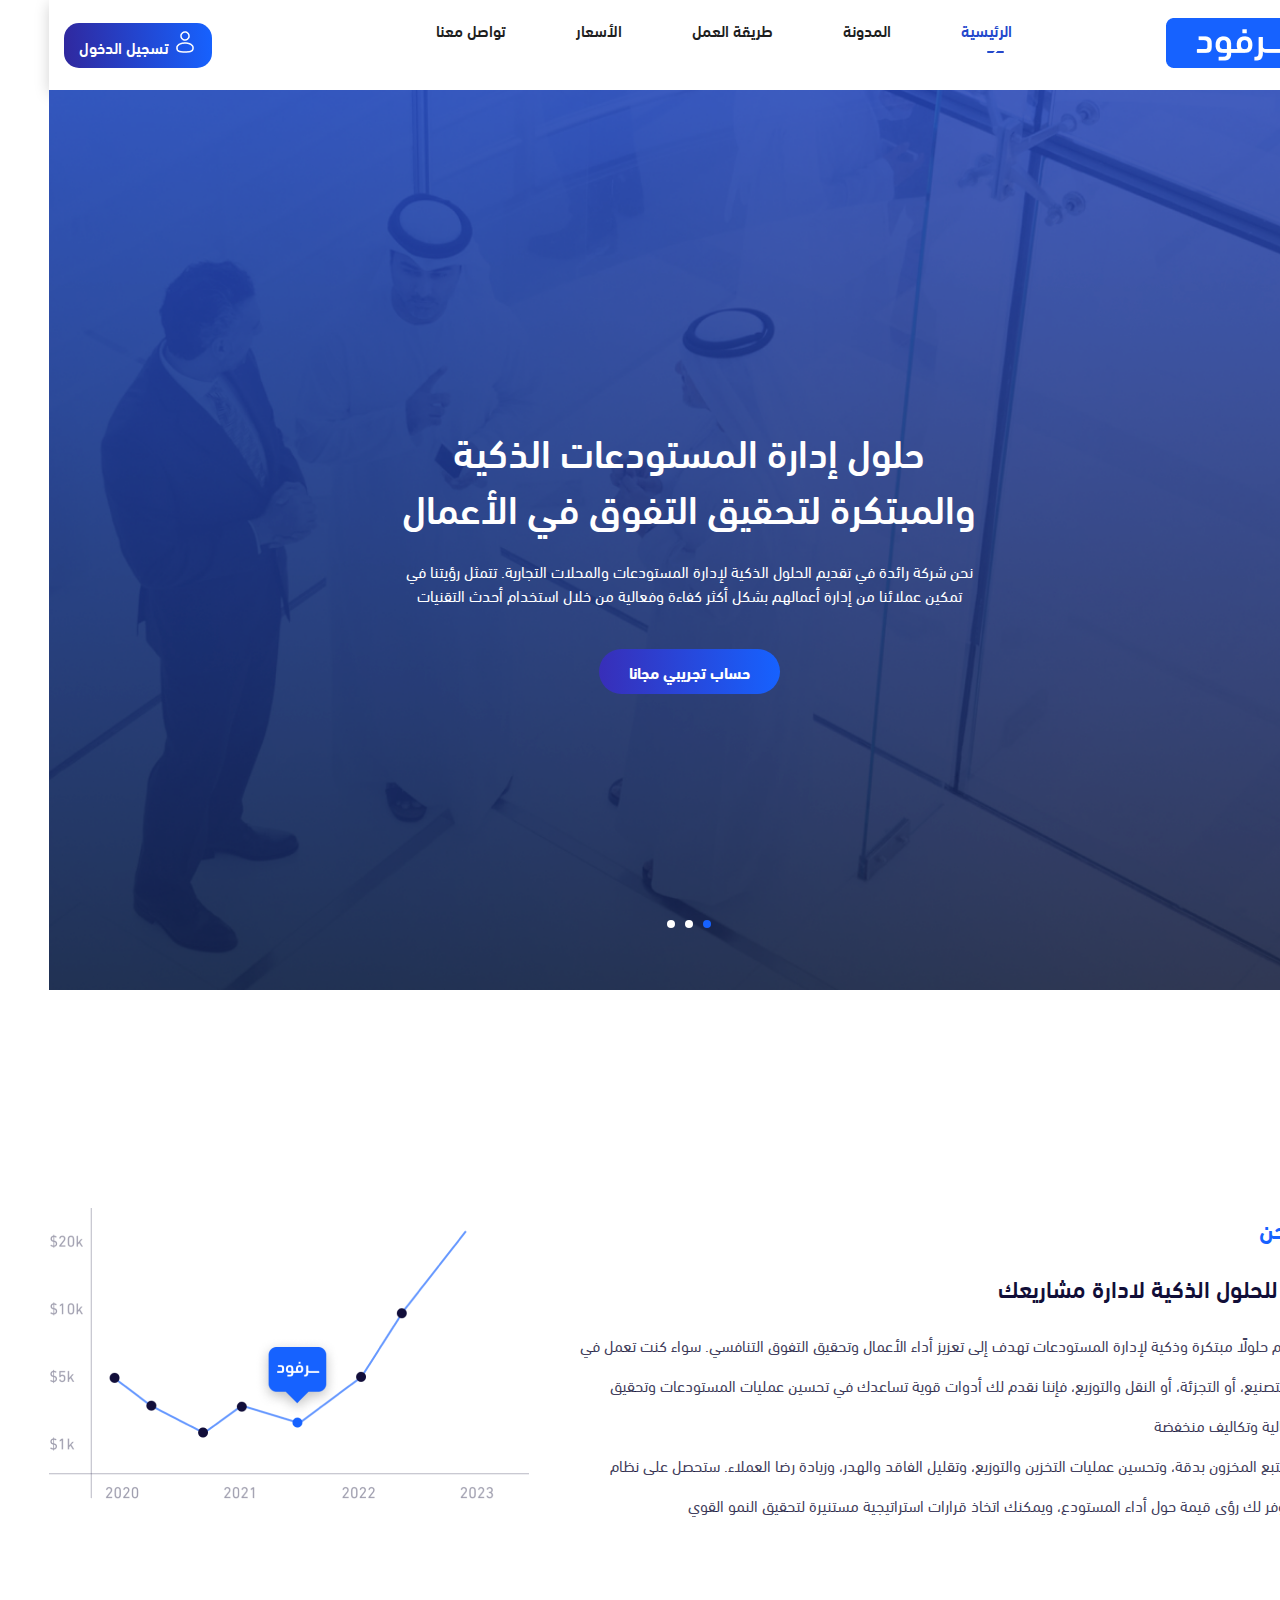
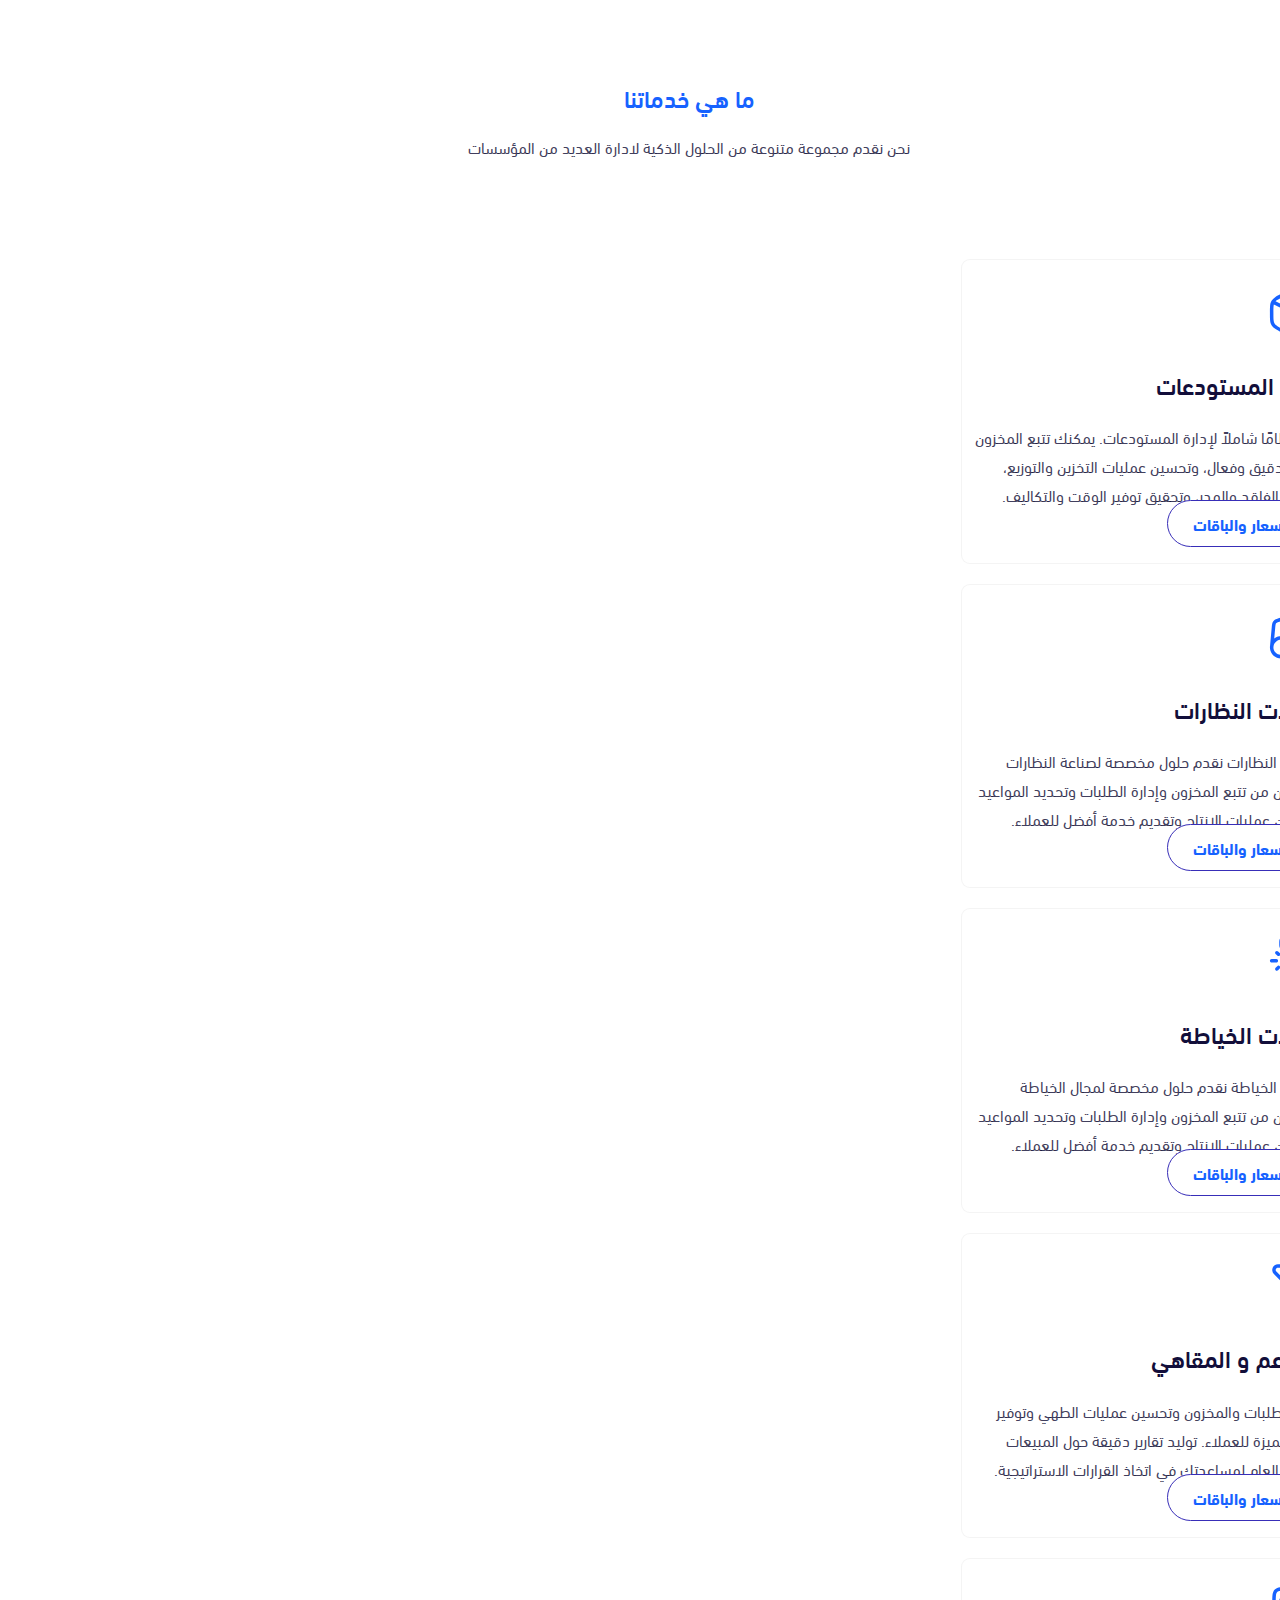
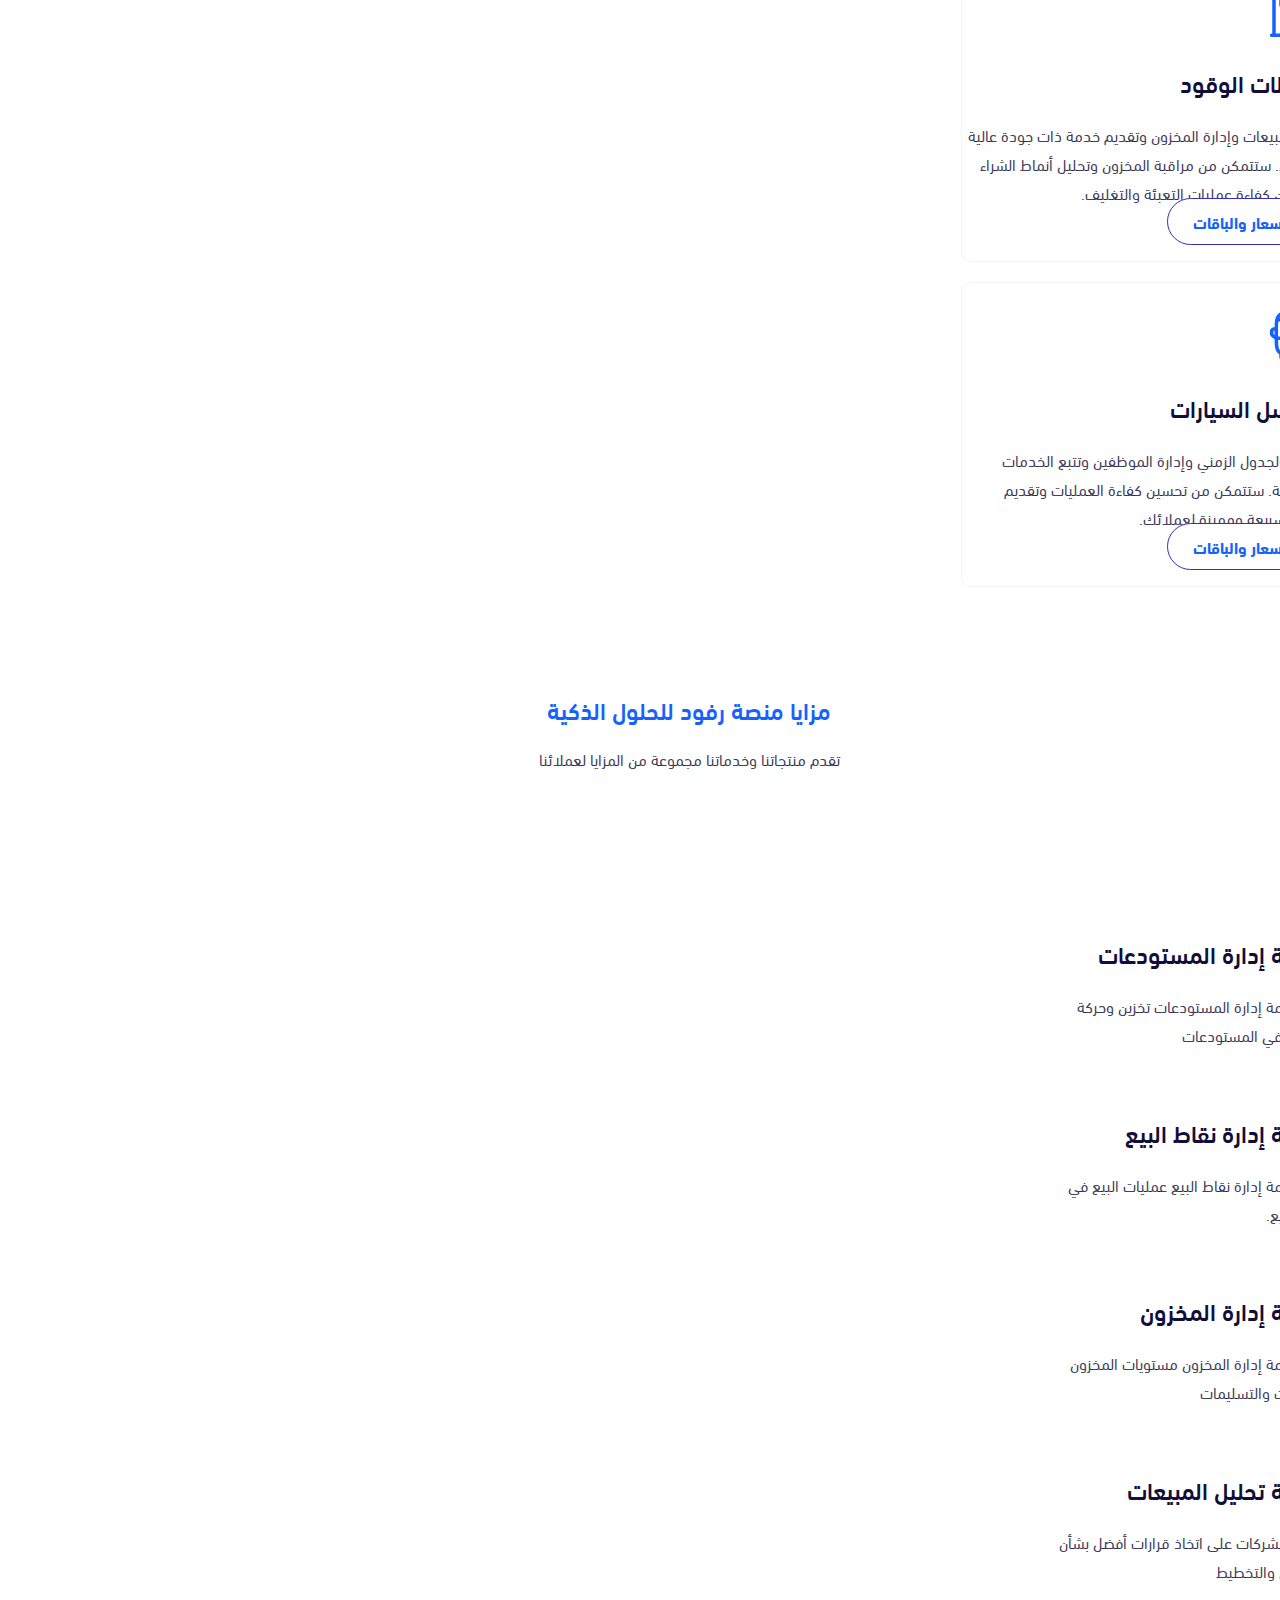
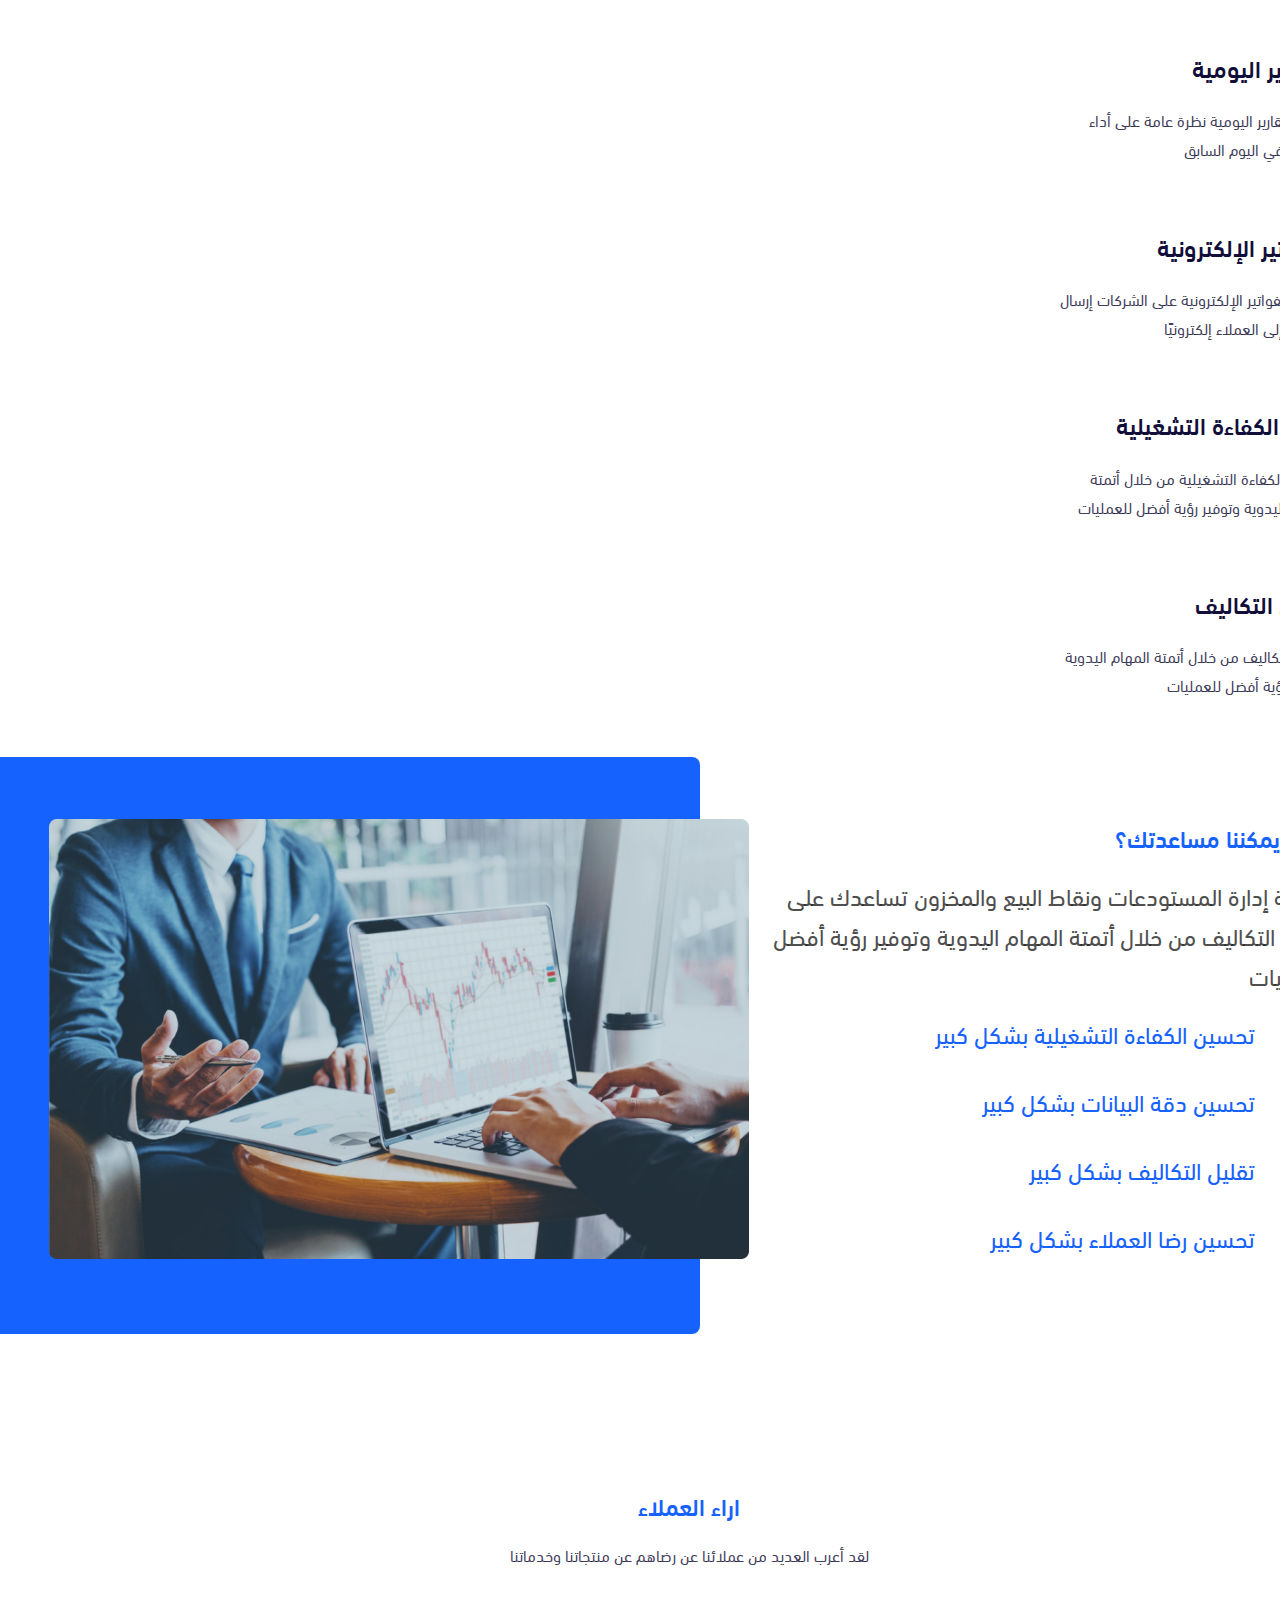
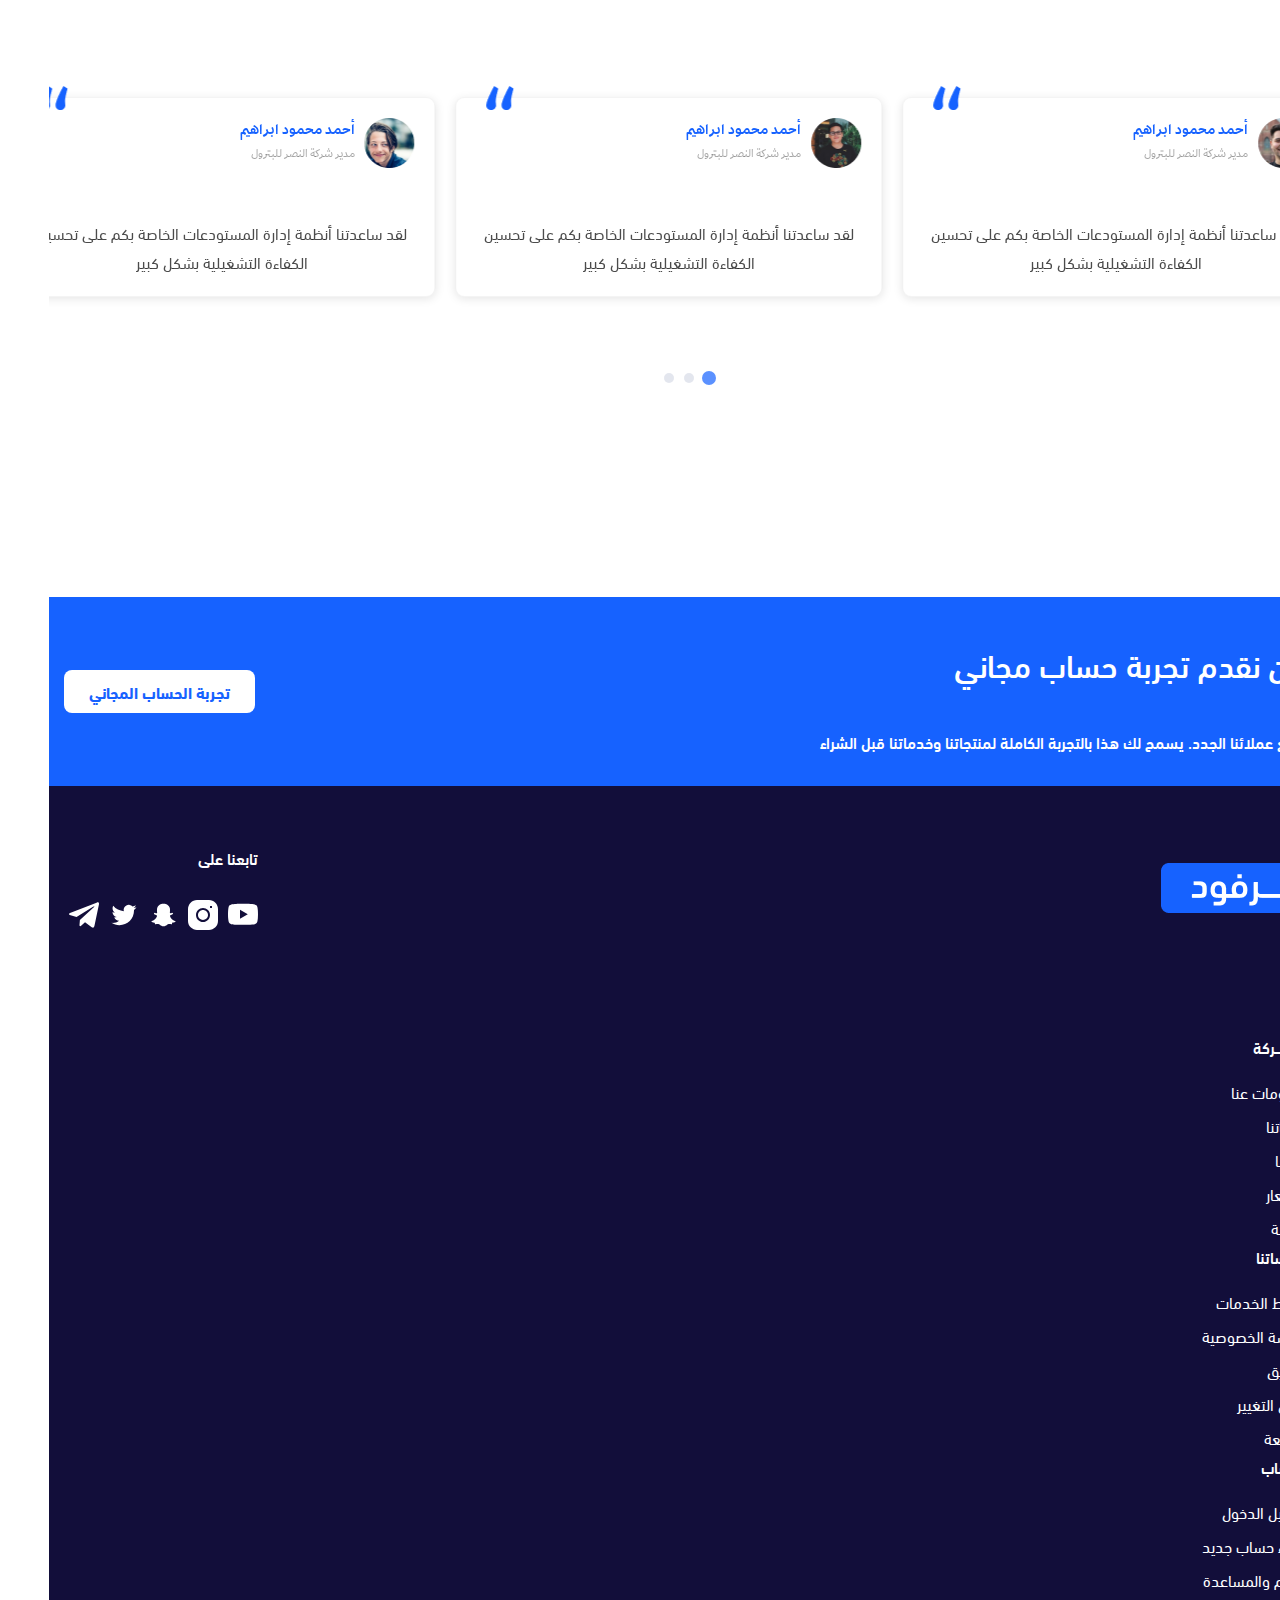
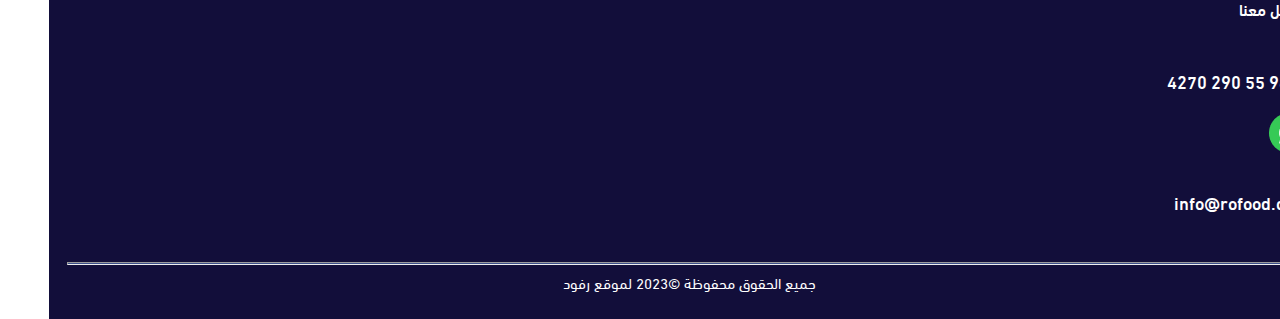
<file: index.html>
<!DOCTYPE html>
<html lang="ar" dir="rtl">
<head>
    <meta charset="UTF-8">
    <meta name="viewport" content="width=device-width, initial-scale=1.0">
    <link href="https://cdn.jsdelivr.net/npm/bootstrap@5.3.0/dist/css/bootstrap.min.css" rel="stylesheet" integrity="sha384-9ndCyUaIbzAi2FUVXJi0CjmCapSmO7SnpJef0486qhLnuZ2cdeRhO02iuK6FUUVM" crossorigin="anonymous">
    <link rel="stylesheet" href="https://cdnjs.cloudflare.com/ajax/libs/font-awesome/6.4.0/css/all.min.css" integrity="sha512-iecdLmaskl7CVkqkXNQ/ZH/XLlvWZOJyj7Yy7tcenmpD1ypASozpmT/E0iPtmFIB46ZmdtAc9eNBvH0H/ZpiBw==" crossorigin="anonymous" referrerpolicy="no-referrer" />
    <link rel="stylesheet" href="https://cdn.jsdelivr.net/npm/@splidejs/splide@4.1.4/dist/css/splide.min.css">
    <link rel="stylesheet" href="style.css">
    <link rel="stylesheet" href="normalise.css">
    <title>Document</title>
</head>
<body>
 <div class="parent">
    <header>
        <nav id="navbar">
            <div class="nav container">
                <div class="menu" id="menu">
                    <img src="img/menu.png" alt="">
                </div>
                <div>
                    <img src="img/logo.png" alt="">
                </div>
                
                <ul class="nav-ul" id="nav-ul">
                    <div class="logo-menu">
                        <div class="logo-white" >
                            <img src="img/logo-active.png" alt="">
                        </div>
                        <div class="menu-white" id="menu-close">
                            <img src="img/menu-active.png" alt="">
                        </div>
                    </div>
                    <li class="d-flex ul-li">
                        <div>
                            <img class="icon-active" src="img/home.png" alt="">
                            <a class="" href="index.html">الرئيسية</a>

                        </div>
                        <div>
                            <a href=""><img src="img/fluent_ios-arrow-24-filled.png"/></a> 
                        </div>

                    </li>
                    <li class="d-flex ul-li">
                        <div>
                            <img class="icon-active" src="img/blog.png" alt="">
                       
                            <a href="#">المدونة</a>
                        </div>
                        <div class="">
                            <a href=""><img src="img/fluent_ios-arrow-24-filled.png"/></a> 
                        </div>
     
                    </li>
                    <li class="d-flex ul-li">
                        <div>
                            <img class="icon-active" src="img/option.png" alt="">
                       
                            <a href="#">طريقة العمل</a>
                        </div>
                        <div>
                           <a href=""><img src="img/fluent_ios-arrow-24-filled.png"/></a> 
                        </div>
                        

                    </li>
                    <li class="d-flex ul-li">
                        <div>
                            <img class="icon-active" src="img/price.png" alt="">
                            <a href="#">الأسعار</a>
                        </div>
                        <div>
                            <a href=""><img src="img/fluent_ios-arrow-24-filled.png"/></a> 
                        </div>
       
                    </li>
                    <li class="d-flex ul-li">
                        <div>
                            <img class="icon-active" src="img/call.png" alt="">
                        
                            <a href="#">تواصل معنا</a>
                        </div>
                        <div>
                            <a href=""><img src="img/fluent_ios-arrow-24-filled.png"/></a> 
                        </div>
        
                    </li>
                    <div class="login-ul">
                        <button class="login-ul-btn">تسجيل الدخول</button>
                    </div>
                    <div class="account-ul">
                        <button class="account-ul-btn"> حساب تجريبي مجانا</button>
                    </div>

                </ul>
                <div class="login">
                    <button class="login-btn">
                        <img src="img/login.png" alt="">
                        تسجيل الدخول
                    </button>
                </div>
                <div class="login-m">
                    
                        <img src="img/solar_user-outline.png" alt="">
                    
                    
                </div>

            </div>
        </nav>
        <div class="landing">
            <div class="container">
                <div class="sec-land">
                    <div class="slider-container">
                        <div class="slider-land">
                            <div class="slide">
                                <h1 class="h1-land">حلول إدارة المستودعات الذكية<br>
                                    والمبتكرة لتحقيق التفوق في الأعمال</h1>
                                    <p class="p-land">نحن شركة رائدة في تقديم الحلول الذكية لإدارة المستودعات والمحلات التجارية. تتمثل رؤيتنا في<br> تمكين عملائنا من إدارة أعمالهم بشكل أكثر كفاءة وفعالية من خلال استخدام أحدث التقنيات </p>
                                <div class="slide-btn">
                                    <div class="btn-now">
                                        <a href="" class="btn-create">حساب تجريبي مجانا</a>
                                    </div>
                                </div>
                            </div>
                            <div class="slide">
                                <h1 class="h1-land">حلول إدارة المستودعات الذكية<br>
                                    والمبتكرة لتحقيق التفوق في الأعمال</h1>
                                    <p class="p-land">نحن شركة رائدة في تقديم الحلول الذكية لإدارة المستودعات والمحلات التجارية. تتمثل رؤيتنا في<br> تمكين عملائنا من إدارة أعمالهم بشكل أكثر كفاءة وفعالية من خلال استخدام أحدث التقنيات </p>
                                <div class="slide-btn">
                                    <div class="btn-now">
                                        <a href="" class="btn-create">حساب تجريبي مجانا</a>
                                    </div>
                                </div>
                            </div>
                            <div class="slide">
                                <h1 class="h1-land">حلول إدارة المستودعات الذكية<br>
                                    والمبتكرة لتحقيق التفوق في الأعمال</h1>
                                    <p class="p-land">نحن شركة رائدة في تقديم الحلول الذكية لإدارة المستودعات والمحلات التجارية. تتمثل رؤيتنا في<br> تمكين عملائنا من إدارة أعمالهم بشكل أكثر كفاءة وفعالية من خلال استخدام أحدث التقنيات </p>
                                <div class="slide-btn">
                                    <div class="btn-now">
                                        <a href="" class="btn-create">حساب تجريبي مجانا</a>
                                    </div>
                                </div>
                            </div>
                        </div>

                    </div>
                    <div class="pagination">
              
                    </div>
                </div>
                


            </div>


        </div>
 
    </header>
    <div class="sec-one container ">
        <div class="who">
            <h1 class="who-h1">من نحن</h1>
            <h1 class="who-h1-2">رفود للحلول الذكية لادارة مشاريعك</h1>
            <p>نحن نقدم حلولًا مبتكرة وذكية لإدارة المستودعات تهدف إلى تعزيز أداء الأعمال وتحقيق التفوق التنافسي. سواء كنت تعمل في صناعة التصنيع، أو التجزئة، أو النقل والتوزيع، فإننا نقدم لك أدوات قوية تساعدك في تحسين عمليات المستودعات وتحقيق كفاءة عالية وتكاليف منخفضة</p>
            <p>يمكنك تتبع المخزون بدقة، وتحسين عمليات التخزين والتوزيع، وتقليل الفاقد والهدر، وزيادة رضا العملاء. ستحصل على نظام شامل يوفر لك رؤى قيمة حول أداء المستودع، ويمكنك اتخاذ قرارات استراتيجية مستنيرة لتحقيق النمو القوي</p>

        </div>
        <div class="who-img">
            <img class="" src="img/plan.png" alt="">

        </div>


    </div>
    <div class="sec-two container">
        <h1 class="title">ما هي خدماتنا</h1>
        <p class="text">نحن نقدم مجموعة متنوعة من الحلول الذكية لادارة العديد من المؤسسات </p>
         <div class="row twoo text-center">
            <div class="col-lg-4 col-md-6 d-flex align-items-center justify-content-center">
                <div class="box-two">
                    <div class="text-center">
                        <svg class="" width="56" height="56" viewBox="0 0 56 56" fill="none" xmlns="http://www.w3.org/2000/svg">
                            <path fill-rule="evenodd" clip-rule="evenodd" d="M28 2.91666C26.5883 2.91666 25.2887 3.26666 23.8677 3.85466C22.4933 4.42399 20.8973 5.26166 18.9117 6.30466L14.0863 8.83632C11.648 10.115 9.69966 11.1393 8.18999 12.145C6.63132 13.188 5.42732 14.2847 4.55232 15.771C3.67966 17.2527 3.28766 18.858 3.09866 20.769C2.91666 22.624 2.91666 24.9037 2.91666 27.7737V28.2263C2.91666 31.0963 2.91666 33.376 3.09866 35.231C3.28766 37.1443 3.68199 38.7473 4.55232 40.229C5.42732 41.7153 6.62899 42.812 8.19232 43.855C9.69732 44.8607 11.648 45.885 14.0863 47.1637L18.9117 49.6953C20.8973 50.7383 22.4933 51.576 23.8677 52.1453C25.291 52.7333 26.5883 53.0833 28 53.0833C29.4117 53.0833 30.7113 52.7333 32.1323 52.1453C33.5067 51.576 35.1027 50.7383 37.0883 49.6953L41.9137 47.166C44.352 45.885 46.3003 44.8607 47.8077 43.855C49.371 42.812 50.5727 41.7153 51.4477 40.229C52.3203 38.7473 52.7123 37.142 52.9013 35.231C53.0833 33.376 53.0833 31.0963 53.0833 28.2263V27.7737C53.0833 24.9037 53.0833 22.624 52.9013 20.769C52.7123 18.8557 52.318 17.2527 51.4477 15.771C50.5727 14.2847 49.371 13.188 47.8077 12.145C46.3027 11.1393 44.352 10.115 41.9137 8.83632L37.0883 6.30466C35.1027 5.26166 33.5067 4.42399 32.1323 3.85466C30.709 3.26666 29.4117 2.91666 28 2.91666ZM20.4633 9.44066C22.54 8.35099 23.996 7.59032 25.2047 7.09099C26.3807 6.60332 27.209 6.41666 28 6.41666C28.7933 6.41666 29.6193 6.60332 30.7953 7.09099C32.004 7.59032 33.4577 8.35099 35.5343 9.44066L40.201 11.8907C42.7443 13.223 44.5293 14.1633 45.8663 15.0547C46.5243 15.4957 47.04 15.904 47.46 16.3147L39.6877 20.1997L19.8543 9.76032L20.4633 9.44066ZM16.205 11.676L15.799 11.8907C13.2557 13.223 11.4707 14.1633 10.136 15.0547C9.5665 15.4238 9.03293 15.8457 8.54232 16.3147L28 26.0447L35.833 22.1247L16.6857 12.0493C16.5048 11.9539 16.3421 11.8276 16.205 11.676ZM6.85532 19.383C6.73866 19.8823 6.64766 20.4493 6.58232 21.1097C6.41899 22.7757 6.41666 24.8827 6.41666 27.8623V28.1353C6.41666 31.1173 6.41666 33.2243 6.58232 34.888C6.74332 36.5143 7.04899 37.5667 7.56932 38.4533C8.08732 39.333 8.83632 40.0773 10.136 40.9453C11.4707 41.8367 13.2557 42.777 15.799 44.1093L20.4657 46.5593C22.5423 47.649 23.996 48.4097 25.2047 48.909C25.5873 49.0677 25.9303 49.1937 26.25 49.294V29.0803L6.85532 19.383ZM29.75 49.2917C30.0697 49.1937 30.4127 49.0677 30.7953 48.909C32.004 48.4097 33.4577 47.649 35.5343 46.5593L40.201 44.1093C42.7443 42.7747 44.5293 41.8367 45.8663 40.9453C47.1637 40.0773 47.9127 39.333 48.433 38.4533C48.9533 37.5667 49.2567 36.5167 49.4177 34.888C49.581 33.2243 49.5833 31.1173 49.5833 28.1377V27.8647C49.5833 24.8827 49.5833 22.7757 49.4177 21.112C49.3651 20.531 49.2739 19.9542 49.1447 19.3853L41.4167 23.247V30.3333C41.4167 30.7975 41.2323 31.2426 40.9041 31.5708C40.5759 31.8989 40.1308 32.0833 39.6667 32.0833C39.2025 32.0833 38.7574 31.8989 38.4292 31.5708C38.101 31.2426 37.9167 30.7975 37.9167 30.3333V24.997L29.75 29.0803V49.2917Z" fill="#1662FF"/>
                        </svg>
                    </div>
                    
                    <h1 class="title-h1">إدارة المستودعات</h1>
                    <p class="text-p mb-5">نوفر نظامًا شاملاً لإدارة المستودعات. يمكنك تتبع المخزون بشكل دقيق وفعال، وتحسين عمليات التخزين والتوزيع، وتقليل الفاقد والهدر، وتحقيق توفير الوقت والتكاليف.

                    </p>
                    <div class="text-center div-btn ">
                        <a class="btn-box-two ">الاسعار والباقات</a>

                    </div>
                    

                </div>
            </div>
            <div class="col-lg-4 col-md-6 d-flex align-items-center justify-content-center">
                <div class="box-two">
                    <div class="text-center">
                        <svg width="56" height="56" viewBox="0 0 56 56" fill="none" xmlns="http://www.w3.org/2000/svg">
                            <path fill-rule="evenodd" clip-rule="evenodd" d="M14.553 10.9947C14.9876 10.8435 15.3451 10.5272 15.5482 10.1144C15.7514 9.70155 15.7837 9.22531 15.6383 8.78878C15.4929 8.35225 15.1814 7.99055 14.7713 7.78197C14.3612 7.57339 13.8854 7.53472 13.447 7.67433L12.152 8.106C10.822 8.54933 9.69033 8.925 8.79433 9.33567C7.84 9.772 7.00467 10.3063 6.342 11.1463C5.677 11.9863 5.348 12.9197 5.14033 13.9463C4.94667 14.9147 4.83933 16.1 4.71333 17.4977L3.08467 35.3943C2.97332 36.0284 2.91711 36.6709 2.91667 37.3147C2.92833 43.4257 7.88667 48.4167 14 48.4167C16.6307 48.4167 19.1756 47.4811 21.18 45.7773C23.1843 44.0735 24.5174 41.7124 24.941 39.116L25.452 38.934C27.0998 38.3464 28.9002 38.3464 30.548 38.934L31.0613 39.116C31.4849 41.712 32.8176 44.0728 34.8215 45.7765C36.8253 47.4803 39.3697 48.4161 42 48.4167C48.1133 48.4167 53.0693 43.4233 53.0833 37.3147C53.0833 36.6613 53.025 36.0173 52.913 35.3943L51.2867 17.5C51.1607 16.1 51.0533 14.917 50.8597 13.951C50.652 12.922 50.323 11.9863 49.658 11.1487C48.993 10.3087 48.16 9.772 47.2057 9.338C46.3097 8.92733 45.1803 8.55167 43.848 8.10833L42.553 7.67667C42.1146 7.53706 41.6388 7.57572 41.2287 7.7843C40.8186 7.99288 40.5071 8.35458 40.3617 8.79111C40.2163 9.22765 40.2486 9.70388 40.4518 10.1167C40.6549 10.5296 41.0124 10.8458 41.447 10.997L42.6557 11.3983C44.0953 11.879 45.045 12.1987 45.7497 12.5207C46.417 12.824 46.7157 13.069 46.9163 13.321C47.1147 13.5707 47.2827 13.9183 47.4273 14.637C47.579 15.3977 47.6723 16.394 47.81 17.906L48.7783 28.567C47.2673 27.3994 45.4802 26.642 43.5903 26.3681C41.7005 26.0942 39.7719 26.3132 37.9915 27.0037C36.2111 27.6943 34.6393 28.833 33.4284 30.3096C32.2175 31.7862 31.4086 33.5505 31.08 35.4317C29.0679 34.8496 26.9321 34.8496 24.92 35.4317C24.5914 33.5505 23.7825 31.7862 22.5716 30.3096C21.3607 28.833 19.7889 27.6943 18.0085 27.0037C16.2281 26.3132 14.2995 26.0942 12.4097 26.3681C10.5198 26.642 8.73275 27.3994 7.22167 28.567L7.33367 27.3257L8.19 17.906C8.32767 16.394 8.421 15.3977 8.57267 14.6393C8.71733 13.9183 8.88533 13.5707 9.086 13.321C9.28433 13.069 9.583 12.8263 10.2503 12.5207C10.955 12.1987 11.9047 11.879 13.3443 11.4007L14.553 10.9947ZM49.4433 35.8773L49.5833 37.408C49.5633 39.3525 48.797 41.215 47.4428 42.6106C46.0887 44.0063 44.2501 44.8283 42.3071 44.907C40.364 44.9856 38.4651 44.3148 37.0025 43.0332C35.54 41.7516 34.6257 39.9571 34.4486 38.0205C34.2715 36.084 34.8451 34.1534 36.0508 32.6278C37.2566 31.1021 39.0024 30.0979 40.9274 29.8228C42.8525 29.5476 44.8097 30.0225 46.3945 31.1493C47.9794 32.2761 49.0709 33.9687 49.4433 35.8773ZM6.55667 35.8773L6.41667 37.408C6.43671 39.3525 7.203 41.215 8.55717 42.6106C9.91134 44.0063 11.7499 44.8283 13.6929 44.907C15.636 44.9856 17.5349 44.3148 18.9975 43.0332C20.46 41.7516 21.3743 39.9571 21.5514 38.0205C21.7285 36.084 21.1549 34.1534 19.9492 32.6278C18.7434 31.1021 16.9976 30.0979 15.0726 29.8228C13.1475 29.5476 11.1903 30.0225 9.60546 31.1493C8.02058 32.2761 6.92913 33.9687 6.55667 35.8773Z" fill="#1662FF"/>
                            </svg>
                            
                    </div>
                    
                    <h1 class="title-h1"> محلات النظارات</h1>
                   <p class="text-p mb-5">محلات النظارات  نقدم حلول مخصصة لصناعة النظارات ستتمكن من تتبع المخزون وإدارة الطلبات وتحديد المواعيد وتحسين عمليات الإنتاج وتقديم خدمة أفضل للعملاء.</p>
                    </p>
                    <div class="text-center div-btn ">
                        <a class="btn-box-two " href="optical.html">الاسعار والباقات</a>

                    </div>
                    

                </div>
            </div>
            <div class="col-lg-4 col-md-6 d-flex align-items-center justify-content-center">
                <div class="box-two">
                    <div class="text-center">
                        <svg width="56" height="56" viewBox="0 0 56 56" fill="none" xmlns="http://www.w3.org/2000/svg">
                            <path fill-rule="evenodd" clip-rule="evenodd" d="M18.5617 2.91666H37.4383C38.4487 2.91666 39.375 2.91666 40.1263 3.01699C40.957 3.12899 41.832 3.39032 42.553 4.11366C43.2763 4.83466 43.5377 5.70966 43.6497 6.54033C43.75 7.29399 43.75 8.22033 43.75 9.22833V9.43833C43.75 10.4487 43.75 11.375 43.6497 12.1263C43.5377 12.957 43.2763 13.832 42.553 14.553C41.832 15.2763 40.957 15.5377 40.1263 15.6497C39.3727 15.75 38.4463 15.75 37.4383 15.75H34.4167V20.7993L37.758 21.6347C38.2085 21.7473 38.5958 22.0343 38.8347 22.4325C39.0737 22.8307 39.1446 23.3075 39.032 23.758C38.9194 24.2085 38.6324 24.5958 38.2342 24.8348C37.836 25.0737 37.3592 25.1446 36.9087 25.032L34.4167 24.409V28.9683L37.758 29.8013C38.2085 29.914 38.5958 30.2009 38.8347 30.5992C39.0737 30.9974 39.1446 31.4742 39.032 31.9247C38.9194 32.3752 38.6324 32.7625 38.2342 33.0014C37.836 33.2404 37.3592 33.3113 36.9087 33.1987L34.4167 32.5757V33.5487C35.5023 33.9335 36.4314 34.6645 37.0608 35.6292C37.6902 36.5939 37.985 37.7387 37.8998 38.8874C37.8147 40.0361 37.3543 41.125 36.5896 41.9863C35.8249 42.8477 34.7982 43.4338 33.6677 43.6543C34.1867 44.6321 34.4439 45.7276 34.4144 46.8342C34.3848 47.9408 34.0695 49.0209 33.499 49.9696C32.9285 50.9183 32.1223 51.7033 31.1587 52.2482C30.1952 52.7931 29.107 53.0795 28 53.0795C26.893 53.0795 25.8048 52.7931 24.8412 52.2482C23.8777 51.7033 23.0715 50.9183 22.501 49.9696C21.9305 49.0209 21.6152 47.9408 21.5856 46.8342C21.5561 45.7276 21.8133 44.6321 22.3323 43.6543C21.2005 43.4354 20.1722 42.8501 19.4061 41.9886C18.64 41.1272 18.1788 40.0376 18.0936 38.8879C18.0084 37.7383 18.304 36.5925 18.9347 35.6276C19.5654 34.6626 20.4961 33.932 21.5833 33.5487V29.3673L18.242 28.532C18.0189 28.4762 17.809 28.3771 17.6243 28.2402C17.4395 28.1033 17.2835 27.9314 17.1652 27.7342C17.0469 27.537 16.9686 27.3185 16.9348 27.091C16.9009 26.8636 16.9122 26.6317 16.968 26.4087C17.0806 25.9582 17.3676 25.5708 17.7658 25.3319C17.963 25.2136 18.1815 25.1353 18.4089 25.1015C18.6364 25.0676 18.8683 25.0789 19.0913 25.1347L21.5833 25.76V21.1983L18.242 20.363C17.7915 20.2504 17.4042 19.9634 17.1652 19.5652C16.9263 19.167 16.8554 18.6902 16.968 18.2397C17.0806 17.7892 17.3676 17.4018 17.7658 17.1629C18.164 16.924 18.6408 16.853 19.0913 16.9657L21.5833 17.5887V15.75H18.5617C17.5513 15.75 16.625 15.75 15.8737 15.6497C15.043 15.5377 14.168 15.2763 13.447 14.553C12.7237 13.832 12.4623 12.957 12.3503 12.1263C12.25 11.3727 12.25 10.4463 12.25 9.43833V9.22833C12.25 8.21799 12.25 7.29166 12.3503 6.54033C12.4623 5.70966 12.7237 4.83466 13.447 4.11366C14.168 3.39032 15.043 3.12899 15.8737 3.01699C16.6273 2.91666 17.5537 2.91666 18.5617 2.91666ZM25.0833 15.75V18.466L30.9167 19.9243V15.75H25.0833ZM30.9167 23.534L25.0833 22.0757V26.635L30.9167 28.0933V23.534ZM30.9167 31.7007L25.0833 30.2423V33.25H30.9167V31.7007ZM28 43.75C27.2264 43.75 26.4846 44.0573 25.9376 44.6043C25.3906 45.1513 25.0833 45.8931 25.0833 46.6667C25.0833 47.4402 25.3906 48.1821 25.9376 48.7291C26.4846 49.2761 27.2264 49.5834 28 49.5834C28.7735 49.5834 29.5154 49.2761 30.0624 48.7291C30.6094 48.1821 30.9167 47.4402 30.9167 46.6667C30.9167 45.8931 30.6094 45.1513 30.0624 44.6043C29.5154 44.0573 28.7735 43.75 28 43.75ZM32.6667 40.25C33.1308 40.25 33.5759 40.0656 33.9041 39.7374C34.2323 39.4093 34.4167 38.9641 34.4167 38.5C34.4167 38.0359 34.2323 37.5908 33.9041 37.2626C33.5759 36.9344 33.1308 36.75 32.6667 36.75H23.3333C22.8692 36.75 22.4241 36.9344 22.0959 37.2626C21.7677 37.5908 21.5833 38.0359 21.5833 38.5C21.5833 38.9641 21.7677 39.4093 22.0959 39.7374C22.4241 40.0656 22.8692 40.25 23.3333 40.25H32.6667ZM15.9273 6.58466L15.9203 6.58699L15.918 6.59399C15.8676 6.72686 15.8347 6.86568 15.82 7.00699C15.7547 7.49699 15.75 8.18299 15.75 9.33333C15.75 10.4837 15.7547 11.1697 15.82 11.6597C15.8347 11.801 15.8676 11.9398 15.918 12.0727L15.9203 12.0797L15.9273 12.082C16.0602 12.1323 16.199 12.1653 16.3403 12.18C16.8303 12.2453 17.5163 12.25 18.6667 12.25H37.3333C38.4837 12.25 39.1697 12.2453 39.6597 12.18C39.801 12.1653 39.9398 12.1324 40.0727 12.082L40.0797 12.0797L40.082 12.0727C40.1324 11.9398 40.1653 11.801 40.18 11.6597C40.2453 11.1697 40.25 10.4837 40.25 9.33333C40.25 8.18299 40.2453 7.49699 40.18 7.00699C40.1653 6.86566 40.1324 6.72683 40.082 6.59399L40.0797 6.58699L40.0727 6.58466C39.9398 6.53427 39.801 6.50133 39.6597 6.48666C39.1697 6.42133 38.4837 6.41666 37.3333 6.41666H18.6667C17.5163 6.41666 16.8303 6.42133 16.3403 6.48666C16.199 6.50138 16.0602 6.53432 15.9273 6.58466ZM8.60999 17.4347C8.93657 17.1054 9.38049 16.9192 9.84424 16.917C10.308 16.9148 10.7537 17.0968 11.0833 17.423L12.733 19.0563C12.9008 19.2169 13.0349 19.4094 13.1275 19.6223C13.2202 19.8353 13.2695 20.0646 13.2726 20.2968C13.2758 20.5291 13.2326 20.7596 13.1458 20.975C13.0589 21.1904 12.93 21.3863 12.7666 21.5514C12.6032 21.7165 12.4086 21.8474 12.1942 21.9365C11.9797 22.0256 11.7496 22.0711 11.5173 22.0704C11.2851 22.0697 11.0553 22.0227 10.8414 21.9323C10.6275 21.8419 10.4337 21.7098 10.2713 21.5437L8.62166 19.9103C8.29239 19.5838 8.10621 19.1398 8.10402 18.6761C8.10183 18.2123 8.28381 17.7643 8.60999 17.4347ZM47.3947 17.4347C47.7208 17.7643 47.9028 18.21 47.9006 18.6737C47.8984 19.1375 47.7123 19.5814 47.383 19.908L45.7333 21.5413C45.5723 21.7124 45.3784 21.8493 45.1633 21.9439C44.9482 22.0385 44.7163 22.0887 44.4814 22.0917C44.2464 22.0947 44.0133 22.0504 43.7958 21.9614C43.5784 21.8723 43.3811 21.7404 43.2158 21.5735C43.0504 21.4065 42.9204 21.208 42.8334 20.9898C42.7464 20.7715 42.7042 20.5379 42.7095 20.303C42.7147 20.0681 42.7671 19.8367 42.8637 19.6225C42.9603 19.4083 43.099 19.2158 43.2717 19.0563L44.9213 17.423C45.251 17.0968 45.6967 16.9148 46.1604 16.917C46.6242 16.9192 47.0681 17.1054 47.3947 17.4347ZM44.9167 26.8333C44.9167 26.3692 45.101 25.9241 45.4292 25.5959C45.7574 25.2677 46.2025 25.0833 46.6667 25.0833H51.3333C51.7975 25.0833 52.2426 25.2677 52.5708 25.5959C52.8989 25.9241 53.0833 26.3692 53.0833 26.8333C53.0833 27.2975 52.8989 27.7426 52.5708 28.0708C52.2426 28.399 51.7975 28.5833 51.3333 28.5833H46.6667C46.2025 28.5833 45.7574 28.399 45.4292 28.0708C45.101 27.7426 44.9167 27.2975 44.9167 26.8333ZM2.91666 26.8357C2.91666 26.3715 3.10103 25.9264 3.42922 25.5982C3.75741 25.27 4.20253 25.0857 4.66666 25.0857H9.33332C9.79745 25.0857 10.2426 25.27 10.5708 25.5982C10.8989 25.9264 11.0833 26.3715 11.0833 26.8357C11.0833 27.2998 10.8989 27.7449 10.5708 28.0731C10.2426 28.4013 9.79745 28.5857 9.33332 28.5857H4.66666C4.20253 28.5857 3.75741 28.4013 3.42922 28.0731C3.10103 27.7449 2.91666 27.2998 2.91666 26.8357ZM12.7447 32.137C12.9064 32.3004 13.0343 32.4941 13.1211 32.707C13.2079 32.9199 13.2519 33.1478 13.2506 33.3777C13.2493 33.6076 13.2027 33.8351 13.1135 34.0469C13.0243 34.2588 12.8942 34.4511 12.7307 34.6127L11.081 36.246C10.7494 36.5635 10.3063 36.738 9.8472 36.7318C9.38814 36.7256 8.9499 36.5392 8.62695 36.2129C8.304 35.8866 8.12222 35.4465 8.1208 34.9874C8.11937 34.5283 8.29841 34.087 8.61932 33.7587L10.269 32.1253C10.5987 31.7992 11.0443 31.6172 11.5081 31.6194C11.9718 31.6216 12.4181 31.8077 12.7447 32.137ZM43.2553 32.137C43.5819 31.8077 44.0258 31.6216 44.4896 31.6194C44.9533 31.6172 45.399 31.7992 45.7287 32.1253L47.3807 33.7587C47.7016 34.087 47.8806 34.5283 47.8792 34.9874C47.8778 35.4465 47.696 35.8866 47.373 36.2129C47.0501 36.5392 46.6118 36.7256 46.1528 36.7318C45.6937 36.738 45.2506 36.5635 44.919 36.246L43.2693 34.6127C42.9397 34.2864 42.7531 33.8427 42.7505 33.3789C42.7479 32.9151 42.9295 32.4693 43.2553 32.1393V32.137Z" fill="#1662FF"/>
                            </svg>
                    </div>
                    
                    <h1 class="title-h1"> محلات الخياطة</h1>
                    <p class="text-p mb-5">محلات الخياطة نقدم حلول مخصصة لمجال الخياطة ستتمكن من تتبع المخزون وإدارة الطلبات وتحديد المواعيد وتحسين عمليات الإنتاج وتقديم خدمة أفضل للعملاء.
                    </p>
                    </p>
                    <div class="text-center div-btn ">
                        <a  class="btn-box-two ">الاسعار والباقات</a>

                    </div>
                    

                </div>
            </div>
            <div class="col-lg-4 col-md-6 d-flex align-items-center justify-content-center">
                <div class="box-two">
                    <div class="text-center">
                        <svg width="56" height="56" viewBox="0 0 56 56" fill="none" xmlns="http://www.w3.org/2000/svg">
                            <path fill-rule="evenodd" clip-rule="evenodd" d="M6.87866 14.9053C3.33666 11.2863 5.93833 5.25 10.9667 5.25H45.0287C50.0593 5.25 52.6587 11.2863 49.119 14.9053L29.7477 34.7153V47.25H37.9003C38.3645 47.25 38.8096 47.4344 39.1378 47.7626C39.466 48.0907 39.6503 48.5359 39.6503 49C39.6503 49.4641 39.466 49.9092 39.1378 50.2374C38.8096 50.5656 38.3645 50.75 37.9003 50.75H18.0973C17.6332 50.75 17.1881 50.5656 16.8599 50.2374C16.5317 49.9092 16.3473 49.4641 16.3473 49C16.3473 48.5359 16.5317 48.0907 16.8599 47.7626C17.1881 47.4344 17.6332 47.25 18.0973 47.25H26.25V34.713L6.87866 14.9053ZM28 31.4953L34.8437 24.5H21.1563L28 31.4953ZM17.7333 21H38.2667L46.62 12.46C47.9617 11.0857 47.005 8.75 45.0333 8.75H10.9667C8.995 8.75 8.03833 11.0857 9.38 12.46L17.7333 21Z" fill="#1662FF"/>
                            </svg>
                    </div>
                    
                    <h1 class="title-h1"> مطاعم و المقاهي</h1>
                    <p class="text-p mb-5"> إدارة الطلبات والمخزون وتحسين عمليات الطهي وتوفير تجربة مميزة للعملاء. توليد تقارير دقيقة حول المبيعات والأداء العام لمساعدتك في اتخاذ القرارات الاستراتيجية.
                    </p>
                    </p>
                    <div class="text-center div-btn ">
                        <a class="btn-box-two " href="Restaurants.html">الاسعار والباقات</a>

                    </div>
                    

                </div>
            </div>
            <div class="col-lg-4 col-md-6 d-flex align-items-center justify-content-center">
                <div class="box-two">
                    <div class="text-center">
                        <svg width="56" height="56" viewBox="0 0 56 56" fill="none" xmlns="http://www.w3.org/2000/svg">
                            <path fill-rule="evenodd" clip-rule="evenodd" d="M20.8717 2.91666H23.4617C26.6513 2.91666 29.225 2.91666 31.248 3.18966C33.348 3.46966 35.1167 4.07633 36.5213 5.47866C37.926 6.88333 38.528 8.652 38.8127 10.752C39.0833 12.775 39.0833 15.3487 39.0833 18.5383V37.9167H40.999C43.8083 37.9167 46.0833 40.1917 46.0833 43.001V43.1667C46.0833 43.6308 46.2677 44.0759 46.5959 44.4041C46.9241 44.7323 47.3692 44.9167 47.8333 44.9167C48.2975 44.9167 48.7426 44.7323 49.0708 44.4041C49.399 44.0759 49.5833 43.6308 49.5833 43.1667V33.9267L46.172 32.7903C45.1271 32.4418 44.2183 31.7733 43.5742 30.8797C42.9302 29.9861 42.5835 28.9125 42.5833 27.811V22.1667C42.5833 20.7743 43.1365 19.4389 44.121 18.4544C45.1056 17.4698 46.4409 16.9167 47.8333 16.9167H49.5647C49.4504 15.5855 48.8329 14.3481 47.838 13.4563C47.6575 13.3001 47.4731 13.1483 47.285 13.0013L44.408 10.7007C44.2253 10.5583 44.0728 10.3811 43.9591 10.1794C43.8454 9.97765 43.7729 9.75535 43.7458 9.52538C43.7186 9.2954 43.7374 9.06233 43.801 8.83967C43.8646 8.617 43.9718 8.40917 44.1163 8.22823C44.2608 8.04728 44.4398 7.89682 44.6428 7.78555C44.8459 7.67429 45.0691 7.60443 45.2994 7.58004C45.5296 7.55565 45.7625 7.5772 45.9844 7.64346C46.2063 7.70971 46.4128 7.81934 46.592 7.966L49.5087 10.2993C49.7933 10.528 49.9893 10.6843 50.1737 10.85C51.8982 12.3959 52.9394 14.5624 53.0693 16.8747C53.0833 17.1197 53.0833 17.3717 53.0833 17.738V43.1667C53.0833 44.559 52.5302 45.8944 51.5456 46.879C50.5611 47.8635 49.2257 48.4167 47.8333 48.4167C46.4409 48.4167 45.1056 47.8635 44.121 46.879C43.1365 45.8944 42.5833 44.559 42.5833 43.1667V43.001C42.5833 42.5808 42.4164 42.1778 42.1193 41.8807C41.8222 41.5836 41.4192 41.4167 40.999 41.4167H39.0833V49.5833H39.6667C40.1308 49.5833 40.5759 49.7677 40.9041 50.0959C41.2323 50.4241 41.4167 50.8692 41.4167 51.3333C41.4167 51.7975 41.2323 52.2426 40.9041 52.5708C40.5759 52.899 40.1308 53.0833 39.6667 53.0833H4.66667C4.20254 53.0833 3.75742 52.899 3.42923 52.5708C3.10104 52.2426 2.91667 51.7975 2.91667 51.3333C2.91667 50.8692 3.10104 50.4241 3.42923 50.0959C3.75742 49.7677 4.20254 49.5833 4.66667 49.5833H5.25V18.5383C5.25 15.3487 5.25 12.775 5.523 10.752C5.803 8.652 6.40967 6.88333 7.812 5.47866C9.21667 4.074 10.9853 3.472 13.0853 3.18966C15.1083 2.91666 17.682 2.91666 20.8717 2.91666ZM8.75 49.5833H35.5833V18.6667C35.5833 15.3183 35.5787 12.9803 35.343 11.2187C35.112 9.506 34.6897 8.60066 34.0457 7.95433C33.3993 7.308 32.494 6.888 30.779 6.657C29.0173 6.42133 26.6817 6.41666 23.3333 6.41666H21C17.6517 6.41666 15.3137 6.42133 13.552 6.657C11.8393 6.888 10.934 7.31033 10.2877 7.95433C9.64133 8.60066 9.22133 9.506 8.99033 11.221C8.75467 12.978 8.75 15.316 8.75 18.6667V49.5833ZM49.5833 30.24V20.4167H47.8333C47.3692 20.4167 46.9241 20.601 46.5959 20.9292C46.2677 21.2574 46.0833 21.7025 46.0833 22.1667V27.811C46.0833 28.5647 46.5663 29.2343 47.2803 29.47L49.5833 30.24ZM18.5617 12.25H25.7717C26.782 12.25 27.7083 12.25 28.4597 12.3503C29.2903 12.4623 30.1653 12.7237 30.8863 13.447C31.6097 14.168 31.871 15.043 31.983 15.8737C32.0833 16.6273 32.0833 17.5537 32.0833 18.5617V18.7717C32.0833 19.782 32.0833 20.7083 31.983 21.4597C31.871 22.2903 31.6097 23.1653 30.8863 23.8863C30.1653 24.6097 29.2903 24.871 28.4597 24.983C27.706 25.0833 26.7797 25.0833 25.7717 25.0833H18.5617C17.5513 25.0833 16.625 25.0833 15.8737 24.983C15.043 24.871 14.168 24.6097 13.447 23.8863C12.7237 23.1653 12.4623 22.2903 12.3503 21.4597C12.25 20.706 12.25 19.7797 12.25 18.7717V18.5617C12.25 17.5513 12.25 16.625 12.3503 15.8737C12.4623 15.043 12.7237 14.168 13.447 13.447C14.168 12.7237 15.043 12.4623 15.8737 12.3503C16.6273 12.25 17.5537 12.25 18.5617 12.25ZM15.9273 15.918L15.9203 15.9203L15.918 15.9273C15.8677 16.0602 15.8347 16.199 15.82 16.3403C15.7547 16.8303 15.75 17.5163 15.75 18.6667C15.75 19.817 15.7547 20.503 15.82 20.993C15.8347 21.1343 15.8677 21.2731 15.918 21.406L15.9203 21.413L15.9273 21.4153C16.0602 21.4657 16.199 21.4986 16.3403 21.5133C16.8303 21.5787 17.5163 21.5833 18.6667 21.5833H25.6667C26.817 21.5833 27.503 21.5787 27.993 21.5133C28.1343 21.4987 28.2732 21.4657 28.406 21.4153L28.413 21.413L28.4153 21.406C28.4657 21.2731 28.4987 21.1343 28.5133 20.993C28.5787 20.503 28.5833 19.817 28.5833 18.6667C28.5833 17.5163 28.5787 16.8303 28.5133 16.3403C28.4987 16.199 28.4658 16.0602 28.4153 15.9273L28.413 15.9203L28.406 15.918C28.2731 15.8676 28.1343 15.8347 27.993 15.82C27.503 15.7547 26.817 15.75 25.6667 15.75H18.6667C17.5163 15.75 16.8303 15.7547 16.3403 15.82C16.199 15.8347 16.0602 15.8677 15.9273 15.918ZM14.5833 39.6667C14.5833 39.2025 14.7677 38.7574 15.0959 38.4292C15.4241 38.101 15.8692 37.9167 16.3333 37.9167H28C28.4641 37.9167 28.9092 38.101 29.2374 38.4292C29.5656 38.7574 29.75 39.2025 29.75 39.6667C29.75 40.1308 29.5656 40.5759 29.2374 40.9041C28.9092 41.2323 28.4641 41.4167 28 41.4167H16.3333C15.8692 41.4167 15.4241 41.2323 15.0959 40.9041C14.7677 40.5759 14.5833 40.1308 14.5833 39.6667Z" fill="#1662FF"/>
                            </svg>
                    </div>
                    
                    <h1 class="title-h1"> محطات الوقود</h1>
                    <p class="text-p mb-5"> تتبع المبيعات وإدارة المخزون وتقديم خدمة ذات جودة عالية للعملاء. ستتمكن من مراقبة المخزون وتحليل أنماط الشراء وتحسين كفاءة عمليات التعبئة والتغليف.
                    </p>
                    </p>
                    <div class="text-center div-btn ">
                        <a class="btn-box-two ">الاسعار والباقات</a>

                    </div>
                    

                </div>
            </div>
            <div class="col-lg-4 col-md-6 d-flex align-items-center justify-content-center">
                <div class="box-two">
                    <div class="text-center">
                        <svg width="56" height="56" viewBox="0 0 56 56" fill="none" xmlns="http://www.w3.org/2000/svg">
                            <path fill-rule="evenodd" clip-rule="evenodd" d="M27.8693 2.91666H28.1307C32.4193 2.91666 35.8167 2.91666 38.4743 3.27366C41.209 3.64233 43.4233 4.417 45.171 6.16233C46.9163 7.91 47.691 10.1243 48.0597 12.859C48.3 14.6417 48.377 16.7557 48.4027 19.25H49C51.254 19.25 53.0833 21.0793 53.0833 23.3333V25.6667C53.0833 26.95 52.4767 28.1633 51.45 28.9333L48.4097 31.213C48.3933 34.0877 48.3257 36.4863 48.0597 38.4743C47.691 41.209 46.9163 43.4233 45.171 45.171C44.7277 45.6143 44.254 45.9947 43.75 46.3213V49C43.75 50.083 43.3198 51.1216 42.554 51.8873C41.7882 52.6531 40.7496 53.0833 39.6667 53.0833H36.1667C35.0837 53.0833 34.0451 52.6531 33.2793 51.8873C32.5135 51.1216 32.0833 50.083 32.0833 49V48.4027C30.8583 48.4167 29.5447 48.4167 28.1307 48.4167H27.8693C26.4553 48.4167 25.1393 48.4167 23.9167 48.4027V49C23.9167 50.083 23.4865 51.1216 22.7207 51.8873C21.9549 52.6531 20.9163 53.0833 19.8333 53.0833H16.3333C15.2504 53.0833 14.2117 52.6531 13.446 51.8873C12.6802 51.1216 12.25 50.083 12.25 49V46.3213C11.7373 45.9888 11.261 45.6032 10.829 45.171C9.08366 43.4233 8.30899 41.209 7.94032 38.4743C7.67432 36.4863 7.60666 34.0877 7.59032 31.213L4.54999 28.9333C3.52332 28.1633 2.91666 26.95 2.91666 25.6667V23.3333C2.91666 21.0793 4.74599 19.25 6.99999 19.25H7.59499C7.62299 16.7557 7.69999 14.6417 7.94032 12.859C8.30899 10.1243 9.08366 7.91 10.829 6.16233C12.5767 4.417 14.791 3.64233 17.5257 3.27366C20.1857 2.91666 23.5807 2.91666 27.8693 2.91666ZM7.58332 22.75H6.99999C6.84528 22.75 6.69691 22.8115 6.58751 22.9209C6.47811 23.0302 6.41666 23.1786 6.41666 23.3333V25.6667C6.41666 25.7572 6.43774 25.8465 6.47824 25.9275C6.51874 26.0085 6.57754 26.079 6.64999 26.1333L7.58332 26.8333V22.75ZM11.0973 32.0833C11.1207 34.496 11.1953 36.4187 11.41 38.01C11.725 40.355 12.3177 41.7083 13.3047 42.6953C14.2917 43.6823 15.645 44.275 17.9923 44.59C20.391 44.912 23.5503 44.9167 28 44.9167C32.4497 44.9167 35.609 44.912 38.01 44.59C40.355 44.275 41.7083 43.6823 42.6953 42.6953C43.6823 41.7083 44.275 40.355 44.59 38.0077C44.8047 36.421 44.877 34.496 44.9027 32.0833H11.0973ZM44.9167 28.5833H11.0833V23.3333C11.0833 18.9397 11.088 15.8037 11.3983 13.4167H44.6017C44.912 15.8037 44.9167 18.9397 44.9167 23.3333V28.5833ZM48.4167 26.8333L49.35 26.1333C49.4224 26.079 49.4812 26.0085 49.5217 25.9275C49.5622 25.8465 49.5833 25.7572 49.5833 25.6667V23.3333C49.5833 23.1786 49.5219 23.0302 49.4125 22.9209C49.3031 22.8115 49.1547 22.75 49 22.75H48.4167V26.8333ZM43.6357 9.91666C43.3888 9.44527 43.0717 9.01412 42.6953 8.638C41.7083 7.651 40.355 7.05833 38.0077 6.74333C35.609 6.42133 32.4497 6.41666 28 6.41666C23.5503 6.41666 20.391 6.42133 17.99 6.74333C15.645 7.05833 14.2917 7.651 13.3047 8.638C12.9285 9.01434 12.6115 9.44544 12.3643 9.91666H43.6357ZM15.75 47.74V49C15.75 49.322 16.0113 49.5833 16.3333 49.5833H19.8333C19.988 49.5833 20.1364 49.5219 20.2458 49.4125C20.3552 49.3031 20.4167 49.1547 20.4167 49V48.3093C19.45 48.2658 18.4855 48.1825 17.5257 48.0597C16.9291 47.9809 16.3366 47.8742 15.75 47.74ZM35.5833 48.3093V49C35.5833 49.322 35.8447 49.5833 36.1667 49.5833H39.6667C39.8214 49.5833 39.9697 49.5219 40.0791 49.4125C40.1885 49.3031 40.25 49.1547 40.25 49V47.74C39.6636 47.8749 39.071 47.9816 38.4743 48.0597C37.5145 48.1825 36.55 48.2658 35.5833 48.3093ZM14.5833 37.3333C14.5833 36.8692 14.7677 36.4241 15.0959 36.0959C15.4241 35.7677 15.8692 35.5833 16.3333 35.5833H19.8333C20.2975 35.5833 20.7426 35.7677 21.0708 36.0959C21.3989 36.4241 21.5833 36.8692 21.5833 37.3333C21.5833 37.7975 21.3989 38.2426 21.0708 38.5708C20.7426 38.899 20.2975 39.0833 19.8333 39.0833H16.3333C15.8692 39.0833 15.4241 38.899 15.0959 38.5708C14.7677 38.2426 14.5833 37.7975 14.5833 37.3333ZM34.4167 37.3333C34.4167 36.8692 34.601 36.4241 34.9292 36.0959C35.2574 35.7677 35.7025 35.5833 36.1667 35.5833H39.6667C40.1308 35.5833 40.5759 35.7677 40.9041 36.0959C41.2323 36.4241 41.4167 36.8692 41.4167 37.3333C41.4167 37.7975 41.2323 38.2426 40.9041 38.5708C40.5759 38.899 40.1308 39.0833 39.6667 39.0833H36.1667C35.7025 39.0833 35.2574 38.899 34.9292 38.5708C34.601 38.2426 34.4167 37.7975 34.4167 37.3333Z" fill="#1662FF"/>
                            </svg>
                    </div>
                    
                    <h1 class="title-h1"> مغاسل السيارات</h1>
                    <p class="text-p mb-5"> تنظيم الجدول الزمني وإدارة الموظفين وتتبع الخدمات المقدمة. ستتمكن من تحسين كفاءة العمليات وتقديم خدمة سريعة ومميزة لعملائك.</p>
                    </p>
                    <div class="text-center div-btn ">
                        <a class="btn-box-two ">الاسعار والباقات</a>

                    </div>
                    

                </div>
            </div>
         </div>
    </div>
    <div class="sec-three container">
        <h1 class="title">مزايا منصة رفود للحلول الذكية </h1>
        <p class="text">تقدم منتجاتنا وخدماتنا مجموعة من المزايا لعملائنا</p>
        <div class="row mt-10">
            <div class="col-lg-3 col-md-6 d-flex align-items-center justify-content-center">
                <div class="box-three mb-3">
                    <div>
                        <svg xmlns="http://www.w3.org/2000/svg" width="40" height="40" viewBox="0 0 40 40" fill="none">
                            <path fill-rule="evenodd" clip-rule="evenodd" d="M10.7467 2.91666C9.25002 2.91666 8.00002 2.91666 7.01002 3.04999C5.96335 3.18999 5.01835 3.49999 4.26002 4.25832C3.50002 5.01832 3.19002 5.96332 3.05002 7.00832C2.91669 7.99999 2.91669 9.24999 2.91669 10.7467V10.92C2.91669 12.4167 2.91669 13.6667 3.05002 14.6567C3.19002 15.7033 3.50002 16.6483 4.25835 17.4067C5.01835 18.1667 5.96335 18.4767 7.00835 18.6167C8.00002 18.75 9.25002 18.75 10.7467 18.75H10.92C12.4167 18.75 13.6667 18.75 14.6567 18.6167C15.7034 18.4767 16.6484 18.1667 17.4067 17.4067C18.1667 16.6483 18.4767 15.7033 18.6167 14.6567C18.75 13.6667 18.75 12.4167 18.75 10.92V10.7467C18.75 9.24999 18.75 7.99999 18.6167 7.00999C18.4767 5.96332 18.1667 5.01832 17.4067 4.25999C16.6484 3.49999 15.7034 3.18999 14.6567 3.04999C13.6667 2.91666 12.4167 2.91666 10.92 2.91666H10.7467ZM6.02669 6.02666C6.24335 5.80999 6.57335 5.63166 7.34335 5.52666C8.14669 5.41999 9.22669 5.41666 10.8334 5.41666C12.44 5.41666 13.52 5.41999 14.325 5.52832C15.0934 5.63166 15.4234 5.80999 15.64 6.02832C15.8567 6.24499 16.035 6.57332 16.14 7.34166C16.2467 8.14666 16.25 9.22666 16.25 10.8333C16.25 12.44 16.2467 13.52 16.1384 14.325C16.035 15.0933 15.8567 15.4233 15.6384 15.64C15.4217 15.8567 15.0934 16.035 14.325 16.14C13.52 16.2467 12.44 16.25 10.8334 16.25C9.22669 16.25 8.14669 16.2467 7.34169 16.1383C6.57335 16.035 6.24335 15.8567 6.02669 15.6383C5.81002 15.4217 5.63169 15.0933 5.52669 14.325C5.42002 13.52 5.41669 12.44 5.41669 10.8333C5.41669 9.22666 5.42002 8.14666 5.52835 7.34166C5.63169 6.57332 5.81002 6.24332 6.02835 6.02666H6.02669ZM29.08 21.25C27.5817 21.25 26.3334 21.25 25.3434 21.3833C24.2967 21.5233 23.3517 21.8333 22.5933 22.5933C21.8333 23.3517 21.5233 24.2967 21.3834 25.3433C21.25 26.3333 21.25 27.5817 21.25 29.08V29.2533C21.25 30.7517 21.25 32 21.3834 32.99C21.5233 34.0367 21.8333 34.9817 22.5933 35.74C23.3517 36.5 24.2967 36.81 25.3434 36.95C26.3334 37.0833 27.5817 37.0833 29.08 37.0833H29.2533C30.75 37.0833 32 37.0833 32.99 36.95C34.0367 36.81 34.9817 36.5 35.74 35.74C36.5 34.9817 36.81 34.0367 36.95 32.99C37.0833 32 37.0833 30.7517 37.0833 29.2533V29.08C37.0833 27.5833 37.0833 26.3333 36.95 25.3433C36.81 24.2967 36.5 23.3517 35.74 22.5933C34.9817 21.8333 34.0367 21.5233 32.99 21.3833C32 21.25 30.7517 21.25 29.2533 21.25H29.08ZM24.36 24.36C24.5767 24.1433 24.9067 23.965 25.6767 23.86C26.48 23.7533 27.56 23.75 29.1667 23.75C30.7733 23.75 31.8533 23.7533 32.6583 23.86C33.4267 23.965 33.7567 24.1433 33.9734 24.36C34.19 24.5767 34.3683 24.9067 34.4733 25.6767C34.58 26.48 34.5833 27.56 34.5833 29.1667C34.5833 30.7733 34.58 31.8533 34.4717 32.6583C34.3683 33.4267 34.19 33.7567 33.9717 33.9733C33.755 34.19 33.4267 34.3683 32.6583 34.4733C31.8533 34.58 30.7733 34.5833 29.1667 34.5833C27.56 34.5833 26.48 34.58 25.675 34.4717C24.9067 34.3683 24.5767 34.19 24.36 33.9717C24.1434 33.755 23.965 33.4267 23.86 32.6583C23.7533 31.8533 23.75 30.7733 23.75 29.1667C23.75 27.56 23.7533 26.48 23.86 25.675C23.965 24.9067 24.1434 24.5767 24.36 24.36ZM10.7467 21.25H10.92C12.4167 21.25 13.6667 21.25 14.6567 21.3833C15.7034 21.5233 16.6484 21.8333 17.4067 22.5933C18.1667 23.3517 18.4767 24.2967 18.6167 25.3433C18.75 26.3333 18.75 27.5817 18.75 29.08V29.2533C18.75 30.7517 18.75 32 18.6167 32.99C18.4767 34.0367 18.1667 34.9817 17.4067 35.74C16.6484 36.5 15.7034 36.81 14.6567 36.95C13.6667 37.0833 12.4184 37.0833 10.92 37.0833H10.7467C9.25002 37.0833 8.00002 37.0833 7.01002 36.95C5.96335 36.81 5.01835 36.5 4.26002 35.74C3.50002 34.9817 3.19002 34.0367 3.05002 32.99C2.91669 32 2.91669 30.7517 2.91669 29.2533V29.08C2.91669 27.5817 2.91669 26.3333 3.05002 25.3433C3.19002 24.2967 3.50002 23.3517 4.25835 22.5933C5.01835 21.8333 5.96335 21.5233 7.00835 21.3833C8.00002 21.25 9.25002 21.25 10.7467 21.25ZM7.34169 23.86C6.57335 23.965 6.24335 24.1433 6.02669 24.36C5.81002 24.5767 5.63169 24.9067 5.52669 25.6767C5.42002 26.48 5.41669 27.56 5.41669 29.1667C5.41669 30.7733 5.42002 31.8533 5.52835 32.6583C5.63169 33.4267 5.81002 33.7567 6.02835 33.9733C6.24502 34.19 6.57335 34.3683 7.34169 34.4733C8.14669 34.58 9.22669 34.5833 10.8334 34.5833C12.44 34.5833 13.52 34.58 14.325 34.4717C15.0934 34.3683 15.4234 34.19 15.64 33.9717C15.8567 33.755 16.035 33.4267 16.14 32.6583C16.2467 31.8533 16.25 30.7733 16.25 29.1667C16.25 27.56 16.2467 26.48 16.1384 25.675C16.035 24.9067 15.8567 24.5767 15.6384 24.36C15.4217 24.1433 15.0934 23.965 14.325 23.86C13.52 23.7533 12.44 23.75 10.8334 23.75C9.22669 23.75 8.14669 23.7533 7.34169 23.86ZM29.08 2.91666C27.5817 2.91666 26.3334 2.91666 25.3434 3.04999C24.2967 3.18999 23.3517 3.49999 22.5933 4.25832C21.8333 5.01832 21.5233 5.96332 21.3834 7.00832C21.25 7.99999 21.25 9.24999 21.25 10.7467V10.92C21.25 12.4167 21.25 13.6667 21.3834 14.6567C21.5233 15.7033 21.8333 16.6483 22.5933 17.4067C23.3517 18.1667 24.2967 18.4767 25.3434 18.6167C26.3334 18.75 27.5817 18.75 29.08 18.75H29.2533C30.7517 18.75 32 18.75 32.99 18.6167C34.0367 18.4767 34.9817 18.1667 35.74 17.4067C36.5 16.6483 36.81 15.7033 36.95 14.6567C37.0833 13.6667 37.0833 12.4167 37.0833 10.92V10.7467C37.0833 9.24999 37.0833 7.99999 36.95 7.00999C36.81 5.96332 36.5 5.01832 35.74 4.25999C34.9817 3.49999 34.0367 3.18999 32.99 3.04999C32 2.91666 30.7517 2.91666 29.2533 2.91666H29.08ZM24.36 6.02666C24.5767 5.80999 24.9067 5.63166 25.6767 5.52666C26.48 5.41999 27.56 5.41666 29.1667 5.41666C30.7733 5.41666 31.8533 5.41999 32.6583 5.52832C33.4267 5.63166 33.7567 5.80999 33.9734 6.02832C34.19 6.24499 34.3683 6.57332 34.4733 7.34166C34.58 8.14666 34.5833 9.22666 34.5833 10.8333C34.5833 12.44 34.58 13.52 34.4717 14.325C34.3683 15.0933 34.19 15.4233 33.9717 15.64C33.755 15.8567 33.4267 16.035 32.6583 16.14C31.8533 16.2467 30.7733 16.25 29.1667 16.25C27.56 16.25 26.48 16.2467 25.675 16.1383C24.9067 16.035 24.5767 15.8567 24.36 15.6383C24.1434 15.4217 23.965 15.0933 23.86 14.325C23.7533 13.52 23.75 12.44 23.75 10.8333C23.75 9.22666 23.7533 8.14666 23.86 7.34166C23.965 6.57332 24.1434 6.24332 24.36 6.02666Z" fill="#1662FF"/>
                            </svg>
                    </div>
                    <h1 class="title-h1">أنظمة إدارة المستودعات</h1>
                    <p class="text-p">تدير أنظمة إدارة المستودعات تخزين وحركة البضائع في المستودعات</p>
        
                </div>
            </div>
            <div class="col-lg-3 col-md-6 d-flex align-items-center justify-content-center">
                <div class="box-three mb-3">
                    <div>
                        <svg xmlns="http://www.w3.org/2000/svg" width="40" height="40" viewBox="0 0 40 40" fill="none">
                            <path d="M26.25 18.3333C26.25 18.0018 26.1183 17.6839 25.8839 17.4495C25.6495 17.215 25.3315 17.0833 25 17.0833C24.6685 17.0833 24.3505 17.215 24.1161 17.4495C23.8817 17.6839 23.75 18.0018 23.75 18.3333V21.6667C23.75 21.9982 23.8817 22.3161 24.1161 22.5506C24.3505 22.785 24.6685 22.9167 25 22.9167C25.3315 22.9167 25.6495 22.785 25.8839 22.5506C26.1183 22.3161 26.25 21.9982 26.25 21.6667V18.3333Z" fill="#1662FF"/>
                            <path fill-rule="evenodd" clip-rule="evenodd" d="M25.0417 2.08334H24.9583C24.2167 2.08334 23.5983 2.08334 23.0917 2.11668C22.5738 2.13824 22.063 2.24524 21.58 2.43334C20.8868 2.7197 20.2744 3.17182 19.7967 3.75001H8.29333C7.55166 3.75001 6.93333 3.75001 6.42666 3.78334C5.90877 3.80491 5.398 3.91191 4.91499 4.10001C4.35874 4.33016 3.85328 4.66763 3.42747 5.09316C3.00166 5.51868 2.66385 6.02392 2.43332 6.58001C2.23332 7.06334 2.15499 7.56334 2.11999 8.09168C2.08499 8.59834 2.08499 9.21668 2.08499 9.95834V10.0417C2.08499 10.7833 2.08499 11.4017 2.11832 11.9083C2.15499 12.4367 2.23499 12.9367 2.43499 13.42C2.68499 14.0233 3.05666 14.56 3.52333 15C3.05254 15.4438 2.68107 15.9823 2.43332 16.58C2.23332 17.0633 2.15499 17.5633 2.11999 18.0917C2.08499 18.5983 2.08499 19.2167 2.08499 19.9583V20.0417C2.08499 20.7833 2.08499 21.4017 2.11832 21.9083C2.15499 22.4383 2.23499 22.9367 2.43499 23.42C2.68499 24.0233 3.05666 24.56 3.52333 25C3.05254 25.4438 2.68107 25.9823 2.43332 26.58C2.23332 27.0633 2.15499 27.5633 2.11999 28.0917C2.08499 28.5983 2.08499 29.2167 2.08499 29.9583V30.0417C2.08499 30.7833 2.08499 31.4017 2.11832 31.9083C2.15499 32.4367 2.23499 32.9367 2.43499 33.42C2.66514 33.9763 3.00261 34.4817 3.42814 34.9075C3.85366 35.3333 4.3589 35.6712 4.91499 35.9017C5.39833 36.1017 5.89833 36.18 6.42666 36.215C6.93333 36.25 7.55166 36.25 8.29333 36.25H19.8C20.2717 36.8233 20.8833 37.2784 21.5817 37.5667C22.065 37.7684 22.565 37.8467 23.0933 37.8834C23.6 37.9167 24.2183 37.9167 24.96 37.9167H25.0433C25.785 37.9167 26.4033 37.9167 26.91 37.8834C27.4383 37.8467 27.9383 37.7684 28.4217 37.5667C29.1149 37.2803 29.7272 36.8282 30.205 36.25H31.71C32.4517 36.25 33.07 36.25 33.5767 36.2167C34.105 36.18 34.605 36.1017 35.0883 35.9C35.6446 35.6699 36.15 35.3324 36.5759 34.9069C37.0017 34.4813 37.3395 33.9761 37.57 33.42C37.77 32.9367 37.8483 32.4367 37.8833 31.9083C37.9183 31.4017 37.9183 30.7833 37.9183 30.0417V29.9583C37.9183 29.2167 37.9183 28.5983 37.885 28.0917C37.8635 27.5738 37.7565 27.063 37.5683 26.58C37.3216 25.9826 36.9512 25.4442 36.4817 25C36.9518 24.556 37.3227 24.0176 37.57 23.42C37.77 22.9367 37.8483 22.4367 37.8833 21.9083C37.9183 21.4017 37.9183 20.7833 37.9183 20.0417V19.9583C37.9183 19.2167 37.9183 18.5983 37.885 18.0917C37.8635 17.5738 37.7565 17.063 37.5683 16.58C37.3216 15.9826 36.9512 15.4442 36.4817 15C36.9518 14.556 37.3227 14.0176 37.57 13.42C37.77 12.9367 37.8483 12.4367 37.8833 11.9083C37.9183 11.4017 37.9183 10.7833 37.9183 10.0417V9.95834C37.9183 9.21668 37.9183 8.59834 37.885 8.09168C37.8635 7.57378 37.7565 7.06301 37.5683 6.58001C37.3382 6.02376 37.0007 5.5183 36.5752 5.09249C36.1497 4.66668 35.6444 4.32887 35.0883 4.09834C34.605 3.89834 34.105 3.82001 33.5767 3.78501C33.07 3.75001 32.4517 3.75001 31.71 3.75001H30.2033C29.726 3.17203 29.1143 2.71994 28.4217 2.43334C27.9385 2.24574 27.4278 2.13876 26.91 2.11668C26.4033 2.08334 25.785 2.08334 25.0433 2.08334H25.0417ZM8.33333 6.25001H18.7983L18.785 6.42501C18.75 6.93168 18.75 7.55001 18.75 8.29168V13.75H8.33333C7.53999 13.75 7.00666 13.75 6.59499 13.7217C6.19333 13.6933 5.99833 13.645 5.86999 13.5917C5.617 13.487 5.38712 13.3334 5.19351 13.1398C4.99991 12.9462 4.84636 12.7163 4.74166 12.4633C4.68833 12.335 4.63999 12.14 4.61166 11.7383C4.58453 11.1593 4.57508 10.5796 4.58333 10C4.58333 9.20668 4.58333 8.67334 4.61166 8.26168C4.63999 7.86001 4.68833 7.66501 4.74166 7.53668C4.95333 7.02501 5.35833 6.62001 5.86999 6.40834C5.99833 6.35501 6.19333 6.30668 6.59499 6.27834C7.17401 6.25121 7.75373 6.24177 8.33333 6.25001ZM8.33333 16.25H18.75V23.75H8.33333C7.53999 23.75 7.00666 23.75 6.59499 23.7217C6.19333 23.6933 5.99833 23.645 5.86999 23.5917C5.617 23.487 5.38712 23.3334 5.19351 23.1398C4.99991 22.9462 4.84636 22.7163 4.74166 22.4633C4.68833 22.335 4.63999 22.14 4.61166 21.7383C4.58453 21.1593 4.57508 20.5796 4.58333 20C4.58333 19.2067 4.58333 18.6733 4.61166 18.2617C4.63999 17.86 4.68833 17.665 4.74166 17.5367C4.95333 17.025 5.35833 16.62 5.86999 16.4083C5.99833 16.355 6.19333 16.3067 6.59499 16.2783C7.17401 16.2512 7.75373 16.2418 8.33333 16.25ZM8.33333 26.25H18.75V31.7083C18.75 32.45 18.75 33.0683 18.7833 33.575L18.7983 33.75H8.33333C7.53999 33.75 7.00666 33.75 6.59499 33.7217C6.19333 33.6933 5.99833 33.645 5.86999 33.5917C5.617 33.487 5.38712 33.3334 5.19351 33.1398C4.99991 32.9462 4.84636 32.7163 4.74166 32.4634C4.68833 32.335 4.63999 32.14 4.61166 31.7383C4.58453 31.1593 4.57508 30.5796 4.58333 30C4.58333 29.2067 4.58333 28.6733 4.61166 28.2617C4.63999 27.86 4.68833 27.665 4.74166 27.5367C4.95333 27.025 5.35833 26.62 5.86999 26.4083C5.99833 26.355 6.19333 26.3067 6.59499 26.2783C7.17401 26.2512 7.75373 26.2417 8.33333 26.25ZM31.6667 33.75H31.2017L31.215 33.575C31.25 33.0683 31.25 32.45 31.25 31.7083V26.25H31.6667C32.46 26.25 32.9933 26.25 33.405 26.2783C33.8067 26.3067 34.0017 26.355 34.13 26.4083C34.6417 26.62 35.0467 27.025 35.2583 27.5367C35.3117 27.665 35.36 27.86 35.3883 28.2617C35.4167 28.6733 35.4167 29.2067 35.4167 30C35.4167 30.7933 35.4167 31.3267 35.3883 31.7383C35.36 32.14 35.3117 32.335 35.2583 32.4634C35.1536 32.7163 35.0001 32.9462 34.8065 33.1398C34.6129 33.3334 34.383 33.487 34.13 33.5917C34.0017 33.645 33.8067 33.6933 33.405 33.7217C32.9933 33.75 32.46 33.75 31.6667 33.75ZM31.6667 23.75H31.25V16.25H31.6667C32.46 16.25 32.9933 16.25 33.405 16.2783C33.8067 16.3067 34.0017 16.355 34.13 16.4083C34.6417 16.62 35.0467 17.025 35.2583 17.5367C35.3117 17.665 35.36 17.86 35.3883 18.2617C35.4167 18.6733 35.4167 19.2067 35.4167 20C35.4167 20.7933 35.4167 21.3267 35.3883 21.7383C35.36 22.14 35.3117 22.335 35.2583 22.4633C35.1536 22.7163 35.0001 22.9462 34.8065 23.1398C34.6129 23.3334 34.383 23.487 34.13 23.5917C34.0017 23.645 33.8067 23.6933 33.405 23.7217C32.9933 23.75 32.46 23.75 31.6667 23.75ZM31.6667 13.75H31.25V8.29168C31.25 7.55001 31.25 6.93168 31.2167 6.42501C31.2122 6.36663 31.2072 6.3083 31.2017 6.25001H31.6667C32.46 6.25001 32.9933 6.25001 33.405 6.27834C33.8067 6.30668 34.0017 6.35501 34.13 6.40834C34.6417 6.62001 35.0467 7.02501 35.2583 7.53668C35.3117 7.66501 35.36 7.86001 35.3883 8.26168C35.4167 8.67334 35.4167 9.20668 35.4167 10C35.4167 10.7933 35.4167 11.3267 35.3883 11.7383C35.36 12.14 35.3117 12.335 35.2583 12.4633C35.1536 12.7163 35.0001 12.9462 34.8065 13.1398C34.6129 13.3334 34.383 13.487 34.13 13.5917C34.0017 13.645 33.8067 13.6933 33.405 13.7217C32.9933 13.75 32.46 13.75 31.6667 13.75ZM27.4633 35.2584C27.7163 35.1536 27.9462 35.0001 28.1398 34.8065C28.3334 34.6129 28.487 34.383 28.5917 34.13C28.645 34.0017 28.6933 33.8067 28.7217 33.405C28.75 32.9933 28.75 32.46 28.75 31.6667V8.33334C28.75 7.54001 28.75 7.00668 28.7217 6.59501C28.6933 6.19334 28.645 5.99834 28.5917 5.87001C28.38 5.35916 27.9742 4.95329 27.4633 4.74168C27.335 4.68834 27.14 4.64001 26.7383 4.61168C26.1593 4.58455 25.5796 4.5751 25 4.58334C24.2067 4.58334 23.6733 4.58334 23.2617 4.61168C22.86 4.64001 22.665 4.68834 22.5367 4.74168C22.2837 4.84638 22.0538 4.99992 21.8602 5.19353C21.6666 5.38714 21.513 5.61702 21.4083 5.87001C21.355 5.99834 21.3067 6.19334 21.2783 6.59501C21.2512 7.17403 21.2417 7.75375 21.25 8.33334V31.6667C21.25 32.46 21.25 32.9933 21.2783 33.405C21.3067 33.8067 21.355 34.0017 21.4083 34.13C21.5128 34.3829 21.6661 34.6126 21.8594 34.8062C22.0528 34.9998 22.2823 35.1535 22.535 35.2584C22.665 35.3117 22.86 35.36 23.2617 35.3883C23.6733 35.4167 24.2067 35.4167 25 35.4167C25.7933 35.4167 26.3267 35.4167 26.7383 35.3883C27.14 35.36 27.335 35.3117 27.4633 35.2584Z" fill="#1662FF"/>
                          </svg>
                    </div>
                    <h1 class="title-h1">  أنظمة إدارة نقاط البيع</h1>
                    <p class="text-p">تدير أنظمة إدارة نقاط البيع عمليات البيع في نقاط البيع.
                    </p>
        
                </div>
            </div>
            <div class="col-lg-3 col-md-6 d-flex align-items-center justify-content-center">
                <div class="box-three mb-3">
                    <div>
                        <svg xmlns="http://www.w3.org/2000/svg" width="40" height="40" viewBox="0 0 40 40" fill="none">
                            <path fill-rule="evenodd" clip-rule="evenodd" d="M2.08333 20C2.08333 10.105 10.105 2.08334 20 2.08334C29.895 2.08334 37.9167 10.105 37.9167 20C37.9167 29.895 29.895 37.9167 20 37.9167C10.105 37.9167 2.08333 29.895 2.08333 20ZM20 4.58334C15.9112 4.58334 11.99 6.2076 9.09877 9.09878C6.20759 11.99 4.58333 15.9113 4.58333 20C4.58333 24.0888 6.20759 28.0101 9.09877 30.9012C11.99 33.7924 15.9112 35.4167 20 35.4167C24.0888 35.4167 28.01 33.7924 30.9012 30.9012C33.7924 28.0101 35.4167 24.0888 35.4167 20C35.4167 15.9113 33.7924 11.99 30.9012 9.09878C28.01 6.2076 24.0888 4.58334 20 4.58334ZM11.6667 12.0833C11.9982 12.0833 12.3161 12.215 12.5506 12.4495C12.785 12.6839 12.9167 13.0018 12.9167 13.3333V26.6667C12.9167 26.9982 12.785 27.3161 12.5506 27.5506C12.3161 27.785 11.9982 27.9167 11.6667 27.9167C11.3351 27.9167 11.0172 27.785 10.7828 27.5506C10.5484 27.3161 10.4167 26.9982 10.4167 26.6667V13.3333C10.4167 13.0018 10.5484 12.6839 10.7828 12.4495C11.0172 12.215 11.3351 12.0833 11.6667 12.0833ZM17.45 14.1167C17.6844 13.8826 18.0021 13.7511 18.3333 13.7511C18.6646 13.7511 18.9823 13.8826 19.2167 14.1167L20.8833 15.7833C20.955 15.855 21.0167 15.9333 21.0667 16.0167C21.735 15.6333 22.5083 15.4167 23.3333 15.4167C24.1583 15.4167 24.9317 15.6333 25.6 16.0167C25.6517 15.9319 25.7132 15.8536 25.7833 15.7833L27.45 14.1167C27.5644 13.9939 27.7024 13.8954 27.8558 13.827C28.0091 13.7587 28.1746 13.722 28.3425 13.719C28.5103 13.7161 28.677 13.7469 28.8327 13.8098C28.9883 13.8727 29.1297 13.9663 29.2484 14.0849C29.3671 14.2036 29.4607 14.345 29.5235 14.5007C29.5864 14.6563 29.6173 14.823 29.6143 14.9909C29.6114 15.1587 29.5746 15.3242 29.5063 15.4776C29.438 15.6309 29.3395 15.7689 29.2167 15.8833L27.55 17.55C27.4798 17.6202 27.4014 17.6817 27.3167 17.7333C27.7 18.4017 27.9167 19.175 27.9167 20C27.9167 20.825 27.7 21.5983 27.3167 22.2667C27.4 22.3167 27.4783 22.3783 27.55 22.45L29.2167 24.1167C29.3395 24.2311 29.438 24.3691 29.5063 24.5225C29.5746 24.6758 29.6114 24.8413 29.6143 25.0091C29.6173 25.177 29.5864 25.3437 29.5235 25.4993C29.4607 25.655 29.3671 25.7964 29.2484 25.9151C29.1297 26.0338 28.9883 26.1274 28.8327 26.1902C28.677 26.2531 28.5103 26.284 28.3425 26.281C28.1746 26.278 28.0091 26.2413 27.8558 26.173C27.7024 26.1047 27.5644 26.0062 27.45 25.8833L25.7833 24.2167C25.7132 24.1464 25.6516 24.0681 25.6 23.9833C24.9317 24.3667 24.1583 24.5833 23.3333 24.5833C22.5083 24.5833 21.735 24.3667 21.0667 23.9833C21.015 24.0681 20.9535 24.1464 20.8833 24.2167L19.2167 25.8833C19.1022 26.0062 18.9642 26.1047 18.8109 26.173C18.6576 26.2413 18.492 26.278 18.3242 26.281C18.1564 26.284 17.9897 26.2531 17.834 26.1902C17.6784 26.1274 17.537 26.0338 17.4183 25.9151C17.2996 25.7964 17.206 25.655 17.1431 25.4993C17.0803 25.3437 17.0494 25.177 17.0524 25.0091C17.0553 24.8413 17.092 24.6758 17.1604 24.5225C17.2287 24.3691 17.3272 24.2311 17.45 24.1167L19.1167 22.45C19.1869 22.3799 19.2652 22.3183 19.35 22.2667C18.956 21.5763 18.7492 20.7949 18.75 20C18.75 19.175 18.9667 18.4017 19.35 17.7333C19.2652 17.6817 19.1869 17.6202 19.1167 17.55L17.45 15.8833C17.2159 15.649 17.0844 15.3313 17.0844 15C17.0844 14.6688 17.2159 14.3511 17.45 14.1167ZM23.3333 17.9167C22.7808 17.9167 22.2509 18.1362 21.8602 18.5269C21.4695 18.9176 21.25 19.4475 21.25 20C21.25 20.5525 21.4695 21.0825 21.8602 21.4732C22.2509 21.8639 22.7808 22.0833 23.3333 22.0833C23.8859 22.0833 24.4158 21.8639 24.8065 21.4732C25.1972 21.0825 25.4167 20.5525 25.4167 20C25.4167 19.4475 25.1972 18.9176 24.8065 18.5269C24.4158 18.1362 23.8859 17.9167 23.3333 17.9167Z" fill="#1662FF"/>
                          </svg>
                    </div>
                    <h1 class="title-h1">أنظمة إدارة المخزون</h1>
                    <p class="text-p">تدير أنظمة إدارة المخزون مستويات المخزون والطلبات والتسليمات
                    </p>
        
                </div>
            </div>
            <div class="col-lg-3 col-md-6 d-flex align-items-center justify-content-center">
                <div class="box-three mb-3">
                    <div>
                        <svg xmlns="http://www.w3.org/2000/svg" width="40" height="40" viewBox="0 0 40 40" fill="none">
                            <path fill-rule="evenodd" clip-rule="evenodd" d="M19.1667 27.0833C19.4982 27.0833 19.8161 27.215 20.0506 27.4495C20.285 27.6839 20.4167 28.0018 20.4167 28.3333V30C20.4167 30.3315 20.285 30.6495 20.0506 30.8839C19.8161 31.1183 19.4982 31.25 19.1667 31.25C18.8352 31.25 18.5172 31.1183 18.2828 30.8839C18.0484 30.6495 17.9167 30.3315 17.9167 30V28.3333C17.9167 28.0018 18.0484 27.6839 18.2828 27.4495C18.5172 27.215 18.8352 27.0833 19.1667 27.0833ZM23.3333 27.0833C23.6649 27.0833 23.9828 27.215 24.2172 27.4495C24.4516 27.6839 24.5833 28.0018 24.5833 28.3333V30C24.5833 30.3315 24.4516 30.6495 24.2172 30.8839C23.9828 31.1183 23.6649 31.25 23.3333 31.25C23.0018 31.25 22.6839 31.1183 22.4495 30.8839C22.215 30.6495 22.0833 30.3315 22.0833 30V28.3333C22.0833 28.0018 22.215 27.6839 22.4495 27.4495C22.6839 27.215 23.0018 27.0833 23.3333 27.0833ZM27.5 27.0833C27.8315 27.0833 28.1495 27.215 28.3839 27.4495C28.6183 27.6839 28.75 28.0018 28.75 28.3333V30C28.75 30.3315 28.6183 30.6495 28.3839 30.8839C28.1495 31.1183 27.8315 31.25 27.5 31.25C27.1685 31.25 26.8505 31.1183 26.6161 30.8839C26.3817 30.6495 26.25 30.3315 26.25 30V28.3333C26.25 28.0018 26.3817 27.6839 26.6161 27.4495C26.8505 27.215 27.1685 27.0833 27.5 27.0833ZM31.6667 27.0833C31.9982 27.0833 32.3161 27.215 32.5506 27.4495C32.785 27.6839 32.9167 28.0018 32.9167 28.3333V30C32.9167 30.3315 32.785 30.6495 32.5506 30.8839C32.3161 31.1183 31.9982 31.25 31.6667 31.25C31.3352 31.25 31.0172 31.1183 30.7828 30.8839C30.5484 30.6495 30.4167 30.3315 30.4167 30V28.3333C30.4167 28.0018 30.5484 27.6839 30.7828 27.4495C31.0172 27.215 31.3352 27.0833 31.6667 27.0833Z" fill="#1662FF"/>
                            <path fill-rule="evenodd" clip-rule="evenodd" d="M9.27001 4.78667C10.25 4.025 11.3733 3.75 12.5 3.75H27.5C28.6283 3.75 29.7517 4.025 30.73 4.78667C31.6967 5.53833 32.3917 6.67 32.8583 8.15333L32.8633 8.16833L37.62 24.5783C37.7334 24.9683 37.8 25.3783 37.84 25.805C37.9167 26.595 37.9167 27.575 37.9167 28.7617V28.885C37.9167 30.0717 37.9167 31.0517 37.84 31.8433C37.7617 32.665 37.59 33.4183 37.1617 34.0983C36.8344 34.6185 36.4079 35.0693 35.9067 35.425C35.2434 35.895 34.5034 36.0833 33.7067 36.1683C32.9484 36.25 32.0134 36.25 30.9 36.25H9.10001C7.98668 36.25 7.05168 36.25 6.29501 36.1683C5.49668 36.0817 4.75668 35.895 4.09334 35.425C3.59209 35.0693 3.16567 34.6185 2.83834 34.0983C2.40834 33.4183 2.23834 32.665 2.16001 31.8433C2.08334 31.0517 2.08334 30.0717 2.08334 28.885V28.7617C2.08334 27.575 2.08334 26.595 2.16001 25.805C2.20001 25.3767 2.26668 24.9683 2.38001 24.5783L7.13668 8.16667L7.14168 8.15167C7.60834 6.66833 8.30501 5.53833 9.27001 4.78667ZM5.86668 21.5367C6.00941 21.513 6.15281 21.4936 6.29668 21.4783C7.05334 21.3967 7.98834 21.3967 9.10168 21.3967H30.9017C32.015 21.3967 32.95 21.3967 33.7067 21.48C33.8534 21.4933 33.995 21.5133 34.1367 21.5367L30.4717 8.89167C30.105 7.73667 29.6417 7.10667 29.195 6.75833C28.7567 6.41667 28.215 6.25 27.5017 6.25H12.5017C11.7883 6.25 11.2467 6.41667 10.8083 6.75833C10.3617 7.10667 9.89668 7.73667 9.53168 8.89167L5.86668 21.5367ZM6.56334 23.965C5.98001 24.0267 5.71501 24.1367 5.53834 24.2617C5.30503 24.4286 5.10682 24.6399 4.95501 24.8833C4.82168 25.0933 4.71168 25.4033 4.65001 26.0433C4.58668 26.7 4.58501 27.56 4.58501 28.8233C4.58501 30.0867 4.58501 30.9467 4.65001 31.6033C4.71168 32.2433 4.82168 32.5533 4.95334 32.765C5.11168 33.015 5.31168 33.2233 5.53834 33.385C5.71501 33.51 5.98001 33.62 6.56334 33.6833C7.17168 33.7483 7.97001 33.75 9.16834 33.75H30.835C32.0333 33.75 32.8317 33.7483 33.44 33.6833C34.0233 33.62 34.2884 33.51 34.465 33.3833C34.6917 33.2233 34.8917 33.0133 35.0483 32.765C35.1817 32.555 35.2917 32.2433 35.3533 31.6033C35.4167 30.9467 35.4184 30.0867 35.4184 28.8233C35.4184 27.56 35.4184 26.7 35.3533 26.0433C35.2917 25.4033 35.1817 25.0933 35.05 24.8833C34.8977 24.6397 34.6989 24.4285 34.465 24.2617C34.2884 24.1367 34.0233 24.0283 33.44 23.965C32.8317 23.8983 32.0333 23.8983 30.835 23.8983H9.16834C7.97001 23.8983 7.17168 23.8983 6.56334 23.965Z" fill="#1662FF"/>
                          </svg>
                    </div>
                    <h1 class="title-h1">  أنظمة تحليل المبيعات</h1>
                    <p class="text-p">تساعد الشركات على اتخاذ قرارات أفضل بشأن التسويق والتخطيط
                    </p>
        
                </div>
            </div>
            <div class="col-lg-3 col-md-6 d-flex align-items-center justify-content-center">
                <div class="box-three mb-3">
                    <div>
                        <svg xmlns="http://www.w3.org/2000/svg" width="40" height="40" viewBox="0 0 40 40" fill="none">
                            <path d="M19.905 2.08331C16.0566 2.08331 13.0416 2.08331 10.6883 2.39998C8.28165 2.72331 6.38165 3.39998 4.88998 4.88998C3.39831 6.38165 2.72331 8.28165 2.39998 10.69C2.08331 13.0416 2.08331 16.0566 2.08331 19.905V20.095C2.08331 23.9433 2.08331 26.9583 2.39998 29.3117C2.72331 31.7183 3.39998 33.6183 4.88998 35.11C6.38165 36.6017 8.28165 37.2767 10.69 37.6C13.0416 37.9167 16.0566 37.9167 19.905 37.9167H20.095C23.9433 37.9167 26.9583 37.9167 29.3117 37.6C31.7183 37.2767 33.6183 36.6 35.11 35.11C36.6017 33.6183 37.2767 31.7183 37.6 29.31C37.9167 26.9583 37.9167 23.9433 37.9167 20.095V17.5C37.9167 17.1685 37.785 16.8505 37.5505 16.6161C37.3161 16.3817 36.9982 16.25 36.6667 16.25C36.3351 16.25 36.0172 16.3817 35.7828 16.6161C35.5483 16.8505 35.4167 17.1685 35.4167 17.5V20C35.4167 23.9633 35.4133 26.81 35.1233 28.9767C34.8367 31.1083 34.29 32.3933 33.3417 33.3433C32.3917 34.2917 31.1083 34.8367 28.9767 35.1233C26.81 35.4133 23.9633 35.4167 20 35.4167C16.0366 35.4167 13.19 35.4133 11.0233 35.1233C8.89165 34.8367 7.60665 34.29 6.65665 33.3417C5.70831 32.3917 5.16331 31.1083 4.87665 28.9767C4.58665 26.81 4.58331 23.9633 4.58331 20C4.58331 16.0366 4.58665 13.19 4.87665 11.0233C5.16331 8.89165 5.70998 7.60665 6.65831 6.65665C7.60831 5.70831 8.89165 5.16331 11.0233 4.87665C13.19 4.58665 16.0366 4.58331 20 4.58331H22.5C22.8315 4.58331 23.1494 4.45162 23.3839 4.2172C23.6183 3.98278 23.75 3.66483 23.75 3.33331C23.75 3.00179 23.6183 2.68385 23.3839 2.44943C23.1494 2.21501 22.8315 2.08331 22.5 2.08331H19.905Z" fill="#1662FF"/>
                            <path fill-rule="evenodd" clip-rule="evenodd" d="M31.6666 2.08331C30.009 2.08331 28.4193 2.74179 27.2472 3.9139C26.0751 5.086 25.4166 6.67571 25.4166 8.33331C25.4166 9.99092 26.0751 11.5806 27.2472 12.7527C28.4193 13.9248 30.009 14.5833 31.6666 14.5833C33.3242 14.5833 34.9139 13.9248 36.086 12.7527C37.2581 11.5806 37.9166 9.99092 37.9166 8.33331C37.9166 6.67571 37.2581 5.086 36.086 3.9139C34.9139 2.74179 33.3242 2.08331 31.6666 2.08331ZM27.9166 8.33331C27.9166 7.33875 28.3117 6.38492 29.015 5.68166C29.7182 4.9784 30.6721 4.58331 31.6666 4.58331C32.6612 4.58331 33.615 4.9784 34.3183 5.68166C35.0215 6.38492 35.4166 7.33875 35.4166 8.33331C35.4166 9.32787 35.0215 10.2817 34.3183 10.985C33.615 11.6882 32.6612 12.0833 31.6666 12.0833C30.6721 12.0833 29.7182 11.6882 29.015 10.985C28.3117 10.2817 27.9166 9.32787 27.9166 8.33331Z" fill="#1662FF"/>
                            <path d="M10.4166 23.3333C10.4166 23.0018 10.5483 22.6839 10.7827 22.4494C11.0172 22.215 11.3351 22.0833 11.6666 22.0833H26.6666C26.9981 22.0833 27.3161 22.215 27.5505 22.4494C27.7849 22.6839 27.9166 23.0018 27.9166 23.3333C27.9166 23.6648 27.7849 23.9828 27.5505 24.2172C27.3161 24.4516 26.9981 24.5833 26.6666 24.5833H11.6666C11.3351 24.5833 11.0172 24.4516 10.7827 24.2172C10.5483 23.9828 10.4166 23.6648 10.4166 23.3333ZM11.6666 27.9166C11.3351 27.9166 11.0172 28.0483 10.7827 28.2828C10.5483 28.5172 10.4166 28.8351 10.4166 29.1666C10.4166 29.4982 10.5483 29.8161 10.7827 30.0505C11.0172 30.285 11.3351 30.4166 11.6666 30.4166H21.6666C21.9981 30.4166 22.3161 30.285 22.5505 30.0505C22.7849 29.8161 22.9166 29.4982 22.9166 29.1666C22.9166 28.8351 22.7849 28.5172 22.5505 28.2828C22.3161 28.0483 21.9981 27.9166 21.6666 27.9166H11.6666Z" fill="#1662FF"/>
                          </svg>
                    </div>
                    <h1 class="title-h1"> التقارير اليومية</h1>
                    <p class="text-p">تقدم التقارير اليومية نظرة عامة على أداء الشركة في اليوم السابق
                    </p>
        
                </div>
            </div>
            <div class="col-lg-3 col-md-6 d-flex align-items-center justify-content-center">
                <div class="box-three mb-3">
                    <div>
                        <svg xmlns="http://www.w3.org/2000/svg" width="40" height="40" viewBox="0 0 40 40" fill="none">
                            <path d="M33.8534 21.0783L34.715 17.8583C35.7217 14.1 36.2267 12.2217 35.8484 10.595C35.5485 9.31083 34.8745 8.14443 33.9117 7.24334C32.6934 6.10168 30.8134 5.59834 27.055 4.59168C23.2967 3.58334 21.4167 3.08001 19.7917 3.45834C18.5075 3.7582 17.3411 4.43217 16.44 5.39501C15.4617 6.43834 14.9517 7.96668 14.1934 10.7433L13.7867 12.2517L12.925 15.4717C11.9167 19.23 11.4134 21.1083 11.7917 22.735C12.0915 24.0192 12.7655 25.1856 13.7284 26.0867C14.9467 27.2283 16.8267 27.7317 20.585 28.74C23.9717 29.6467 25.8334 30.145 27.3584 29.9567C27.525 29.9367 27.6884 29.9067 27.8484 29.87C29.1321 29.5711 30.2985 28.8983 31.2 27.9367C32.3417 26.7167 32.845 24.8367 33.8534 21.0783Z" stroke="#1662FF" stroke-width="2"/>
                            <path d="M27.3583 29.9567C27.01 31.0239 26.3977 31.9859 25.5783 32.7534C24.36 33.895 22.48 34.3984 18.7217 35.405C14.9633 36.4117 13.0833 36.9167 11.4583 36.5367C10.1744 36.2373 9.00798 35.5639 8.10668 34.6017C6.96501 33.3834 6.46001 31.5034 5.45334 27.745L4.59168 24.525C3.58334 20.7667 3.08001 18.8867 3.45834 17.2617C3.7582 15.9775 4.43217 14.8111 5.39501 13.91C6.61334 12.7684 8.49334 12.265 12.2517 11.2567C12.9617 11.0667 13.6067 10.8934 14.1933 10.7417" stroke="#1662FF" stroke-width="2"/>
                            <path d="M19.6283 16.6667L27.6783 18.8234M18.3333 21.4967L23.1633 22.79" stroke="#1662FF" stroke-width="2" stroke-linecap="round"/>
                          </svg>
                    </div>
                    <h1 class="title-h1">  الفواتير الإلكترونية</h1>
                    <p class="text-p">تسهل الفواتير الإلكترونية على الشركات إرسال الفواتير إلى العملاء إلكترونيًا
                    </p>
        
                </div>
            </div>
            <div class="col-lg-3 col-md-6 d-flex align-items-center justify-content-center">
                <div class="box-three mb-3">
                    <div>
                        <svg xmlns="http://www.w3.org/2000/svg" width="40" height="40" viewBox="0 0 40 40" fill="none">
                            <path fill-rule="evenodd" clip-rule="evenodd" d="M20 4.58334C17.2373 4.58334 14.5878 5.68081 12.6343 7.63431C10.6808 9.58782 9.58333 12.2373 9.58333 15C9.58333 17.7627 10.6808 20.4122 12.6343 22.3657C14.5878 24.3192 17.2373 25.4167 20 25.4167C22.7627 25.4167 25.4122 24.3192 27.3657 22.3657C29.3192 20.4122 30.4167 17.7627 30.4167 15C30.4167 12.2373 29.3192 9.58782 27.3657 7.63431C25.4122 5.68081 22.7627 4.58334 20 4.58334ZM7.08333 15C7.08467 13.1127 7.49959 11.2486 8.29888 9.53891C9.09816 7.8292 10.2624 6.31543 11.7097 5.10409C13.157 3.89276 14.8521 3.0133 16.6759 2.52759C18.4996 2.04189 20.4076 1.96174 22.2657 2.29279C24.1237 2.62384 25.8867 3.35804 27.4304 4.44373C28.9742 5.52943 30.2613 6.94023 31.2011 8.57688C32.141 10.2135 32.7108 12.0363 32.8704 13.9168C33.03 15.7974 32.7756 17.69 32.125 19.4617L35.9383 23.4083C36.3667 23.8533 36.7233 24.2233 36.99 24.5317C37.2533 24.835 37.5233 25.1817 37.6817 25.585C38.2383 26.9933 37.7917 28.66 36.45 29.48C36.0667 29.7167 35.6267 29.8133 35.25 29.8767C34.8633 29.9433 34.3733 29.9933 33.795 30.055L33.755 30.0583C32.99 30.14 32.845 30.165 32.7467 30.2033C32.5924 30.264 32.4533 30.3577 32.339 30.4777C32.2247 30.5978 32.138 30.7413 32.085 30.8983C32.0417 31.015 32.0167 31.1867 31.9383 31.9717L31.935 32.0083C31.875 32.61 31.825 33.115 31.7633 33.5117C31.7033 33.895 31.6133 34.335 31.3917 34.72C30.6083 36.09 28.96 36.6034 27.53 35.9984C27.1283 35.8284 26.7867 35.5433 26.4967 35.2733C26.1967 34.9967 25.8417 34.6267 25.4133 34.1817L25.38 34.1483L20 28.4833L14.6133 34.1583L14.5883 34.1833C14.16 34.6283 13.8033 34.9983 13.505 35.275C13.2133 35.545 12.8717 35.83 12.4717 36C11.0383 36.605 9.39166 36.0917 8.60833 34.7217C8.38833 34.3367 8.29667 33.8983 8.23667 33.5117C8.175 33.1167 8.125 32.6117 8.06667 32.0117L8.06167 31.9733C7.985 31.1883 7.95833 31.0183 7.91667 30.9C7.86362 30.743 7.77693 30.5994 7.66264 30.4794C7.54836 30.3593 7.40924 30.2657 7.255 30.205C7.155 30.1667 7.01 30.1417 6.245 30.06L6.20667 30.0567C5.62833 29.995 5.13833 29.9433 4.75167 29.8783C4.375 29.8167 3.935 29.7183 3.55 29.4817C2.21 28.6617 1.76333 26.995 2.31833 25.5867C2.47833 25.1833 2.74667 24.8367 3.01 24.5333C3.27667 24.225 3.63333 23.855 4.06333 23.41L7.875 19.4633C7.34956 18.034 7.08153 16.5229 7.08333 15ZM9.04667 21.8483L5.88667 25.12C5.42667 25.5967 5.11667 25.9167 4.9 26.1683C4.80306 26.2702 4.71703 26.3819 4.64333 26.5017C4.49333 26.885 4.64333 27.2083 4.84167 27.34C4.85667 27.345 4.94167 27.3733 5.165 27.4117C5.465 27.4617 5.88167 27.5067 6.50833 27.5733L6.63333 27.5867C7.2 27.645 7.70166 27.6983 8.15 27.87C9.14833 28.2533 9.91166 29.0533 10.27 30.0567C10.43 30.505 10.48 31.0117 10.5367 31.6017L10.55 31.7267C10.6133 32.375 10.6567 32.8083 10.7067 33.1267C10.75 33.3967 10.7833 33.4833 10.785 33.4883C10.9183 33.7133 11.1917 33.8233 11.4933 33.6967C11.4933 33.6967 11.5767 33.6517 11.8033 33.44C12.045 33.2167 12.3533 32.8983 12.8117 32.4233L12.815 32.42L17.3483 27.6433C15.6459 27.2855 14.0332 26.5879 12.6067 25.5922C11.1803 24.5964 9.96942 23.3231 9.04667 21.8483ZM22.6517 27.645C24.3545 27.2872 25.9676 26.5894 27.3944 25.5934C28.8212 24.5973 30.0322 23.3236 30.955 21.8483L34.115 25.12C34.575 25.5967 34.8833 25.9167 35.1 26.1683C35.305 26.4017 35.3517 26.4933 35.3567 26.5017C35.5067 26.885 35.3567 27.2083 35.16 27.34C35.1433 27.345 35.06 27.3733 34.8367 27.4117C34.535 27.4617 34.12 27.5067 33.4917 27.5733L33.3667 27.5867C32.8017 27.645 32.2983 27.6983 31.85 27.87C30.8533 28.2533 30.0883 29.0533 29.73 30.0567C29.57 30.505 29.52 31.0117 29.4633 31.6017L29.45 31.7267C29.3867 32.375 29.3433 32.8083 29.2933 33.1267C29.2517 33.3967 29.2167 33.4833 29.2167 33.4883C29.0833 33.7133 28.8083 33.825 28.505 33.6967H28.5083C28.5083 33.6967 28.425 33.6517 28.1967 33.44C27.852 33.1097 27.5158 32.7707 27.1883 32.4233L27.185 32.42L22.6517 27.645ZM20.0017 11.7233C19.9033 11.8917 19.795 12.085 19.6683 12.3133L19.505 12.6067C19.4927 12.6288 19.4804 12.6511 19.4683 12.6733C19.3367 12.9133 19.12 13.31 18.7583 13.585C18.39 13.865 17.945 13.9617 17.6867 14.0183L17.615 14.0333L17.2967 14.105C17.0033 14.1717 16.7667 14.225 16.5633 14.2767C16.695 14.4383 16.8667 14.6417 17.09 14.9033L17.3067 15.1567L17.3567 15.2133C17.5367 15.4217 17.8283 15.755 17.9617 16.1883C18.095 16.615 18.0483 17.055 18.02 17.3317C18.0171 17.3578 18.0143 17.3839 18.0117 17.41L17.9783 17.7483C17.9529 18.0037 17.9302 18.2592 17.91 18.515C18.0833 18.4383 18.28 18.3483 18.515 18.24L18.8133 18.1033L18.88 18.07C19.12 17.9583 19.5367 17.7633 20 17.7633C20.465 17.7633 20.88 17.9583 21.12 18.0717L21.1867 18.1033L21.4867 18.24C21.72 18.3483 21.9167 18.44 22.0917 18.515C22.07 18.2593 22.0466 18.0037 22.0217 17.7483L21.9883 17.41C21.9857 17.3839 21.9829 17.3578 21.98 17.3317C21.9517 17.0533 21.9067 16.615 22.0383 16.1883C22.1717 15.755 22.4633 15.4217 22.6433 15.2133L22.6933 15.1567L22.91 14.9033C23.1333 14.6417 23.305 14.4383 23.4383 14.2767C23.235 14.2267 22.9967 14.1717 22.705 14.105L22.3867 14.0333L22.315 14.0167C22.055 13.9617 21.6117 13.865 21.2417 13.5833C20.88 13.31 20.6633 12.9133 20.5333 12.675L20.495 12.6067L20.3317 12.3133C20.205 12.085 20.0983 11.8917 20 11.7233H20.0017ZM18.355 9.66668C18.6417 9.29168 19.1633 8.75001 19.9983 8.75001C20.835 8.75001 21.3567 9.29168 21.6433 9.66668C21.9167 10.0233 22.1933 10.5183 22.4767 11.0267L22.5133 11.095L22.6783 11.39L22.7717 11.5567L22.9367 11.595L23.2533 11.6667L23.3333 11.6833C23.88 11.8083 24.4217 11.93 24.8383 12.095C25.3 12.2767 25.9217 12.6283 26.1633 13.4033C26.4 14.1617 26.1017 14.805 25.8417 15.22C25.6 15.6033 25.235 16.03 24.8583 16.4683L24.8083 16.5267L24.5917 16.7817L24.455 16.9433L24.475 17.1683L24.5083 17.5067L24.515 17.5833C24.5733 18.17 24.6283 18.7367 24.6067 19.19C24.5867 19.6667 24.4733 20.3867 23.8267 20.875C23.16 21.3817 22.4267 21.2717 21.96 21.1367C21.53 21.015 21.0233 20.78 20.51 20.545L20.4383 20.5117L20.14 20.3733C20.0928 20.3516 20.0456 20.3299 19.9983 20.3083L19.8567 20.375L19.56 20.5117L19.4867 20.545C18.975 20.78 18.4667 21.015 18.0367 21.1367C17.57 21.27 16.8367 21.3817 16.17 20.875C15.525 20.3867 15.4117 19.6667 15.39 19.1917C15.37 18.7367 15.4233 18.17 15.4817 17.5833L15.49 17.5067L15.5233 17.1683L15.5433 16.9433C15.4976 16.8892 15.4515 16.8353 15.405 16.7817L15.1883 16.5267L15.1383 16.4683C14.7633 16.03 14.3967 15.6017 14.155 15.2183C13.895 14.805 13.5983 14.1617 13.8333 13.4017C14.075 12.63 14.6983 12.2767 15.1583 12.095C15.575 11.93 16.1183 11.8083 16.665 11.685L16.7417 11.6683L17.06 11.595L17.2267 11.5567L17.32 11.39L17.4833 11.095L17.5217 11.0267C17.805 10.5183 18.08 10.0233 18.355 9.66668Z" fill="#1662FF"/>
                          </svg>
                    </div>
                    <h1 class="title-h1">   زيادة الكفاءة التشغيلية</h1>
                    <p class="text-p"> تحسين الكفاءة التشغيلية من خلال أتمتة المهام اليدوية وتوفير رؤية أفضل للعمليات
                    </p>
        
                </div>
            </div>
            <div class="col-lg-3 col-md-6 d-flex align-items-center justify-content-center">
                <div class="box-three mb-3">
                    <div>
                        <svg xmlns="http://www.w3.org/2000/svg" width="40" height="40" viewBox="0 0 40 40" fill="none">
                            <path fill-rule="evenodd" clip-rule="evenodd" d="M34.8733 19.5834H30.3833C28.01 19.5834 26.2483 21.3484 26.2483 23.3334C26.2483 25.3184 28.01 27.0834 30.3817 27.0834H34.9117C35.255 27.0617 35.4033 26.83 35.415 26.69V19.9767C35.4033 19.8367 35.255 19.605 34.9117 19.585H34.8717L34.8733 19.5834ZM34.75 17.0834C34.86 17.0834 34.9667 17.0834 35.0667 17.09C36.5167 17.1784 37.8017 18.2734 37.91 19.8034C37.9167 19.9034 37.9167 20.0117 37.9167 20.1117V26.555C37.9167 26.655 37.9167 26.7634 37.91 26.8634C37.8017 28.3934 36.5167 29.4884 35.065 29.5784C34.9667 29.5834 34.86 29.5834 34.7484 29.5834H30.385C26.81 29.5834 23.75 26.87 23.75 23.3334C23.75 19.7967 26.81 17.0834 30.3833 17.0834H34.75Z" fill="#1662FF"/>
                            <path d="M31.6667 23.3334C31.6667 23.7754 31.4911 24.1993 31.1785 24.5119C30.866 24.8244 30.442 25 30 25C29.558 25 29.1341 24.8244 28.8215 24.5119C28.5089 24.1993 28.3333 23.7754 28.3333 23.3334C28.3333 22.8913 28.5089 22.4674 28.8215 22.1548C29.1341 21.8423 29.558 21.6667 30 21.6667C30.442 21.6667 30.866 21.8423 31.1785 22.1548C31.4911 22.4674 31.6667 22.8913 31.6667 23.3334Z" fill="#1662FF"/>
                            <path fill-rule="evenodd" clip-rule="evenodd" d="M34.75 17.0833C35.2281 17.0653 35.7041 17.1565 36.1417 17.35C35.9633 14.6733 35.4717 12.61 33.9317 11.0683C32.6833 9.82168 31.1017 9.26835 29.1483 9.00501L29.0783 8.99668C29.0609 8.98345 29.0431 8.97067 29.025 8.95835L22.7983 4.83001C21.7183 4.12514 20.4564 3.74982 19.1667 3.74982C17.8769 3.74982 16.6151 4.12514 15.535 4.83001L9.31001 8.95835C9.29135 8.97065 9.27301 8.98343 9.25501 8.99668L9.18501 9.00501C7.23168 9.26835 5.65001 9.82168 4.40168 11.0683C3.15501 12.3167 2.60168 13.8983 2.33834 15.8517C2.08334 17.7517 2.08334 20.1767 2.08334 23.24V23.4267C2.08334 26.49 2.08334 28.9167 2.33834 30.815C2.60168 32.7683 3.15501 34.35 4.40168 35.5983C5.65001 36.845 7.23168 37.3983 9.18501 37.6617C11.085 37.9167 13.51 37.9167 16.5733 37.9167H21.76C24.8233 37.9167 27.25 37.9167 29.1483 37.6617C31.1017 37.3983 32.6833 36.845 33.9317 35.5983C35.4717 34.0567 35.9633 31.9933 36.1417 29.315C35.805 29.465 35.4417 29.555 35.065 29.5783C34.9667 29.5833 34.86 29.5833 34.7483 29.5833H33.6133C33.4233 31.8183 32.995 33 32.1633 33.83C31.4583 34.535 30.4917 34.9583 28.815 35.1833C27.1033 35.4133 24.845 35.4167 21.6667 35.4167H16.6667C13.4883 35.4167 11.2317 35.4133 9.51668 35.1833C7.84168 34.9583 6.87501 34.535 6.17001 33.83C5.46501 33.125 5.04168 32.1583 4.81668 30.4817C4.58668 28.77 4.58334 26.5117 4.58334 23.3333C4.58334 20.155 4.58668 17.8983 4.81668 16.1833C5.04168 14.5083 5.46501 13.5417 6.17001 12.8367C6.87501 12.1317 7.84168 11.7083 9.51834 11.4833C11.2317 11.2533 13.4883 11.25 16.6667 11.25H21.6667C24.845 11.25 27.1033 11.2533 28.8167 11.4833C30.4917 11.7083 31.4583 12.1317 32.1633 12.8367C32.995 13.6667 33.4233 14.8483 33.6133 17.0833H34.75ZM16.5733 8.75001H21.76C22.6217 8.75001 23.4317 8.75001 24.1933 8.75501L21.4167 6.91335C20.0833 6.03001 18.25 6.03001 16.9167 6.91335L14.1383 8.75501C14.9017 8.75001 15.7117 8.75001 16.5717 8.75001H16.5733Z" fill="#1662FF"/>
                            <path d="M10 15.4167C9.66848 15.4167 9.35054 15.5484 9.11612 15.7828C8.8817 16.0172 8.75 16.3352 8.75 16.6667C8.75 16.9982 8.8817 17.3161 9.11612 17.5506C9.35054 17.785 9.66848 17.9167 10 17.9167H16.6667C16.9982 17.9167 17.3161 17.785 17.5505 17.5506C17.785 17.3161 17.9167 16.9982 17.9167 16.6667C17.9167 16.3352 17.785 16.0172 17.5505 15.7828C17.3161 15.5484 16.9982 15.4167 16.6667 15.4167H10Z" fill="#1662FF"/>
                            <path d="M31.6667 23.3334C31.6667 23.7754 31.4911 24.1993 31.1785 24.5119C30.866 24.8244 30.442 25 30 25C29.558 25 29.1341 24.8244 28.8215 24.5119C28.5089 24.1993 28.3333 23.7754 28.3333 23.3334C28.3333 22.8913 28.5089 22.4674 28.8215 22.1548C29.1341 21.8423 29.558 21.6667 30 21.6667C30.442 21.6667 30.866 21.8423 31.1785 22.1548C31.4911 22.4674 31.6667 22.8913 31.6667 23.3334Z" fill="#1662FF"/>
                          </svg>
                    </div>
                    <h1 class="title-h1">     تقليل التكاليف</h1>
                    <p class="text-p"> تقليل التكاليف من خلال أتمتة المهام اليدوية وتوفير رؤية أفضل للعمليات
                    </p>
        
                </div>
            </div>
            

        </div>
    </div>
    <div class="sec-four container">
        <div class="help">
            <h1>كيف يمكننا مساعدتك؟</h1>
            <p>أنظمة إدارة المستودعات ونقاط البيع والمخزون تساعدك على تقليل التكاليف من خلال أتمتة المهام اليدوية وتوفير رؤية أفضل للعمليات</p>
            <div class="help-num">
                <h1 class="number"><span>01</span>تحسين الكفاءة التشغيلية بشكل كبير</h1>
                <h1 class="number"><span>02</span>تحسين دقة البيانات بشكل كبير</h1>
                <h1 class="number"><span>03</span>تقليل التكاليف بشكل كبير</h1>
                <h1 class="number"><span>04</span>تحسين رضا العملاء بشكل كبير</h1>
            </div>
        </div>

        <div class="help-img">
            <img class="" src="img/vedio.png" alt="">


        </div>

    </div>
    <div class="slider container">
        <h1 class="title" >اراء العملاء</h1>
        <p class="text" >لقد أعرب العديد من عملائنا عن رضاهم عن منتجاتنا وخدماتنا</p>
        <div class="splide text-center">
            <div class="splide__track">
              <ul class="splide__list">
                <li class="splide__slide">
                    <div class="box-slide">
                        <div class="info">
                            <div class="info-img">
                                <img src="img/prsn.png" alt="">
                            </div>
                            <div class="info-prsn">
                                <h1>أحمد محمود ابراهيم</h1>
                                <p>مدير شركة النصر للبترول</p>
                            </div>
                        </div>
                        <div class="des-slide">
                            <p>لقد ساعدتنا أنظمة إدارة المستودعات الخاصة بكم على تحسين الكفاءة التشغيلية بشكل كبير</p>
                        </div>
                    </div>
                </li>
                <li class="splide__slide">
                    <div class="box-slide">
                        <div class="info">
                            <div class="info-img">
                                <img src="img/prsn-2.png" alt="">
                            </div>
                            <div class="info-prsn">
                                <h1>أحمد محمود ابراهيم</h1>
                                <p>مدير شركة النصر للبترول</p>
                            </div>
                        </div>
                        <div class="des-slide">
                            <p>لقد ساعدتنا أنظمة إدارة المستودعات الخاصة بكم على تحسين الكفاءة التشغيلية بشكل كبير</p>
                        </div>
                    </div>
                </li>
                <li class="splide__slide">
                    <div class="box-slide">
                        <div class="info">
                            <div class="info-img">
                                <img src="img/prsn-3.png" alt="">
                            </div>
                            <div class="info-prsn">
                                <h1>أحمد محمود ابراهيم</h1>
                                <p>مدير شركة النصر للبترول</p>
                            </div>
                        </div>
                        <div class="des-slide">
                            <p>لقد ساعدتنا أنظمة إدارة المستودعات الخاصة بكم على تحسين الكفاءة التشغيلية بشكل كبير</p>
                        </div>
                    </div>
                </li>
              </ul>
            </div>
            <div class="splide__pagination">
                <ul class="splide__pagination__list">
                    <!-- النقاط ستتم إضافتها هنا ديناميكيا باستخدام JavaScript -->
                  </ul>
            </div>
          </div>
          
    </div>
    <div class="sec-pub">
        <div class="pub container">
            <div class="pub-we">
                <h1>نحن نقدم تجربة حساب مجاني</h1>
                <p>لجميع عملائنا الجدد. يسمح لك هذا بالتجربة الكاملة لمنتجاتنا وخدماتنا قبل الشراء</p>
            </div>
            <div class="pub-btn">
                <a class="btn-test" href="">تجربة الحساب المجاني</a>
    
            </div>

        </div>
        
    </div>
    <footer>
        <div class="footer container">
            <div class="footer-one">
                <div class="logo-foo">
                    <img src="img/logo.png" alt="">
                </div>
                <div class="social">
                    <h2>تابعنا على</h2>
                    <div class="icons-social">
                        <div>
                            <a href="">
                                <svg xmlns="http://www.w3.org/2000/svg" width="30" height="30" viewBox="0 0 30 30" fill="none">
                                    <g clip-path="url(#clip0_1_206)">
                                      <path d="M15.0956 3.74805H15.2625C16.8038 3.75367 24.6131 3.80992 26.7188 4.37617C27.3553 4.54899 27.9353 4.88584 28.4009 5.35306C28.8665 5.82029 29.2013 6.40152 29.3719 7.03867C29.5613 7.75117 29.6944 8.6943 29.7844 9.66742L29.8031 9.86242L29.8444 10.3499L29.8594 10.5449C29.9813 12.2587 29.9963 13.8637 29.9981 14.2143V14.3549C29.9963 14.7187 29.9794 16.4324 29.8444 18.2174L29.8294 18.4143L29.8125 18.6093C29.7188 19.6818 29.58 20.7468 29.3719 21.5305C29.2018 22.168 28.8672 22.7495 28.4015 23.2168C27.9359 23.6841 27.3556 24.0207 26.7188 24.193C24.5438 24.778 16.2769 24.8193 15.1313 24.8212H14.865C14.2856 24.8212 11.8894 24.8099 9.37688 24.7237L9.05813 24.7124L8.895 24.7049L8.57438 24.6918L8.25375 24.6787C6.1725 24.5868 4.19063 24.4387 3.2775 24.1912C2.64092 24.019 2.06075 23.6826 1.59511 23.2157C1.12947 22.7487 0.794713 22.1676 0.624375 21.5305C0.41625 20.7487 0.2775 19.6818 0.18375 18.6093L0.16875 18.4124L0.15375 18.2174C0.0612142 16.9469 0.00993725 15.6737 0 14.3999L0 14.1693C0.00375 13.7662 0.01875 12.373 0.12 10.8355L0.133125 10.6424L0.13875 10.5449L0.15375 10.3499L0.195 9.86242L0.21375 9.66742C0.30375 8.6943 0.436875 7.7493 0.62625 7.03867C0.796301 6.40126 1.13093 5.81975 1.59659 5.35245C2.06225 4.88515 2.64257 4.54847 3.27938 4.37617C4.1925 4.13242 6.17438 3.98242 8.25563 3.88867L8.57438 3.87555L8.89688 3.8643L9.05813 3.85867L9.37875 3.84555C11.1632 3.78812 12.9484 3.75625 14.7338 3.74992H15.0956V3.74805ZM12 9.7668V18.8005L19.7944 14.2855L12 9.7668Z" fill="white"/>
                                    </g>
                                    <defs>
                                      <clipPath id="clip0_1_206">
                                        <rect width="30" height="30" fill="white"/>
                                      </clipPath>
                                    </defs>
                                  </svg>
                            </a>

                        </div>
                        <div>
                            <a href="">
                                <svg xmlns="http://www.w3.org/2000/svg" width="30" height="30" viewBox="0 0 30 30" fill="none">
                                    <g clip-path="url(#clip0_1_208)">
                                      <path d="M15 10C13.6739 10 12.4021 10.5268 11.4645 11.4645C10.5268 12.4021 10 13.6739 10 15C10 16.3261 10.5268 17.5979 11.4645 18.5355C12.4021 19.4732 13.6739 20 15 20C16.3261 20 17.5979 19.4732 18.5355 18.5355C19.4732 17.5979 20 16.3261 20 15C20 13.6739 19.4732 12.4021 18.5355 11.4645C17.5979 10.5268 16.3261 10 15 10Z" fill="white"/>
                                      <path fill-rule="evenodd" clip-rule="evenodd" d="M9 0C6.61305 0 4.32387 0.948212 2.63604 2.63604C0.948212 4.32387 0 6.61305 0 9L0 21C0 23.3869 0.948212 25.6761 2.63604 27.364C4.32387 29.0518 6.61305 30 9 30H21C23.3869 30 25.6761 29.0518 27.364 27.364C29.0518 25.6761 30 23.3869 30 21V9C30 6.61305 29.0518 4.32387 27.364 2.63604C25.6761 0.948212 23.3869 0 21 0L9 0ZM8 15C8 13.1435 8.7375 11.363 10.0503 10.0503C11.363 8.7375 13.1435 8 15 8C16.8565 8 18.637 8.7375 19.9497 10.0503C21.2625 11.363 22 13.1435 22 15C22 16.8565 21.2625 18.637 19.9497 19.9497C18.637 21.2625 16.8565 22 15 22C13.1435 22 11.363 21.2625 10.0503 19.9497C8.7375 18.637 8 16.8565 8 15ZM22 8H24V6H22V8Z" fill="white"/>
                                    </g>
                                    <defs>
                                      <clipPath id="clip0_1_208">
                                        <rect width="30" height="30" fill="white"/>
                                      </clipPath>
                                    </defs>
                                  </svg>

                            </a>

                        </div>
                        <div>
                            <a href="">
                                <svg xmlns="http://www.w3.org/2000/svg" width="29" height="29" viewBox="0 0 29 29" fill="none">
                                    <path d="M14.3453 26.2994C12.9074 26.2994 11.948 25.6203 11.0913 25.0222C10.4823 24.5908 9.91194 24.1812 9.2389 24.0676C8.91846 24.0124 8.59376 23.9857 8.26861 23.9878C7.69828 23.9878 7.24515 24.0736 6.92253 24.1389C6.71711 24.1751 6.54553 24.209 6.41019 24.209C6.27003 24.209 6.0924 24.1703 6.02353 23.9335C5.96311 23.7401 5.92565 23.5565 5.88819 23.3788C5.79153 22.9317 5.71057 22.6575 5.54261 22.6297C3.7434 22.3554 2.66678 21.9409 2.45653 21.4503C2.43961 21.3972 2.41907 21.3416 2.41907 21.2993C2.40698 21.1495 2.51573 21.025 2.66678 20.9972C4.09382 20.7616 5.37586 20.0015 6.45853 18.7521C7.29953 17.7818 7.70915 16.8442 7.74661 16.7427C7.74661 16.7306 7.75748 16.7306 7.75748 16.7306C7.9629 16.3065 8.00519 15.9452 7.88073 15.6491C7.64873 15.0933 6.88386 14.8565 6.36186 14.6945C6.22773 14.6583 6.11415 14.6148 6.01748 14.5822C5.5704 14.4045 4.82607 14.0263 4.92394 13.5043C4.99403 13.1273 5.49428 12.8579 5.9039 12.8579C6.01749 12.8579 6.11415 12.8748 6.1939 12.9183C6.65307 13.1273 7.06753 13.2349 7.42278 13.2349C7.86503 13.2349 8.07528 13.0681 8.12844 13.015C8.1172 12.776 8.1031 12.5371 8.08615 12.2984C7.9774 10.649 7.85415 8.60212 8.37615 7.42883C9.94457 3.91621 13.2735 3.63467 14.2595 3.63467L14.6897 3.625H14.7501C15.7349 3.625 19.0639 3.89929 20.6323 7.41796C21.1603 8.59125 21.031 10.6442 20.9223 12.2875L20.9114 12.3685C20.9017 12.5884 20.8848 12.7987 20.8752 13.015C20.9283 13.0572 21.1217 13.2192 21.5204 13.224C21.866 13.2143 22.243 13.1007 22.6732 12.9062C22.7922 12.8547 22.9204 12.8276 23.0502 12.8265C23.2012 12.8265 23.3522 12.8627 23.4815 12.9062H23.4924C23.8537 13.0415 24.0905 13.2941 24.0905 13.5587C24.1014 13.8064 23.9069 14.1834 22.9861 14.5556C22.8894 14.5918 22.7759 14.6365 22.6417 14.668C22.1294 14.825 21.3645 15.0727 21.1217 15.6225C20.9875 15.9125 21.0407 16.2847 21.2461 16.7052C21.2461 16.7149 21.257 16.7149 21.257 16.7149C21.3162 16.8659 22.8725 20.4003 26.3368 20.9767C26.4076 20.9886 26.4717 21.0258 26.5173 21.0813C26.5628 21.1368 26.5867 21.207 26.5845 21.2787C26.5854 21.333 26.5725 21.3866 26.5471 21.4346C26.3368 21.93 25.2699 22.3336 23.4598 22.614C23.293 22.6405 23.2121 22.916 23.1154 23.3631C23.077 23.5495 23.0323 23.7345 22.9813 23.9177C22.9269 24.0954 22.8133 24.192 22.6188 24.192H22.5934C22.4211 24.1887 22.2496 24.1688 22.0811 24.1328C21.6382 24.0385 21.1866 23.9915 20.7338 23.9927C20.4091 23.9934 20.085 24.0205 19.7647 24.0736C19.0965 24.1824 18.5201 24.5968 17.9111 25.0282C17.0435 25.6203 16.0793 26.2994 14.6522 26.2994H14.3453Z" fill="white"/>
                                  </svg>
                                
                            </a>

                        </div>
                        <div>
                            <a href="https://twitter.com/RofoodSA?t=lF8SOyfQQiqso90i3D4kjQ&s=09"> 
                                <svg xmlns="http://www.w3.org/2000/svg" width="30" height="30" viewBox="0 0 30 30" fill="none">
                                <path d="M27.5 7.25002C26.5604 7.65764 25.5668 7.9271 24.55 8.05002C25.6227 7.40917 26.4266 6.401 26.8125 5.21252C25.8044 5.8126 24.701 6.23539 23.55 6.46252C22.7807 5.62823 21.7562 5.07289 20.6373 4.88358C19.5183 4.69428 18.3682 4.88172 17.3672 5.4165C16.3663 5.95129 15.5712 6.80318 15.1066 7.83856C14.6419 8.87394 14.5341 10.0343 14.8 11.1375C12.7618 11.0344 10.7681 10.5037 8.94832 9.57984C7.12859 8.65598 5.52356 7.35963 4.2375 5.77502C3.78642 6.56273 3.5494 7.4548 3.55 8.36252C3.5484 9.2055 3.75527 10.0358 4.15219 10.7795C4.54912 11.5232 5.12377 12.1572 5.825 12.625C5.00997 12.6028 4.21236 12.3841 3.5 11.9875V12.05C3.50611 13.2311 3.91999 14.3739 4.67164 15.285C5.42329 16.1961 6.46657 16.8196 7.625 17.05C7.17907 17.1857 6.71609 17.2573 6.25 17.2625C5.92736 17.2587 5.60553 17.2295 5.2875 17.175C5.61739 18.191 6.25578 19.0789 7.11384 19.7152C7.97191 20.3515 9.00697 20.7045 10.075 20.725C8.2715 22.1441 6.04485 22.9186 3.75 22.925C3.33217 22.9264 2.91467 22.9013 2.5 22.85C4.84304 24.3628 7.57352 25.1659 10.3625 25.1625C12.2871 25.1825 14.1964 24.8188 15.9789 24.0926C17.7614 23.3664 19.3813 22.2924 20.744 20.9331C22.1067 19.5739 23.185 17.9568 23.9157 16.1762C24.6464 14.3955 25.015 12.4872 25 10.5625V9.90002C25.9809 9.16853 26.8268 8.2718 27.5 7.25002Z" fill="white"/>
                              </svg></a>

                        </div>
                        <div>
                            <a href="">
                                <svg xmlns="http://www.w3.org/2000/svg" width="30" height="30" viewBox="0 0 30 30" fill="none">
                                    <g clip-path="url(#clip0_1_211)">
                                      <path d="M27.5645 2.6615L0.985943 12.9638C-0.0836276 13.4436 -0.445386 14.4043 0.727427 14.9258L7.54598 17.1039L24.0324 6.86227C24.9326 6.21932 25.8541 6.39076 25.0611 7.09805L10.9015 19.9849L10.4567 25.4385C10.8687 26.2806 11.6231 26.2845 12.1042 25.866L16.0217 22.1401L22.731 27.1901C24.2893 28.1174 25.1372 27.519 25.4724 25.8193L29.8731 4.87383C30.33 2.78174 29.5509 1.85994 27.5645 2.6615Z" fill="white"/>
                                    </g>
                                    <defs>
                                      <clipPath id="clip0_1_211">
                                        <rect width="30" height="30" fill="white"/>
                                      </clipPath>
                                    </defs>
                                  </svg>
                            </a>

                        </div>
                    </div>
                </div>
            </div>
            <div class="row footer-two">
                <div class="col-lg-3 col-md-6 col-12  mb-5 ">
                    <div class="box-footer">
                        <h2>الشــــــركة</h2>
                        <ul class="ul-foo">
                            <li><a href="">معلومات عنا</a></li>
                            <li><a href="">خدماتنا</a></li>
                            <li><a href="">فريقنا</a></li>
                            <li><a href="">الاسعار</a></li>
                            <li><a href="">مدونة</a></li>
                        </ul>

                    </div>

                </div>
                <div class="col-lg-3 col-md-6 col-12 mb-5 ">
                    <div class="box-footer">
                        <h2>سياساتنا</h2>
                        <ul class="ul-foo">
                            <li><a href=""> شروط الخدمات</a></li>
                            <li><a href="">سياسة الخصوصية</a></li>
                            <li><a href="">التوثيق</a></li>
                            <li><a href="">سجل التغيير </a></li>
                            <li><a href="">القطعة</a></li>
                        </ul>

                    </div>

                </div>
                <div class="col-lg-3 col-md-6 col-12 mb-5 ">
                    <div class="box-footer">
                        <h2>الحساب</h2>
                        <ul class="ul-foo">
                           
                            <li><a href="">تسجيل الدخول</a></li>
                            <li><a href="">انشاء حساب جديد</a></li>
                            <li><a href="">الدعم والمساعدة</a></li>
                           
                        </ul>

                    </div>

                </div>
                <div class="col-lg-3 col-md-6 col-12 mb-5 ">
                    <div class="box-footer">
                        <h2>تواصل معنا</h2>
                        <div class="div-foo">
                            <div class="d-flex info-flex">
                              <div>
                                <svg xmlns="http://www.w3.org/2000/svg" width="24" height="24" viewBox="0 0 24 24" fill="none">
                                    <path d="M21.97 18.33C21.97 18.69 21.89 19.06 21.72 19.42C21.55 19.78 21.33 20.12 21.04 20.44C20.55 20.98 20.01 21.37 19.4 21.62C18.8 21.87 18.15 22 17.45 22C16.43 22 15.34 21.76 14.19 21.27C13.04 20.78 11.89 20.12 10.75 19.29C9.58811 18.4401 8.49169 17.5041 7.47 16.49C6.45877 15.472 5.5261 14.3789 4.68 13.22C3.86 12.08 3.2 10.94 2.72 9.81C2.24 8.67 2 7.58 2 6.54C2 5.86 2.12 5.21 2.36 4.61C2.6 4 2.98 3.44 3.51 2.94C4.15 2.31 4.85 2 5.59 2C5.87 2 6.15 2.06 6.4 2.18C6.66 2.3 6.89 2.48 7.07 2.74L9.39 6.01C9.57 6.26 9.7 6.49 9.79 6.71C9.88 6.92 9.93 7.13 9.93 7.32C9.93 7.56 9.86 7.8 9.72 8.03C9.59 8.26 9.4 8.5 9.16 8.74L8.4 9.53C8.29 9.64 8.24 9.77 8.24 9.93C8.24 10.01 8.25 10.08 8.27 10.16C8.3 10.24 8.33 10.3 8.35 10.36C8.53 10.69 8.84 11.12 9.28 11.64C9.73 12.16 10.21 12.69 10.73 13.22C11.27 13.75 11.79 14.24 12.32 14.69C12.84 15.13 13.27 15.43 13.61 15.61C13.66 15.63 13.72 15.66 13.79 15.69C13.87 15.72 13.95 15.73 14.04 15.73C14.21 15.73 14.34 15.67 14.45 15.56L15.21 14.81C15.46 14.56 15.7 14.37 15.93 14.25C16.16 14.11 16.39 14.04 16.64 14.04C16.83 14.04 17.03 14.08 17.25 14.17C17.47 14.26 17.7 14.39 17.95 14.56L21.26 16.91C21.52 17.09 21.7 17.3 21.81 17.55C21.91 17.8 21.97 18.05 21.97 18.33Z" stroke="white" stroke-width="1.5" stroke-miterlimit="10"/>
                                </svg>

                              </div>
                              <h2> +966 55 290 4270</h2>
                              <div>
                                <img src="img/wats.png" alt="">
                              </div>


                            </div>
                            <div class="d-flex info-flex">
                                <div>
                                    <svg xmlns="http://www.w3.org/2000/svg" width="24" height="24" viewBox="0 0 24 24" fill="none">
                                        <path d="M8.5 10.4999H15.5M7 18.4299H11L15.45 21.3899C15.6002 21.49 15.7747 21.5475 15.955 21.5562C16.1353 21.5649 16.3145 21.5245 16.4736 21.4393C16.6328 21.3541 16.7658 21.2273 16.8585 21.0724C16.9512 20.9175 17.0001 20.7404 17 20.5599V18.4299C20 18.4299 22 16.4299 22 13.4299V7.42993C22 4.42993 20 2.42993 17 2.42993H7C4 2.42993 2 4.42993 2 7.42993V13.4299C2 16.4299 4 18.4299 7 18.4299Z" stroke="white" stroke-width="1.5" stroke-miterlimit="10" stroke-linecap="round" stroke-linejoin="round"/>
                                      </svg>
  
                                </div>
                                <h2> info@rofood.com</h2>
                                <div>
                                    <svg xmlns="http://www.w3.org/2000/svg" width="24" height="24" viewBox="0 0 24 24" fill="none">
                                        <path d="M12 5V19M12 5L18 11M12 5L6 11" stroke="white" stroke-width="2" stroke-linecap="round" stroke-linejoin="round"/>
                                      </svg>
                                </div>
  
  
                              </div>
                           

                        </div>

                    </div>

                </div>
            </div>
            <div class="footer-three">
                <hr class="hr">
                <div>
                    <h2>جميع الحقوق محفوظة ©2023 لموقع رفود</h2>
                </div>

            </div>
    
        </div>

    </footer>
 
 </div>
    

  
    <script src="https://cdn.jsdelivr.net/npm/@splidejs/splide@4.1.4/dist/js/splide.min.js"></script>
    <script src="https://cdn.jsdelivr.net/npm/bootstrap@5.3.0/dist/js/bootstrap.bundle.min.js" integrity="sha384-geWF76RCwLtnZ8qwWowPQNguL3RmwHVBC9FhGdlKrxdiJJigb/j/68SIy3Te4Bkz" crossorigin="anonymous"></script>
    <script src="main.js"></script>
</body>
</html>
</file>
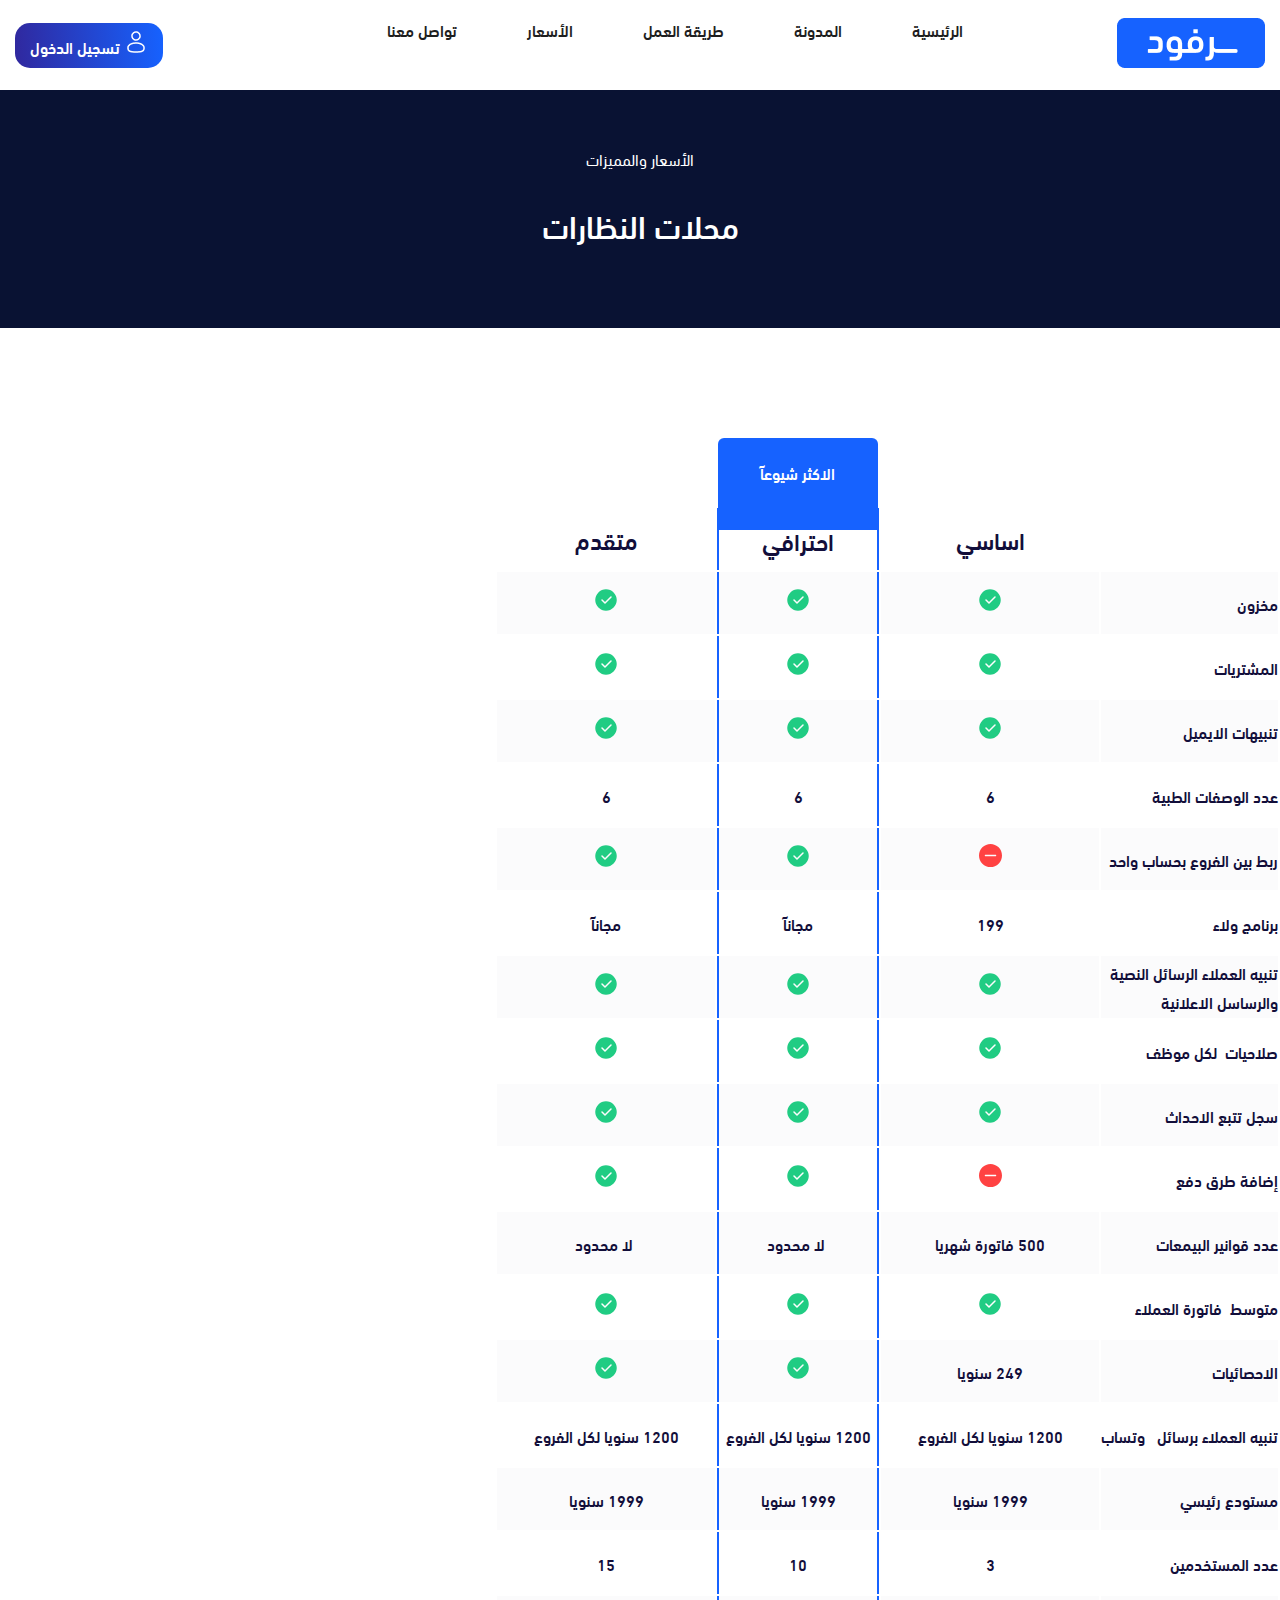
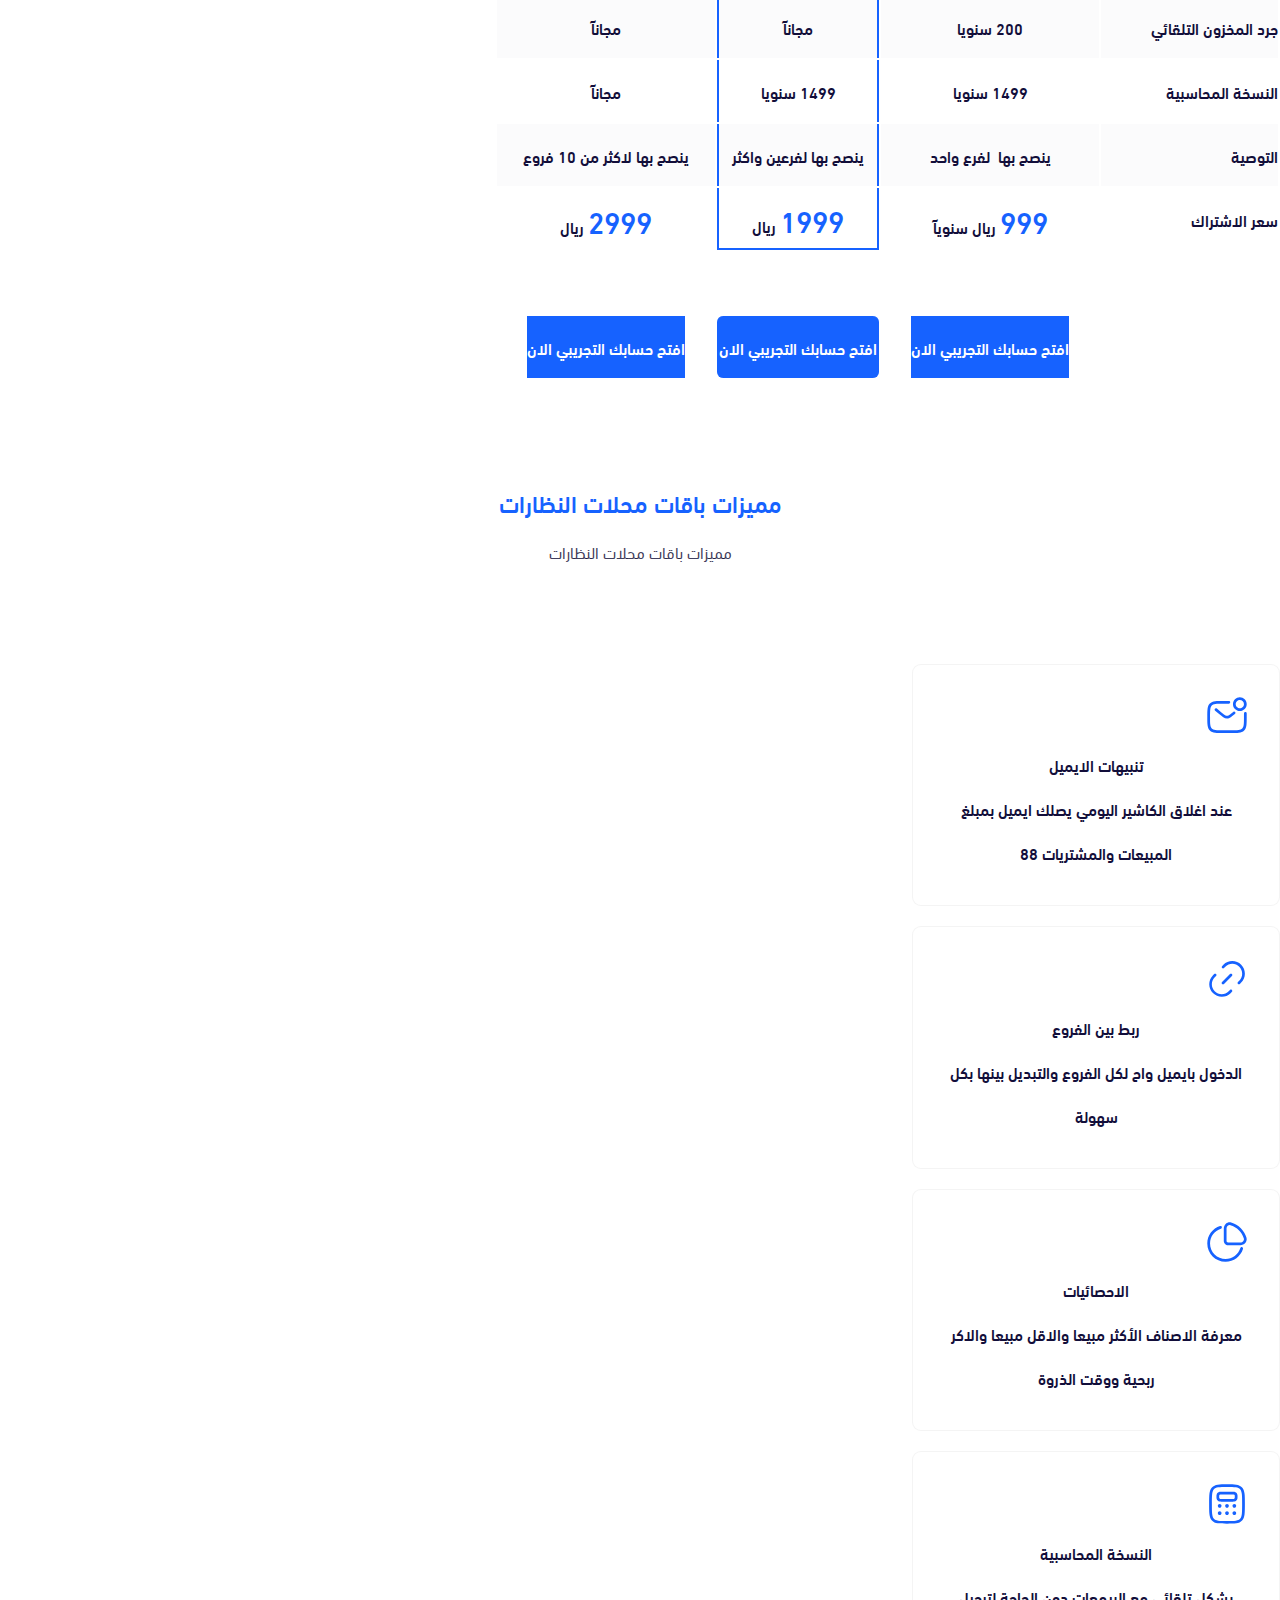
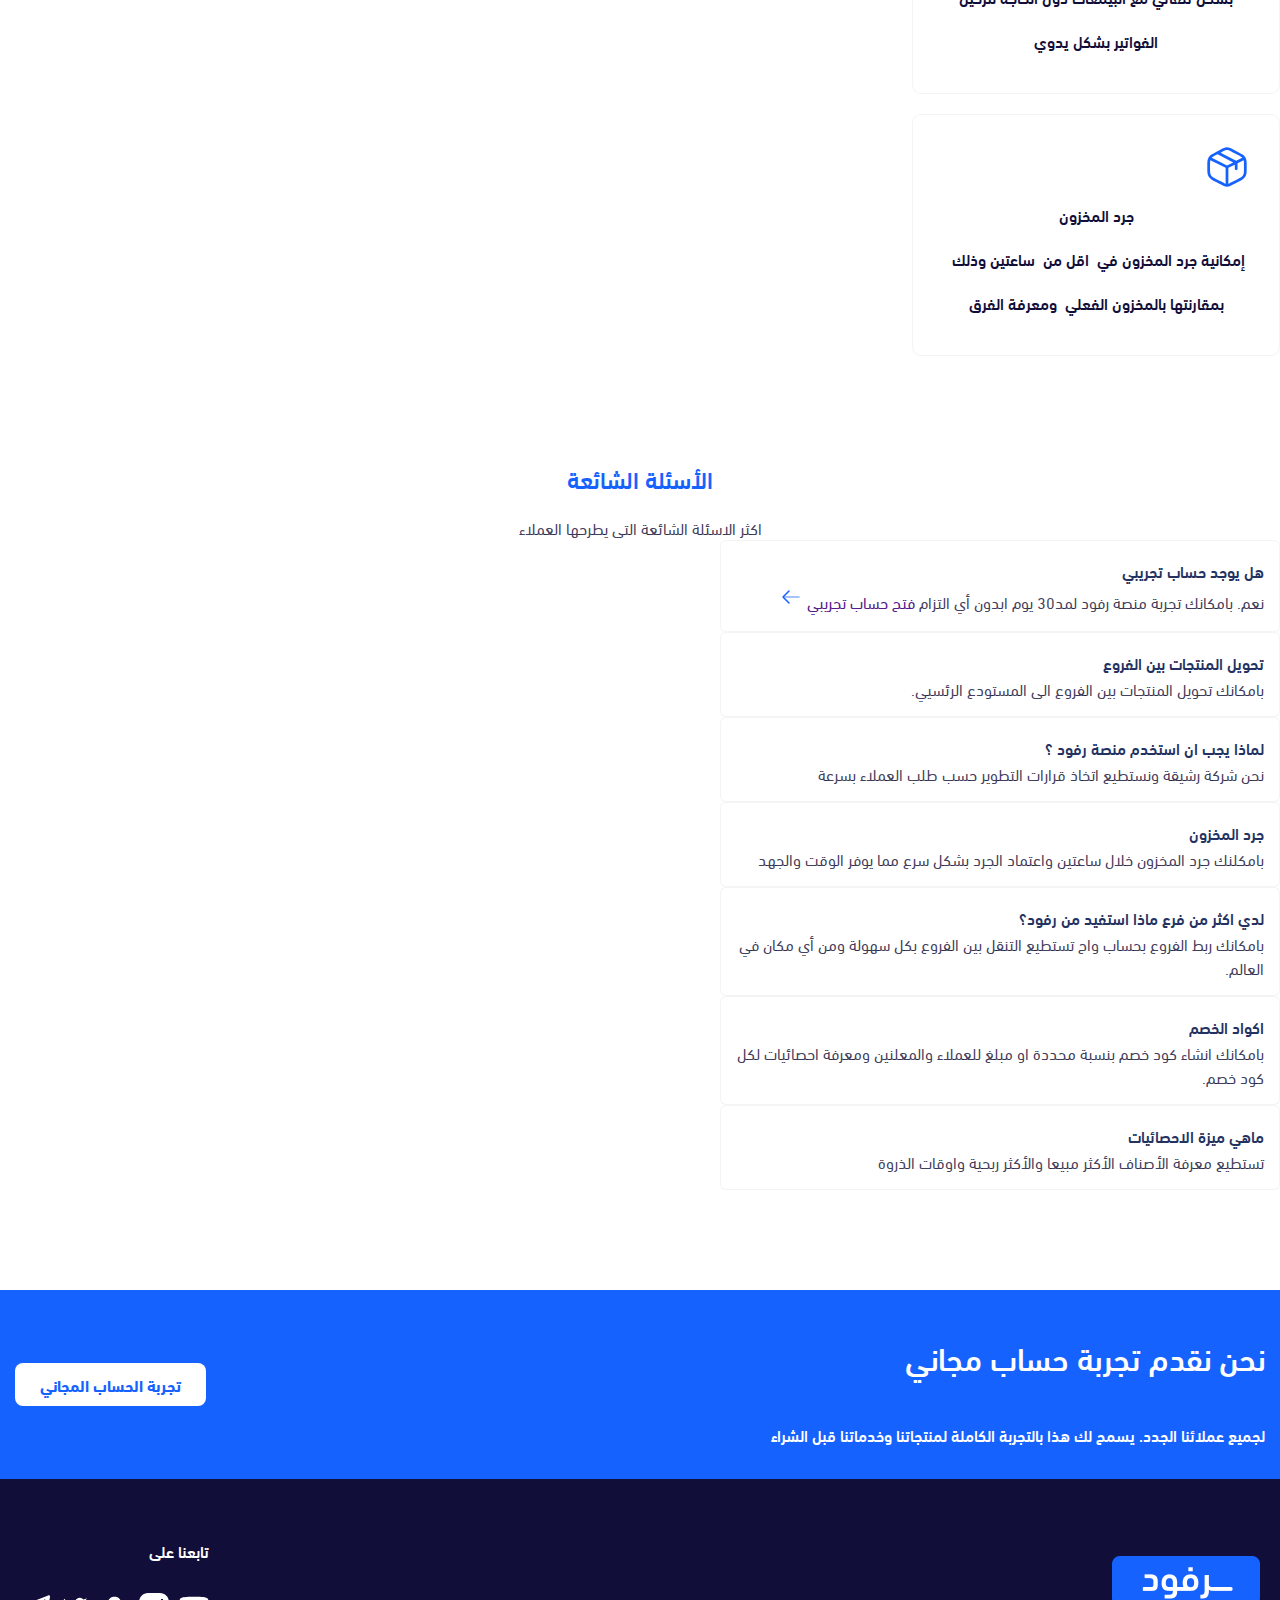
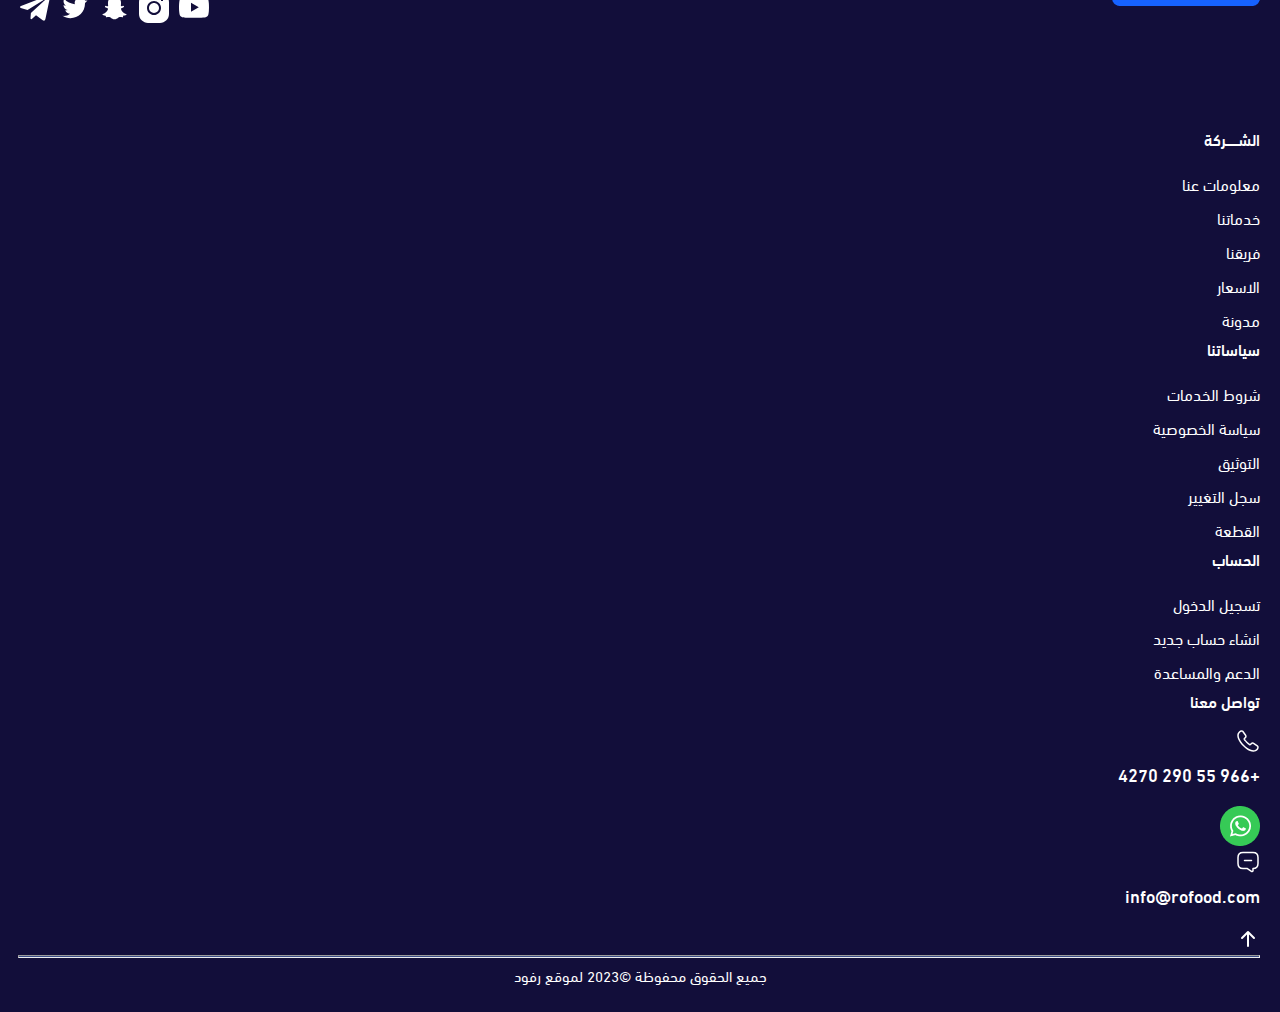
<file: optical.html>
<!DOCTYPE html>
<html lang="ar" dir="rtl">
<head>
    <meta charset="UTF-8">
    <meta name="viewport" content="width=device-width, initial-scale=1.0">
    <link href="https://cdn.jsdelivr.net/npm/bootstrap@5.3.0/dist/css/bootstrap.min.css" rel="stylesheet" integrity="sha384-9ndCyUaIbzAi2FUVXJi0CjmCapSmO7SnpJef0486qhLnuZ2cdeRhO02iuK6FUUVM" crossorigin="anonymous">
    <link rel="stylesheet" href="https://cdnjs.cloudflare.com/ajax/libs/font-awesome/6.4.0/css/all.min.css" integrity="sha512-iecdLmaskl7CVkqkXNQ/ZH/XLlvWZOJyj7Yy7tcenmpD1ypASozpmT/E0iPtmFIB46ZmdtAc9eNBvH0H/ZpiBw==" crossorigin="anonymous" referrerpolicy="no-referrer" />
    <link rel="stylesheet" href="https://cdn.jsdelivr.net/npm/@splidejs/splide@4.1.4/dist/css/splide.min.css">
    <link rel="stylesheet" href="style.css">
    <link rel="stylesheet" href="normalise.css">
    <title>Document</title>

    
</head>
<body>
 <div class="parent">
    <header>
        <nav id="navbar">
            <div class="nav container">
                <div class="menu" id="menu">
                    <img src="img/menu.png" alt="">
                </div>
                <div>
                    <img src="img/logo.png" alt="">
                </div>
                
                <ul class="nav-ul" id="nav-ul">
                    <div class="logo-menu">
                        <div class="logo-white" >
                            <img src="img/logo-active.png" alt="">
                        </div>
                        <div class="menu-white" id="menu-close">
                            <img src="img/menu-active.png" alt="">
                        </div>
                    </div>
                    <li class="d-flex ul-li">
                        <div>
                            <img class="icon-active" src="img/home.png" alt="">
                            <a class="s" href="index.html">الرئيسية</a>

                        </div>
                        <div>
                            <a href=""><img src="img/fluent_ios-arrow-24-filled.png"/></a> 
                        </div>

                    </li>
                    <li class="d-flex ul-li">
                        <div>
                            <img class="icon-active" src="img/blog.png" alt="">
                       
                            <a href="">المدونة</a>
                        </div>
                        <div class="">
                            <a href=""><img src="img/fluent_ios-arrow-24-filled.png"/></a> 
                        </div>
     
                    </li>
                    <li class="d-flex ul-li">
                        <div>
                            <img class="icon-active" src="img/option.png" alt="">
                       
                            <a href="">طريقة العمل</a>
                        </div>
                        <div>
                           <a href=""><img src="img/fluent_ios-arrow-24-filled.png"/></a> 
                        </div>
                        

                    </li>
                    <li class="d-flex ul-li">
                        <div>
                            <img class="icon-active" src="img/price.png" alt="">
                            <a href="">الأسعار</a>
                        </div>
                        <div>
                            <a href=""><img src="img/fluent_ios-arrow-24-filled.png"/></a> 
                        </div>
       
                    </li>
                    <li class="d-flex ul-li">
                        <div>
                            <img class="icon-active" src="img/call.png" alt="">
                        
                            <a href="">تواصل معنا</a>
                        </div>
                        <div>
                            <a href=""><img src="img/fluent_ios-arrow-24-filled.png"/></a> 
                        </div>
        
                    </li>
                    <div class="login-ul">
                        <button class="login-ul-btn">تسجيل الدخول</button>
                    </div>
                    <div class="account-ul">
                        <button class="account-ul-btn"> حساب تجريبي مجانا</button>
                    </div>

                </ul>
                <div class="login">
                    <button class="login-btn">
                        <img src="img/login.png" alt="">
                        تسجيل الدخول
                    </button>
                </div>
                <div class="login-m">
                    
                        <img src="img/solar_user-outline.png" alt="">
                    
                    
                </div>

            </div>
        </nav>
        <div class="land-package text-center">
            <div class="sec-package container">
                <p>الأسعار والمميزات</p>
                <h1>محلات النظارات</h1>
            </div>

        </div>

 
    </header>
    <div class="sec-prices container">
        <div class="table-responsive">
            <table class="table">
                <thead>
                    <tr></tr>
                    <tr class=""></tr>
                    
                    <tr class="">
                        <th></th>
                        <th>اساسي</th>
                        <th class="th-b">احترافي</th>
                        <th>متقدم</th>

                    </tr>
 
                </thead>
                <tbody>
                    <tr>
                        <td class="td-right">مخزون</td>
                        <td>
                            <svg xmlns="http://www.w3.org/2000/svg" width="24" height="24" viewBox="0 0 24 24" fill="none">
                                <mask id="mask0_117_556" style="mask-type:luminance" maskUnits="userSpaceOnUse" x="1" y="1" width="22" height="22">
                                  <path d="M12 22C13.3135 22.0017 14.6143 21.7438 15.8278 21.2412C17.0413 20.7385 18.1435 20.001 19.071 19.071C20.001 18.1435 20.7385 17.0413 21.2412 15.8278C21.7438 14.6143 22.0017 13.3135 22 12C22.0017 10.6865 21.7438 9.3857 21.2411 8.17222C20.7385 6.95875 20.001 5.85656 19.071 4.92901C18.1435 3.99902 17.0413 3.26151 15.8278 2.75885C14.6143 2.25619 13.3135 1.99831 12 2.00001C10.6865 1.99833 9.3857 2.25623 8.17222 2.75889C6.95875 3.26154 5.85656 3.99904 4.92901 4.92901C3.99904 5.85656 3.26154 6.95875 2.75889 8.17222C2.25623 9.3857 1.99833 10.6865 2.00001 12C1.99831 13.3135 2.25619 14.6143 2.75885 15.8278C3.26151 17.0413 3.99902 18.1435 4.92901 19.071C5.85656 20.001 6.95875 20.7385 8.17222 21.2411C9.3857 21.7438 10.6865 22.0017 12 22Z" fill="white" stroke="white" stroke-width="1.5" stroke-linejoin="round"/>
                                  <path d="M8 12L11 15L17 9" stroke="black" stroke-width="1.5" stroke-linecap="round" stroke-linejoin="round"/>
                                </mask>
                                <g mask="url(#mask0_117_556)">
                                  <path d="M0 0H24V24H0V0Z" fill="#20CC83"/>
                                </g>
                              </svg>
                        </td>
                        <td>
                            <svg xmlns="http://www.w3.org/2000/svg" width="24" height="24" viewBox="0 0 24 24" fill="none">
                                <mask id="mask0_117_556" style="mask-type:luminance" maskUnits="userSpaceOnUse" x="1" y="1" width="22" height="22">
                                  <path d="M12 22C13.3135 22.0017 14.6143 21.7438 15.8278 21.2412C17.0413 20.7385 18.1435 20.001 19.071 19.071C20.001 18.1435 20.7385 17.0413 21.2412 15.8278C21.7438 14.6143 22.0017 13.3135 22 12C22.0017 10.6865 21.7438 9.3857 21.2411 8.17222C20.7385 6.95875 20.001 5.85656 19.071 4.92901C18.1435 3.99902 17.0413 3.26151 15.8278 2.75885C14.6143 2.25619 13.3135 1.99831 12 2.00001C10.6865 1.99833 9.3857 2.25623 8.17222 2.75889C6.95875 3.26154 5.85656 3.99904 4.92901 4.92901C3.99904 5.85656 3.26154 6.95875 2.75889 8.17222C2.25623 9.3857 1.99833 10.6865 2.00001 12C1.99831 13.3135 2.25619 14.6143 2.75885 15.8278C3.26151 17.0413 3.99902 18.1435 4.92901 19.071C5.85656 20.001 6.95875 20.7385 8.17222 21.2411C9.3857 21.7438 10.6865 22.0017 12 22Z" fill="white" stroke="white" stroke-width="1.5" stroke-linejoin="round"/>
                                  <path d="M8 12L11 15L17 9" stroke="black" stroke-width="1.5" stroke-linecap="round" stroke-linejoin="round"/>
                                </mask>
                                <g mask="url(#mask0_117_556)">
                                  <path d="M0 0H24V24H0V0Z" fill="#20CC83"/>
                                </g>
                              </svg>
                        </td>
                        <td>
                            <svg xmlns="http://www.w3.org/2000/svg" width="24" height="24" viewBox="0 0 24 24" fill="none">
                                <mask id="mask0_117_556" style="mask-type:luminance" maskUnits="userSpaceOnUse" x="1" y="1" width="22" height="22">
                                  <path d="M12 22C13.3135 22.0017 14.6143 21.7438 15.8278 21.2412C17.0413 20.7385 18.1435 20.001 19.071 19.071C20.001 18.1435 20.7385 17.0413 21.2412 15.8278C21.7438 14.6143 22.0017 13.3135 22 12C22.0017 10.6865 21.7438 9.3857 21.2411 8.17222C20.7385 6.95875 20.001 5.85656 19.071 4.92901C18.1435 3.99902 17.0413 3.26151 15.8278 2.75885C14.6143 2.25619 13.3135 1.99831 12 2.00001C10.6865 1.99833 9.3857 2.25623 8.17222 2.75889C6.95875 3.26154 5.85656 3.99904 4.92901 4.92901C3.99904 5.85656 3.26154 6.95875 2.75889 8.17222C2.25623 9.3857 1.99833 10.6865 2.00001 12C1.99831 13.3135 2.25619 14.6143 2.75885 15.8278C3.26151 17.0413 3.99902 18.1435 4.92901 19.071C5.85656 20.001 6.95875 20.7385 8.17222 21.2411C9.3857 21.7438 10.6865 22.0017 12 22Z" fill="white" stroke="white" stroke-width="1.5" stroke-linejoin="round"/>
                                  <path d="M8 12L11 15L17 9" stroke="black" stroke-width="1.5" stroke-linecap="round" stroke-linejoin="round"/>
                                </mask>
                                <g mask="url(#mask0_117_556)">
                                  <path d="M0 0H24V24H0V0Z" fill="#20CC83"/>
                                </g>
                              </svg>
                        </td>
                    </tr>
                    <tr>
                        <td class="td-right">المشتريات</td>
                        <td>
                            <svg xmlns="http://www.w3.org/2000/svg" width="24" height="24" viewBox="0 0 24 24" fill="none">
                                <mask id="mask0_117_556" style="mask-type:luminance" maskUnits="userSpaceOnUse" x="1" y="1" width="22" height="22">
                                  <path d="M12 22C13.3135 22.0017 14.6143 21.7438 15.8278 21.2412C17.0413 20.7385 18.1435 20.001 19.071 19.071C20.001 18.1435 20.7385 17.0413 21.2412 15.8278C21.7438 14.6143 22.0017 13.3135 22 12C22.0017 10.6865 21.7438 9.3857 21.2411 8.17222C20.7385 6.95875 20.001 5.85656 19.071 4.92901C18.1435 3.99902 17.0413 3.26151 15.8278 2.75885C14.6143 2.25619 13.3135 1.99831 12 2.00001C10.6865 1.99833 9.3857 2.25623 8.17222 2.75889C6.95875 3.26154 5.85656 3.99904 4.92901 4.92901C3.99904 5.85656 3.26154 6.95875 2.75889 8.17222C2.25623 9.3857 1.99833 10.6865 2.00001 12C1.99831 13.3135 2.25619 14.6143 2.75885 15.8278C3.26151 17.0413 3.99902 18.1435 4.92901 19.071C5.85656 20.001 6.95875 20.7385 8.17222 21.2411C9.3857 21.7438 10.6865 22.0017 12 22Z" fill="white" stroke="white" stroke-width="1.5" stroke-linejoin="round"/>
                                  <path d="M8 12L11 15L17 9" stroke="black" stroke-width="1.5" stroke-linecap="round" stroke-linejoin="round"/>
                                </mask>
                                <g mask="url(#mask0_117_556)">
                                  <path d="M0 0H24V24H0V0Z" fill="#20CC83"/>
                                </g>
                              </svg>
                        </td>
                        <td>
                            <svg xmlns="http://www.w3.org/2000/svg" width="24" height="24" viewBox="0 0 24 24" fill="none">
                                <mask id="mask0_117_556" style="mask-type:luminance" maskUnits="userSpaceOnUse" x="1" y="1" width="22" height="22">
                                  <path d="M12 22C13.3135 22.0017 14.6143 21.7438 15.8278 21.2412C17.0413 20.7385 18.1435 20.001 19.071 19.071C20.001 18.1435 20.7385 17.0413 21.2412 15.8278C21.7438 14.6143 22.0017 13.3135 22 12C22.0017 10.6865 21.7438 9.3857 21.2411 8.17222C20.7385 6.95875 20.001 5.85656 19.071 4.92901C18.1435 3.99902 17.0413 3.26151 15.8278 2.75885C14.6143 2.25619 13.3135 1.99831 12 2.00001C10.6865 1.99833 9.3857 2.25623 8.17222 2.75889C6.95875 3.26154 5.85656 3.99904 4.92901 4.92901C3.99904 5.85656 3.26154 6.95875 2.75889 8.17222C2.25623 9.3857 1.99833 10.6865 2.00001 12C1.99831 13.3135 2.25619 14.6143 2.75885 15.8278C3.26151 17.0413 3.99902 18.1435 4.92901 19.071C5.85656 20.001 6.95875 20.7385 8.17222 21.2411C9.3857 21.7438 10.6865 22.0017 12 22Z" fill="white" stroke="white" stroke-width="1.5" stroke-linejoin="round"/>
                                  <path d="M8 12L11 15L17 9" stroke="black" stroke-width="1.5" stroke-linecap="round" stroke-linejoin="round"/>
                                </mask>
                                <g mask="url(#mask0_117_556)">
                                  <path d="M0 0H24V24H0V0Z" fill="#20CC83"/>
                                </g>
                              </svg>
                        </td>
                        <td>
                            <svg xmlns="http://www.w3.org/2000/svg" width="24" height="24" viewBox="0 0 24 24" fill="none">
                                <mask id="mask0_117_556" style="mask-type:luminance" maskUnits="userSpaceOnUse" x="1" y="1" width="22" height="22">
                                  <path d="M12 22C13.3135 22.0017 14.6143 21.7438 15.8278 21.2412C17.0413 20.7385 18.1435 20.001 19.071 19.071C20.001 18.1435 20.7385 17.0413 21.2412 15.8278C21.7438 14.6143 22.0017 13.3135 22 12C22.0017 10.6865 21.7438 9.3857 21.2411 8.17222C20.7385 6.95875 20.001 5.85656 19.071 4.92901C18.1435 3.99902 17.0413 3.26151 15.8278 2.75885C14.6143 2.25619 13.3135 1.99831 12 2.00001C10.6865 1.99833 9.3857 2.25623 8.17222 2.75889C6.95875 3.26154 5.85656 3.99904 4.92901 4.92901C3.99904 5.85656 3.26154 6.95875 2.75889 8.17222C2.25623 9.3857 1.99833 10.6865 2.00001 12C1.99831 13.3135 2.25619 14.6143 2.75885 15.8278C3.26151 17.0413 3.99902 18.1435 4.92901 19.071C5.85656 20.001 6.95875 20.7385 8.17222 21.2411C9.3857 21.7438 10.6865 22.0017 12 22Z" fill="white" stroke="white" stroke-width="1.5" stroke-linejoin="round"/>
                                  <path d="M8 12L11 15L17 9" stroke="black" stroke-width="1.5" stroke-linecap="round" stroke-linejoin="round"/>
                                </mask>
                                <g mask="url(#mask0_117_556)">
                                  <path d="M0 0H24V24H0V0Z" fill="#20CC83"/>
                                </g>
                              </svg>
                        </td>
                    </tr>
                    <tr>
                        <td class="td-right">تنبيهات الايميل</td>
                        <td>
                            <svg xmlns="http://www.w3.org/2000/svg" width="24" height="24" viewBox="0 0 24 24" fill="none">
                                <mask id="mask0_117_556" style="mask-type:luminance" maskUnits="userSpaceOnUse" x="1" y="1" width="22" height="22">
                                  <path d="M12 22C13.3135 22.0017 14.6143 21.7438 15.8278 21.2412C17.0413 20.7385 18.1435 20.001 19.071 19.071C20.001 18.1435 20.7385 17.0413 21.2412 15.8278C21.7438 14.6143 22.0017 13.3135 22 12C22.0017 10.6865 21.7438 9.3857 21.2411 8.17222C20.7385 6.95875 20.001 5.85656 19.071 4.92901C18.1435 3.99902 17.0413 3.26151 15.8278 2.75885C14.6143 2.25619 13.3135 1.99831 12 2.00001C10.6865 1.99833 9.3857 2.25623 8.17222 2.75889C6.95875 3.26154 5.85656 3.99904 4.92901 4.92901C3.99904 5.85656 3.26154 6.95875 2.75889 8.17222C2.25623 9.3857 1.99833 10.6865 2.00001 12C1.99831 13.3135 2.25619 14.6143 2.75885 15.8278C3.26151 17.0413 3.99902 18.1435 4.92901 19.071C5.85656 20.001 6.95875 20.7385 8.17222 21.2411C9.3857 21.7438 10.6865 22.0017 12 22Z" fill="white" stroke="white" stroke-width="1.5" stroke-linejoin="round"/>
                                  <path d="M8 12L11 15L17 9" stroke="black" stroke-width="1.5" stroke-linecap="round" stroke-linejoin="round"/>
                                </mask>
                                <g mask="url(#mask0_117_556)">
                                  <path d="M0 0H24V24H0V0Z" fill="#20CC83"/>
                                </g>
                              </svg>
                        </td>
                        <td>
                            <svg xmlns="http://www.w3.org/2000/svg" width="24" height="24" viewBox="0 0 24 24" fill="none">
                                <mask id="mask0_117_556" style="mask-type:luminance" maskUnits="userSpaceOnUse" x="1" y="1" width="22" height="22">
                                  <path d="M12 22C13.3135 22.0017 14.6143 21.7438 15.8278 21.2412C17.0413 20.7385 18.1435 20.001 19.071 19.071C20.001 18.1435 20.7385 17.0413 21.2412 15.8278C21.7438 14.6143 22.0017 13.3135 22 12C22.0017 10.6865 21.7438 9.3857 21.2411 8.17222C20.7385 6.95875 20.001 5.85656 19.071 4.92901C18.1435 3.99902 17.0413 3.26151 15.8278 2.75885C14.6143 2.25619 13.3135 1.99831 12 2.00001C10.6865 1.99833 9.3857 2.25623 8.17222 2.75889C6.95875 3.26154 5.85656 3.99904 4.92901 4.92901C3.99904 5.85656 3.26154 6.95875 2.75889 8.17222C2.25623 9.3857 1.99833 10.6865 2.00001 12C1.99831 13.3135 2.25619 14.6143 2.75885 15.8278C3.26151 17.0413 3.99902 18.1435 4.92901 19.071C5.85656 20.001 6.95875 20.7385 8.17222 21.2411C9.3857 21.7438 10.6865 22.0017 12 22Z" fill="white" stroke="white" stroke-width="1.5" stroke-linejoin="round"/>
                                  <path d="M8 12L11 15L17 9" stroke="black" stroke-width="1.5" stroke-linecap="round" stroke-linejoin="round"/>
                                </mask>
                                <g mask="url(#mask0_117_556)">
                                  <path d="M0 0H24V24H0V0Z" fill="#20CC83"/>
                                </g>
                              </svg>
                        </td>
                        <td>
                            <svg xmlns="http://www.w3.org/2000/svg" width="24" height="24" viewBox="0 0 24 24" fill="none">
                                <mask id="mask0_117_556" style="mask-type:luminance" maskUnits="userSpaceOnUse" x="1" y="1" width="22" height="22">
                                  <path d="M12 22C13.3135 22.0017 14.6143 21.7438 15.8278 21.2412C17.0413 20.7385 18.1435 20.001 19.071 19.071C20.001 18.1435 20.7385 17.0413 21.2412 15.8278C21.7438 14.6143 22.0017 13.3135 22 12C22.0017 10.6865 21.7438 9.3857 21.2411 8.17222C20.7385 6.95875 20.001 5.85656 19.071 4.92901C18.1435 3.99902 17.0413 3.26151 15.8278 2.75885C14.6143 2.25619 13.3135 1.99831 12 2.00001C10.6865 1.99833 9.3857 2.25623 8.17222 2.75889C6.95875 3.26154 5.85656 3.99904 4.92901 4.92901C3.99904 5.85656 3.26154 6.95875 2.75889 8.17222C2.25623 9.3857 1.99833 10.6865 2.00001 12C1.99831 13.3135 2.25619 14.6143 2.75885 15.8278C3.26151 17.0413 3.99902 18.1435 4.92901 19.071C5.85656 20.001 6.95875 20.7385 8.17222 21.2411C9.3857 21.7438 10.6865 22.0017 12 22Z" fill="white" stroke="white" stroke-width="1.5" stroke-linejoin="round"/>
                                  <path d="M8 12L11 15L17 9" stroke="black" stroke-width="1.5" stroke-linecap="round" stroke-linejoin="round"/>
                                </mask>
                                <g mask="url(#mask0_117_556)">
                                  <path d="M0 0H24V24H0V0Z" fill="#20CC83"/>
                                </g>
                              </svg>
                        </td>
                    </tr>
                    <tr>
                        <td class="td-right"> عدد الوصفات الطبية</td>
                        <td>
                           6
                        </td>
                        <td>
                            6
                        </td>
                        <td>
                            6
                        </td>
                    </tr>
                    <tr>
                        <td class="td-right"> ربط بين الفروع بحساب واحد</td>
                        <td>
                            <svg xmlns="http://www.w3.org/2000/svg" width="23" height="23" viewBox="0 0 24 24" fill="none">
                                <g clip-path="url(#clip0_117_563)">
                                  <path d="M24 12C24 15.1826 22.7357 18.2348 20.4853 20.4853C18.2348 22.7357 15.1826 24 12 24C8.8174 24 5.76516 22.7357 3.51472 20.4853C1.26428 18.2348 0 15.1826 0 12C0 8.8174 1.26428 5.76516 3.51472 3.51472C5.76516 1.26428 8.8174 0 12 0C15.1826 0 18.2348 1.26428 20.4853 3.51472C22.7357 5.76516 24 8.8174 24 12ZM6.75 11.25C6.55109 11.25 6.36032 11.329 6.21967 11.4697C6.07902 11.6103 6 11.8011 6 12C6 12.1989 6.07902 12.3897 6.21967 12.5303C6.36032 12.671 6.55109 12.75 6.75 12.75H17.25C17.4489 12.75 17.6397 12.671 17.7803 12.5303C17.921 12.3897 18 12.1989 18 12C18 11.8011 17.921 11.6103 17.7803 11.4697C17.6397 11.329 17.4489 11.25 17.25 11.25H6.75Z" fill="#FF4242"/>
                                </g>
                                <defs>
                                  <clipPath id="clip0_117_563">
                                    <rect width="24" height="24" fill="white"/>
                                  </clipPath>
                                </defs>
                              </svg>
                        </td>
                        <td>
                            <svg xmlns="http://www.w3.org/2000/svg" width="24" height="24" viewBox="0 0 24 24" fill="none">
                                <mask id="mask0_117_556" style="mask-type:luminance" maskUnits="userSpaceOnUse" x="1" y="1" width="22" height="22">
                                  <path d="M12 22C13.3135 22.0017 14.6143 21.7438 15.8278 21.2412C17.0413 20.7385 18.1435 20.001 19.071 19.071C20.001 18.1435 20.7385 17.0413 21.2412 15.8278C21.7438 14.6143 22.0017 13.3135 22 12C22.0017 10.6865 21.7438 9.3857 21.2411 8.17222C20.7385 6.95875 20.001 5.85656 19.071 4.92901C18.1435 3.99902 17.0413 3.26151 15.8278 2.75885C14.6143 2.25619 13.3135 1.99831 12 2.00001C10.6865 1.99833 9.3857 2.25623 8.17222 2.75889C6.95875 3.26154 5.85656 3.99904 4.92901 4.92901C3.99904 5.85656 3.26154 6.95875 2.75889 8.17222C2.25623 9.3857 1.99833 10.6865 2.00001 12C1.99831 13.3135 2.25619 14.6143 2.75885 15.8278C3.26151 17.0413 3.99902 18.1435 4.92901 19.071C5.85656 20.001 6.95875 20.7385 8.17222 21.2411C9.3857 21.7438 10.6865 22.0017 12 22Z" fill="white" stroke="white" stroke-width="1.5" stroke-linejoin="round"/>
                                  <path d="M8 12L11 15L17 9" stroke="black" stroke-width="1.5" stroke-linecap="round" stroke-linejoin="round"/>
                                </mask>
                                <g mask="url(#mask0_117_556)">
                                  <path d="M0 0H24V24H0V0Z" fill="#20CC83"/>
                                </g>
                              </svg>
                        </td>
                        <td>
                            <svg xmlns="http://www.w3.org/2000/svg" width="24" height="24" viewBox="0 0 24 24" fill="none">
                                <mask id="mask0_117_556" style="mask-type:luminance" maskUnits="userSpaceOnUse" x="1" y="1" width="22" height="22">
                                  <path d="M12 22C13.3135 22.0017 14.6143 21.7438 15.8278 21.2412C17.0413 20.7385 18.1435 20.001 19.071 19.071C20.001 18.1435 20.7385 17.0413 21.2412 15.8278C21.7438 14.6143 22.0017 13.3135 22 12C22.0017 10.6865 21.7438 9.3857 21.2411 8.17222C20.7385 6.95875 20.001 5.85656 19.071 4.92901C18.1435 3.99902 17.0413 3.26151 15.8278 2.75885C14.6143 2.25619 13.3135 1.99831 12 2.00001C10.6865 1.99833 9.3857 2.25623 8.17222 2.75889C6.95875 3.26154 5.85656 3.99904 4.92901 4.92901C3.99904 5.85656 3.26154 6.95875 2.75889 8.17222C2.25623 9.3857 1.99833 10.6865 2.00001 12C1.99831 13.3135 2.25619 14.6143 2.75885 15.8278C3.26151 17.0413 3.99902 18.1435 4.92901 19.071C5.85656 20.001 6.95875 20.7385 8.17222 21.2411C9.3857 21.7438 10.6865 22.0017 12 22Z" fill="white" stroke="white" stroke-width="1.5" stroke-linejoin="round"/>
                                  <path d="M8 12L11 15L17 9" stroke="black" stroke-width="1.5" stroke-linecap="round" stroke-linejoin="round"/>
                                </mask>
                                <g mask="url(#mask0_117_556)">
                                  <path d="M0 0H24V24H0V0Z" fill="#20CC83"/>
                                </g>
                              </svg>
                        </td>
                    </tr>
                    <tr>
                        <td class="td-right">برنامج ولاء</td>
                        <td>
                            199
                        </td>
                        <td>
                            مجانآ
                        </td>
                        <td>
                            مجانآ
                        </td>
                    </tr>
                    <tr>
                        <td class="td-right "> تنبيه العملاء الرسائل النصية<br>
                            والرساسل الاعلانية</td>
                            <td>
                              <svg xmlns="http://www.w3.org/2000/svg" width="24" height="24" viewBox="0 0 24 24" fill="none">
                                <mask id="mask0_117_556" style="mask-type:luminance" maskUnits="userSpaceOnUse" x="1" y="1" width="22" height="22">
                                  <path d="M12 22C13.3135 22.0017 14.6143 21.7438 15.8278 21.2412C17.0413 20.7385 18.1435 20.001 19.071 19.071C20.001 18.1435 20.7385 17.0413 21.2412 15.8278C21.7438 14.6143 22.0017 13.3135 22 12C22.0017 10.6865 21.7438 9.3857 21.2411 8.17222C20.7385 6.95875 20.001 5.85656 19.071 4.92901C18.1435 3.99902 17.0413 3.26151 15.8278 2.75885C14.6143 2.25619 13.3135 1.99831 12 2.00001C10.6865 1.99833 9.3857 2.25623 8.17222 2.75889C6.95875 3.26154 5.85656 3.99904 4.92901 4.92901C3.99904 5.85656 3.26154 6.95875 2.75889 8.17222C2.25623 9.3857 1.99833 10.6865 2.00001 12C1.99831 13.3135 2.25619 14.6143 2.75885 15.8278C3.26151 17.0413 3.99902 18.1435 4.92901 19.071C5.85656 20.001 6.95875 20.7385 8.17222 21.2411C9.3857 21.7438 10.6865 22.0017 12 22Z" fill="white" stroke="white" stroke-width="1.5" stroke-linejoin="round"/>
                                  <path d="M8 12L11 15L17 9" stroke="black" stroke-width="1.5" stroke-linecap="round" stroke-linejoin="round"/>
                                </mask>
                                <g mask="url(#mask0_117_556)">
                                  <path d="M0 0H24V24H0V0Z" fill="#20CC83"/>
                                </g>
                              </svg>
                           </td>
                        <td>
                          <svg xmlns="http://www.w3.org/2000/svg" width="24" height="24" viewBox="0 0 24 24" fill="none">
                            <mask id="mask0_117_556" style="mask-type:luminance" maskUnits="userSpaceOnUse" x="1" y="1" width="22" height="22">
                              <path d="M12 22C13.3135 22.0017 14.6143 21.7438 15.8278 21.2412C17.0413 20.7385 18.1435 20.001 19.071 19.071C20.001 18.1435 20.7385 17.0413 21.2412 15.8278C21.7438 14.6143 22.0017 13.3135 22 12C22.0017 10.6865 21.7438 9.3857 21.2411 8.17222C20.7385 6.95875 20.001 5.85656 19.071 4.92901C18.1435 3.99902 17.0413 3.26151 15.8278 2.75885C14.6143 2.25619 13.3135 1.99831 12 2.00001C10.6865 1.99833 9.3857 2.25623 8.17222 2.75889C6.95875 3.26154 5.85656 3.99904 4.92901 4.92901C3.99904 5.85656 3.26154 6.95875 2.75889 8.17222C2.25623 9.3857 1.99833 10.6865 2.00001 12C1.99831 13.3135 2.25619 14.6143 2.75885 15.8278C3.26151 17.0413 3.99902 18.1435 4.92901 19.071C5.85656 20.001 6.95875 20.7385 8.17222 21.2411C9.3857 21.7438 10.6865 22.0017 12 22Z" fill="white" stroke="white" stroke-width="1.5" stroke-linejoin="round"/>
                              <path d="M8 12L11 15L17 9" stroke="black" stroke-width="1.5" stroke-linecap="round" stroke-linejoin="round"/>
                            </mask>
                            <g mask="url(#mask0_117_556)">
                              <path d="M0 0H24V24H0V0Z" fill="#20CC83"/>
                            </g>
                          </svg>
                       </td>
                       <td>
                        <svg xmlns="http://www.w3.org/2000/svg" width="24" height="24" viewBox="0 0 24 24" fill="none">
                          <mask id="mask0_117_556" style="mask-type:luminance" maskUnits="userSpaceOnUse" x="1" y="1" width="22" height="22">
                            <path d="M12 22C13.3135 22.0017 14.6143 21.7438 15.8278 21.2412C17.0413 20.7385 18.1435 20.001 19.071 19.071C20.001 18.1435 20.7385 17.0413 21.2412 15.8278C21.7438 14.6143 22.0017 13.3135 22 12C22.0017 10.6865 21.7438 9.3857 21.2411 8.17222C20.7385 6.95875 20.001 5.85656 19.071 4.92901C18.1435 3.99902 17.0413 3.26151 15.8278 2.75885C14.6143 2.25619 13.3135 1.99831 12 2.00001C10.6865 1.99833 9.3857 2.25623 8.17222 2.75889C6.95875 3.26154 5.85656 3.99904 4.92901 4.92901C3.99904 5.85656 3.26154 6.95875 2.75889 8.17222C2.25623 9.3857 1.99833 10.6865 2.00001 12C1.99831 13.3135 2.25619 14.6143 2.75885 15.8278C3.26151 17.0413 3.99902 18.1435 4.92901 19.071C5.85656 20.001 6.95875 20.7385 8.17222 21.2411C9.3857 21.7438 10.6865 22.0017 12 22Z" fill="white" stroke="white" stroke-width="1.5" stroke-linejoin="round"/>
                            <path d="M8 12L11 15L17 9" stroke="black" stroke-width="1.5" stroke-linecap="round" stroke-linejoin="round"/>
                          </mask>
                          <g mask="url(#mask0_117_556)">
                            <path d="M0 0H24V24H0V0Z" fill="#20CC83"/>
                          </g>
                        </svg>
                   </td>
                    </tr>
                    <tr>
                        <td class="td-right">صلاحيات  لكل موظف</td>
                        <td>
                            <svg xmlns="http://www.w3.org/2000/svg" width="24" height="24" viewBox="0 0 24 24" fill="none">
                                <mask id="mask0_117_556" style="mask-type:luminance" maskUnits="userSpaceOnUse" x="1" y="1" width="22" height="22">
                                  <path d="M12 22C13.3135 22.0017 14.6143 21.7438 15.8278 21.2412C17.0413 20.7385 18.1435 20.001 19.071 19.071C20.001 18.1435 20.7385 17.0413 21.2412 15.8278C21.7438 14.6143 22.0017 13.3135 22 12C22.0017 10.6865 21.7438 9.3857 21.2411 8.17222C20.7385 6.95875 20.001 5.85656 19.071 4.92901C18.1435 3.99902 17.0413 3.26151 15.8278 2.75885C14.6143 2.25619 13.3135 1.99831 12 2.00001C10.6865 1.99833 9.3857 2.25623 8.17222 2.75889C6.95875 3.26154 5.85656 3.99904 4.92901 4.92901C3.99904 5.85656 3.26154 6.95875 2.75889 8.17222C2.25623 9.3857 1.99833 10.6865 2.00001 12C1.99831 13.3135 2.25619 14.6143 2.75885 15.8278C3.26151 17.0413 3.99902 18.1435 4.92901 19.071C5.85656 20.001 6.95875 20.7385 8.17222 21.2411C9.3857 21.7438 10.6865 22.0017 12 22Z" fill="white" stroke="white" stroke-width="1.5" stroke-linejoin="round"/>
                                  <path d="M8 12L11 15L17 9" stroke="black" stroke-width="1.5" stroke-linecap="round" stroke-linejoin="round"/>
                                </mask>
                                <g mask="url(#mask0_117_556)">
                                  <path d="M0 0H24V24H0V0Z" fill="#20CC83"/>
                                </g>
                              </svg>
                        </td>
                        <td>
                            <svg xmlns="http://www.w3.org/2000/svg" width="24" height="24" viewBox="0 0 24 24" fill="none">
                                <mask id="mask0_117_556" style="mask-type:luminance" maskUnits="userSpaceOnUse" x="1" y="1" width="22" height="22">
                                  <path d="M12 22C13.3135 22.0017 14.6143 21.7438 15.8278 21.2412C17.0413 20.7385 18.1435 20.001 19.071 19.071C20.001 18.1435 20.7385 17.0413 21.2412 15.8278C21.7438 14.6143 22.0017 13.3135 22 12C22.0017 10.6865 21.7438 9.3857 21.2411 8.17222C20.7385 6.95875 20.001 5.85656 19.071 4.92901C18.1435 3.99902 17.0413 3.26151 15.8278 2.75885C14.6143 2.25619 13.3135 1.99831 12 2.00001C10.6865 1.99833 9.3857 2.25623 8.17222 2.75889C6.95875 3.26154 5.85656 3.99904 4.92901 4.92901C3.99904 5.85656 3.26154 6.95875 2.75889 8.17222C2.25623 9.3857 1.99833 10.6865 2.00001 12C1.99831 13.3135 2.25619 14.6143 2.75885 15.8278C3.26151 17.0413 3.99902 18.1435 4.92901 19.071C5.85656 20.001 6.95875 20.7385 8.17222 21.2411C9.3857 21.7438 10.6865 22.0017 12 22Z" fill="white" stroke="white" stroke-width="1.5" stroke-linejoin="round"/>
                                  <path d="M8 12L11 15L17 9" stroke="black" stroke-width="1.5" stroke-linecap="round" stroke-linejoin="round"/>
                                </mask>
                                <g mask="url(#mask0_117_556)">
                                  <path d="M0 0H24V24H0V0Z" fill="#20CC83"/>
                                </g>
                              </svg>
                        </td>
                        <td>
                            <svg xmlns="http://www.w3.org/2000/svg" width="24" height="24" viewBox="0 0 24 24" fill="none">
                                <mask id="mask0_117_556" style="mask-type:luminance" maskUnits="userSpaceOnUse" x="1" y="1" width="22" height="22">
                                  <path d="M12 22C13.3135 22.0017 14.6143 21.7438 15.8278 21.2412C17.0413 20.7385 18.1435 20.001 19.071 19.071C20.001 18.1435 20.7385 17.0413 21.2412 15.8278C21.7438 14.6143 22.0017 13.3135 22 12C22.0017 10.6865 21.7438 9.3857 21.2411 8.17222C20.7385 6.95875 20.001 5.85656 19.071 4.92901C18.1435 3.99902 17.0413 3.26151 15.8278 2.75885C14.6143 2.25619 13.3135 1.99831 12 2.00001C10.6865 1.99833 9.3857 2.25623 8.17222 2.75889C6.95875 3.26154 5.85656 3.99904 4.92901 4.92901C3.99904 5.85656 3.26154 6.95875 2.75889 8.17222C2.25623 9.3857 1.99833 10.6865 2.00001 12C1.99831 13.3135 2.25619 14.6143 2.75885 15.8278C3.26151 17.0413 3.99902 18.1435 4.92901 19.071C5.85656 20.001 6.95875 20.7385 8.17222 21.2411C9.3857 21.7438 10.6865 22.0017 12 22Z" fill="white" stroke="white" stroke-width="1.5" stroke-linejoin="round"/>
                                  <path d="M8 12L11 15L17 9" stroke="black" stroke-width="1.5" stroke-linecap="round" stroke-linejoin="round"/>
                                </mask>
                                <g mask="url(#mask0_117_556)">
                                  <path d="M0 0H24V24H0V0Z" fill="#20CC83"/>
                                </g>
                              </svg>
                        </td>
                    </tr>
                    <tr>
                        <td class="td-right">سجل تتبع الاحداث</td>
                        <td>
                            <svg xmlns="http://www.w3.org/2000/svg" width="24" height="24" viewBox="0 0 24 24" fill="none">
                                <mask id="mask0_117_556" style="mask-type:luminance" maskUnits="userSpaceOnUse" x="1" y="1" width="22" height="22">
                                  <path d="M12 22C13.3135 22.0017 14.6143 21.7438 15.8278 21.2412C17.0413 20.7385 18.1435 20.001 19.071 19.071C20.001 18.1435 20.7385 17.0413 21.2412 15.8278C21.7438 14.6143 22.0017 13.3135 22 12C22.0017 10.6865 21.7438 9.3857 21.2411 8.17222C20.7385 6.95875 20.001 5.85656 19.071 4.92901C18.1435 3.99902 17.0413 3.26151 15.8278 2.75885C14.6143 2.25619 13.3135 1.99831 12 2.00001C10.6865 1.99833 9.3857 2.25623 8.17222 2.75889C6.95875 3.26154 5.85656 3.99904 4.92901 4.92901C3.99904 5.85656 3.26154 6.95875 2.75889 8.17222C2.25623 9.3857 1.99833 10.6865 2.00001 12C1.99831 13.3135 2.25619 14.6143 2.75885 15.8278C3.26151 17.0413 3.99902 18.1435 4.92901 19.071C5.85656 20.001 6.95875 20.7385 8.17222 21.2411C9.3857 21.7438 10.6865 22.0017 12 22Z" fill="white" stroke="white" stroke-width="1.5" stroke-linejoin="round"/>
                                  <path d="M8 12L11 15L17 9" stroke="black" stroke-width="1.5" stroke-linecap="round" stroke-linejoin="round"/>
                                </mask>
                                <g mask="url(#mask0_117_556)">
                                  <path d="M0 0H24V24H0V0Z" fill="#20CC83"/>
                                </g>
                              </svg>
                        </td>
                        <td>
                            <svg xmlns="http://www.w3.org/2000/svg" width="24" height="24" viewBox="0 0 24 24" fill="none">
                                <mask id="mask0_117_556" style="mask-type:luminance" maskUnits="userSpaceOnUse" x="1" y="1" width="22" height="22">
                                  <path d="M12 22C13.3135 22.0017 14.6143 21.7438 15.8278 21.2412C17.0413 20.7385 18.1435 20.001 19.071 19.071C20.001 18.1435 20.7385 17.0413 21.2412 15.8278C21.7438 14.6143 22.0017 13.3135 22 12C22.0017 10.6865 21.7438 9.3857 21.2411 8.17222C20.7385 6.95875 20.001 5.85656 19.071 4.92901C18.1435 3.99902 17.0413 3.26151 15.8278 2.75885C14.6143 2.25619 13.3135 1.99831 12 2.00001C10.6865 1.99833 9.3857 2.25623 8.17222 2.75889C6.95875 3.26154 5.85656 3.99904 4.92901 4.92901C3.99904 5.85656 3.26154 6.95875 2.75889 8.17222C2.25623 9.3857 1.99833 10.6865 2.00001 12C1.99831 13.3135 2.25619 14.6143 2.75885 15.8278C3.26151 17.0413 3.99902 18.1435 4.92901 19.071C5.85656 20.001 6.95875 20.7385 8.17222 21.2411C9.3857 21.7438 10.6865 22.0017 12 22Z" fill="white" stroke="white" stroke-width="1.5" stroke-linejoin="round"/>
                                  <path d="M8 12L11 15L17 9" stroke="black" stroke-width="1.5" stroke-linecap="round" stroke-linejoin="round"/>
                                </mask>
                                <g mask="url(#mask0_117_556)">
                                  <path d="M0 0H24V24H0V0Z" fill="#20CC83"/>
                                </g>
                              </svg>
                        </td>
                        <td>
                            <svg xmlns="http://www.w3.org/2000/svg" width="24" height="24" viewBox="0 0 24 24" fill="none">
                                <mask id="mask0_117_556" style="mask-type:luminance" maskUnits="userSpaceOnUse" x="1" y="1" width="22" height="22">
                                  <path d="M12 22C13.3135 22.0017 14.6143 21.7438 15.8278 21.2412C17.0413 20.7385 18.1435 20.001 19.071 19.071C20.001 18.1435 20.7385 17.0413 21.2412 15.8278C21.7438 14.6143 22.0017 13.3135 22 12C22.0017 10.6865 21.7438 9.3857 21.2411 8.17222C20.7385 6.95875 20.001 5.85656 19.071 4.92901C18.1435 3.99902 17.0413 3.26151 15.8278 2.75885C14.6143 2.25619 13.3135 1.99831 12 2.00001C10.6865 1.99833 9.3857 2.25623 8.17222 2.75889C6.95875 3.26154 5.85656 3.99904 4.92901 4.92901C3.99904 5.85656 3.26154 6.95875 2.75889 8.17222C2.25623 9.3857 1.99833 10.6865 2.00001 12C1.99831 13.3135 2.25619 14.6143 2.75885 15.8278C3.26151 17.0413 3.99902 18.1435 4.92901 19.071C5.85656 20.001 6.95875 20.7385 8.17222 21.2411C9.3857 21.7438 10.6865 22.0017 12 22Z" fill="white" stroke="white" stroke-width="1.5" stroke-linejoin="round"/>
                                  <path d="M8 12L11 15L17 9" stroke="black" stroke-width="1.5" stroke-linecap="round" stroke-linejoin="round"/>
                                </mask>
                                <g mask="url(#mask0_117_556)">
                                  <path d="M0 0H24V24H0V0Z" fill="#20CC83"/>
                                </g>
                              </svg>
                        </td>
                    </tr>
                    <tr>
                        <td class="td-right">إضافة طرق دفع</td>
                        <td>
                            <svg xmlns="http://www.w3.org/2000/svg" width="23" height="23" viewBox="0 0 24 24" fill="none">
                                <g clip-path="url(#clip0_117_725)">
                                  <path d="M24 12C24 15.1826 22.7357 18.2348 20.4853 20.4853C18.2348 22.7357 15.1826 24 12 24C8.8174 24 5.76516 22.7357 3.51472 20.4853C1.26428 18.2348 0 15.1826 0 12C0 8.8174 1.26428 5.76516 3.51472 3.51472C5.76516 1.26428 8.8174 0 12 0C15.1826 0 18.2348 1.26428 20.4853 3.51472C22.7357 5.76516 24 8.8174 24 12ZM6.75 11.25C6.55109 11.25 6.36032 11.329 6.21967 11.4697C6.07902 11.6103 6 11.8011 6 12C6 12.1989 6.07902 12.3897 6.21967 12.5303C6.36032 12.671 6.55109 12.75 6.75 12.75H17.25C17.4489 12.75 17.6397 12.671 17.7803 12.5303C17.921 12.3897 18 12.1989 18 12C18 11.8011 17.921 11.6103 17.7803 11.4697C17.6397 11.329 17.4489 11.25 17.25 11.25H6.75Z" fill="#FF4242"/>
                                </g>
                                <defs>
                                  <clipPath id="clip0_117_725">
                                    <rect width="24" height="24" fill="white"/>
                                  </clipPath>
                                </defs>
                              </svg>
                        </td>
                        <td>
                            <svg xmlns="http://www.w3.org/2000/svg" width="24" height="24" viewBox="0 0 24 24" fill="none">
                                <mask id="mask0_117_556" style="mask-type:luminance" maskUnits="userSpaceOnUse" x="1" y="1" width="22" height="22">
                                  <path d="M12 22C13.3135 22.0017 14.6143 21.7438 15.8278 21.2412C17.0413 20.7385 18.1435 20.001 19.071 19.071C20.001 18.1435 20.7385 17.0413 21.2412 15.8278C21.7438 14.6143 22.0017 13.3135 22 12C22.0017 10.6865 21.7438 9.3857 21.2411 8.17222C20.7385 6.95875 20.001 5.85656 19.071 4.92901C18.1435 3.99902 17.0413 3.26151 15.8278 2.75885C14.6143 2.25619 13.3135 1.99831 12 2.00001C10.6865 1.99833 9.3857 2.25623 8.17222 2.75889C6.95875 3.26154 5.85656 3.99904 4.92901 4.92901C3.99904 5.85656 3.26154 6.95875 2.75889 8.17222C2.25623 9.3857 1.99833 10.6865 2.00001 12C1.99831 13.3135 2.25619 14.6143 2.75885 15.8278C3.26151 17.0413 3.99902 18.1435 4.92901 19.071C5.85656 20.001 6.95875 20.7385 8.17222 21.2411C9.3857 21.7438 10.6865 22.0017 12 22Z" fill="white" stroke="white" stroke-width="1.5" stroke-linejoin="round"/>
                                  <path d="M8 12L11 15L17 9" stroke="black" stroke-width="1.5" stroke-linecap="round" stroke-linejoin="round"/>
                                </mask>
                                <g mask="url(#mask0_117_556)">
                                  <path d="M0 0H24V24H0V0Z" fill="#20CC83"/>
                                </g>
                              </svg>
                        </td>
                        <td>
                            <svg xmlns="http://www.w3.org/2000/svg" width="24" height="24" viewBox="0 0 24 24" fill="none">
                                <mask id="mask0_117_556" style="mask-type:luminance" maskUnits="userSpaceOnUse" x="1" y="1" width="22" height="22">
                                  <path d="M12 22C13.3135 22.0017 14.6143 21.7438 15.8278 21.2412C17.0413 20.7385 18.1435 20.001 19.071 19.071C20.001 18.1435 20.7385 17.0413 21.2412 15.8278C21.7438 14.6143 22.0017 13.3135 22 12C22.0017 10.6865 21.7438 9.3857 21.2411 8.17222C20.7385 6.95875 20.001 5.85656 19.071 4.92901C18.1435 3.99902 17.0413 3.26151 15.8278 2.75885C14.6143 2.25619 13.3135 1.99831 12 2.00001C10.6865 1.99833 9.3857 2.25623 8.17222 2.75889C6.95875 3.26154 5.85656 3.99904 4.92901 4.92901C3.99904 5.85656 3.26154 6.95875 2.75889 8.17222C2.25623 9.3857 1.99833 10.6865 2.00001 12C1.99831 13.3135 2.25619 14.6143 2.75885 15.8278C3.26151 17.0413 3.99902 18.1435 4.92901 19.071C5.85656 20.001 6.95875 20.7385 8.17222 21.2411C9.3857 21.7438 10.6865 22.0017 12 22Z" fill="white" stroke="white" stroke-width="1.5" stroke-linejoin="round"/>
                                  <path d="M8 12L11 15L17 9" stroke="black" stroke-width="1.5" stroke-linecap="round" stroke-linejoin="round"/>
                                </mask>
                                <g mask="url(#mask0_117_556)">
                                  <path d="M0 0H24V24H0V0Z" fill="#20CC83"/>
                                </g>
                              </svg>
                        </td>
                    </tr>
                    <tr>
                        <td class="td-right"> عدد قوانير البيمعات  </td>
                        <td>
                           500 فاتورة شهريا
                        </td>
                        <td>
                             لا محدود
                        </td>
                        <td>
                             لا محدود
                        </td>
                    </tr>
                    <tr>
                        <td class="td-right">  متوسط  فاتورة العملاء</td>
                        <td>
                            <svg xmlns="http://www.w3.org/2000/svg" width="24" height="24" viewBox="0 0 24 24" fill="none">
                                <mask id="mask0_117_556" style="mask-type:luminance" maskUnits="userSpaceOnUse" x="1" y="1" width="22" height="22">
                                  <path d="M12 22C13.3135 22.0017 14.6143 21.7438 15.8278 21.2412C17.0413 20.7385 18.1435 20.001 19.071 19.071C20.001 18.1435 20.7385 17.0413 21.2412 15.8278C21.7438 14.6143 22.0017 13.3135 22 12C22.0017 10.6865 21.7438 9.3857 21.2411 8.17222C20.7385 6.95875 20.001 5.85656 19.071 4.92901C18.1435 3.99902 17.0413 3.26151 15.8278 2.75885C14.6143 2.25619 13.3135 1.99831 12 2.00001C10.6865 1.99833 9.3857 2.25623 8.17222 2.75889C6.95875 3.26154 5.85656 3.99904 4.92901 4.92901C3.99904 5.85656 3.26154 6.95875 2.75889 8.17222C2.25623 9.3857 1.99833 10.6865 2.00001 12C1.99831 13.3135 2.25619 14.6143 2.75885 15.8278C3.26151 17.0413 3.99902 18.1435 4.92901 19.071C5.85656 20.001 6.95875 20.7385 8.17222 21.2411C9.3857 21.7438 10.6865 22.0017 12 22Z" fill="white" stroke="white" stroke-width="1.5" stroke-linejoin="round"/>
                                  <path d="M8 12L11 15L17 9" stroke="black" stroke-width="1.5" stroke-linecap="round" stroke-linejoin="round"/>
                                </mask>
                                <g mask="url(#mask0_117_556)">
                                  <path d="M0 0H24V24H0V0Z" fill="#20CC83"/>
                                </g>
                              </svg>
                        </td>
                        <td>
                            <svg xmlns="http://www.w3.org/2000/svg" width="24" height="24" viewBox="0 0 24 24" fill="none">
                                <mask id="mask0_117_556" style="mask-type:luminance" maskUnits="userSpaceOnUse" x="1" y="1" width="22" height="22">
                                  <path d="M12 22C13.3135 22.0017 14.6143 21.7438 15.8278 21.2412C17.0413 20.7385 18.1435 20.001 19.071 19.071C20.001 18.1435 20.7385 17.0413 21.2412 15.8278C21.7438 14.6143 22.0017 13.3135 22 12C22.0017 10.6865 21.7438 9.3857 21.2411 8.17222C20.7385 6.95875 20.001 5.85656 19.071 4.92901C18.1435 3.99902 17.0413 3.26151 15.8278 2.75885C14.6143 2.25619 13.3135 1.99831 12 2.00001C10.6865 1.99833 9.3857 2.25623 8.17222 2.75889C6.95875 3.26154 5.85656 3.99904 4.92901 4.92901C3.99904 5.85656 3.26154 6.95875 2.75889 8.17222C2.25623 9.3857 1.99833 10.6865 2.00001 12C1.99831 13.3135 2.25619 14.6143 2.75885 15.8278C3.26151 17.0413 3.99902 18.1435 4.92901 19.071C5.85656 20.001 6.95875 20.7385 8.17222 21.2411C9.3857 21.7438 10.6865 22.0017 12 22Z" fill="white" stroke="white" stroke-width="1.5" stroke-linejoin="round"/>
                                  <path d="M8 12L11 15L17 9" stroke="black" stroke-width="1.5" stroke-linecap="round" stroke-linejoin="round"/>
                                </mask>
                                <g mask="url(#mask0_117_556)">
                                  <path d="M0 0H24V24H0V0Z" fill="#20CC83"/>
                                </g>
                              </svg>
                        </td>
                        <td>
                            <svg xmlns="http://www.w3.org/2000/svg" width="24" height="24" viewBox="0 0 24 24" fill="none">
                                <mask id="mask0_117_556" style="mask-type:luminance" maskUnits="userSpaceOnUse" x="1" y="1" width="22" height="22">
                                  <path d="M12 22C13.3135 22.0017 14.6143 21.7438 15.8278 21.2412C17.0413 20.7385 18.1435 20.001 19.071 19.071C20.001 18.1435 20.7385 17.0413 21.2412 15.8278C21.7438 14.6143 22.0017 13.3135 22 12C22.0017 10.6865 21.7438 9.3857 21.2411 8.17222C20.7385 6.95875 20.001 5.85656 19.071 4.92901C18.1435 3.99902 17.0413 3.26151 15.8278 2.75885C14.6143 2.25619 13.3135 1.99831 12 2.00001C10.6865 1.99833 9.3857 2.25623 8.17222 2.75889C6.95875 3.26154 5.85656 3.99904 4.92901 4.92901C3.99904 5.85656 3.26154 6.95875 2.75889 8.17222C2.25623 9.3857 1.99833 10.6865 2.00001 12C1.99831 13.3135 2.25619 14.6143 2.75885 15.8278C3.26151 17.0413 3.99902 18.1435 4.92901 19.071C5.85656 20.001 6.95875 20.7385 8.17222 21.2411C9.3857 21.7438 10.6865 22.0017 12 22Z" fill="white" stroke="white" stroke-width="1.5" stroke-linejoin="round"/>
                                  <path d="M8 12L11 15L17 9" stroke="black" stroke-width="1.5" stroke-linecap="round" stroke-linejoin="round"/>
                                </mask>
                                <g mask="url(#mask0_117_556)">
                                  <path d="M0 0H24V24H0V0Z" fill="#20CC83"/>
                                </g>
                              </svg>
                        </td>
                    </tr>
                    <tr>
                        <td class="td-right">الاحصائيات</td>
                        <td>
                            249 سنويا
                        </td>
                        <td>
                            <svg xmlns="http://www.w3.org/2000/svg" width="24" height="24" viewBox="0 0 24 24" fill="none">
                                <mask id="mask0_117_556" style="mask-type:luminance" maskUnits="userSpaceOnUse" x="1" y="1" width="22" height="22">
                                  <path d="M12 22C13.3135 22.0017 14.6143 21.7438 15.8278 21.2412C17.0413 20.7385 18.1435 20.001 19.071 19.071C20.001 18.1435 20.7385 17.0413 21.2412 15.8278C21.7438 14.6143 22.0017 13.3135 22 12C22.0017 10.6865 21.7438 9.3857 21.2411 8.17222C20.7385 6.95875 20.001 5.85656 19.071 4.92901C18.1435 3.99902 17.0413 3.26151 15.8278 2.75885C14.6143 2.25619 13.3135 1.99831 12 2.00001C10.6865 1.99833 9.3857 2.25623 8.17222 2.75889C6.95875 3.26154 5.85656 3.99904 4.92901 4.92901C3.99904 5.85656 3.26154 6.95875 2.75889 8.17222C2.25623 9.3857 1.99833 10.6865 2.00001 12C1.99831 13.3135 2.25619 14.6143 2.75885 15.8278C3.26151 17.0413 3.99902 18.1435 4.92901 19.071C5.85656 20.001 6.95875 20.7385 8.17222 21.2411C9.3857 21.7438 10.6865 22.0017 12 22Z" fill="white" stroke="white" stroke-width="1.5" stroke-linejoin="round"/>
                                  <path d="M8 12L11 15L17 9" stroke="black" stroke-width="1.5" stroke-linecap="round" stroke-linejoin="round"/>
                                </mask>
                                <g mask="url(#mask0_117_556)">
                                  <path d="M0 0H24V24H0V0Z" fill="#20CC83"/>
                                </g>
                              </svg>
                        </td>
                        <td>
                            <svg xmlns="http://www.w3.org/2000/svg" width="24" height="24" viewBox="0 0 24 24" fill="none">
                                <mask id="mask0_117_556" style="mask-type:luminance" maskUnits="userSpaceOnUse" x="1" y="1" width="22" height="22">
                                  <path d="M12 22C13.3135 22.0017 14.6143 21.7438 15.8278 21.2412C17.0413 20.7385 18.1435 20.001 19.071 19.071C20.001 18.1435 20.7385 17.0413 21.2412 15.8278C21.7438 14.6143 22.0017 13.3135 22 12C22.0017 10.6865 21.7438 9.3857 21.2411 8.17222C20.7385 6.95875 20.001 5.85656 19.071 4.92901C18.1435 3.99902 17.0413 3.26151 15.8278 2.75885C14.6143 2.25619 13.3135 1.99831 12 2.00001C10.6865 1.99833 9.3857 2.25623 8.17222 2.75889C6.95875 3.26154 5.85656 3.99904 4.92901 4.92901C3.99904 5.85656 3.26154 6.95875 2.75889 8.17222C2.25623 9.3857 1.99833 10.6865 2.00001 12C1.99831 13.3135 2.25619 14.6143 2.75885 15.8278C3.26151 17.0413 3.99902 18.1435 4.92901 19.071C5.85656 20.001 6.95875 20.7385 8.17222 21.2411C9.3857 21.7438 10.6865 22.0017 12 22Z" fill="white" stroke="white" stroke-width="1.5" stroke-linejoin="round"/>
                                  <path d="M8 12L11 15L17 9" stroke="black" stroke-width="1.5" stroke-linecap="round" stroke-linejoin="round"/>
                                </mask>
                                <g mask="url(#mask0_117_556)">
                                  <path d="M0 0H24V24H0V0Z" fill="#20CC83"/>
                                </g>
                              </svg>
                        </td>
                    </tr>
                    <tr>
                        <td class="td-right"> تنبيه العملاء برسائل   وتساب </td>
                        <td>
                            1200 سنويا لكل الفروع
                        </td>
                        <td>
                            1200 سنويا لكل الفروع
                        </td>
                        <td>
                            1200 سنويا لكل الفروع
                        </td>
                    </tr>
                    <tr>
                        <td class="td-right">  مستودع رئيسي</td>
                        <td>
                            1999 سنويا
                        </td>
                        <td>
                            1999 سنويا
                        </td>
                        <td>
                            1999 سنويا
                        </td>
                    </tr>
                    <tr>
                        <td class="td-right">   عدد المستخدمين</td>
                        <td>
                            3
                        </td>
                        <td>
                            10
                        </td>
                        <td>
                            15
                        </td>
                    </tr>
                    <tr>
                        <td class="td-right">    جرد المخزون التلقائي</td>
                        <td>
                            200 سنويا
                        </td>
                        <td>
                            مجانآ
                        </td>
                        <td>
                            مجانآ
                        </td>
                    </tr>
                    <tr>
                        <td class="td-right">    النسخة المحاسبية</td>
                        <td>
                            1499 سنويا
                        </td>
                        <td>
                            1499 سنويا
                        </td>
                        <td>
                            مجانآ
                        </td>
                    </tr>
                    <tr>
                        <td class="td-right">     التوصية</td>
                        <td>
                            ينصح بها  لفرع واحد
                        </td>
                        <td>
                            ينصح بها لفرعين واكثر
                        </td>
                        <td>
                            ينصح بها لاكثر من 10 فروع
                        </td>
                    </tr>
                    <tr  >
                        <td class="td-right">     سعر الاشتراك</td>
                        <td>
                            <span class="span-price-subsc">999</span>
                            ريال سنويآ
                        </td>
                        <td class="blue-border">
                            <span class="span-price-subsc">1999</span>
                            ريال 
                        </td>
                        <td>
                            <span class="span-price-subsc">2999</span>
                            ريال 
                        </td>
                    </tr>
                    <tr class="tr-non"></tr>
                    <tr class="tr-non">
                        <td></td>
                        <td class="td-color">
                            <a class="btn-open" href="">افتح حسابك التجريبي الان</a>
                        </td>
                        <td class="td-color">
                            <a class="btn-open" href="">افتح حسابك التجريبي الان</a>
                        </td>
                        <td class="td-color">
                            <a class="btn-open" href="">افتح حسابك التجريبي الان</a>
                        </td>
 
                    </tr>
                    

                </tbody>
            </table>
        </div>

    </div>
    <div class="features container">
        <h1 class="title">مميزات باقات محلات النظارات</h1>
        <p class="text">مميزات باقات محلات النظارات </p>
        <div class="row mt-10">
            <div class="col-lg-4 col-md-6 d-flex justify-content-center align-items-center">
                <div class="box-features">
                    <div class="text-center">
                        <svg xmlns="http://www.w3.org/2000/svg" width="44" height="44" viewBox="0 0 44 44" fill="none">
                            <path fill-rule="evenodd" clip-rule="evenodd" d="M34.8334 5.04167C34.2917 5.04167 33.7553 5.14836 33.2548 5.35566C32.7544 5.56297 32.2996 5.86681 31.9166 6.24985C31.5336 6.63289 31.2297 7.08763 31.0224 7.5881C30.8151 8.08857 30.7084 8.62497 30.7084 9.16667C30.7084 9.70837 30.8151 10.2448 31.0224 10.7452C31.2297 11.2457 31.5336 11.7004 31.9166 12.0835C32.2996 12.4665 32.7544 12.7704 33.2548 12.9777C33.7553 13.185 34.2917 13.2917 34.8334 13.2917C35.9274 13.2917 36.9766 12.8571 37.7502 12.0835C38.5238 11.3099 38.9584 10.2607 38.9584 9.16667C38.9584 8.07265 38.5238 7.02344 37.7502 6.24985C36.9766 5.47626 35.9274 5.04167 34.8334 5.04167ZM27.9584 9.16667C27.9584 7.3433 28.6827 5.59462 29.9721 4.30531C31.2614 3.016 33.01 2.29167 34.8334 2.29167C36.6568 2.29167 38.4055 3.016 39.6948 4.30531C40.9841 5.59462 41.7084 7.3433 41.7084 9.16667C41.7084 10.99 40.9841 12.7387 39.6948 14.028C38.4055 15.3173 36.6568 16.0417 34.8334 16.0417C33.01 16.0417 31.2614 15.3173 29.9721 14.028C28.6827 12.7387 27.9584 10.99 27.9584 9.16667ZM18.2307 5.95833H23.8334C24.1981 5.95833 24.5478 6.1032 24.8057 6.36106C25.0635 6.61893 25.2084 6.96866 25.2084 7.33333C25.2084 7.69801 25.0635 8.04774 24.8057 8.30561C24.5478 8.56347 24.1981 8.70833 23.8334 8.70833H18.3334C14.8372 8.70833 12.3549 8.712 10.4684 8.965C8.62591 9.2125 7.56258 9.67817 6.78708 10.4537C6.01158 11.2292 5.54591 12.2925 5.29841 14.1368C5.04541 16.0215 5.04175 18.5038 5.04175 22C5.04175 25.4962 5.04541 27.9785 5.29841 29.865C5.54591 31.7075 6.01158 32.7708 6.78708 33.5463C7.56258 34.3218 8.62591 34.7875 10.4702 35.035C12.3549 35.288 14.8372 35.2917 18.3334 35.2917H25.6667C29.1629 35.2917 31.6471 35.288 33.5317 35.035C35.3742 34.7875 36.4376 34.3218 37.2131 33.5463C37.9886 32.7708 38.4542 31.7075 38.7017 29.8632C38.9547 27.9785 38.9584 25.4962 38.9584 22C38.9584 21.3162 38.9639 20.8175 38.9676 20.3867C38.9749 19.6918 38.9804 19.1803 38.9584 18.37C38.9487 18.0053 39.0842 17.6517 39.3352 17.387C39.5862 17.1223 39.9321 16.9681 40.2967 16.9583C40.6614 16.9486 41.015 17.0842 41.2798 17.3351C41.5445 17.5861 41.6987 17.932 41.7084 18.2967C41.7304 19.1528 41.7249 19.7358 41.7176 20.4728C41.7139 20.9018 41.7084 21.384 41.7084 22V22.1027C41.7084 25.4723 41.7084 28.1417 41.4279 30.2298C41.1382 32.3785 40.5296 34.1183 39.1582 35.4915C37.7851 36.8628 36.0452 37.4715 33.8966 37.7612C31.8066 38.0417 29.1391 38.0417 25.7694 38.0417H18.2307C14.8611 38.0417 12.1917 38.0417 10.1036 37.7612C7.95491 37.4715 6.21508 36.8628 4.84191 35.4915C3.47058 34.1183 2.86191 32.3785 2.57225 30.2298C2.29175 28.1398 2.29175 25.4723 2.29175 22.1027V21.8973C2.29175 18.5277 2.29175 15.8583 2.57225 13.7702C2.86191 11.6215 3.47058 9.88167 4.84191 8.5085C6.21508 7.13717 7.95491 6.5285 10.1036 6.23883C12.1936 5.95833 14.8611 5.95833 18.2307 5.95833ZM9.94408 13.7867C10.1775 13.5067 10.5126 13.3309 10.8756 13.2979C11.2387 13.2649 11.6 13.3774 11.8801 13.6107L15.8401 16.9088C17.5506 18.3333 18.7367 19.3197 19.7414 19.965C20.7112 20.5883 21.3694 20.7992 22.0019 20.7992C22.6344 20.7992 23.2926 20.5902 24.2624 19.965C25.2652 19.3197 26.4532 18.3333 28.1637 16.9088C28.3017 16.7881 28.4625 16.6962 28.6365 16.6385C28.8106 16.5808 28.9944 16.5586 29.1771 16.573C29.3599 16.5874 29.538 16.6382 29.7008 16.7224C29.8637 16.8067 30.008 16.9226 30.1254 17.0635C30.2428 17.2043 30.3308 17.3672 30.3843 17.5426C30.4378 17.7179 30.4556 17.9022 30.4369 18.0846C30.4181 18.267 30.363 18.4438 30.2749 18.6046C30.1868 18.7653 30.0674 18.9069 29.9237 19.0208L29.8559 19.0795C28.2297 20.4325 26.9134 21.5307 25.7492 22.2787C24.5392 23.0578 23.3604 23.5492 22.0019 23.5492C20.6434 23.5492 19.4646 23.056 18.2527 22.2787C17.0904 21.5307 15.7741 20.4325 14.1479 19.0795L10.1201 15.7245C9.98118 15.6089 9.86644 15.467 9.78241 15.307C9.69838 15.147 9.64672 14.972 9.63037 14.7921C9.61403 14.6121 9.63332 14.4307 9.68715 14.2581C9.74098 14.0856 9.82829 13.9254 9.94408 13.7867Z" fill="#1662FF"/>
                          </svg>
                    </div>
                    <p class="p-fea">تنبيهات الايميل</p>
                    <p class="p-fea">عند اغلاق الكاشير اليومي يصلك ايميل بمبلغ المبيعات والمشتريات 88</p>
                </div>

            </div>
            <div class="col-lg-4 col-md-6 d-flex justify-content-center align-items-center">
                <div class="box-features">
                    <div class="text-center">
                        <svg xmlns="http://www.w3.org/2000/svg" width="44" height="44" viewBox="0 0 44 44" fill="none">
                            <path d="M36.1881 7.81183C33.8272 5.45107 30.6251 4.12482 27.2864 4.12482C23.9476 4.12482 20.7456 5.45107 18.3846 7.81183L17.0646 9.13367C16.8217 9.39432 16.6895 9.73907 16.6958 10.0953C16.7021 10.4515 16.8464 10.7914 17.0983 11.0433C17.3502 11.2952 17.6901 11.4395 18.0463 11.4458C18.4026 11.4521 18.7473 11.3199 19.008 11.077L20.328 9.757C21.2401 8.83625 22.3251 8.10477 23.5207 7.60457C24.7164 7.10437 25.999 6.84531 27.2951 6.84226C28.5911 6.8392 29.875 7.09223 31.0729 7.58679C32.2709 8.08135 33.3594 8.80771 34.2758 9.72415C35.1922 10.6406 35.9186 11.7291 36.4132 12.927C36.9077 14.125 37.1608 15.4089 37.1577 16.7049C37.1546 18.0009 36.8956 19.2836 36.3954 20.4792C35.8952 21.6749 35.1637 22.7599 34.243 23.672L32.923 24.992C32.6801 25.2527 32.5478 25.5974 32.5541 25.9536C32.5604 26.3098 32.7047 26.6497 32.9566 26.9016C33.2086 27.1536 33.5484 27.2979 33.9047 27.3042C34.2609 27.3104 34.6056 27.1782 34.8663 26.9353L36.1863 25.6153C38.5465 23.2544 39.8724 20.0528 39.8724 16.7145C39.8724 13.3762 38.5465 10.1746 36.1863 7.81367L36.1881 7.81183ZM11.0788 17.0628C11.3363 17.3206 11.4809 17.6701 11.4809 18.0345C11.4809 18.3989 11.3363 18.7484 11.0788 19.0062L9.75696 20.3298C8.83621 21.2419 8.10473 22.327 7.60453 23.5226C7.10433 24.7182 6.84527 26.0009 6.84221 27.2969C6.83916 28.593 7.09218 29.8768 7.58675 31.0748C8.08131 32.2728 8.80767 33.3612 9.72411 34.2777C10.6405 35.1941 11.729 35.9205 12.927 36.415C14.1249 36.9096 15.4088 37.1626 16.7049 37.1596C18.0009 37.1565 19.2836 36.8975 20.4792 36.3973C21.6748 35.8971 22.7598 35.1656 23.672 34.2448L24.992 32.9212C25.2526 32.6783 25.5974 32.5461 25.9536 32.5523C26.3098 32.5586 26.6497 32.7029 26.9016 32.9549C27.1535 33.2068 27.2978 33.5467 27.3041 33.9029C27.3104 34.2591 27.1782 34.6038 26.9353 34.8645L25.6153 36.1882C23.2435 38.4958 20.0585 39.7769 16.7494 39.7541C13.4403 39.7314 10.2732 38.4067 7.93338 36.0666C5.59356 33.7265 4.26916 30.5593 4.24675 27.2502C4.22434 23.9411 5.50571 20.7562 7.81362 18.3847L9.13362 17.0647C9.39144 16.8072 9.74091 16.6625 10.1053 16.6625C10.4697 16.6625 10.8191 16.8072 11.077 17.0647L11.0788 17.0628Z" fill="#1662FF"/>
                            <path d="M26.9371 17.0628C27.1946 17.3206 27.3392 17.6701 27.3392 18.0345C27.3392 18.3989 27.1946 18.7484 26.9371 19.0062L19.0079 26.9372C18.882 27.0723 18.7302 27.1806 18.5616 27.2558C18.3929 27.3309 18.2108 27.3713 18.0262 27.3746C17.8416 27.3778 17.6582 27.3439 17.487 27.2747C17.3158 27.2056 17.1602 27.1026 17.0297 26.9721C16.8991 26.8415 16.7962 26.686 16.727 26.5148C16.6579 26.3436 16.6239 26.1602 16.6272 25.9755C16.6304 25.7909 16.6708 25.6088 16.746 25.4402C16.8211 25.2715 16.9295 25.1197 17.0646 24.9938L24.9919 17.0628C25.2497 16.8053 25.5992 16.6607 25.9636 16.6607C26.328 16.6607 26.6793 16.8053 26.9371 17.0628Z" fill="#1662FF"/>
                          </svg>
                    </div>
                    <p class="p-fea">ربط بين الفروع</p>
                    <p class="p-fea">الدخول بايميل واح لكل الفروع والتبديل بينها بكل سهولة

                    </p>
                </div>

            </div>
            <div class="col-lg-4 col-md-6 d-flex justify-content-center align-items-center">
                <div class="box-features">
                    <div class="text-center">
                        <svg xmlns="http://www.w3.org/2000/svg" width="44" height="44" viewBox="0 0 44 44" fill="none">
                            <path fill-rule="evenodd" clip-rule="evenodd" d="M26.1323 2.5025C24.123 1.9415 22.242 2.5465 20.9055 3.77667C19.5873 4.98667 18.7916 6.79433 18.7916 8.72667V21.0008C18.7916 22.1167 19.2349 23.1869 20.024 23.976C20.813 24.765 21.8832 25.2083 22.9991 25.2083H35.2715C37.2056 25.2083 39.0151 24.4127 40.2233 23.0945C41.4516 21.758 42.0585 19.877 41.4975 17.8677C40.4692 14.2041 38.5159 10.8665 35.8254 8.17568C33.1349 5.48485 29.7976 3.53122 26.1341 2.5025H26.1323ZM21.5416 8.72667C21.5416 7.53133 22.0366 6.468 22.7663 5.79884C23.474 5.148 24.3906 4.8675 25.3935 5.148C31.9018 6.96484 37.0333 12.0963 38.8501 18.6047C39.1306 19.6093 38.8501 20.526 38.1993 21.2337C37.5301 21.9615 36.4668 22.4565 35.2715 22.4565H22.9991C22.6126 22.4565 22.2419 22.3029 21.9685 22.0296C21.6952 21.7563 21.5416 21.3856 21.5416 20.999V8.72667Z" fill="#1662FF"/>
                            <path d="M15.8986 8.646C16.2468 8.5366 16.5372 8.29338 16.706 7.96985C16.8748 7.64632 16.9082 7.26898 16.7988 6.92083C16.6894 6.57269 16.4462 6.28227 16.1226 6.11346C15.7991 5.94464 15.4218 5.91127 15.0736 6.02067C7.66879 8.349 2.29163 15.268 2.29163 23.4483C2.29163 33.5335 10.4683 41.7102 20.5516 41.7102C28.732 41.7102 35.651 36.3348 37.9775 28.9263C38.0388 28.7523 38.0645 28.5678 38.053 28.3836C38.0415 28.1995 37.9931 28.0195 37.9106 27.8545C37.8281 27.6894 37.7132 27.5427 37.5728 27.423C37.4324 27.3033 37.2694 27.213 37.0934 27.1577C36.9174 27.1023 36.7321 27.0829 36.5484 27.1006C36.3648 27.1184 36.1866 27.1729 36.0244 27.2609C35.8623 27.349 35.7195 27.4688 35.6047 27.6132C35.4898 27.7575 35.4052 27.9236 35.3558 28.1013C34.3644 31.2505 32.3945 34.0014 29.7324 35.9542C27.0704 37.907 23.855 38.96 20.5535 38.9602C18.5165 38.9604 16.4994 38.5594 14.6175 37.7801C12.7355 37.0007 11.0255 35.8583 9.58505 34.418C8.14462 32.9778 7.002 31.2679 6.22243 29.386C5.44286 27.5041 5.04163 25.4871 5.04163 23.4502C5.04162 20.1489 6.09436 16.9336 8.04685 14.2716C9.99933 11.6096 12.7498 9.63775 15.8986 8.646Z" fill="#1662FF"/>
                          </svg>
                    </div>
                    <p class="p-fea"> الاحصائيات</p>
                    <p class="p-fea">معرفة الاصناف الأكثر مبيعا والاقل مبيعا والاكر ربحية ووقت الذروة</p>
                </div>

            </div>
            <div class="col-lg-7   col-md-6 d-flex justify-content-center align-items-center">
                <div class="box-features">
                    <div class="text-center">
                        <svg xmlns="http://www.w3.org/2000/svg" width="44" height="44" viewBox="0 0 44 44" fill="none">
                            <path fill-rule="evenodd" clip-rule="evenodd" d="M21.8863 2.29167H22.1137C25.9068 2.29167 28.908 2.29167 31.2565 2.64184C33.682 3.00484 35.607 3.76751 37.1048 5.43217C38.5843 7.07484 39.2462 9.15384 39.5615 11.7755C39.875 14.355 39.875 17.6642 39.875 21.9047V22.0953C39.875 26.3358 39.875 29.645 39.5633 32.2227C39.2462 34.848 38.5843 36.9252 37.1067 38.5678C35.607 40.2325 33.6838 40.9952 31.2565 41.3582C28.908 41.7083 25.9068 41.7083 22.1155 41.7083H21.8845C18.0932 41.7083 15.092 41.7083 12.7435 41.3582C10.3162 40.9952 8.393 40.2325 6.89517 38.5678C5.41567 36.9252 4.75383 34.8462 4.4385 32.2245C4.125 29.645 4.125 26.3358 4.125 22.0953V21.9047C4.125 17.6642 4.125 14.355 4.43667 11.7773C4.75383 9.152 5.41567 7.07484 6.89333 5.43217C8.393 3.76751 10.3162 3.00484 12.7435 2.64184C15.092 2.29167 18.0932 2.29167 21.8863 2.29167ZM13.1505 5.3625C11.0843 5.67051 9.856 6.25167 8.9375 7.27101C8.0025 8.31234 7.4525 9.73867 7.1665 12.1073C6.87683 14.5017 6.875 17.644 6.875 22C6.875 26.356 6.87683 29.4983 7.16833 31.8927C7.45433 34.2613 8.00067 35.6877 8.9375 36.729C9.856 37.7483 11.0843 38.3295 13.1505 38.6375C15.2717 38.9547 18.0675 38.9583 22 38.9583C25.9325 38.9583 28.7283 38.9547 30.8495 38.6375C32.9157 38.3295 34.144 37.7483 35.0607 36.729C35.9993 35.6877 36.5457 34.2613 36.8335 31.8927C37.1232 29.4983 37.125 26.356 37.125 22C37.125 17.644 37.1232 14.5017 36.8317 12.1073C36.5457 9.73867 35.9993 8.31234 35.0625 7.27101C34.144 6.25167 32.9157 5.67051 30.8495 5.3625C28.7283 5.04534 25.9325 5.04167 22 5.04167C18.0675 5.04167 15.2717 5.04534 13.1505 5.3625ZM16.346 9.62501H27.654C28.3507 9.62501 28.9557 9.62501 29.4837 9.76617C30.1829 9.95342 30.8205 10.3214 31.3325 10.833C31.8445 11.3447 32.2128 11.9821 32.4005 12.6812C32.5435 13.2128 32.5435 13.8142 32.5417 14.5145V14.8207C32.5417 15.5173 32.5417 16.1223 32.4005 16.6503C32.2133 17.3495 31.8453 17.9872 31.3336 18.4992C30.822 19.0111 30.1846 19.3795 29.4855 19.5672C28.9538 19.7102 28.3525 19.7102 27.6522 19.7083H16.3478C15.6512 19.7083 15.0462 19.7083 14.5182 19.5672C13.819 19.3799 13.1813 19.012 12.6694 18.5003C12.1574 17.9886 11.789 17.3513 11.6013 16.6522C11.4583 16.1205 11.4602 15.5192 11.4602 14.8188C11.4603 14.7168 11.4603 14.6147 11.4602 14.5127C11.4602 13.816 11.4602 13.211 11.6013 12.683C11.7886 11.9838 12.1565 11.3462 12.6682 10.8342C13.1799 10.3222 13.8173 9.95386 14.5163 9.76617C15.048 9.62317 15.6493 9.62501 16.3497 9.62501H16.346ZM16.5 12.375C15.5595 12.375 15.3578 12.386 15.2277 12.4227C14.9947 12.4852 14.7823 12.6079 14.6117 12.7784C14.4412 12.949 14.3185 13.1614 14.256 13.3943C14.2193 13.5245 14.2083 13.7243 14.2083 14.6667C14.2083 15.6072 14.2193 15.8088 14.256 15.939C14.3185 16.172 14.4412 16.3844 14.6117 16.5549C14.7823 16.7255 14.9947 16.8482 15.2277 16.9107C15.3578 16.9473 15.5577 16.9583 16.5 16.9583H27.5C28.4405 16.9583 28.6422 16.9473 28.7723 16.9107C29.0053 16.8482 29.2177 16.7255 29.3883 16.5549C29.5588 16.3844 29.6815 16.172 29.744 15.939C29.7807 15.8088 29.7917 15.609 29.7917 14.6667C29.7917 13.7262 29.7807 13.5245 29.744 13.3943C29.6815 13.1614 29.5588 12.949 29.3883 12.7784C29.2177 12.6079 29.0053 12.4852 28.7723 12.4227C28.6422 12.386 28.4423 12.375 27.5 12.375H16.5Z" fill="#1662FF"/>
                            <path d="M16.5 23.8333C16.5 24.3196 16.3069 24.7859 15.9631 25.1297C15.6193 25.4735 15.1529 25.6667 14.6667 25.6667C14.1805 25.6667 13.7142 25.4735 13.3703 25.1297C13.0265 24.7859 12.8334 24.3196 12.8334 23.8333C12.8334 23.3471 13.0265 22.8808 13.3703 22.537C13.7142 22.1932 14.1805 22 14.6667 22C15.1529 22 15.6193 22.1932 15.9631 22.537C16.3069 22.8808 16.5 23.3471 16.5 23.8333ZM16.5 31.1667C16.5 31.6529 16.3069 32.1192 15.9631 32.463C15.6193 32.8068 15.1529 33 14.6667 33C14.1805 33 13.7142 32.8068 13.3703 32.463C13.0265 32.1192 12.8334 31.6529 12.8334 31.1667C12.8334 30.6804 13.0265 30.2141 13.3703 29.8703C13.7142 29.5265 14.1805 29.3333 14.6667 29.3333C15.1529 29.3333 15.6193 29.5265 15.9631 29.8703C16.3069 30.2141 16.5 30.6804 16.5 31.1667ZM23.8334 23.8333C23.8334 24.3196 23.6402 24.7859 23.2964 25.1297C22.9526 25.4735 22.4863 25.6667 22 25.6667C21.5138 25.6667 21.0475 25.4735 20.7037 25.1297C20.3599 24.7859 20.1667 24.3196 20.1667 23.8333C20.1667 23.3471 20.3599 22.8808 20.7037 22.537C21.0475 22.1932 21.5138 22 22 22C22.4863 22 22.9526 22.1932 23.2964 22.537C23.6402 22.8808 23.8334 23.3471 23.8334 23.8333ZM23.8334 31.1667C23.8334 31.6529 23.6402 32.1192 23.2964 32.463C22.9526 32.8068 22.4863 33 22 33C21.5138 33 21.0475 32.8068 20.7037 32.463C20.3599 32.1192 20.1667 31.6529 20.1667 31.1667C20.1667 30.6804 20.3599 30.2141 20.7037 29.8703C21.0475 29.5265 21.5138 29.3333 22 29.3333C22.4863 29.3333 22.9526 29.5265 23.2964 29.8703C23.6402 30.2141 23.8334 30.6804 23.8334 31.1667ZM31.1667 23.8333C31.1667 24.3196 30.9736 24.7859 30.6297 25.1297C30.2859 25.4735 29.8196 25.6667 29.3334 25.6667C28.8471 25.6667 28.3808 25.4735 28.037 25.1297C27.6932 24.7859 27.5 24.3196 27.5 23.8333C27.5 23.3471 27.6932 22.8808 28.037 22.537C28.3808 22.1932 28.8471 22 29.3334 22C29.8196 22 30.2859 22.1932 30.6297 22.537C30.9736 22.8808 31.1667 23.3471 31.1667 23.8333ZM31.1667 31.1667C31.1667 31.6529 30.9736 32.1192 30.6297 32.463C30.2859 32.8068 29.8196 33 29.3334 33C28.8471 33 28.3808 32.8068 28.037 32.463C27.6932 32.1192 27.5 31.6529 27.5 31.1667C27.5 30.6804 27.6932 30.2141 28.037 29.8703C28.3808 29.5265 28.8471 29.3333 29.3334 29.3333C29.8196 29.3333 30.2859 29.5265 30.6297 29.8703C30.9736 30.2141 31.1667 30.6804 31.1667 31.1667Z" fill="#1662FF"/>
                          </svg>
                    </div>
                    <p class="p-fea"> النسخة المحاسبية</p>
                    <p class="p-fea">بشكل تلقائي مع البيمعات دون الحاجة لترحيل الفواتير بشكل يدوي</p>
                </div>

            </div>
            <div class="col-xl-4 col-lg-5  col-md-12 d-flex justify-content-center align-items-center">
                <div class="box-features">
                    <div class="text-center">
                        <svg xmlns="http://www.w3.org/2000/svg" width="44" height="44" viewBox="0 0 44 44" fill="none">
                            <path fill-rule="evenodd" clip-rule="evenodd" d="M22 2.29167C20.8908 2.29167 19.8696 2.56667 18.7531 3.02867C17.6733 3.47601 16.4193 4.13417 14.8591 4.95367L11.0678 6.94284C9.15196 7.9475 7.62113 8.75234 6.43496 9.54251C5.21029 10.362 4.26429 11.2237 3.57679 12.3915C2.89113 13.5557 2.58313 14.817 2.43463 16.3185C2.29163 17.776 2.29163 19.5672 2.29163 21.8222V22.1778C2.29163 24.4328 2.29163 26.224 2.43463 27.6815C2.58313 29.1848 2.89296 30.4443 3.57679 31.6085C4.26429 32.7763 5.20846 33.638 6.43679 34.4575C7.61929 35.2477 9.15196 36.0525 11.0678 37.0572L14.8591 39.0463C16.4193 39.8658 17.6733 40.524 18.7531 40.9713C19.8715 41.4333 20.8908 41.7083 22 41.7083C23.1091 41.7083 24.1303 41.4333 25.2468 40.9713C26.3266 40.524 27.5806 39.8658 29.1408 39.0463L32.9321 37.059C34.848 36.0525 36.3788 35.2477 37.5631 34.4575C38.7915 33.638 39.7356 32.7763 40.4231 31.6085C41.1088 30.4443 41.4168 29.183 41.5653 27.6815C41.7083 26.224 41.7083 24.4328 41.7083 22.1778V21.8222C41.7083 19.5672 41.7083 17.776 41.5653 16.3185C41.4168 14.8152 41.107 13.5557 40.4231 12.3915C39.7356 11.2237 38.7915 10.362 37.5631 9.54251C36.3806 8.75234 34.848 7.9475 32.9321 6.94284L29.1408 4.95367C27.5806 4.13417 26.3266 3.47601 25.2468 3.02867C24.1285 2.56667 23.1091 2.29167 22 2.29167ZM16.0783 7.41767C17.71 6.56151 18.854 5.96384 19.8036 5.57151C20.7276 5.18834 21.3785 5.04167 22 5.04167C22.6233 5.04167 23.2723 5.18834 24.1963 5.57151C25.146 5.96384 26.2881 6.56151 27.9198 7.41767L31.5865 9.34267C33.5848 10.3895 34.9873 11.1283 36.0378 11.8287C36.5548 12.1752 36.96 12.496 37.29 12.8187L31.1831 15.8712L15.5998 7.66884L16.0783 7.41767ZM12.7325 9.17401L12.4135 9.34267C10.4151 10.3895 9.01263 11.1283 7.96396 11.8287C7.5165 12.1187 7.09727 12.4502 6.71179 12.8187L22 20.4637L28.1545 17.3837L13.1101 9.46734C12.9681 9.3924 12.8402 9.29312 12.7325 9.17401ZM5.38629 15.2295C5.29463 15.6218 5.22313 16.0673 5.17179 16.5862C5.04346 17.8952 5.04163 19.5507 5.04163 21.8918V22.1063C5.04163 24.4493 5.04163 26.1048 5.17179 27.412C5.29829 28.6898 5.53846 29.5167 5.94729 30.2133C6.35429 30.9045 6.94279 31.4893 7.96396 32.1713C9.01263 32.8717 10.4151 33.6105 12.4135 34.6573L16.0801 36.5823C17.7118 37.4385 18.854 38.0362 19.8036 38.4285C20.1043 38.5532 20.3738 38.6522 20.625 38.731V22.8488L5.38629 15.2295ZM23.375 38.7292C23.6261 38.6522 23.8956 38.5532 24.1963 38.4285C25.146 38.0362 26.2881 37.4385 27.9198 36.5823L31.5865 34.6573C33.5848 33.6087 34.9873 32.8717 36.0378 32.1713C37.0571 31.4893 37.6456 30.9045 38.0545 30.2133C38.4633 29.5167 38.7016 28.6917 38.8281 27.412C38.9565 26.1048 38.9583 24.4493 38.9583 22.1082V21.8937C38.9583 19.5507 38.9583 17.8952 38.8281 16.588C38.7868 16.1315 38.7152 15.6783 38.6136 15.2313L32.5416 18.2655V23.8333C32.5416 24.198 32.3968 24.5477 32.1389 24.8056C31.881 25.0635 31.5313 25.2083 31.1666 25.2083C30.802 25.2083 30.4522 25.0635 30.1944 24.8056C29.9365 24.5477 29.7916 24.198 29.7916 23.8333V19.6405L23.375 22.8488V38.7292Z" fill="#1662FF"/>
                          </svg>
                    </div>
                    <p class="p-fea"> جرد المخزون</p>
                    <p class="p-fea">إمكانية جرد المخزون في  اقل من  ساعتين وذلك  بمقارنتها بالمخزون الفعلي  ومعرفة الفرق</p>
                </div>

            </div>
        </div>

    </div>
    <div class="sec-questions container">
        <h1 class="title">الأسئلة الشائعة</h1>
        <p class="text">اكثر الاسئلة الشائعة التى يطرحها العملاء</p>
        <div class="row mt-5">
            <div class="col-lg-6 mb-4 d-flex justify-content-center align-items-center">
                <div class="box-que">
                    <h5 class="mb-3">هل يوجد حساب تجريبي</h5>
                    <p class="mb-2">نعم. بامكانك تجربة منصة رفود لمد30 يوم ابدون أي التزام
                        <span>
                            <a href="">
                                فتح حساب تجريبي
                            <svg xmlns="http://www.w3.org/2000/svg" width="24" height="24" viewBox="0 0 24 24" fill="none">
                                <path opacity="0.5" d="M20 12.75C20.1989 12.75 20.3897 12.671 20.5303 12.5303C20.671 12.3897 20.75 12.1989 20.75 12C20.75 11.8011 20.671 11.6103 20.5303 11.4697C20.3897 11.329 20.1989 11.25 20 11.25L20 12.75ZM20 11.25L4 11.25L4 12.75L20 12.75L20 11.25Z" fill="#1662FF"/>
                                <path d="M10 6L4 12L10 18" stroke="#1662FF" stroke-width="1.5" stroke-linecap="round" stroke-linejoin="round"/>
                              </svg>
                            </a>
                        </span>
                        
                    </p>
                </div>
            </div>
            <div class="col-lg-6 mb-4 d-flex justify-content-center align-items-center">
                <div class="box-que">
                    <h5 class="mb-3"> تحويل المنتجات بين الفروع</h5>
                    <p class="mb-2">بامكانك تحويل المنتجات بين الفروع الى المستودع الرئسيي.
      
                    </p>
                </div>
            </div>
            <div class="col-lg-6 mb-4 d-flex justify-content-center align-items-center">
                <div class="box-que">
                    <h5 class="mb-3">لماذا يجب ان  استخدم  منصة رفود ؟</h5>
                    <p class="mb-2">نحن شركة رشيقة ونستطيع اتخاذ قرارات التطوير حسب طلب العملاء بسرعة

      
                    </p>
                </div>
            </div>
            <div class="col-lg-6 mb-4 d-flex justify-content-center align-items-center">
                <div class="box-que">
                    <h5 class="mb-3">جرد المخزون</h5>
                    <p class="mb-2">بامكلنك جرد المخزون خلال ساعتين  واعتماد الجرد بشكل سرع مما يوفر الوقت والجهد
      
                    </p>
                </div>
            </div>
            <div class="col-lg-6 mb-4 d-flex justify-content-center align-items-center">
                <div class="box-que">
                    <h5 class="mb-3">لدي اكثر من فرع  ماذا استفيد من رفود؟
                    </h5>
                    <p class="mb-2">بامكانك ربط الفروع بحساب واح تستطيع التنقل بين الفروع بكل سهولة ومن أي مكان في العالم.

      
                    </p>
                </div>
            </div>
            <div class="col-lg-6 mb-4 d-flex justify-content-center align-items-center">
                <div class="box-que">
                    <h5 class="mb-3">اكواد الخصم</h5>
                    <p class="mb-2">بامكانك انشاء كود خصم بنسبة محددة او مبلغ للعملاء والمعلنين ومعرفة احصائيات لكل كود خصم.
      
                    </p>
                </div>
            </div>
            <div class="col-lg-6 mb-4 d-flex justify-content-center align-items-center">
                <div class="box-que">
                    <h5 class="mb-3">ماهي ميزة الاحصائيات
                    </h5>
                    <p class="mb-2">تستطيع معرفة الأصناف الأكثر مبيعا والأكثر ربحية واوقات الذروة 
      
                    </p>
                </div>
            </div>

        </div>
    </div>
 



    <div class="sec-pub">
        <div class="pub container">
            <div class="pub-we">
                <h1>نحن نقدم تجربة حساب مجاني</h1>
                <p>لجميع عملائنا الجدد. يسمح لك هذا بالتجربة الكاملة لمنتجاتنا وخدماتنا قبل الشراء</p>
            </div>
            <div class="pub-btn">
                <a class="btn-test" href="">تجربة الحساب المجاني</a>
    
            </div>

        </div>
        
    </div>
    <footer>
      <div class="footer container">
          <div class="footer-one">
              <div class="logo-foo">
                  <img src="img/logo.png" alt="">
              </div>
              <div class="social">
                  <h2>تابعنا على</h2>
                  <div class="icons-social">
                      <div>
                          <a href="">
                              <svg xmlns="http://www.w3.org/2000/svg" width="30" height="30" viewBox="0 0 30 30" fill="none">
                                  <g clip-path="url(#clip0_1_206)">
                                    <path d="M15.0956 3.74805H15.2625C16.8038 3.75367 24.6131 3.80992 26.7188 4.37617C27.3553 4.54899 27.9353 4.88584 28.4009 5.35306C28.8665 5.82029 29.2013 6.40152 29.3719 7.03867C29.5613 7.75117 29.6944 8.6943 29.7844 9.66742L29.8031 9.86242L29.8444 10.3499L29.8594 10.5449C29.9813 12.2587 29.9963 13.8637 29.9981 14.2143V14.3549C29.9963 14.7187 29.9794 16.4324 29.8444 18.2174L29.8294 18.4143L29.8125 18.6093C29.7188 19.6818 29.58 20.7468 29.3719 21.5305C29.2018 22.168 28.8672 22.7495 28.4015 23.2168C27.9359 23.6841 27.3556 24.0207 26.7188 24.193C24.5438 24.778 16.2769 24.8193 15.1313 24.8212H14.865C14.2856 24.8212 11.8894 24.8099 9.37688 24.7237L9.05813 24.7124L8.895 24.7049L8.57438 24.6918L8.25375 24.6787C6.1725 24.5868 4.19063 24.4387 3.2775 24.1912C2.64092 24.019 2.06075 23.6826 1.59511 23.2157C1.12947 22.7487 0.794713 22.1676 0.624375 21.5305C0.41625 20.7487 0.2775 19.6818 0.18375 18.6093L0.16875 18.4124L0.15375 18.2174C0.0612142 16.9469 0.00993725 15.6737 0 14.3999L0 14.1693C0.00375 13.7662 0.01875 12.373 0.12 10.8355L0.133125 10.6424L0.13875 10.5449L0.15375 10.3499L0.195 9.86242L0.21375 9.66742C0.30375 8.6943 0.436875 7.7493 0.62625 7.03867C0.796301 6.40126 1.13093 5.81975 1.59659 5.35245C2.06225 4.88515 2.64257 4.54847 3.27938 4.37617C4.1925 4.13242 6.17438 3.98242 8.25563 3.88867L8.57438 3.87555L8.89688 3.8643L9.05813 3.85867L9.37875 3.84555C11.1632 3.78812 12.9484 3.75625 14.7338 3.74992H15.0956V3.74805ZM12 9.7668V18.8005L19.7944 14.2855L12 9.7668Z" fill="white"/>
                                  </g>
                                  <defs>
                                    <clipPath id="clip0_1_206">
                                      <rect width="30" height="30" fill="white"/>
                                    </clipPath>
                                  </defs>
                                </svg>
                          </a>

                      </div>
                      <div>
                          <a href="">
                              <svg xmlns="http://www.w3.org/2000/svg" width="30" height="30" viewBox="0 0 30 30" fill="none">
                                  <g clip-path="url(#clip0_1_208)">
                                    <path d="M15 10C13.6739 10 12.4021 10.5268 11.4645 11.4645C10.5268 12.4021 10 13.6739 10 15C10 16.3261 10.5268 17.5979 11.4645 18.5355C12.4021 19.4732 13.6739 20 15 20C16.3261 20 17.5979 19.4732 18.5355 18.5355C19.4732 17.5979 20 16.3261 20 15C20 13.6739 19.4732 12.4021 18.5355 11.4645C17.5979 10.5268 16.3261 10 15 10Z" fill="white"/>
                                    <path fill-rule="evenodd" clip-rule="evenodd" d="M9 0C6.61305 0 4.32387 0.948212 2.63604 2.63604C0.948212 4.32387 0 6.61305 0 9L0 21C0 23.3869 0.948212 25.6761 2.63604 27.364C4.32387 29.0518 6.61305 30 9 30H21C23.3869 30 25.6761 29.0518 27.364 27.364C29.0518 25.6761 30 23.3869 30 21V9C30 6.61305 29.0518 4.32387 27.364 2.63604C25.6761 0.948212 23.3869 0 21 0L9 0ZM8 15C8 13.1435 8.7375 11.363 10.0503 10.0503C11.363 8.7375 13.1435 8 15 8C16.8565 8 18.637 8.7375 19.9497 10.0503C21.2625 11.363 22 13.1435 22 15C22 16.8565 21.2625 18.637 19.9497 19.9497C18.637 21.2625 16.8565 22 15 22C13.1435 22 11.363 21.2625 10.0503 19.9497C8.7375 18.637 8 16.8565 8 15ZM22 8H24V6H22V8Z" fill="white"/>
                                  </g>
                                  <defs>
                                    <clipPath id="clip0_1_208">
                                      <rect width="30" height="30" fill="white"/>
                                    </clipPath>
                                  </defs>
                                </svg>

                          </a>

                      </div>
                      <div>
                          <a href="">
                              <svg xmlns="http://www.w3.org/2000/svg" width="29" height="29" viewBox="0 0 29 29" fill="none">
                                  <path d="M14.3453 26.2994C12.9074 26.2994 11.948 25.6203 11.0913 25.0222C10.4823 24.5908 9.91194 24.1812 9.2389 24.0676C8.91846 24.0124 8.59376 23.9857 8.26861 23.9878C7.69828 23.9878 7.24515 24.0736 6.92253 24.1389C6.71711 24.1751 6.54553 24.209 6.41019 24.209C6.27003 24.209 6.0924 24.1703 6.02353 23.9335C5.96311 23.7401 5.92565 23.5565 5.88819 23.3788C5.79153 22.9317 5.71057 22.6575 5.54261 22.6297C3.7434 22.3554 2.66678 21.9409 2.45653 21.4503C2.43961 21.3972 2.41907 21.3416 2.41907 21.2993C2.40698 21.1495 2.51573 21.025 2.66678 20.9972C4.09382 20.7616 5.37586 20.0015 6.45853 18.7521C7.29953 17.7818 7.70915 16.8442 7.74661 16.7427C7.74661 16.7306 7.75748 16.7306 7.75748 16.7306C7.9629 16.3065 8.00519 15.9452 7.88073 15.6491C7.64873 15.0933 6.88386 14.8565 6.36186 14.6945C6.22773 14.6583 6.11415 14.6148 6.01748 14.5822C5.5704 14.4045 4.82607 14.0263 4.92394 13.5043C4.99403 13.1273 5.49428 12.8579 5.9039 12.8579C6.01749 12.8579 6.11415 12.8748 6.1939 12.9183C6.65307 13.1273 7.06753 13.2349 7.42278 13.2349C7.86503 13.2349 8.07528 13.0681 8.12844 13.015C8.1172 12.776 8.1031 12.5371 8.08615 12.2984C7.9774 10.649 7.85415 8.60212 8.37615 7.42883C9.94457 3.91621 13.2735 3.63467 14.2595 3.63467L14.6897 3.625H14.7501C15.7349 3.625 19.0639 3.89929 20.6323 7.41796C21.1603 8.59125 21.031 10.6442 20.9223 12.2875L20.9114 12.3685C20.9017 12.5884 20.8848 12.7987 20.8752 13.015C20.9283 13.0572 21.1217 13.2192 21.5204 13.224C21.866 13.2143 22.243 13.1007 22.6732 12.9062C22.7922 12.8547 22.9204 12.8276 23.0502 12.8265C23.2012 12.8265 23.3522 12.8627 23.4815 12.9062H23.4924C23.8537 13.0415 24.0905 13.2941 24.0905 13.5587C24.1014 13.8064 23.9069 14.1834 22.9861 14.5556C22.8894 14.5918 22.7759 14.6365 22.6417 14.668C22.1294 14.825 21.3645 15.0727 21.1217 15.6225C20.9875 15.9125 21.0407 16.2847 21.2461 16.7052C21.2461 16.7149 21.257 16.7149 21.257 16.7149C21.3162 16.8659 22.8725 20.4003 26.3368 20.9767C26.4076 20.9886 26.4717 21.0258 26.5173 21.0813C26.5628 21.1368 26.5867 21.207 26.5845 21.2787C26.5854 21.333 26.5725 21.3866 26.5471 21.4346C26.3368 21.93 25.2699 22.3336 23.4598 22.614C23.293 22.6405 23.2121 22.916 23.1154 23.3631C23.077 23.5495 23.0323 23.7345 22.9813 23.9177C22.9269 24.0954 22.8133 24.192 22.6188 24.192H22.5934C22.4211 24.1887 22.2496 24.1688 22.0811 24.1328C21.6382 24.0385 21.1866 23.9915 20.7338 23.9927C20.4091 23.9934 20.085 24.0205 19.7647 24.0736C19.0965 24.1824 18.5201 24.5968 17.9111 25.0282C17.0435 25.6203 16.0793 26.2994 14.6522 26.2994H14.3453Z" fill="white"/>
                                </svg>
                              
                          </a>

                      </div>
                      <div>
                          <a href="https://twitter.com/RofoodSA?t=lF8SOyfQQiqso90i3D4kjQ&s=09"> 
                              <svg xmlns="http://www.w3.org/2000/svg" width="30" height="30" viewBox="0 0 30 30" fill="none">
                              <path d="M27.5 7.25002C26.5604 7.65764 25.5668 7.9271 24.55 8.05002C25.6227 7.40917 26.4266 6.401 26.8125 5.21252C25.8044 5.8126 24.701 6.23539 23.55 6.46252C22.7807 5.62823 21.7562 5.07289 20.6373 4.88358C19.5183 4.69428 18.3682 4.88172 17.3672 5.4165C16.3663 5.95129 15.5712 6.80318 15.1066 7.83856C14.6419 8.87394 14.5341 10.0343 14.8 11.1375C12.7618 11.0344 10.7681 10.5037 8.94832 9.57984C7.12859 8.65598 5.52356 7.35963 4.2375 5.77502C3.78642 6.56273 3.5494 7.4548 3.55 8.36252C3.5484 9.2055 3.75527 10.0358 4.15219 10.7795C4.54912 11.5232 5.12377 12.1572 5.825 12.625C5.00997 12.6028 4.21236 12.3841 3.5 11.9875V12.05C3.50611 13.2311 3.91999 14.3739 4.67164 15.285C5.42329 16.1961 6.46657 16.8196 7.625 17.05C7.17907 17.1857 6.71609 17.2573 6.25 17.2625C5.92736 17.2587 5.60553 17.2295 5.2875 17.175C5.61739 18.191 6.25578 19.0789 7.11384 19.7152C7.97191 20.3515 9.00697 20.7045 10.075 20.725C8.2715 22.1441 6.04485 22.9186 3.75 22.925C3.33217 22.9264 2.91467 22.9013 2.5 22.85C4.84304 24.3628 7.57352 25.1659 10.3625 25.1625C12.2871 25.1825 14.1964 24.8188 15.9789 24.0926C17.7614 23.3664 19.3813 22.2924 20.744 20.9331C22.1067 19.5739 23.185 17.9568 23.9157 16.1762C24.6464 14.3955 25.015 12.4872 25 10.5625V9.90002C25.9809 9.16853 26.8268 8.2718 27.5 7.25002Z" fill="white"/>
                            </svg></a>

                      </div>
                      <div>
                          <a href="">
                              <svg xmlns="http://www.w3.org/2000/svg" width="30" height="30" viewBox="0 0 30 30" fill="none">
                                  <g clip-path="url(#clip0_1_211)">
                                    <path d="M27.5645 2.6615L0.985943 12.9638C-0.0836276 13.4436 -0.445386 14.4043 0.727427 14.9258L7.54598 17.1039L24.0324 6.86227C24.9326 6.21932 25.8541 6.39076 25.0611 7.09805L10.9015 19.9849L10.4567 25.4385C10.8687 26.2806 11.6231 26.2845 12.1042 25.866L16.0217 22.1401L22.731 27.1901C24.2893 28.1174 25.1372 27.519 25.4724 25.8193L29.8731 4.87383C30.33 2.78174 29.5509 1.85994 27.5645 2.6615Z" fill="white"/>
                                  </g>
                                  <defs>
                                    <clipPath id="clip0_1_211">
                                      <rect width="30" height="30" fill="white"/>
                                    </clipPath>
                                  </defs>
                                </svg>
                          </a>

                      </div>
                  </div>
              </div>
          </div>
          <div class="row footer-two">
              <div class="col-lg-3 col-md-6 col-12  mb-5 ">
                  <div class="box-footer">
                      <h2>الشــــــركة</h2>
                      <ul class="ul-foo">
                          <li><a href="">معلومات عنا</a></li>
                          <li><a href="">خدماتنا</a></li>
                          <li><a href="">فريقنا</a></li>
                          <li><a href="">الاسعار</a></li>
                          <li><a href="">مدونة</a></li>
                      </ul>

                  </div>

              </div>
              <div class="col-lg-3 col-md-6 col-12 mb-5 ">
                  <div class="box-footer">
                      <h2>سياساتنا</h2>
                      <ul class="ul-foo">
                          <li><a href=""> شروط الخدمات</a></li>
                          <li><a href="">سياسة الخصوصية</a></li>
                          <li><a href="">التوثيق</a></li>
                          <li><a href="">سجل التغيير </a></li>
                          <li><a href="">القطعة</a></li>
                      </ul>

                  </div>

              </div>
              <div class="col-lg-3 col-md-6 col-12 mb-5 ">
                  <div class="box-footer">
                      <h2>الحساب</h2>
                      <ul class="ul-foo">
                         
                          <li><a href="">تسجيل الدخول</a></li>
                          <li><a href="">انشاء حساب جديد</a></li>
                          <li><a href="">الدعم والمساعدة</a></li>
                         
                      </ul>

                  </div>

              </div>
              <div class="col-lg-3 col-md-6 col-12 mb-5 ">
                  <div class="box-footer">
                      <h2>تواصل معنا</h2>
                      <div class="div-foo">
                          <div class="d-flex info-flex">
                            <div>
                              <svg xmlns="http://www.w3.org/2000/svg" width="24" height="24" viewBox="0 0 24 24" fill="none">
                                  <path d="M21.97 18.33C21.97 18.69 21.89 19.06 21.72 19.42C21.55 19.78 21.33 20.12 21.04 20.44C20.55 20.98 20.01 21.37 19.4 21.62C18.8 21.87 18.15 22 17.45 22C16.43 22 15.34 21.76 14.19 21.27C13.04 20.78 11.89 20.12 10.75 19.29C9.58811 18.4401 8.49169 17.5041 7.47 16.49C6.45877 15.472 5.5261 14.3789 4.68 13.22C3.86 12.08 3.2 10.94 2.72 9.81C2.24 8.67 2 7.58 2 6.54C2 5.86 2.12 5.21 2.36 4.61C2.6 4 2.98 3.44 3.51 2.94C4.15 2.31 4.85 2 5.59 2C5.87 2 6.15 2.06 6.4 2.18C6.66 2.3 6.89 2.48 7.07 2.74L9.39 6.01C9.57 6.26 9.7 6.49 9.79 6.71C9.88 6.92 9.93 7.13 9.93 7.32C9.93 7.56 9.86 7.8 9.72 8.03C9.59 8.26 9.4 8.5 9.16 8.74L8.4 9.53C8.29 9.64 8.24 9.77 8.24 9.93C8.24 10.01 8.25 10.08 8.27 10.16C8.3 10.24 8.33 10.3 8.35 10.36C8.53 10.69 8.84 11.12 9.28 11.64C9.73 12.16 10.21 12.69 10.73 13.22C11.27 13.75 11.79 14.24 12.32 14.69C12.84 15.13 13.27 15.43 13.61 15.61C13.66 15.63 13.72 15.66 13.79 15.69C13.87 15.72 13.95 15.73 14.04 15.73C14.21 15.73 14.34 15.67 14.45 15.56L15.21 14.81C15.46 14.56 15.7 14.37 15.93 14.25C16.16 14.11 16.39 14.04 16.64 14.04C16.83 14.04 17.03 14.08 17.25 14.17C17.47 14.26 17.7 14.39 17.95 14.56L21.26 16.91C21.52 17.09 21.7 17.3 21.81 17.55C21.91 17.8 21.97 18.05 21.97 18.33Z" stroke="white" stroke-width="1.5" stroke-miterlimit="10"/>
                              </svg>

                            </div>
                            <h2> +966 55 290 4270</h2>
                            <div>
                              <img src="img/wats.png" alt="">
                            </div>


                          </div>
                          <div class="d-flex info-flex">
                              <div>
                                  <svg xmlns="http://www.w3.org/2000/svg" width="24" height="24" viewBox="0 0 24 24" fill="none">
                                      <path d="M8.5 10.4999H15.5M7 18.4299H11L15.45 21.3899C15.6002 21.49 15.7747 21.5475 15.955 21.5562C16.1353 21.5649 16.3145 21.5245 16.4736 21.4393C16.6328 21.3541 16.7658 21.2273 16.8585 21.0724C16.9512 20.9175 17.0001 20.7404 17 20.5599V18.4299C20 18.4299 22 16.4299 22 13.4299V7.42993C22 4.42993 20 2.42993 17 2.42993H7C4 2.42993 2 4.42993 2 7.42993V13.4299C2 16.4299 4 18.4299 7 18.4299Z" stroke="white" stroke-width="1.5" stroke-miterlimit="10" stroke-linecap="round" stroke-linejoin="round"/>
                                    </svg>

                              </div>
                              <h2> info@rofood.com</h2>
                              <div>
                                  <svg xmlns="http://www.w3.org/2000/svg" width="24" height="24" viewBox="0 0 24 24" fill="none">
                                      <path d="M12 5V19M12 5L18 11M12 5L6 11" stroke="white" stroke-width="2" stroke-linecap="round" stroke-linejoin="round"/>
                                    </svg>
                              </div>


                            </div>
                         

                      </div>

                  </div>

              </div>
          </div>
          <div class="footer-three">
              <hr class="hr">
              <div>
                  <h2>جميع الحقوق محفوظة ©2023 لموقع رفود</h2>
              </div>

          </div>
  
      </div>

  </footer>
 
 </div>
    

  
    <script src="https://cdn.jsdelivr.net/npm/@splidejs/splide@4.1.4/dist/js/splide.min.js"></script>
    <script src="https://cdn.jsdelivr.net/npm/bootstrap@5.3.0/dist/js/bootstrap.bundle.min.js" integrity="sha384-geWF76RCwLtnZ8qwWowPQNguL3RmwHVBC9FhGdlKrxdiJJigb/j/68SIy3Te4Bkz" crossorigin="anonymous"></script>
    <script src="main-package.js"></script>
</body>
</html>
</file>
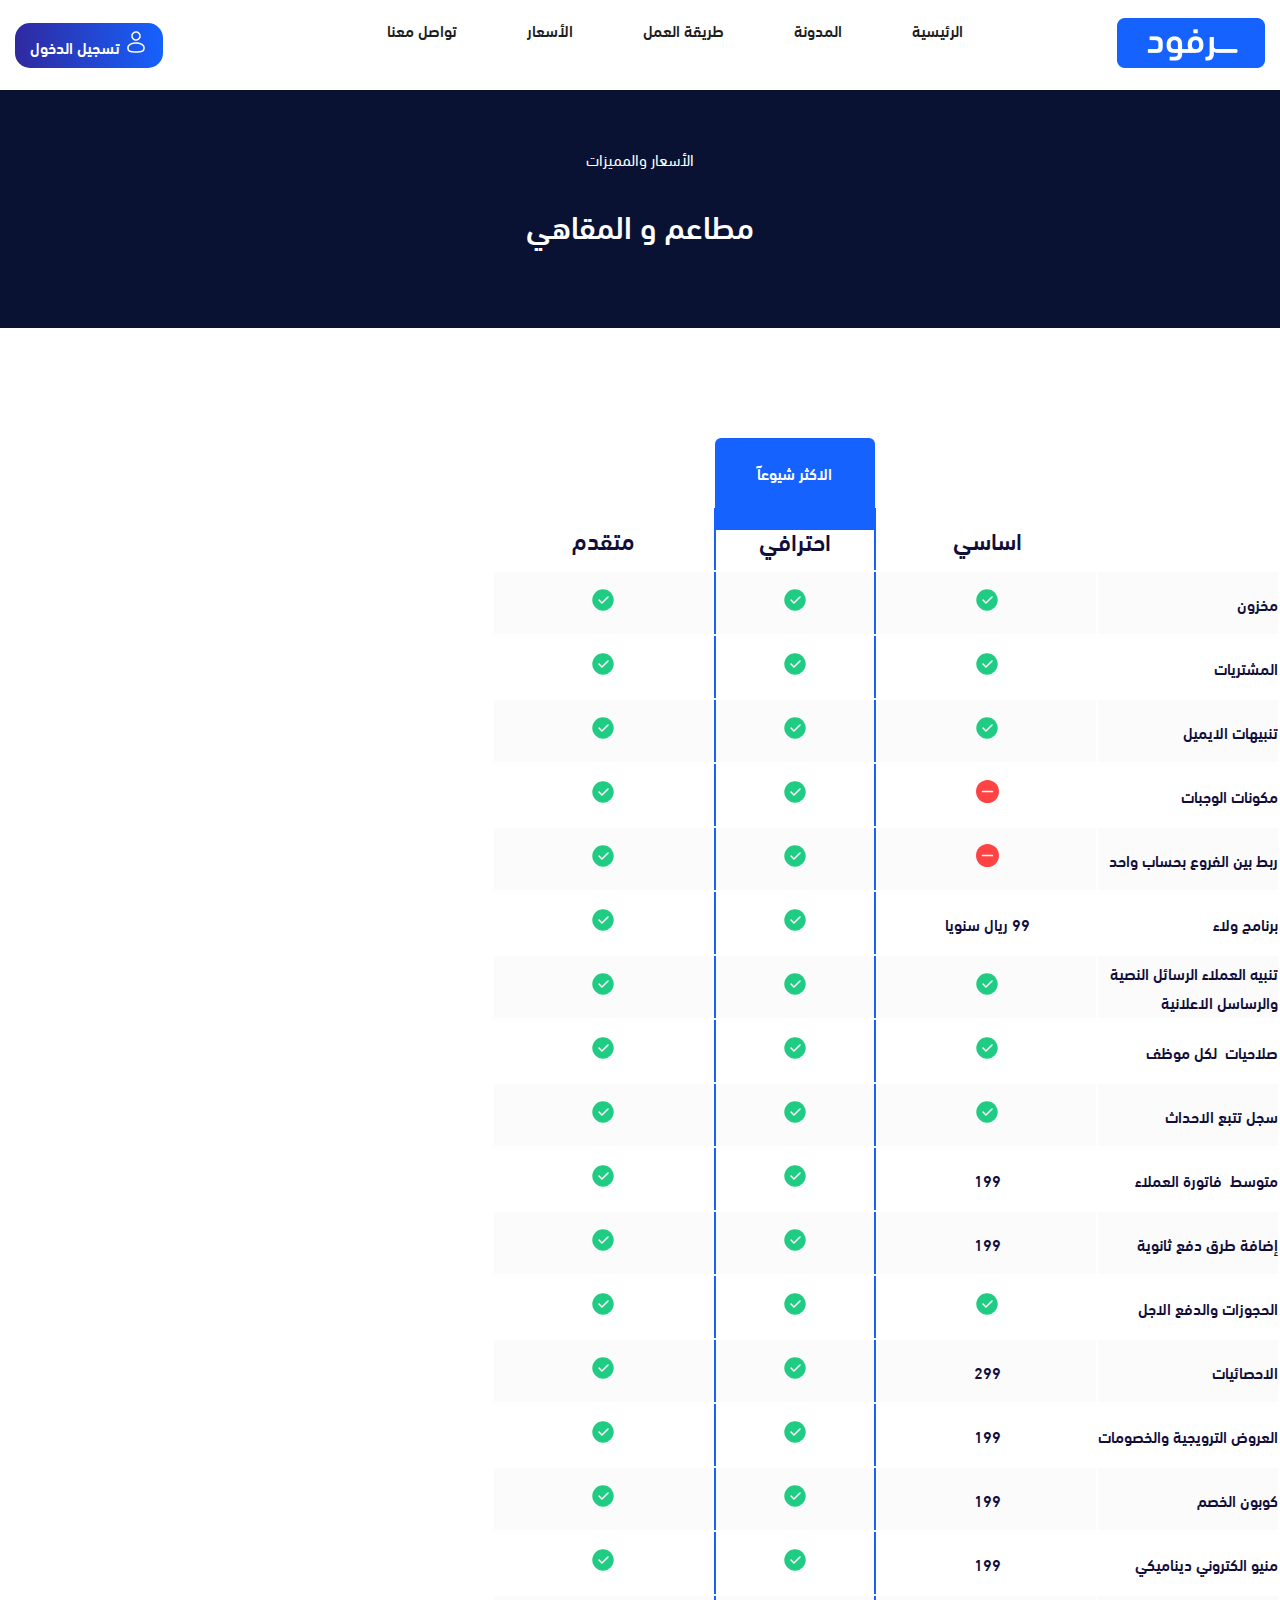
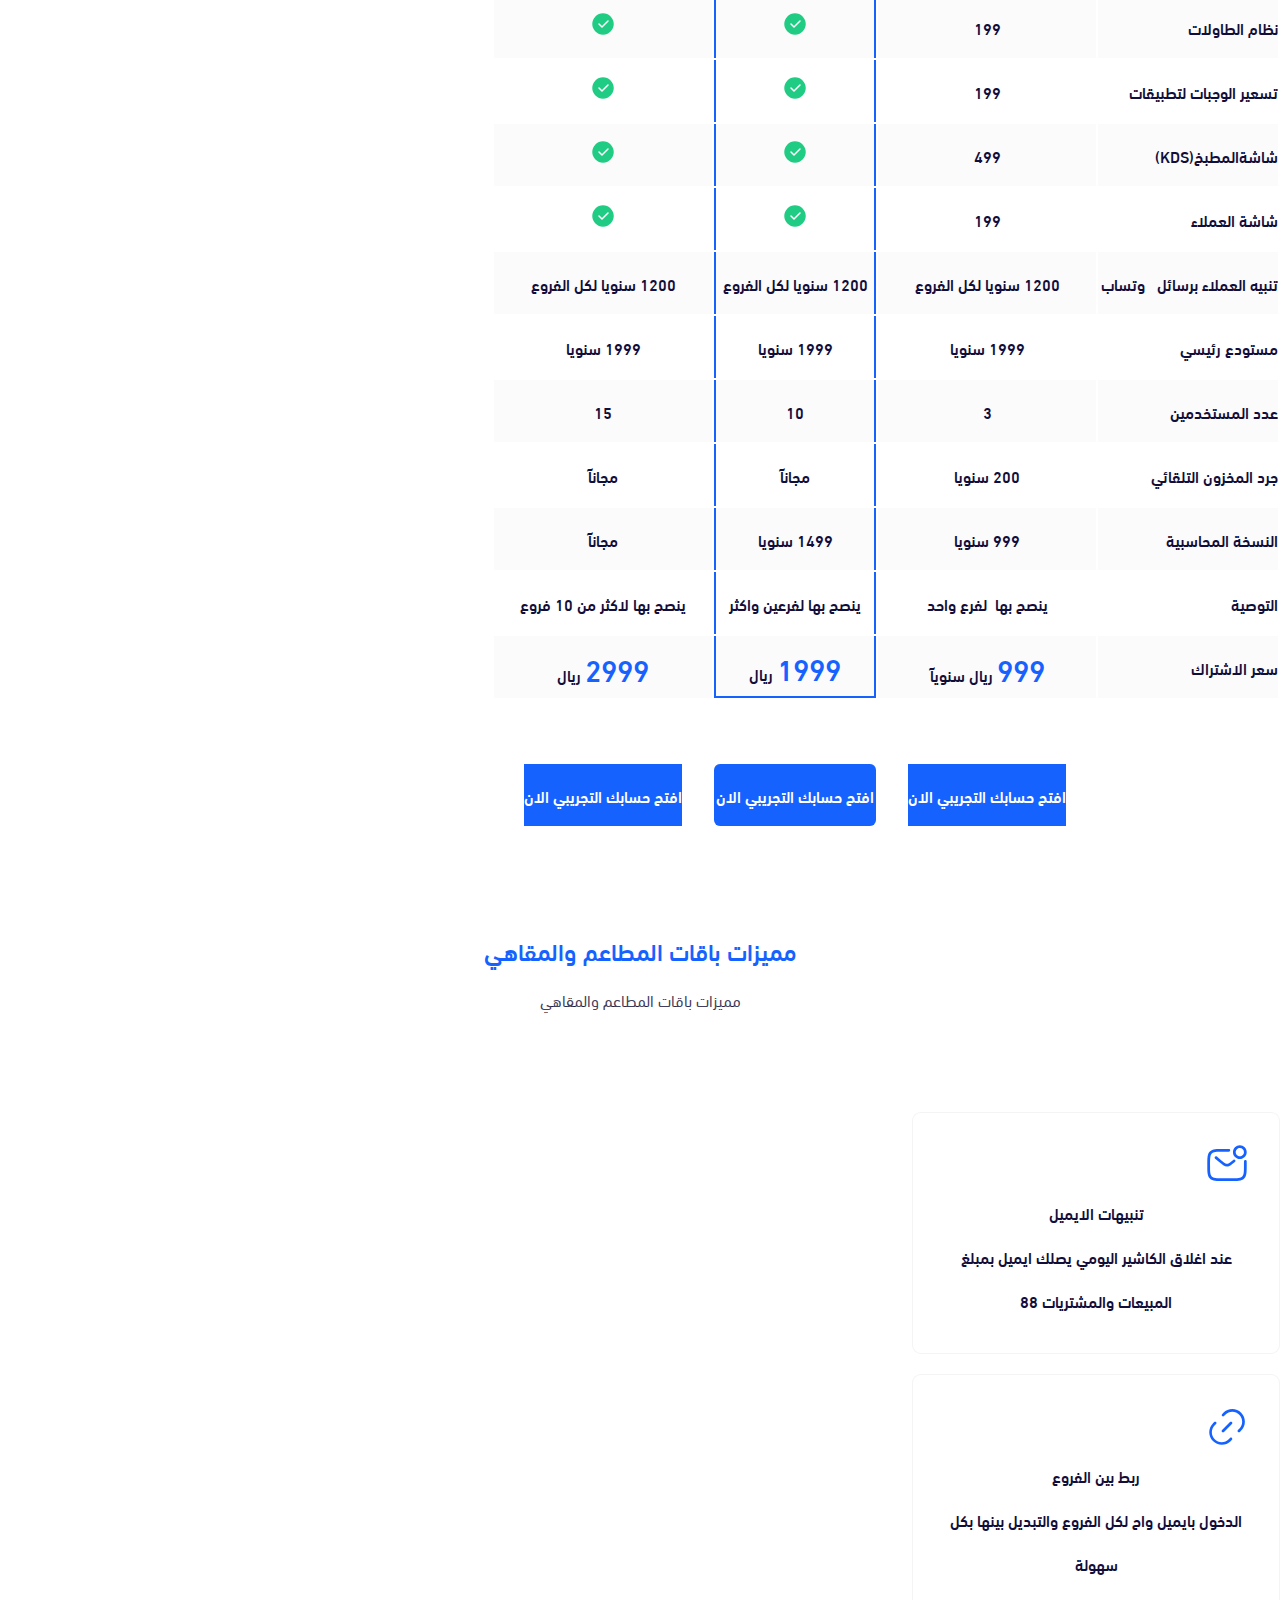
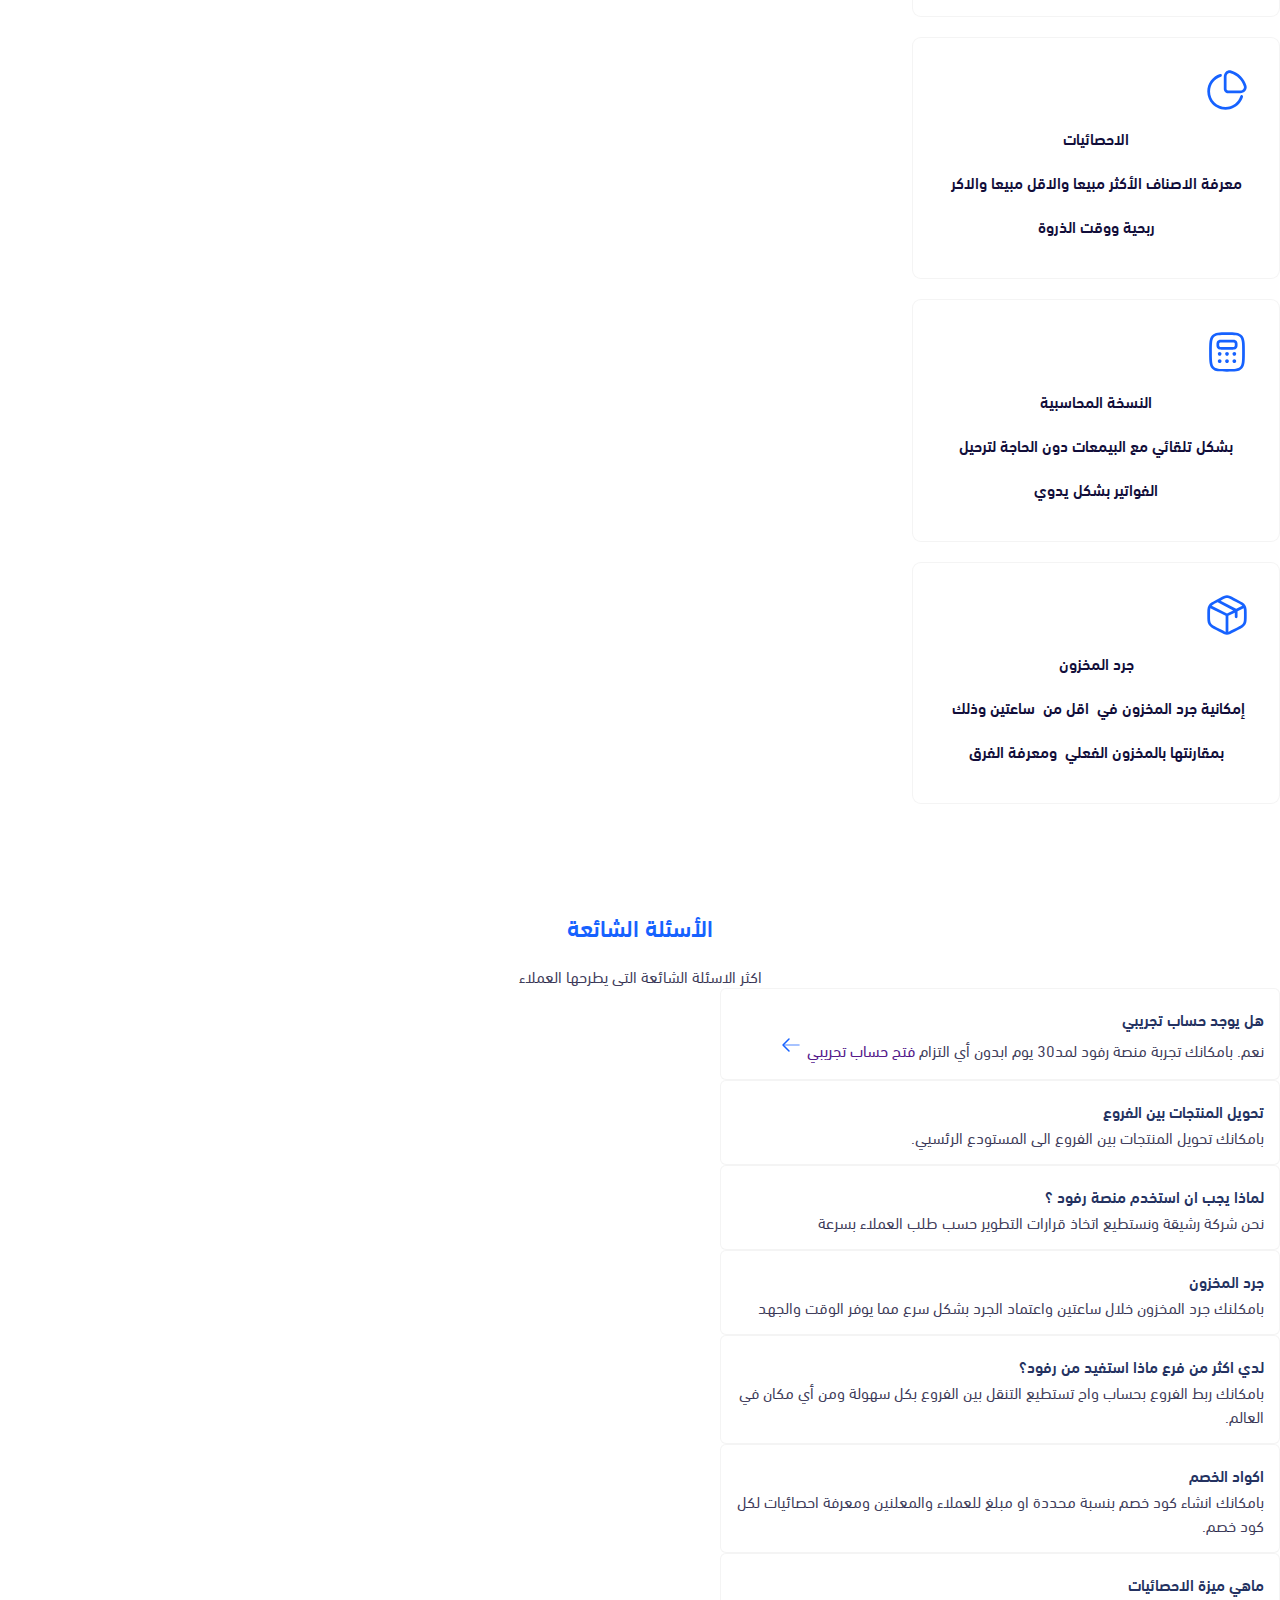
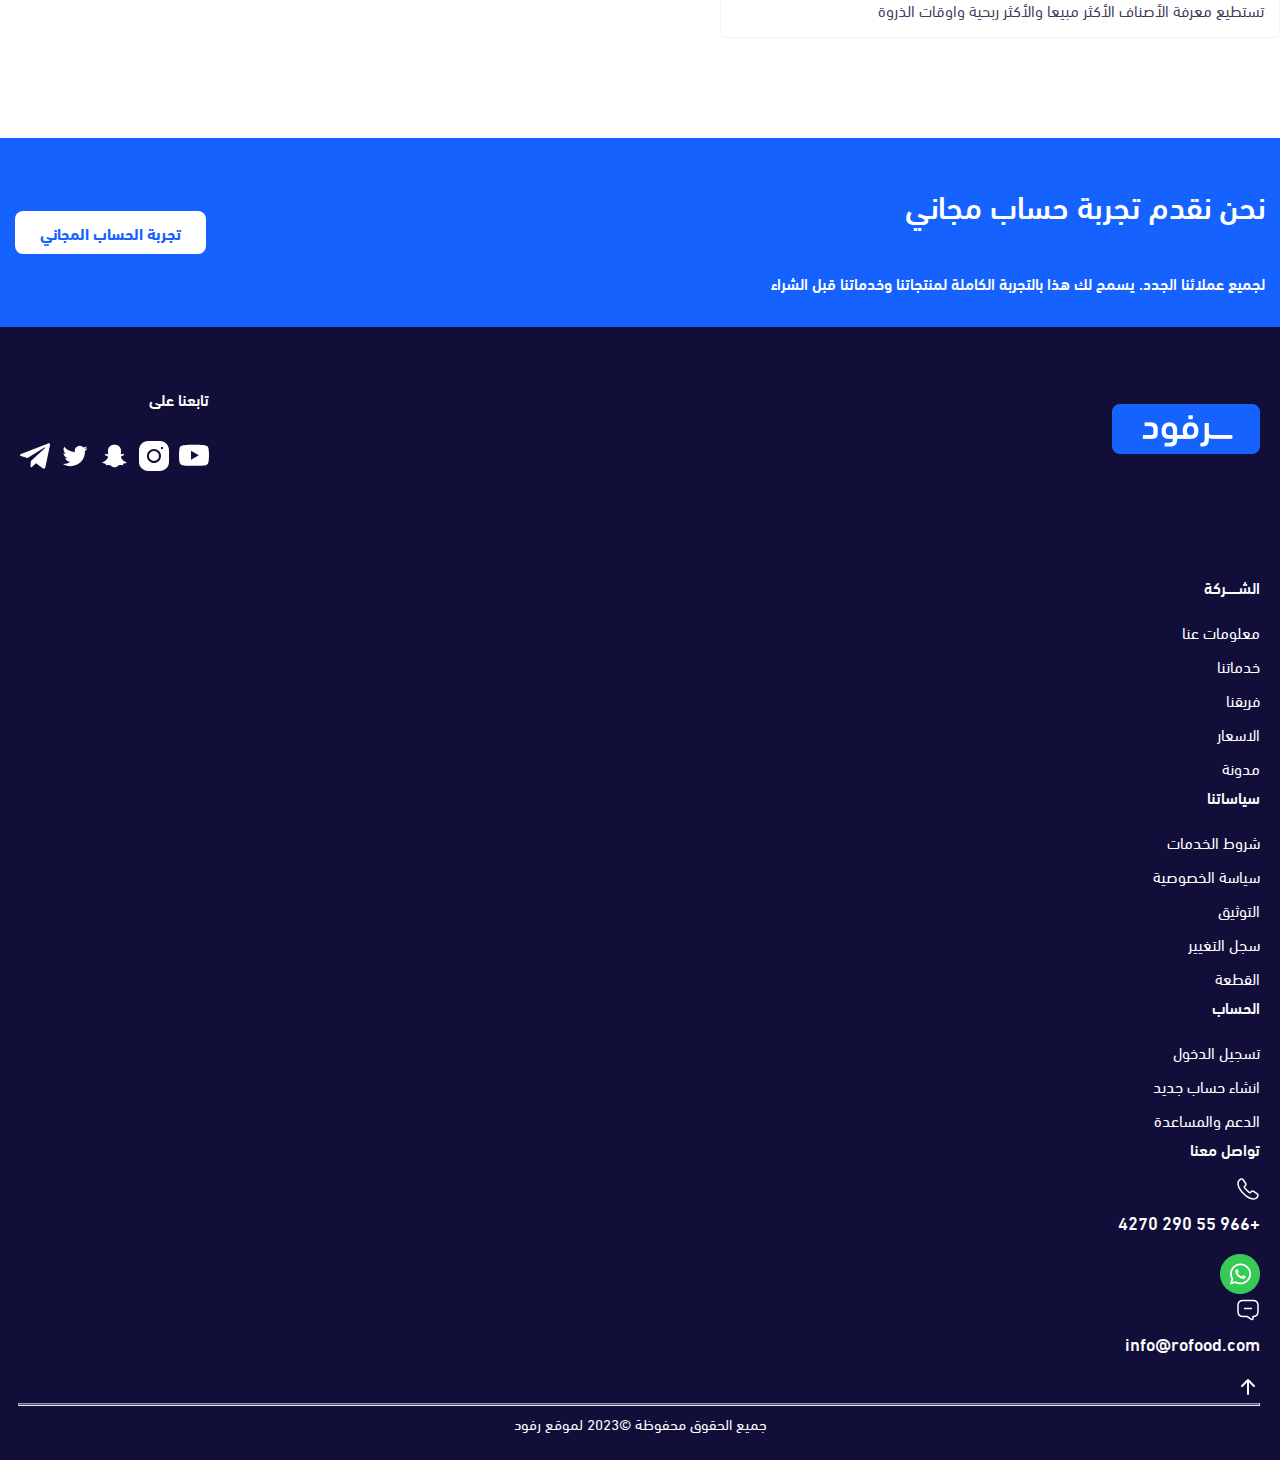
<file: Restaurants.html>
<!DOCTYPE html>
<html lang="ar" dir="rtl">
<head>
    <meta charset="UTF-8">
    <meta name="viewport" content="width=device-width, initial-scale=1.0">
    <link href="https://cdn.jsdelivr.net/npm/bootstrap@5.3.0/dist/css/bootstrap.min.css" rel="stylesheet" integrity="sha384-9ndCyUaIbzAi2FUVXJi0CjmCapSmO7SnpJef0486qhLnuZ2cdeRhO02iuK6FUUVM" crossorigin="anonymous">
    <link rel="stylesheet" href="https://cdnjs.cloudflare.com/ajax/libs/font-awesome/6.4.0/css/all.min.css" integrity="sha512-iecdLmaskl7CVkqkXNQ/ZH/XLlvWZOJyj7Yy7tcenmpD1ypASozpmT/E0iPtmFIB46ZmdtAc9eNBvH0H/ZpiBw==" crossorigin="anonymous" referrerpolicy="no-referrer" />
    <link rel="stylesheet" href="https://cdn.jsdelivr.net/npm/@splidejs/splide@4.1.4/dist/css/splide.min.css">
    <link rel="stylesheet" href="style.css">
    <link rel="stylesheet" href="normalise.css">
    <title>Document</title>

    
</head>
<body>
 <div class="parent">
    <header>
        <nav id="navbar">
            <div class="nav container">
                <div class="menu" id="menu">
                    <img src="img/menu.png" alt="">
                </div>
                <div>
                    <img src="img/logo.png" alt="">
                </div>
                
                <ul class="nav-ul" id="nav-ul">
                    <div class="logo-menu">
                        <div class="logo-white" >
                            <img src="img/logo-active.png" alt="">
                        </div>
                        <div class="menu-white" id="menu-close">
                            <img src="img/menu-active.png" alt="">
                        </div>
                    </div>
                    <li class="d-flex ul-li">
                        <div>
                            <img class="icon-active" src="img/home.png" alt="">
                            <a class="s" href="index.html">الرئيسية</a>

                        </div>
                        <div>
                            <a href=""><img src="img/fluent_ios-arrow-24-filled.png"/></a> 
                        </div>

                    </li>
                    <li class="d-flex ul-li">
                        <div>
                            <img class="icon-active" src="img/blog.png" alt="">
                       
                            <a href="">المدونة</a>
                        </div>
                        <div class="">
                            <a href=""><img src="img/fluent_ios-arrow-24-filled.png"/></a> 
                        </div>
     
                    </li>
                    <li class="d-flex ul-li">
                        <div>
                            <img class="icon-active" src="img/option.png" alt="">
                       
                            <a href="">طريقة العمل</a>
                        </div>
                        <div>
                           <a href=""><img src="img/fluent_ios-arrow-24-filled.png"/></a> 
                        </div>
                        

                    </li>
                    <li class="d-flex ul-li">
                        <div>
                            <img class="icon-active" src="img/price.png" alt="">
                            <a href="">الأسعار</a>
                        </div>
                        <div>
                            <a href=""><img src="img/fluent_ios-arrow-24-filled.png"/></a> 
                        </div>
       
                    </li>
                    <li class="d-flex ul-li">
                        <div>
                            <img class="icon-active" src="img/call.png" alt="">
                        
                            <a href="">تواصل معنا</a>
                        </div>
                        <div>
                            <a href=""><img src="img/fluent_ios-arrow-24-filled.png"/></a> 
                        </div>
        
                    </li>
                    <div class="login-ul">
                        <button class="login-ul-btn">تسجيل الدخول</button>
                    </div>
                    <div class="account-ul">
                        <button class="account-ul-btn"> حساب تجريبي مجانا</button>
                    </div>

                </ul>
                <div class="login">
                    <button class="login-btn">
                        <img src="img/login.png" alt="">
                        تسجيل الدخول
                    </button>
                </div>
                <div class="login-m">
                    
                        <img src="img/solar_user-outline.png" alt="">
                    
                    
                </div>

            </div>
        </nav>
        <div class="land-package text-center">
            <div class="sec-package container">
                <p> الأسعار والمميزات</p>
                <h1> مطاعم و المقاهي</h1>
            </div>

        </div>

 
    </header>
    <div class="sec-prices container">
        <div class="table-responsive">
            <table class="table">
                <thead>
                    <tr></tr>
                    <tr class=""></tr>
                    
                    <tr class="">
                        <th></th>
                        <th>اساسي</th>
                        <th class="th-b">احترافي</th>
                        <th>متقدم</th>

                    </tr>
 
                </thead>
                <tbody>
                    <tr>
                        <td class="td-right">مخزون</td>
                        <td>
                            <svg xmlns="http://www.w3.org/2000/svg" width="24" height="24" viewBox="0 0 24 24" fill="none">
                                <mask id="mask0_117_556" style="mask-type:luminance" maskUnits="userSpaceOnUse" x="1" y="1" width="22" height="22">
                                  <path d="M12 22C13.3135 22.0017 14.6143 21.7438 15.8278 21.2412C17.0413 20.7385 18.1435 20.001 19.071 19.071C20.001 18.1435 20.7385 17.0413 21.2412 15.8278C21.7438 14.6143 22.0017 13.3135 22 12C22.0017 10.6865 21.7438 9.3857 21.2411 8.17222C20.7385 6.95875 20.001 5.85656 19.071 4.92901C18.1435 3.99902 17.0413 3.26151 15.8278 2.75885C14.6143 2.25619 13.3135 1.99831 12 2.00001C10.6865 1.99833 9.3857 2.25623 8.17222 2.75889C6.95875 3.26154 5.85656 3.99904 4.92901 4.92901C3.99904 5.85656 3.26154 6.95875 2.75889 8.17222C2.25623 9.3857 1.99833 10.6865 2.00001 12C1.99831 13.3135 2.25619 14.6143 2.75885 15.8278C3.26151 17.0413 3.99902 18.1435 4.92901 19.071C5.85656 20.001 6.95875 20.7385 8.17222 21.2411C9.3857 21.7438 10.6865 22.0017 12 22Z" fill="white" stroke="white" stroke-width="1.5" stroke-linejoin="round"/>
                                  <path d="M8 12L11 15L17 9" stroke="black" stroke-width="1.5" stroke-linecap="round" stroke-linejoin="round"/>
                                </mask>
                                <g mask="url(#mask0_117_556)">
                                  <path d="M0 0H24V24H0V0Z" fill="#20CC83"/>
                                </g>
                              </svg>
                        </td>
                        <td>
                            <svg xmlns="http://www.w3.org/2000/svg" width="24" height="24" viewBox="0 0 24 24" fill="none">
                                <mask id="mask0_117_556" style="mask-type:luminance" maskUnits="userSpaceOnUse" x="1" y="1" width="22" height="22">
                                  <path d="M12 22C13.3135 22.0017 14.6143 21.7438 15.8278 21.2412C17.0413 20.7385 18.1435 20.001 19.071 19.071C20.001 18.1435 20.7385 17.0413 21.2412 15.8278C21.7438 14.6143 22.0017 13.3135 22 12C22.0017 10.6865 21.7438 9.3857 21.2411 8.17222C20.7385 6.95875 20.001 5.85656 19.071 4.92901C18.1435 3.99902 17.0413 3.26151 15.8278 2.75885C14.6143 2.25619 13.3135 1.99831 12 2.00001C10.6865 1.99833 9.3857 2.25623 8.17222 2.75889C6.95875 3.26154 5.85656 3.99904 4.92901 4.92901C3.99904 5.85656 3.26154 6.95875 2.75889 8.17222C2.25623 9.3857 1.99833 10.6865 2.00001 12C1.99831 13.3135 2.25619 14.6143 2.75885 15.8278C3.26151 17.0413 3.99902 18.1435 4.92901 19.071C5.85656 20.001 6.95875 20.7385 8.17222 21.2411C9.3857 21.7438 10.6865 22.0017 12 22Z" fill="white" stroke="white" stroke-width="1.5" stroke-linejoin="round"/>
                                  <path d="M8 12L11 15L17 9" stroke="black" stroke-width="1.5" stroke-linecap="round" stroke-linejoin="round"/>
                                </mask>
                                <g mask="url(#mask0_117_556)">
                                  <path d="M0 0H24V24H0V0Z" fill="#20CC83"/>
                                </g>
                              </svg>
                        </td>
                        <td>
                            <svg xmlns="http://www.w3.org/2000/svg" width="24" height="24" viewBox="0 0 24 24" fill="none">
                                <mask id="mask0_117_556" style="mask-type:luminance" maskUnits="userSpaceOnUse" x="1" y="1" width="22" height="22">
                                  <path d="M12 22C13.3135 22.0017 14.6143 21.7438 15.8278 21.2412C17.0413 20.7385 18.1435 20.001 19.071 19.071C20.001 18.1435 20.7385 17.0413 21.2412 15.8278C21.7438 14.6143 22.0017 13.3135 22 12C22.0017 10.6865 21.7438 9.3857 21.2411 8.17222C20.7385 6.95875 20.001 5.85656 19.071 4.92901C18.1435 3.99902 17.0413 3.26151 15.8278 2.75885C14.6143 2.25619 13.3135 1.99831 12 2.00001C10.6865 1.99833 9.3857 2.25623 8.17222 2.75889C6.95875 3.26154 5.85656 3.99904 4.92901 4.92901C3.99904 5.85656 3.26154 6.95875 2.75889 8.17222C2.25623 9.3857 1.99833 10.6865 2.00001 12C1.99831 13.3135 2.25619 14.6143 2.75885 15.8278C3.26151 17.0413 3.99902 18.1435 4.92901 19.071C5.85656 20.001 6.95875 20.7385 8.17222 21.2411C9.3857 21.7438 10.6865 22.0017 12 22Z" fill="white" stroke="white" stroke-width="1.5" stroke-linejoin="round"/>
                                  <path d="M8 12L11 15L17 9" stroke="black" stroke-width="1.5" stroke-linecap="round" stroke-linejoin="round"/>
                                </mask>
                                <g mask="url(#mask0_117_556)">
                                  <path d="M0 0H24V24H0V0Z" fill="#20CC83"/>
                                </g>
                              </svg>
                        </td>
                    </tr>
                    <tr>
                        <td class="td-right">المشتريات</td>
                        <td>
                            <svg xmlns="http://www.w3.org/2000/svg" width="24" height="24" viewBox="0 0 24 24" fill="none">
                                <mask id="mask0_117_556" style="mask-type:luminance" maskUnits="userSpaceOnUse" x="1" y="1" width="22" height="22">
                                  <path d="M12 22C13.3135 22.0017 14.6143 21.7438 15.8278 21.2412C17.0413 20.7385 18.1435 20.001 19.071 19.071C20.001 18.1435 20.7385 17.0413 21.2412 15.8278C21.7438 14.6143 22.0017 13.3135 22 12C22.0017 10.6865 21.7438 9.3857 21.2411 8.17222C20.7385 6.95875 20.001 5.85656 19.071 4.92901C18.1435 3.99902 17.0413 3.26151 15.8278 2.75885C14.6143 2.25619 13.3135 1.99831 12 2.00001C10.6865 1.99833 9.3857 2.25623 8.17222 2.75889C6.95875 3.26154 5.85656 3.99904 4.92901 4.92901C3.99904 5.85656 3.26154 6.95875 2.75889 8.17222C2.25623 9.3857 1.99833 10.6865 2.00001 12C1.99831 13.3135 2.25619 14.6143 2.75885 15.8278C3.26151 17.0413 3.99902 18.1435 4.92901 19.071C5.85656 20.001 6.95875 20.7385 8.17222 21.2411C9.3857 21.7438 10.6865 22.0017 12 22Z" fill="white" stroke="white" stroke-width="1.5" stroke-linejoin="round"/>
                                  <path d="M8 12L11 15L17 9" stroke="black" stroke-width="1.5" stroke-linecap="round" stroke-linejoin="round"/>
                                </mask>
                                <g mask="url(#mask0_117_556)">
                                  <path d="M0 0H24V24H0V0Z" fill="#20CC83"/>
                                </g>
                              </svg>
                        </td>
                        <td>
                            <svg xmlns="http://www.w3.org/2000/svg" width="24" height="24" viewBox="0 0 24 24" fill="none">
                                <mask id="mask0_117_556" style="mask-type:luminance" maskUnits="userSpaceOnUse" x="1" y="1" width="22" height="22">
                                  <path d="M12 22C13.3135 22.0017 14.6143 21.7438 15.8278 21.2412C17.0413 20.7385 18.1435 20.001 19.071 19.071C20.001 18.1435 20.7385 17.0413 21.2412 15.8278C21.7438 14.6143 22.0017 13.3135 22 12C22.0017 10.6865 21.7438 9.3857 21.2411 8.17222C20.7385 6.95875 20.001 5.85656 19.071 4.92901C18.1435 3.99902 17.0413 3.26151 15.8278 2.75885C14.6143 2.25619 13.3135 1.99831 12 2.00001C10.6865 1.99833 9.3857 2.25623 8.17222 2.75889C6.95875 3.26154 5.85656 3.99904 4.92901 4.92901C3.99904 5.85656 3.26154 6.95875 2.75889 8.17222C2.25623 9.3857 1.99833 10.6865 2.00001 12C1.99831 13.3135 2.25619 14.6143 2.75885 15.8278C3.26151 17.0413 3.99902 18.1435 4.92901 19.071C5.85656 20.001 6.95875 20.7385 8.17222 21.2411C9.3857 21.7438 10.6865 22.0017 12 22Z" fill="white" stroke="white" stroke-width="1.5" stroke-linejoin="round"/>
                                  <path d="M8 12L11 15L17 9" stroke="black" stroke-width="1.5" stroke-linecap="round" stroke-linejoin="round"/>
                                </mask>
                                <g mask="url(#mask0_117_556)">
                                  <path d="M0 0H24V24H0V0Z" fill="#20CC83"/>
                                </g>
                              </svg>
                        </td>
                        <td>
                            <svg xmlns="http://www.w3.org/2000/svg" width="24" height="24" viewBox="0 0 24 24" fill="none">
                                <mask id="mask0_117_556" style="mask-type:luminance" maskUnits="userSpaceOnUse" x="1" y="1" width="22" height="22">
                                  <path d="M12 22C13.3135 22.0017 14.6143 21.7438 15.8278 21.2412C17.0413 20.7385 18.1435 20.001 19.071 19.071C20.001 18.1435 20.7385 17.0413 21.2412 15.8278C21.7438 14.6143 22.0017 13.3135 22 12C22.0017 10.6865 21.7438 9.3857 21.2411 8.17222C20.7385 6.95875 20.001 5.85656 19.071 4.92901C18.1435 3.99902 17.0413 3.26151 15.8278 2.75885C14.6143 2.25619 13.3135 1.99831 12 2.00001C10.6865 1.99833 9.3857 2.25623 8.17222 2.75889C6.95875 3.26154 5.85656 3.99904 4.92901 4.92901C3.99904 5.85656 3.26154 6.95875 2.75889 8.17222C2.25623 9.3857 1.99833 10.6865 2.00001 12C1.99831 13.3135 2.25619 14.6143 2.75885 15.8278C3.26151 17.0413 3.99902 18.1435 4.92901 19.071C5.85656 20.001 6.95875 20.7385 8.17222 21.2411C9.3857 21.7438 10.6865 22.0017 12 22Z" fill="white" stroke="white" stroke-width="1.5" stroke-linejoin="round"/>
                                  <path d="M8 12L11 15L17 9" stroke="black" stroke-width="1.5" stroke-linecap="round" stroke-linejoin="round"/>
                                </mask>
                                <g mask="url(#mask0_117_556)">
                                  <path d="M0 0H24V24H0V0Z" fill="#20CC83"/>
                                </g>
                              </svg>
                        </td>
                    </tr>
                    <tr>
                        <td class="td-right">تنبيهات الايميل</td>
                        <td>
                            <svg xmlns="http://www.w3.org/2000/svg" width="24" height="24" viewBox="0 0 24 24" fill="none">
                                <mask id="mask0_117_556" style="mask-type:luminance" maskUnits="userSpaceOnUse" x="1" y="1" width="22" height="22">
                                  <path d="M12 22C13.3135 22.0017 14.6143 21.7438 15.8278 21.2412C17.0413 20.7385 18.1435 20.001 19.071 19.071C20.001 18.1435 20.7385 17.0413 21.2412 15.8278C21.7438 14.6143 22.0017 13.3135 22 12C22.0017 10.6865 21.7438 9.3857 21.2411 8.17222C20.7385 6.95875 20.001 5.85656 19.071 4.92901C18.1435 3.99902 17.0413 3.26151 15.8278 2.75885C14.6143 2.25619 13.3135 1.99831 12 2.00001C10.6865 1.99833 9.3857 2.25623 8.17222 2.75889C6.95875 3.26154 5.85656 3.99904 4.92901 4.92901C3.99904 5.85656 3.26154 6.95875 2.75889 8.17222C2.25623 9.3857 1.99833 10.6865 2.00001 12C1.99831 13.3135 2.25619 14.6143 2.75885 15.8278C3.26151 17.0413 3.99902 18.1435 4.92901 19.071C5.85656 20.001 6.95875 20.7385 8.17222 21.2411C9.3857 21.7438 10.6865 22.0017 12 22Z" fill="white" stroke="white" stroke-width="1.5" stroke-linejoin="round"/>
                                  <path d="M8 12L11 15L17 9" stroke="black" stroke-width="1.5" stroke-linecap="round" stroke-linejoin="round"/>
                                </mask>
                                <g mask="url(#mask0_117_556)">
                                  <path d="M0 0H24V24H0V0Z" fill="#20CC83"/>
                                </g>
                              </svg>
                        </td>
                        <td>
                            <svg xmlns="http://www.w3.org/2000/svg" width="24" height="24" viewBox="0 0 24 24" fill="none">
                                <mask id="mask0_117_556" style="mask-type:luminance" maskUnits="userSpaceOnUse" x="1" y="1" width="22" height="22">
                                  <path d="M12 22C13.3135 22.0017 14.6143 21.7438 15.8278 21.2412C17.0413 20.7385 18.1435 20.001 19.071 19.071C20.001 18.1435 20.7385 17.0413 21.2412 15.8278C21.7438 14.6143 22.0017 13.3135 22 12C22.0017 10.6865 21.7438 9.3857 21.2411 8.17222C20.7385 6.95875 20.001 5.85656 19.071 4.92901C18.1435 3.99902 17.0413 3.26151 15.8278 2.75885C14.6143 2.25619 13.3135 1.99831 12 2.00001C10.6865 1.99833 9.3857 2.25623 8.17222 2.75889C6.95875 3.26154 5.85656 3.99904 4.92901 4.92901C3.99904 5.85656 3.26154 6.95875 2.75889 8.17222C2.25623 9.3857 1.99833 10.6865 2.00001 12C1.99831 13.3135 2.25619 14.6143 2.75885 15.8278C3.26151 17.0413 3.99902 18.1435 4.92901 19.071C5.85656 20.001 6.95875 20.7385 8.17222 21.2411C9.3857 21.7438 10.6865 22.0017 12 22Z" fill="white" stroke="white" stroke-width="1.5" stroke-linejoin="round"/>
                                  <path d="M8 12L11 15L17 9" stroke="black" stroke-width="1.5" stroke-linecap="round" stroke-linejoin="round"/>
                                </mask>
                                <g mask="url(#mask0_117_556)">
                                  <path d="M0 0H24V24H0V0Z" fill="#20CC83"/>
                                </g>
                              </svg>
                        </td>
                        <td>
                            <svg xmlns="http://www.w3.org/2000/svg" width="24" height="24" viewBox="0 0 24 24" fill="none">
                                <mask id="mask0_117_556" style="mask-type:luminance" maskUnits="userSpaceOnUse" x="1" y="1" width="22" height="22">
                                  <path d="M12 22C13.3135 22.0017 14.6143 21.7438 15.8278 21.2412C17.0413 20.7385 18.1435 20.001 19.071 19.071C20.001 18.1435 20.7385 17.0413 21.2412 15.8278C21.7438 14.6143 22.0017 13.3135 22 12C22.0017 10.6865 21.7438 9.3857 21.2411 8.17222C20.7385 6.95875 20.001 5.85656 19.071 4.92901C18.1435 3.99902 17.0413 3.26151 15.8278 2.75885C14.6143 2.25619 13.3135 1.99831 12 2.00001C10.6865 1.99833 9.3857 2.25623 8.17222 2.75889C6.95875 3.26154 5.85656 3.99904 4.92901 4.92901C3.99904 5.85656 3.26154 6.95875 2.75889 8.17222C2.25623 9.3857 1.99833 10.6865 2.00001 12C1.99831 13.3135 2.25619 14.6143 2.75885 15.8278C3.26151 17.0413 3.99902 18.1435 4.92901 19.071C5.85656 20.001 6.95875 20.7385 8.17222 21.2411C9.3857 21.7438 10.6865 22.0017 12 22Z" fill="white" stroke="white" stroke-width="1.5" stroke-linejoin="round"/>
                                  <path d="M8 12L11 15L17 9" stroke="black" stroke-width="1.5" stroke-linecap="round" stroke-linejoin="round"/>
                                </mask>
                                <g mask="url(#mask0_117_556)">
                                  <path d="M0 0H24V24H0V0Z" fill="#20CC83"/>
                                </g>
                              </svg>
                        </td>
                    </tr>
                    <tr>
                        <td class="td-right"> مكونات الوجبات</td>
                        <td>
                            <svg xmlns="http://www.w3.org/2000/svg" width="23" height="23" viewBox="0 0 24 24" fill="none">
                                <g clip-path="url(#clip0_117_563)">
                                  <path d="M24 12C24 15.1826 22.7357 18.2348 20.4853 20.4853C18.2348 22.7357 15.1826 24 12 24C8.8174 24 5.76516 22.7357 3.51472 20.4853C1.26428 18.2348 0 15.1826 0 12C0 8.8174 1.26428 5.76516 3.51472 3.51472C5.76516 1.26428 8.8174 0 12 0C15.1826 0 18.2348 1.26428 20.4853 3.51472C22.7357 5.76516 24 8.8174 24 12ZM6.75 11.25C6.55109 11.25 6.36032 11.329 6.21967 11.4697C6.07902 11.6103 6 11.8011 6 12C6 12.1989 6.07902 12.3897 6.21967 12.5303C6.36032 12.671 6.55109 12.75 6.75 12.75H17.25C17.4489 12.75 17.6397 12.671 17.7803 12.5303C17.921 12.3897 18 12.1989 18 12C18 11.8011 17.921 11.6103 17.7803 11.4697C17.6397 11.329 17.4489 11.25 17.25 11.25H6.75Z" fill="#FF4242"/>
                                </g>
                                <defs>
                                  <clipPath id="clip0_117_563">
                                    <rect width="24" height="24" fill="white"/>
                                  </clipPath>
                                </defs>
                              </svg>
                        </td>
                        <td>
                            <svg xmlns="http://www.w3.org/2000/svg" width="24" height="24" viewBox="0 0 24 24" fill="none">
                                <mask id="mask0_117_556" style="mask-type:luminance" maskUnits="userSpaceOnUse" x="1" y="1" width="22" height="22">
                                  <path d="M12 22C13.3135 22.0017 14.6143 21.7438 15.8278 21.2412C17.0413 20.7385 18.1435 20.001 19.071 19.071C20.001 18.1435 20.7385 17.0413 21.2412 15.8278C21.7438 14.6143 22.0017 13.3135 22 12C22.0017 10.6865 21.7438 9.3857 21.2411 8.17222C20.7385 6.95875 20.001 5.85656 19.071 4.92901C18.1435 3.99902 17.0413 3.26151 15.8278 2.75885C14.6143 2.25619 13.3135 1.99831 12 2.00001C10.6865 1.99833 9.3857 2.25623 8.17222 2.75889C6.95875 3.26154 5.85656 3.99904 4.92901 4.92901C3.99904 5.85656 3.26154 6.95875 2.75889 8.17222C2.25623 9.3857 1.99833 10.6865 2.00001 12C1.99831 13.3135 2.25619 14.6143 2.75885 15.8278C3.26151 17.0413 3.99902 18.1435 4.92901 19.071C5.85656 20.001 6.95875 20.7385 8.17222 21.2411C9.3857 21.7438 10.6865 22.0017 12 22Z" fill="white" stroke="white" stroke-width="1.5" stroke-linejoin="round"/>
                                  <path d="M8 12L11 15L17 9" stroke="black" stroke-width="1.5" stroke-linecap="round" stroke-linejoin="round"/>
                                </mask>
                                <g mask="url(#mask0_117_556)">
                                  <path d="M0 0H24V24H0V0Z" fill="#20CC83"/>
                                </g>
                              </svg>
                        </td>
                        <td>
                            <svg xmlns="http://www.w3.org/2000/svg" width="24" height="24" viewBox="0 0 24 24" fill="none">
                                <mask id="mask0_117_556" style="mask-type:luminance" maskUnits="userSpaceOnUse" x="1" y="1" width="22" height="22">
                                  <path d="M12 22C13.3135 22.0017 14.6143 21.7438 15.8278 21.2412C17.0413 20.7385 18.1435 20.001 19.071 19.071C20.001 18.1435 20.7385 17.0413 21.2412 15.8278C21.7438 14.6143 22.0017 13.3135 22 12C22.0017 10.6865 21.7438 9.3857 21.2411 8.17222C20.7385 6.95875 20.001 5.85656 19.071 4.92901C18.1435 3.99902 17.0413 3.26151 15.8278 2.75885C14.6143 2.25619 13.3135 1.99831 12 2.00001C10.6865 1.99833 9.3857 2.25623 8.17222 2.75889C6.95875 3.26154 5.85656 3.99904 4.92901 4.92901C3.99904 5.85656 3.26154 6.95875 2.75889 8.17222C2.25623 9.3857 1.99833 10.6865 2.00001 12C1.99831 13.3135 2.25619 14.6143 2.75885 15.8278C3.26151 17.0413 3.99902 18.1435 4.92901 19.071C5.85656 20.001 6.95875 20.7385 8.17222 21.2411C9.3857 21.7438 10.6865 22.0017 12 22Z" fill="white" stroke="white" stroke-width="1.5" stroke-linejoin="round"/>
                                  <path d="M8 12L11 15L17 9" stroke="black" stroke-width="1.5" stroke-linecap="round" stroke-linejoin="round"/>
                                </mask>
                                <g mask="url(#mask0_117_556)">
                                  <path d="M0 0H24V24H0V0Z" fill="#20CC83"/>
                                </g>
                              </svg>
                        </td>
                    </tr>
                    <tr>
                        <td class="td-right">  ربط بين الفروع بحساب واحد</td>
                        <td>
                            <svg xmlns="http://www.w3.org/2000/svg" width="23" height="23" viewBox="0 0 24 24" fill="none">
                                <g clip-path="url(#clip0_117_563)">
                                  <path d="M24 12C24 15.1826 22.7357 18.2348 20.4853 20.4853C18.2348 22.7357 15.1826 24 12 24C8.8174 24 5.76516 22.7357 3.51472 20.4853C1.26428 18.2348 0 15.1826 0 12C0 8.8174 1.26428 5.76516 3.51472 3.51472C5.76516 1.26428 8.8174 0 12 0C15.1826 0 18.2348 1.26428 20.4853 3.51472C22.7357 5.76516 24 8.8174 24 12ZM6.75 11.25C6.55109 11.25 6.36032 11.329 6.21967 11.4697C6.07902 11.6103 6 11.8011 6 12C6 12.1989 6.07902 12.3897 6.21967 12.5303C6.36032 12.671 6.55109 12.75 6.75 12.75H17.25C17.4489 12.75 17.6397 12.671 17.7803 12.5303C17.921 12.3897 18 12.1989 18 12C18 11.8011 17.921 11.6103 17.7803 11.4697C17.6397 11.329 17.4489 11.25 17.25 11.25H6.75Z" fill="#FF4242"/>
                                </g>
                                <defs>
                                  <clipPath id="clip0_117_563">
                                    <rect width="24" height="24" fill="white"/>
                                  </clipPath>
                                </defs>
                              </svg>
                        </td>
                        <td>
                            <svg xmlns="http://www.w3.org/2000/svg" width="24" height="24" viewBox="0 0 24 24" fill="none">
                                <mask id="mask0_117_556" style="mask-type:luminance" maskUnits="userSpaceOnUse" x="1" y="1" width="22" height="22">
                                  <path d="M12 22C13.3135 22.0017 14.6143 21.7438 15.8278 21.2412C17.0413 20.7385 18.1435 20.001 19.071 19.071C20.001 18.1435 20.7385 17.0413 21.2412 15.8278C21.7438 14.6143 22.0017 13.3135 22 12C22.0017 10.6865 21.7438 9.3857 21.2411 8.17222C20.7385 6.95875 20.001 5.85656 19.071 4.92901C18.1435 3.99902 17.0413 3.26151 15.8278 2.75885C14.6143 2.25619 13.3135 1.99831 12 2.00001C10.6865 1.99833 9.3857 2.25623 8.17222 2.75889C6.95875 3.26154 5.85656 3.99904 4.92901 4.92901C3.99904 5.85656 3.26154 6.95875 2.75889 8.17222C2.25623 9.3857 1.99833 10.6865 2.00001 12C1.99831 13.3135 2.25619 14.6143 2.75885 15.8278C3.26151 17.0413 3.99902 18.1435 4.92901 19.071C5.85656 20.001 6.95875 20.7385 8.17222 21.2411C9.3857 21.7438 10.6865 22.0017 12 22Z" fill="white" stroke="white" stroke-width="1.5" stroke-linejoin="round"/>
                                  <path d="M8 12L11 15L17 9" stroke="black" stroke-width="1.5" stroke-linecap="round" stroke-linejoin="round"/>
                                </mask>
                                <g mask="url(#mask0_117_556)">
                                  <path d="M0 0H24V24H0V0Z" fill="#20CC83"/>
                                </g>
                              </svg>
                        </td>
                        <td>
                            <svg xmlns="http://www.w3.org/2000/svg" width="24" height="24" viewBox="0 0 24 24" fill="none">
                                <mask id="mask0_117_556" style="mask-type:luminance" maskUnits="userSpaceOnUse" x="1" y="1" width="22" height="22">
                                  <path d="M12 22C13.3135 22.0017 14.6143 21.7438 15.8278 21.2412C17.0413 20.7385 18.1435 20.001 19.071 19.071C20.001 18.1435 20.7385 17.0413 21.2412 15.8278C21.7438 14.6143 22.0017 13.3135 22 12C22.0017 10.6865 21.7438 9.3857 21.2411 8.17222C20.7385 6.95875 20.001 5.85656 19.071 4.92901C18.1435 3.99902 17.0413 3.26151 15.8278 2.75885C14.6143 2.25619 13.3135 1.99831 12 2.00001C10.6865 1.99833 9.3857 2.25623 8.17222 2.75889C6.95875 3.26154 5.85656 3.99904 4.92901 4.92901C3.99904 5.85656 3.26154 6.95875 2.75889 8.17222C2.25623 9.3857 1.99833 10.6865 2.00001 12C1.99831 13.3135 2.25619 14.6143 2.75885 15.8278C3.26151 17.0413 3.99902 18.1435 4.92901 19.071C5.85656 20.001 6.95875 20.7385 8.17222 21.2411C9.3857 21.7438 10.6865 22.0017 12 22Z" fill="white" stroke="white" stroke-width="1.5" stroke-linejoin="round"/>
                                  <path d="M8 12L11 15L17 9" stroke="black" stroke-width="1.5" stroke-linecap="round" stroke-linejoin="round"/>
                                </mask>
                                <g mask="url(#mask0_117_556)">
                                  <path d="M0 0H24V24H0V0Z" fill="#20CC83"/>
                                </g>
                              </svg>
                        </td>
                    </tr>
                    <tr>
                        <td class="td-right">برنامج ولاء</td>
                        <td>
                            99 ريال سنويا
                        </td>
                        <td>
                            <svg xmlns="http://www.w3.org/2000/svg" width="24" height="24" viewBox="0 0 24 24" fill="none">
                                <mask id="mask0_117_556" style="mask-type:luminance" maskUnits="userSpaceOnUse" x="1" y="1" width="22" height="22">
                                  <path d="M12 22C13.3135 22.0017 14.6143 21.7438 15.8278 21.2412C17.0413 20.7385 18.1435 20.001 19.071 19.071C20.001 18.1435 20.7385 17.0413 21.2412 15.8278C21.7438 14.6143 22.0017 13.3135 22 12C22.0017 10.6865 21.7438 9.3857 21.2411 8.17222C20.7385 6.95875 20.001 5.85656 19.071 4.92901C18.1435 3.99902 17.0413 3.26151 15.8278 2.75885C14.6143 2.25619 13.3135 1.99831 12 2.00001C10.6865 1.99833 9.3857 2.25623 8.17222 2.75889C6.95875 3.26154 5.85656 3.99904 4.92901 4.92901C3.99904 5.85656 3.26154 6.95875 2.75889 8.17222C2.25623 9.3857 1.99833 10.6865 2.00001 12C1.99831 13.3135 2.25619 14.6143 2.75885 15.8278C3.26151 17.0413 3.99902 18.1435 4.92901 19.071C5.85656 20.001 6.95875 20.7385 8.17222 21.2411C9.3857 21.7438 10.6865 22.0017 12 22Z" fill="white" stroke="white" stroke-width="1.5" stroke-linejoin="round"/>
                                  <path d="M8 12L11 15L17 9" stroke="black" stroke-width="1.5" stroke-linecap="round" stroke-linejoin="round"/>
                                </mask>
                                <g mask="url(#mask0_117_556)">
                                  <path d="M0 0H24V24H0V0Z" fill="#20CC83"/>
                                </g>
                              </svg>
                        </td>
                        <td>
                            <svg xmlns="http://www.w3.org/2000/svg" width="24" height="24" viewBox="0 0 24 24" fill="none">
                                <mask id="mask0_117_556" style="mask-type:luminance" maskUnits="userSpaceOnUse" x="1" y="1" width="22" height="22">
                                  <path d="M12 22C13.3135 22.0017 14.6143 21.7438 15.8278 21.2412C17.0413 20.7385 18.1435 20.001 19.071 19.071C20.001 18.1435 20.7385 17.0413 21.2412 15.8278C21.7438 14.6143 22.0017 13.3135 22 12C22.0017 10.6865 21.7438 9.3857 21.2411 8.17222C20.7385 6.95875 20.001 5.85656 19.071 4.92901C18.1435 3.99902 17.0413 3.26151 15.8278 2.75885C14.6143 2.25619 13.3135 1.99831 12 2.00001C10.6865 1.99833 9.3857 2.25623 8.17222 2.75889C6.95875 3.26154 5.85656 3.99904 4.92901 4.92901C3.99904 5.85656 3.26154 6.95875 2.75889 8.17222C2.25623 9.3857 1.99833 10.6865 2.00001 12C1.99831 13.3135 2.25619 14.6143 2.75885 15.8278C3.26151 17.0413 3.99902 18.1435 4.92901 19.071C5.85656 20.001 6.95875 20.7385 8.17222 21.2411C9.3857 21.7438 10.6865 22.0017 12 22Z" fill="white" stroke="white" stroke-width="1.5" stroke-linejoin="round"/>
                                  <path d="M8 12L11 15L17 9" stroke="black" stroke-width="1.5" stroke-linecap="round" stroke-linejoin="round"/>
                                </mask>
                                <g mask="url(#mask0_117_556)">
                                  <path d="M0 0H24V24H0V0Z" fill="#20CC83"/>
                                </g>
                              </svg>
                        </td>
                    </tr>
                    <tr>
                        <td class="td-right "> تنبيه العملاء الرسائل النصية<br>
                            والرساسل الاعلانية</td>
                            <td>
                                <svg xmlns="http://www.w3.org/2000/svg" width="24" height="24" viewBox="0 0 24 24" fill="none">
                                    <mask id="mask0_117_556" style="mask-type:luminance" maskUnits="userSpaceOnUse" x="1" y="1" width="22" height="22">
                                      <path d="M12 22C13.3135 22.0017 14.6143 21.7438 15.8278 21.2412C17.0413 20.7385 18.1435 20.001 19.071 19.071C20.001 18.1435 20.7385 17.0413 21.2412 15.8278C21.7438 14.6143 22.0017 13.3135 22 12C22.0017 10.6865 21.7438 9.3857 21.2411 8.17222C20.7385 6.95875 20.001 5.85656 19.071 4.92901C18.1435 3.99902 17.0413 3.26151 15.8278 2.75885C14.6143 2.25619 13.3135 1.99831 12 2.00001C10.6865 1.99833 9.3857 2.25623 8.17222 2.75889C6.95875 3.26154 5.85656 3.99904 4.92901 4.92901C3.99904 5.85656 3.26154 6.95875 2.75889 8.17222C2.25623 9.3857 1.99833 10.6865 2.00001 12C1.99831 13.3135 2.25619 14.6143 2.75885 15.8278C3.26151 17.0413 3.99902 18.1435 4.92901 19.071C5.85656 20.001 6.95875 20.7385 8.17222 21.2411C9.3857 21.7438 10.6865 22.0017 12 22Z" fill="white" stroke="white" stroke-width="1.5" stroke-linejoin="round"/>
                                      <path d="M8 12L11 15L17 9" stroke="black" stroke-width="1.5" stroke-linecap="round" stroke-linejoin="round"/>
                                    </mask>
                                    <g mask="url(#mask0_117_556)">
                                      <path d="M0 0H24V24H0V0Z" fill="#20CC83"/>
                                    </g>
                                  </svg>
        
                           </td>
                        <td>
                            <svg xmlns="http://www.w3.org/2000/svg" width="24" height="24" viewBox="0 0 24 24" fill="none">
                                <mask id="mask0_117_556" style="mask-type:luminance" maskUnits="userSpaceOnUse" x="1" y="1" width="22" height="22">
                                  <path d="M12 22C13.3135 22.0017 14.6143 21.7438 15.8278 21.2412C17.0413 20.7385 18.1435 20.001 19.071 19.071C20.001 18.1435 20.7385 17.0413 21.2412 15.8278C21.7438 14.6143 22.0017 13.3135 22 12C22.0017 10.6865 21.7438 9.3857 21.2411 8.17222C20.7385 6.95875 20.001 5.85656 19.071 4.92901C18.1435 3.99902 17.0413 3.26151 15.8278 2.75885C14.6143 2.25619 13.3135 1.99831 12 2.00001C10.6865 1.99833 9.3857 2.25623 8.17222 2.75889C6.95875 3.26154 5.85656 3.99904 4.92901 4.92901C3.99904 5.85656 3.26154 6.95875 2.75889 8.17222C2.25623 9.3857 1.99833 10.6865 2.00001 12C1.99831 13.3135 2.25619 14.6143 2.75885 15.8278C3.26151 17.0413 3.99902 18.1435 4.92901 19.071C5.85656 20.001 6.95875 20.7385 8.17222 21.2411C9.3857 21.7438 10.6865 22.0017 12 22Z" fill="white" stroke="white" stroke-width="1.5" stroke-linejoin="round"/>
                                  <path d="M8 12L11 15L17 9" stroke="black" stroke-width="1.5" stroke-linecap="round" stroke-linejoin="round"/>
                                </mask>
                                <g mask="url(#mask0_117_556)">
                                  <path d="M0 0H24V24H0V0Z" fill="#20CC83"/>
                                </g>
                              </svg>
                       </td>
                       <td>
                        <svg xmlns="http://www.w3.org/2000/svg" width="24" height="24" viewBox="0 0 24 24" fill="none">
                            <mask id="mask0_117_556" style="mask-type:luminance" maskUnits="userSpaceOnUse" x="1" y="1" width="22" height="22">
                              <path d="M12 22C13.3135 22.0017 14.6143 21.7438 15.8278 21.2412C17.0413 20.7385 18.1435 20.001 19.071 19.071C20.001 18.1435 20.7385 17.0413 21.2412 15.8278C21.7438 14.6143 22.0017 13.3135 22 12C22.0017 10.6865 21.7438 9.3857 21.2411 8.17222C20.7385 6.95875 20.001 5.85656 19.071 4.92901C18.1435 3.99902 17.0413 3.26151 15.8278 2.75885C14.6143 2.25619 13.3135 1.99831 12 2.00001C10.6865 1.99833 9.3857 2.25623 8.17222 2.75889C6.95875 3.26154 5.85656 3.99904 4.92901 4.92901C3.99904 5.85656 3.26154 6.95875 2.75889 8.17222C2.25623 9.3857 1.99833 10.6865 2.00001 12C1.99831 13.3135 2.25619 14.6143 2.75885 15.8278C3.26151 17.0413 3.99902 18.1435 4.92901 19.071C5.85656 20.001 6.95875 20.7385 8.17222 21.2411C9.3857 21.7438 10.6865 22.0017 12 22Z" fill="white" stroke="white" stroke-width="1.5" stroke-linejoin="round"/>
                              <path d="M8 12L11 15L17 9" stroke="black" stroke-width="1.5" stroke-linecap="round" stroke-linejoin="round"/>
                            </mask>
                            <g mask="url(#mask0_117_556)">
                              <path d="M0 0H24V24H0V0Z" fill="#20CC83"/>
                            </g>
                          </svg>
                   </td>
                    </tr>
                    <tr>
                        <td class="td-right">صلاحيات  لكل موظف</td>
                        <td>
                            <svg xmlns="http://www.w3.org/2000/svg" width="24" height="24" viewBox="0 0 24 24" fill="none">
                                <mask id="mask0_117_556" style="mask-type:luminance" maskUnits="userSpaceOnUse" x="1" y="1" width="22" height="22">
                                  <path d="M12 22C13.3135 22.0017 14.6143 21.7438 15.8278 21.2412C17.0413 20.7385 18.1435 20.001 19.071 19.071C20.001 18.1435 20.7385 17.0413 21.2412 15.8278C21.7438 14.6143 22.0017 13.3135 22 12C22.0017 10.6865 21.7438 9.3857 21.2411 8.17222C20.7385 6.95875 20.001 5.85656 19.071 4.92901C18.1435 3.99902 17.0413 3.26151 15.8278 2.75885C14.6143 2.25619 13.3135 1.99831 12 2.00001C10.6865 1.99833 9.3857 2.25623 8.17222 2.75889C6.95875 3.26154 5.85656 3.99904 4.92901 4.92901C3.99904 5.85656 3.26154 6.95875 2.75889 8.17222C2.25623 9.3857 1.99833 10.6865 2.00001 12C1.99831 13.3135 2.25619 14.6143 2.75885 15.8278C3.26151 17.0413 3.99902 18.1435 4.92901 19.071C5.85656 20.001 6.95875 20.7385 8.17222 21.2411C9.3857 21.7438 10.6865 22.0017 12 22Z" fill="white" stroke="white" stroke-width="1.5" stroke-linejoin="round"/>
                                  <path d="M8 12L11 15L17 9" stroke="black" stroke-width="1.5" stroke-linecap="round" stroke-linejoin="round"/>
                                </mask>
                                <g mask="url(#mask0_117_556)">
                                  <path d="M0 0H24V24H0V0Z" fill="#20CC83"/>
                                </g>
                              </svg>
                        </td>
                        <td>
                            <svg xmlns="http://www.w3.org/2000/svg" width="24" height="24" viewBox="0 0 24 24" fill="none">
                                <mask id="mask0_117_556" style="mask-type:luminance" maskUnits="userSpaceOnUse" x="1" y="1" width="22" height="22">
                                  <path d="M12 22C13.3135 22.0017 14.6143 21.7438 15.8278 21.2412C17.0413 20.7385 18.1435 20.001 19.071 19.071C20.001 18.1435 20.7385 17.0413 21.2412 15.8278C21.7438 14.6143 22.0017 13.3135 22 12C22.0017 10.6865 21.7438 9.3857 21.2411 8.17222C20.7385 6.95875 20.001 5.85656 19.071 4.92901C18.1435 3.99902 17.0413 3.26151 15.8278 2.75885C14.6143 2.25619 13.3135 1.99831 12 2.00001C10.6865 1.99833 9.3857 2.25623 8.17222 2.75889C6.95875 3.26154 5.85656 3.99904 4.92901 4.92901C3.99904 5.85656 3.26154 6.95875 2.75889 8.17222C2.25623 9.3857 1.99833 10.6865 2.00001 12C1.99831 13.3135 2.25619 14.6143 2.75885 15.8278C3.26151 17.0413 3.99902 18.1435 4.92901 19.071C5.85656 20.001 6.95875 20.7385 8.17222 21.2411C9.3857 21.7438 10.6865 22.0017 12 22Z" fill="white" stroke="white" stroke-width="1.5" stroke-linejoin="round"/>
                                  <path d="M8 12L11 15L17 9" stroke="black" stroke-width="1.5" stroke-linecap="round" stroke-linejoin="round"/>
                                </mask>
                                <g mask="url(#mask0_117_556)">
                                  <path d="M0 0H24V24H0V0Z" fill="#20CC83"/>
                                </g>
                              </svg>
                        </td>
                        <td>
                            <svg xmlns="http://www.w3.org/2000/svg" width="24" height="24" viewBox="0 0 24 24" fill="none">
                                <mask id="mask0_117_556" style="mask-type:luminance" maskUnits="userSpaceOnUse" x="1" y="1" width="22" height="22">
                                  <path d="M12 22C13.3135 22.0017 14.6143 21.7438 15.8278 21.2412C17.0413 20.7385 18.1435 20.001 19.071 19.071C20.001 18.1435 20.7385 17.0413 21.2412 15.8278C21.7438 14.6143 22.0017 13.3135 22 12C22.0017 10.6865 21.7438 9.3857 21.2411 8.17222C20.7385 6.95875 20.001 5.85656 19.071 4.92901C18.1435 3.99902 17.0413 3.26151 15.8278 2.75885C14.6143 2.25619 13.3135 1.99831 12 2.00001C10.6865 1.99833 9.3857 2.25623 8.17222 2.75889C6.95875 3.26154 5.85656 3.99904 4.92901 4.92901C3.99904 5.85656 3.26154 6.95875 2.75889 8.17222C2.25623 9.3857 1.99833 10.6865 2.00001 12C1.99831 13.3135 2.25619 14.6143 2.75885 15.8278C3.26151 17.0413 3.99902 18.1435 4.92901 19.071C5.85656 20.001 6.95875 20.7385 8.17222 21.2411C9.3857 21.7438 10.6865 22.0017 12 22Z" fill="white" stroke="white" stroke-width="1.5" stroke-linejoin="round"/>
                                  <path d="M8 12L11 15L17 9" stroke="black" stroke-width="1.5" stroke-linecap="round" stroke-linejoin="round"/>
                                </mask>
                                <g mask="url(#mask0_117_556)">
                                  <path d="M0 0H24V24H0V0Z" fill="#20CC83"/>
                                </g>
                              </svg>
                        </td>
                    </tr>
                    <tr>
                        <td class="td-right">سجل تتبع الاحداث</td>
                        <td>
                            <svg xmlns="http://www.w3.org/2000/svg" width="24" height="24" viewBox="0 0 24 24" fill="none">
                                <mask id="mask0_117_556" style="mask-type:luminance" maskUnits="userSpaceOnUse" x="1" y="1" width="22" height="22">
                                  <path d="M12 22C13.3135 22.0017 14.6143 21.7438 15.8278 21.2412C17.0413 20.7385 18.1435 20.001 19.071 19.071C20.001 18.1435 20.7385 17.0413 21.2412 15.8278C21.7438 14.6143 22.0017 13.3135 22 12C22.0017 10.6865 21.7438 9.3857 21.2411 8.17222C20.7385 6.95875 20.001 5.85656 19.071 4.92901C18.1435 3.99902 17.0413 3.26151 15.8278 2.75885C14.6143 2.25619 13.3135 1.99831 12 2.00001C10.6865 1.99833 9.3857 2.25623 8.17222 2.75889C6.95875 3.26154 5.85656 3.99904 4.92901 4.92901C3.99904 5.85656 3.26154 6.95875 2.75889 8.17222C2.25623 9.3857 1.99833 10.6865 2.00001 12C1.99831 13.3135 2.25619 14.6143 2.75885 15.8278C3.26151 17.0413 3.99902 18.1435 4.92901 19.071C5.85656 20.001 6.95875 20.7385 8.17222 21.2411C9.3857 21.7438 10.6865 22.0017 12 22Z" fill="white" stroke="white" stroke-width="1.5" stroke-linejoin="round"/>
                                  <path d="M8 12L11 15L17 9" stroke="black" stroke-width="1.5" stroke-linecap="round" stroke-linejoin="round"/>
                                </mask>
                                <g mask="url(#mask0_117_556)">
                                  <path d="M0 0H24V24H0V0Z" fill="#20CC83"/>
                                </g>
                              </svg>
                        </td>
                        <td>
                            <svg xmlns="http://www.w3.org/2000/svg" width="24" height="24" viewBox="0 0 24 24" fill="none">
                                <mask id="mask0_117_556" style="mask-type:luminance" maskUnits="userSpaceOnUse" x="1" y="1" width="22" height="22">
                                  <path d="M12 22C13.3135 22.0017 14.6143 21.7438 15.8278 21.2412C17.0413 20.7385 18.1435 20.001 19.071 19.071C20.001 18.1435 20.7385 17.0413 21.2412 15.8278C21.7438 14.6143 22.0017 13.3135 22 12C22.0017 10.6865 21.7438 9.3857 21.2411 8.17222C20.7385 6.95875 20.001 5.85656 19.071 4.92901C18.1435 3.99902 17.0413 3.26151 15.8278 2.75885C14.6143 2.25619 13.3135 1.99831 12 2.00001C10.6865 1.99833 9.3857 2.25623 8.17222 2.75889C6.95875 3.26154 5.85656 3.99904 4.92901 4.92901C3.99904 5.85656 3.26154 6.95875 2.75889 8.17222C2.25623 9.3857 1.99833 10.6865 2.00001 12C1.99831 13.3135 2.25619 14.6143 2.75885 15.8278C3.26151 17.0413 3.99902 18.1435 4.92901 19.071C5.85656 20.001 6.95875 20.7385 8.17222 21.2411C9.3857 21.7438 10.6865 22.0017 12 22Z" fill="white" stroke="white" stroke-width="1.5" stroke-linejoin="round"/>
                                  <path d="M8 12L11 15L17 9" stroke="black" stroke-width="1.5" stroke-linecap="round" stroke-linejoin="round"/>
                                </mask>
                                <g mask="url(#mask0_117_556)">
                                  <path d="M0 0H24V24H0V0Z" fill="#20CC83"/>
                                </g>
                              </svg>
                        </td>
                        <td>
                            <svg xmlns="http://www.w3.org/2000/svg" width="24" height="24" viewBox="0 0 24 24" fill="none">
                                <mask id="mask0_117_556" style="mask-type:luminance" maskUnits="userSpaceOnUse" x="1" y="1" width="22" height="22">
                                  <path d="M12 22C13.3135 22.0017 14.6143 21.7438 15.8278 21.2412C17.0413 20.7385 18.1435 20.001 19.071 19.071C20.001 18.1435 20.7385 17.0413 21.2412 15.8278C21.7438 14.6143 22.0017 13.3135 22 12C22.0017 10.6865 21.7438 9.3857 21.2411 8.17222C20.7385 6.95875 20.001 5.85656 19.071 4.92901C18.1435 3.99902 17.0413 3.26151 15.8278 2.75885C14.6143 2.25619 13.3135 1.99831 12 2.00001C10.6865 1.99833 9.3857 2.25623 8.17222 2.75889C6.95875 3.26154 5.85656 3.99904 4.92901 4.92901C3.99904 5.85656 3.26154 6.95875 2.75889 8.17222C2.25623 9.3857 1.99833 10.6865 2.00001 12C1.99831 13.3135 2.25619 14.6143 2.75885 15.8278C3.26151 17.0413 3.99902 18.1435 4.92901 19.071C5.85656 20.001 6.95875 20.7385 8.17222 21.2411C9.3857 21.7438 10.6865 22.0017 12 22Z" fill="white" stroke="white" stroke-width="1.5" stroke-linejoin="round"/>
                                  <path d="M8 12L11 15L17 9" stroke="black" stroke-width="1.5" stroke-linecap="round" stroke-linejoin="round"/>
                                </mask>
                                <g mask="url(#mask0_117_556)">
                                  <path d="M0 0H24V24H0V0Z" fill="#20CC83"/>
                                </g>
                              </svg>
                        </td>
                    </tr>
                    <tr>
                        <td class="td-right">  متوسط  فاتورة العملاء</td>
                        <td>
                            199
                        </td>
                        <td>
                            <svg xmlns="http://www.w3.org/2000/svg" width="24" height="24" viewBox="0 0 24 24" fill="none">
                                <mask id="mask0_117_556" style="mask-type:luminance" maskUnits="userSpaceOnUse" x="1" y="1" width="22" height="22">
                                  <path d="M12 22C13.3135 22.0017 14.6143 21.7438 15.8278 21.2412C17.0413 20.7385 18.1435 20.001 19.071 19.071C20.001 18.1435 20.7385 17.0413 21.2412 15.8278C21.7438 14.6143 22.0017 13.3135 22 12C22.0017 10.6865 21.7438 9.3857 21.2411 8.17222C20.7385 6.95875 20.001 5.85656 19.071 4.92901C18.1435 3.99902 17.0413 3.26151 15.8278 2.75885C14.6143 2.25619 13.3135 1.99831 12 2.00001C10.6865 1.99833 9.3857 2.25623 8.17222 2.75889C6.95875 3.26154 5.85656 3.99904 4.92901 4.92901C3.99904 5.85656 3.26154 6.95875 2.75889 8.17222C2.25623 9.3857 1.99833 10.6865 2.00001 12C1.99831 13.3135 2.25619 14.6143 2.75885 15.8278C3.26151 17.0413 3.99902 18.1435 4.92901 19.071C5.85656 20.001 6.95875 20.7385 8.17222 21.2411C9.3857 21.7438 10.6865 22.0017 12 22Z" fill="white" stroke="white" stroke-width="1.5" stroke-linejoin="round"/>
                                  <path d="M8 12L11 15L17 9" stroke="black" stroke-width="1.5" stroke-linecap="round" stroke-linejoin="round"/>
                                </mask>
                                <g mask="url(#mask0_117_556)">
                                  <path d="M0 0H24V24H0V0Z" fill="#20CC83"/>
                                </g>
                              </svg>
                        </td>
                        <td>
                            <svg xmlns="http://www.w3.org/2000/svg" width="24" height="24" viewBox="0 0 24 24" fill="none">
                                <mask id="mask0_117_556" style="mask-type:luminance" maskUnits="userSpaceOnUse" x="1" y="1" width="22" height="22">
                                  <path d="M12 22C13.3135 22.0017 14.6143 21.7438 15.8278 21.2412C17.0413 20.7385 18.1435 20.001 19.071 19.071C20.001 18.1435 20.7385 17.0413 21.2412 15.8278C21.7438 14.6143 22.0017 13.3135 22 12C22.0017 10.6865 21.7438 9.3857 21.2411 8.17222C20.7385 6.95875 20.001 5.85656 19.071 4.92901C18.1435 3.99902 17.0413 3.26151 15.8278 2.75885C14.6143 2.25619 13.3135 1.99831 12 2.00001C10.6865 1.99833 9.3857 2.25623 8.17222 2.75889C6.95875 3.26154 5.85656 3.99904 4.92901 4.92901C3.99904 5.85656 3.26154 6.95875 2.75889 8.17222C2.25623 9.3857 1.99833 10.6865 2.00001 12C1.99831 13.3135 2.25619 14.6143 2.75885 15.8278C3.26151 17.0413 3.99902 18.1435 4.92901 19.071C5.85656 20.001 6.95875 20.7385 8.17222 21.2411C9.3857 21.7438 10.6865 22.0017 12 22Z" fill="white" stroke="white" stroke-width="1.5" stroke-linejoin="round"/>
                                  <path d="M8 12L11 15L17 9" stroke="black" stroke-width="1.5" stroke-linecap="round" stroke-linejoin="round"/>
                                </mask>
                                <g mask="url(#mask0_117_556)">
                                  <path d="M0 0H24V24H0V0Z" fill="#20CC83"/>
                                </g>
                              </svg>
                        </td>
                    </tr>
                    <tr>
                        <td class="td-right">إضافة طرق دفع ثانوية</td>
                        <td>
                            199
                        </td>
                        <td>
                            <svg xmlns="http://www.w3.org/2000/svg" width="24" height="24" viewBox="0 0 24 24" fill="none">
                                <mask id="mask0_117_556" style="mask-type:luminance" maskUnits="userSpaceOnUse" x="1" y="1" width="22" height="22">
                                  <path d="M12 22C13.3135 22.0017 14.6143 21.7438 15.8278 21.2412C17.0413 20.7385 18.1435 20.001 19.071 19.071C20.001 18.1435 20.7385 17.0413 21.2412 15.8278C21.7438 14.6143 22.0017 13.3135 22 12C22.0017 10.6865 21.7438 9.3857 21.2411 8.17222C20.7385 6.95875 20.001 5.85656 19.071 4.92901C18.1435 3.99902 17.0413 3.26151 15.8278 2.75885C14.6143 2.25619 13.3135 1.99831 12 2.00001C10.6865 1.99833 9.3857 2.25623 8.17222 2.75889C6.95875 3.26154 5.85656 3.99904 4.92901 4.92901C3.99904 5.85656 3.26154 6.95875 2.75889 8.17222C2.25623 9.3857 1.99833 10.6865 2.00001 12C1.99831 13.3135 2.25619 14.6143 2.75885 15.8278C3.26151 17.0413 3.99902 18.1435 4.92901 19.071C5.85656 20.001 6.95875 20.7385 8.17222 21.2411C9.3857 21.7438 10.6865 22.0017 12 22Z" fill="white" stroke="white" stroke-width="1.5" stroke-linejoin="round"/>
                                  <path d="M8 12L11 15L17 9" stroke="black" stroke-width="1.5" stroke-linecap="round" stroke-linejoin="round"/>
                                </mask>
                                <g mask="url(#mask0_117_556)">
                                  <path d="M0 0H24V24H0V0Z" fill="#20CC83"/>
                                </g>
                              </svg>
                        </td>
                        <td>
                            <svg xmlns="http://www.w3.org/2000/svg" width="24" height="24" viewBox="0 0 24 24" fill="none">
                                <mask id="mask0_117_556" style="mask-type:luminance" maskUnits="userSpaceOnUse" x="1" y="1" width="22" height="22">
                                  <path d="M12 22C13.3135 22.0017 14.6143 21.7438 15.8278 21.2412C17.0413 20.7385 18.1435 20.001 19.071 19.071C20.001 18.1435 20.7385 17.0413 21.2412 15.8278C21.7438 14.6143 22.0017 13.3135 22 12C22.0017 10.6865 21.7438 9.3857 21.2411 8.17222C20.7385 6.95875 20.001 5.85656 19.071 4.92901C18.1435 3.99902 17.0413 3.26151 15.8278 2.75885C14.6143 2.25619 13.3135 1.99831 12 2.00001C10.6865 1.99833 9.3857 2.25623 8.17222 2.75889C6.95875 3.26154 5.85656 3.99904 4.92901 4.92901C3.99904 5.85656 3.26154 6.95875 2.75889 8.17222C2.25623 9.3857 1.99833 10.6865 2.00001 12C1.99831 13.3135 2.25619 14.6143 2.75885 15.8278C3.26151 17.0413 3.99902 18.1435 4.92901 19.071C5.85656 20.001 6.95875 20.7385 8.17222 21.2411C9.3857 21.7438 10.6865 22.0017 12 22Z" fill="white" stroke="white" stroke-width="1.5" stroke-linejoin="round"/>
                                  <path d="M8 12L11 15L17 9" stroke="black" stroke-width="1.5" stroke-linecap="round" stroke-linejoin="round"/>
                                </mask>
                                <g mask="url(#mask0_117_556)">
                                  <path d="M0 0H24V24H0V0Z" fill="#20CC83"/>
                                </g>
                              </svg>
                        </td>
                    </tr>
                    <tr>
                        <td class="td-right">الحجوزات والدفع الاجل</td>
                        <td>
                            <svg xmlns="http://www.w3.org/2000/svg" width="24" height="24" viewBox="0 0 24 24" fill="none">
                                <mask id="mask0_117_556" style="mask-type:luminance" maskUnits="userSpaceOnUse" x="1" y="1" width="22" height="22">
                                  <path d="M12 22C13.3135 22.0017 14.6143 21.7438 15.8278 21.2412C17.0413 20.7385 18.1435 20.001 19.071 19.071C20.001 18.1435 20.7385 17.0413 21.2412 15.8278C21.7438 14.6143 22.0017 13.3135 22 12C22.0017 10.6865 21.7438 9.3857 21.2411 8.17222C20.7385 6.95875 20.001 5.85656 19.071 4.92901C18.1435 3.99902 17.0413 3.26151 15.8278 2.75885C14.6143 2.25619 13.3135 1.99831 12 2.00001C10.6865 1.99833 9.3857 2.25623 8.17222 2.75889C6.95875 3.26154 5.85656 3.99904 4.92901 4.92901C3.99904 5.85656 3.26154 6.95875 2.75889 8.17222C2.25623 9.3857 1.99833 10.6865 2.00001 12C1.99831 13.3135 2.25619 14.6143 2.75885 15.8278C3.26151 17.0413 3.99902 18.1435 4.92901 19.071C5.85656 20.001 6.95875 20.7385 8.17222 21.2411C9.3857 21.7438 10.6865 22.0017 12 22Z" fill="white" stroke="white" stroke-width="1.5" stroke-linejoin="round"/>
                                  <path d="M8 12L11 15L17 9" stroke="black" stroke-width="1.5" stroke-linecap="round" stroke-linejoin="round"/>
                                </mask>
                                <g mask="url(#mask0_117_556)">
                                  <path d="M0 0H24V24H0V0Z" fill="#20CC83"/>
                                </g>
                              </svg>
                        </td>
                        <td>
                            <svg xmlns="http://www.w3.org/2000/svg" width="24" height="24" viewBox="0 0 24 24" fill="none">
                                <mask id="mask0_117_556" style="mask-type:luminance" maskUnits="userSpaceOnUse" x="1" y="1" width="22" height="22">
                                  <path d="M12 22C13.3135 22.0017 14.6143 21.7438 15.8278 21.2412C17.0413 20.7385 18.1435 20.001 19.071 19.071C20.001 18.1435 20.7385 17.0413 21.2412 15.8278C21.7438 14.6143 22.0017 13.3135 22 12C22.0017 10.6865 21.7438 9.3857 21.2411 8.17222C20.7385 6.95875 20.001 5.85656 19.071 4.92901C18.1435 3.99902 17.0413 3.26151 15.8278 2.75885C14.6143 2.25619 13.3135 1.99831 12 2.00001C10.6865 1.99833 9.3857 2.25623 8.17222 2.75889C6.95875 3.26154 5.85656 3.99904 4.92901 4.92901C3.99904 5.85656 3.26154 6.95875 2.75889 8.17222C2.25623 9.3857 1.99833 10.6865 2.00001 12C1.99831 13.3135 2.25619 14.6143 2.75885 15.8278C3.26151 17.0413 3.99902 18.1435 4.92901 19.071C5.85656 20.001 6.95875 20.7385 8.17222 21.2411C9.3857 21.7438 10.6865 22.0017 12 22Z" fill="white" stroke="white" stroke-width="1.5" stroke-linejoin="round"/>
                                  <path d="M8 12L11 15L17 9" stroke="black" stroke-width="1.5" stroke-linecap="round" stroke-linejoin="round"/>
                                </mask>
                                <g mask="url(#mask0_117_556)">
                                  <path d="M0 0H24V24H0V0Z" fill="#20CC83"/>
                                </g>
                              </svg>
                        </td>
                        <td>
                            <svg xmlns="http://www.w3.org/2000/svg" width="24" height="24" viewBox="0 0 24 24" fill="none">
                                <mask id="mask0_117_556" style="mask-type:luminance" maskUnits="userSpaceOnUse" x="1" y="1" width="22" height="22">
                                  <path d="M12 22C13.3135 22.0017 14.6143 21.7438 15.8278 21.2412C17.0413 20.7385 18.1435 20.001 19.071 19.071C20.001 18.1435 20.7385 17.0413 21.2412 15.8278C21.7438 14.6143 22.0017 13.3135 22 12C22.0017 10.6865 21.7438 9.3857 21.2411 8.17222C20.7385 6.95875 20.001 5.85656 19.071 4.92901C18.1435 3.99902 17.0413 3.26151 15.8278 2.75885C14.6143 2.25619 13.3135 1.99831 12 2.00001C10.6865 1.99833 9.3857 2.25623 8.17222 2.75889C6.95875 3.26154 5.85656 3.99904 4.92901 4.92901C3.99904 5.85656 3.26154 6.95875 2.75889 8.17222C2.25623 9.3857 1.99833 10.6865 2.00001 12C1.99831 13.3135 2.25619 14.6143 2.75885 15.8278C3.26151 17.0413 3.99902 18.1435 4.92901 19.071C5.85656 20.001 6.95875 20.7385 8.17222 21.2411C9.3857 21.7438 10.6865 22.0017 12 22Z" fill="white" stroke="white" stroke-width="1.5" stroke-linejoin="round"/>
                                  <path d="M8 12L11 15L17 9" stroke="black" stroke-width="1.5" stroke-linecap="round" stroke-linejoin="round"/>
                                </mask>
                                <g mask="url(#mask0_117_556)">
                                  <path d="M0 0H24V24H0V0Z" fill="#20CC83"/>
                                </g>
                              </svg>
                        </td>
                    </tr>
                    <tr>
                        <td class="td-right">الاحصائيات</td>
                        <td>
                            299
                        </td>
                        <td>
                            <svg xmlns="http://www.w3.org/2000/svg" width="24" height="24" viewBox="0 0 24 24" fill="none">
                                <mask id="mask0_117_556" style="mask-type:luminance" maskUnits="userSpaceOnUse" x="1" y="1" width="22" height="22">
                                  <path d="M12 22C13.3135 22.0017 14.6143 21.7438 15.8278 21.2412C17.0413 20.7385 18.1435 20.001 19.071 19.071C20.001 18.1435 20.7385 17.0413 21.2412 15.8278C21.7438 14.6143 22.0017 13.3135 22 12C22.0017 10.6865 21.7438 9.3857 21.2411 8.17222C20.7385 6.95875 20.001 5.85656 19.071 4.92901C18.1435 3.99902 17.0413 3.26151 15.8278 2.75885C14.6143 2.25619 13.3135 1.99831 12 2.00001C10.6865 1.99833 9.3857 2.25623 8.17222 2.75889C6.95875 3.26154 5.85656 3.99904 4.92901 4.92901C3.99904 5.85656 3.26154 6.95875 2.75889 8.17222C2.25623 9.3857 1.99833 10.6865 2.00001 12C1.99831 13.3135 2.25619 14.6143 2.75885 15.8278C3.26151 17.0413 3.99902 18.1435 4.92901 19.071C5.85656 20.001 6.95875 20.7385 8.17222 21.2411C9.3857 21.7438 10.6865 22.0017 12 22Z" fill="white" stroke="white" stroke-width="1.5" stroke-linejoin="round"/>
                                  <path d="M8 12L11 15L17 9" stroke="black" stroke-width="1.5" stroke-linecap="round" stroke-linejoin="round"/>
                                </mask>
                                <g mask="url(#mask0_117_556)">
                                  <path d="M0 0H24V24H0V0Z" fill="#20CC83"/>
                                </g>
                              </svg>
                        </td>
                        <td>
                            <svg xmlns="http://www.w3.org/2000/svg" width="24" height="24" viewBox="0 0 24 24" fill="none">
                                <mask id="mask0_117_556" style="mask-type:luminance" maskUnits="userSpaceOnUse" x="1" y="1" width="22" height="22">
                                  <path d="M12 22C13.3135 22.0017 14.6143 21.7438 15.8278 21.2412C17.0413 20.7385 18.1435 20.001 19.071 19.071C20.001 18.1435 20.7385 17.0413 21.2412 15.8278C21.7438 14.6143 22.0017 13.3135 22 12C22.0017 10.6865 21.7438 9.3857 21.2411 8.17222C20.7385 6.95875 20.001 5.85656 19.071 4.92901C18.1435 3.99902 17.0413 3.26151 15.8278 2.75885C14.6143 2.25619 13.3135 1.99831 12 2.00001C10.6865 1.99833 9.3857 2.25623 8.17222 2.75889C6.95875 3.26154 5.85656 3.99904 4.92901 4.92901C3.99904 5.85656 3.26154 6.95875 2.75889 8.17222C2.25623 9.3857 1.99833 10.6865 2.00001 12C1.99831 13.3135 2.25619 14.6143 2.75885 15.8278C3.26151 17.0413 3.99902 18.1435 4.92901 19.071C5.85656 20.001 6.95875 20.7385 8.17222 21.2411C9.3857 21.7438 10.6865 22.0017 12 22Z" fill="white" stroke="white" stroke-width="1.5" stroke-linejoin="round"/>
                                  <path d="M8 12L11 15L17 9" stroke="black" stroke-width="1.5" stroke-linecap="round" stroke-linejoin="round"/>
                                </mask>
                                <g mask="url(#mask0_117_556)">
                                  <path d="M0 0H24V24H0V0Z" fill="#20CC83"/>
                                </g>
                              </svg>
                        </td>
                    </tr>
                    <tr>
                        <td class="td-right">العروض الترويجية والخصومات</td>
                        <td>
                            199
                        </td>
                        <td>
                            <svg xmlns="http://www.w3.org/2000/svg" width="24" height="24" viewBox="0 0 24 24" fill="none">
                                <mask id="mask0_117_556" style="mask-type:luminance" maskUnits="userSpaceOnUse" x="1" y="1" width="22" height="22">
                                  <path d="M12 22C13.3135 22.0017 14.6143 21.7438 15.8278 21.2412C17.0413 20.7385 18.1435 20.001 19.071 19.071C20.001 18.1435 20.7385 17.0413 21.2412 15.8278C21.7438 14.6143 22.0017 13.3135 22 12C22.0017 10.6865 21.7438 9.3857 21.2411 8.17222C20.7385 6.95875 20.001 5.85656 19.071 4.92901C18.1435 3.99902 17.0413 3.26151 15.8278 2.75885C14.6143 2.25619 13.3135 1.99831 12 2.00001C10.6865 1.99833 9.3857 2.25623 8.17222 2.75889C6.95875 3.26154 5.85656 3.99904 4.92901 4.92901C3.99904 5.85656 3.26154 6.95875 2.75889 8.17222C2.25623 9.3857 1.99833 10.6865 2.00001 12C1.99831 13.3135 2.25619 14.6143 2.75885 15.8278C3.26151 17.0413 3.99902 18.1435 4.92901 19.071C5.85656 20.001 6.95875 20.7385 8.17222 21.2411C9.3857 21.7438 10.6865 22.0017 12 22Z" fill="white" stroke="white" stroke-width="1.5" stroke-linejoin="round"/>
                                  <path d="M8 12L11 15L17 9" stroke="black" stroke-width="1.5" stroke-linecap="round" stroke-linejoin="round"/>
                                </mask>
                                <g mask="url(#mask0_117_556)">
                                  <path d="M0 0H24V24H0V0Z" fill="#20CC83"/>
                                </g>
                              </svg>
                        </td>
                        <td>
                            <svg xmlns="http://www.w3.org/2000/svg" width="24" height="24" viewBox="0 0 24 24" fill="none">
                                <mask id="mask0_117_556" style="mask-type:luminance" maskUnits="userSpaceOnUse" x="1" y="1" width="22" height="22">
                                  <path d="M12 22C13.3135 22.0017 14.6143 21.7438 15.8278 21.2412C17.0413 20.7385 18.1435 20.001 19.071 19.071C20.001 18.1435 20.7385 17.0413 21.2412 15.8278C21.7438 14.6143 22.0017 13.3135 22 12C22.0017 10.6865 21.7438 9.3857 21.2411 8.17222C20.7385 6.95875 20.001 5.85656 19.071 4.92901C18.1435 3.99902 17.0413 3.26151 15.8278 2.75885C14.6143 2.25619 13.3135 1.99831 12 2.00001C10.6865 1.99833 9.3857 2.25623 8.17222 2.75889C6.95875 3.26154 5.85656 3.99904 4.92901 4.92901C3.99904 5.85656 3.26154 6.95875 2.75889 8.17222C2.25623 9.3857 1.99833 10.6865 2.00001 12C1.99831 13.3135 2.25619 14.6143 2.75885 15.8278C3.26151 17.0413 3.99902 18.1435 4.92901 19.071C5.85656 20.001 6.95875 20.7385 8.17222 21.2411C9.3857 21.7438 10.6865 22.0017 12 22Z" fill="white" stroke="white" stroke-width="1.5" stroke-linejoin="round"/>
                                  <path d="M8 12L11 15L17 9" stroke="black" stroke-width="1.5" stroke-linecap="round" stroke-linejoin="round"/>
                                </mask>
                                <g mask="url(#mask0_117_556)">
                                  <path d="M0 0H24V24H0V0Z" fill="#20CC83"/>
                                </g>
                              </svg>
                        </td>
                    </tr>
                    <tr>
                        <td class="td-right">  كوبون الخصم</td>
                        <td>
                            199
                        </td>
                        <td>
                            <svg xmlns="http://www.w3.org/2000/svg" width="24" height="24" viewBox="0 0 24 24" fill="none">
                                <mask id="mask0_117_556" style="mask-type:luminance" maskUnits="userSpaceOnUse" x="1" y="1" width="22" height="22">
                                  <path d="M12 22C13.3135 22.0017 14.6143 21.7438 15.8278 21.2412C17.0413 20.7385 18.1435 20.001 19.071 19.071C20.001 18.1435 20.7385 17.0413 21.2412 15.8278C21.7438 14.6143 22.0017 13.3135 22 12C22.0017 10.6865 21.7438 9.3857 21.2411 8.17222C20.7385 6.95875 20.001 5.85656 19.071 4.92901C18.1435 3.99902 17.0413 3.26151 15.8278 2.75885C14.6143 2.25619 13.3135 1.99831 12 2.00001C10.6865 1.99833 9.3857 2.25623 8.17222 2.75889C6.95875 3.26154 5.85656 3.99904 4.92901 4.92901C3.99904 5.85656 3.26154 6.95875 2.75889 8.17222C2.25623 9.3857 1.99833 10.6865 2.00001 12C1.99831 13.3135 2.25619 14.6143 2.75885 15.8278C3.26151 17.0413 3.99902 18.1435 4.92901 19.071C5.85656 20.001 6.95875 20.7385 8.17222 21.2411C9.3857 21.7438 10.6865 22.0017 12 22Z" fill="white" stroke="white" stroke-width="1.5" stroke-linejoin="round"/>
                                  <path d="M8 12L11 15L17 9" stroke="black" stroke-width="1.5" stroke-linecap="round" stroke-linejoin="round"/>
                                </mask>
                                <g mask="url(#mask0_117_556)">
                                  <path d="M0 0H24V24H0V0Z" fill="#20CC83"/>
                                </g>
                              </svg>
                        </td>
                        <td>
                            <svg xmlns="http://www.w3.org/2000/svg" width="24" height="24" viewBox="0 0 24 24" fill="none">
                                <mask id="mask0_117_556" style="mask-type:luminance" maskUnits="userSpaceOnUse" x="1" y="1" width="22" height="22">
                                  <path d="M12 22C13.3135 22.0017 14.6143 21.7438 15.8278 21.2412C17.0413 20.7385 18.1435 20.001 19.071 19.071C20.001 18.1435 20.7385 17.0413 21.2412 15.8278C21.7438 14.6143 22.0017 13.3135 22 12C22.0017 10.6865 21.7438 9.3857 21.2411 8.17222C20.7385 6.95875 20.001 5.85656 19.071 4.92901C18.1435 3.99902 17.0413 3.26151 15.8278 2.75885C14.6143 2.25619 13.3135 1.99831 12 2.00001C10.6865 1.99833 9.3857 2.25623 8.17222 2.75889C6.95875 3.26154 5.85656 3.99904 4.92901 4.92901C3.99904 5.85656 3.26154 6.95875 2.75889 8.17222C2.25623 9.3857 1.99833 10.6865 2.00001 12C1.99831 13.3135 2.25619 14.6143 2.75885 15.8278C3.26151 17.0413 3.99902 18.1435 4.92901 19.071C5.85656 20.001 6.95875 20.7385 8.17222 21.2411C9.3857 21.7438 10.6865 22.0017 12 22Z" fill="white" stroke="white" stroke-width="1.5" stroke-linejoin="round"/>
                                  <path d="M8 12L11 15L17 9" stroke="black" stroke-width="1.5" stroke-linecap="round" stroke-linejoin="round"/>
                                </mask>
                                <g mask="url(#mask0_117_556)">
                                  <path d="M0 0H24V24H0V0Z" fill="#20CC83"/>
                                </g>
                              </svg>
                        </td>
                    </tr>
                    <tr>
                        <td class="td-right">  منيو الكتروني ديناميكي</td>
                        <td>
                            199
                        </td>
                        <td>
                            <svg xmlns="http://www.w3.org/2000/svg" width="24" height="24" viewBox="0 0 24 24" fill="none">
                                <mask id="mask0_117_556" style="mask-type:luminance" maskUnits="userSpaceOnUse" x="1" y="1" width="22" height="22">
                                  <path d="M12 22C13.3135 22.0017 14.6143 21.7438 15.8278 21.2412C17.0413 20.7385 18.1435 20.001 19.071 19.071C20.001 18.1435 20.7385 17.0413 21.2412 15.8278C21.7438 14.6143 22.0017 13.3135 22 12C22.0017 10.6865 21.7438 9.3857 21.2411 8.17222C20.7385 6.95875 20.001 5.85656 19.071 4.92901C18.1435 3.99902 17.0413 3.26151 15.8278 2.75885C14.6143 2.25619 13.3135 1.99831 12 2.00001C10.6865 1.99833 9.3857 2.25623 8.17222 2.75889C6.95875 3.26154 5.85656 3.99904 4.92901 4.92901C3.99904 5.85656 3.26154 6.95875 2.75889 8.17222C2.25623 9.3857 1.99833 10.6865 2.00001 12C1.99831 13.3135 2.25619 14.6143 2.75885 15.8278C3.26151 17.0413 3.99902 18.1435 4.92901 19.071C5.85656 20.001 6.95875 20.7385 8.17222 21.2411C9.3857 21.7438 10.6865 22.0017 12 22Z" fill="white" stroke="white" stroke-width="1.5" stroke-linejoin="round"/>
                                  <path d="M8 12L11 15L17 9" stroke="black" stroke-width="1.5" stroke-linecap="round" stroke-linejoin="round"/>
                                </mask>
                                <g mask="url(#mask0_117_556)">
                                  <path d="M0 0H24V24H0V0Z" fill="#20CC83"/>
                                </g>
                              </svg>
                        </td>
                        <td>
                            <svg xmlns="http://www.w3.org/2000/svg" width="24" height="24" viewBox="0 0 24 24" fill="none">
                                <mask id="mask0_117_556" style="mask-type:luminance" maskUnits="userSpaceOnUse" x="1" y="1" width="22" height="22">
                                  <path d="M12 22C13.3135 22.0017 14.6143 21.7438 15.8278 21.2412C17.0413 20.7385 18.1435 20.001 19.071 19.071C20.001 18.1435 20.7385 17.0413 21.2412 15.8278C21.7438 14.6143 22.0017 13.3135 22 12C22.0017 10.6865 21.7438 9.3857 21.2411 8.17222C20.7385 6.95875 20.001 5.85656 19.071 4.92901C18.1435 3.99902 17.0413 3.26151 15.8278 2.75885C14.6143 2.25619 13.3135 1.99831 12 2.00001C10.6865 1.99833 9.3857 2.25623 8.17222 2.75889C6.95875 3.26154 5.85656 3.99904 4.92901 4.92901C3.99904 5.85656 3.26154 6.95875 2.75889 8.17222C2.25623 9.3857 1.99833 10.6865 2.00001 12C1.99831 13.3135 2.25619 14.6143 2.75885 15.8278C3.26151 17.0413 3.99902 18.1435 4.92901 19.071C5.85656 20.001 6.95875 20.7385 8.17222 21.2411C9.3857 21.7438 10.6865 22.0017 12 22Z" fill="white" stroke="white" stroke-width="1.5" stroke-linejoin="round"/>
                                  <path d="M8 12L11 15L17 9" stroke="black" stroke-width="1.5" stroke-linecap="round" stroke-linejoin="round"/>
                                </mask>
                                <g mask="url(#mask0_117_556)">
                                  <path d="M0 0H24V24H0V0Z" fill="#20CC83"/>
                                </g>
                              </svg>
                        </td>
                    </tr>
                    <tr>
                        <td class="td-right">   نظام الطاولات</td>
                        <td>
                            199
                        </td>
                        <td>
                            <svg xmlns="http://www.w3.org/2000/svg" width="24" height="24" viewBox="0 0 24 24" fill="none">
                                <mask id="mask0_117_556" style="mask-type:luminance" maskUnits="userSpaceOnUse" x="1" y="1" width="22" height="22">
                                  <path d="M12 22C13.3135 22.0017 14.6143 21.7438 15.8278 21.2412C17.0413 20.7385 18.1435 20.001 19.071 19.071C20.001 18.1435 20.7385 17.0413 21.2412 15.8278C21.7438 14.6143 22.0017 13.3135 22 12C22.0017 10.6865 21.7438 9.3857 21.2411 8.17222C20.7385 6.95875 20.001 5.85656 19.071 4.92901C18.1435 3.99902 17.0413 3.26151 15.8278 2.75885C14.6143 2.25619 13.3135 1.99831 12 2.00001C10.6865 1.99833 9.3857 2.25623 8.17222 2.75889C6.95875 3.26154 5.85656 3.99904 4.92901 4.92901C3.99904 5.85656 3.26154 6.95875 2.75889 8.17222C2.25623 9.3857 1.99833 10.6865 2.00001 12C1.99831 13.3135 2.25619 14.6143 2.75885 15.8278C3.26151 17.0413 3.99902 18.1435 4.92901 19.071C5.85656 20.001 6.95875 20.7385 8.17222 21.2411C9.3857 21.7438 10.6865 22.0017 12 22Z" fill="white" stroke="white" stroke-width="1.5" stroke-linejoin="round"/>
                                  <path d="M8 12L11 15L17 9" stroke="black" stroke-width="1.5" stroke-linecap="round" stroke-linejoin="round"/>
                                </mask>
                                <g mask="url(#mask0_117_556)">
                                  <path d="M0 0H24V24H0V0Z" fill="#20CC83"/>
                                </g>
                              </svg>
                        </td>
                        <td>
                            <svg xmlns="http://www.w3.org/2000/svg" width="24" height="24" viewBox="0 0 24 24" fill="none">
                                <mask id="mask0_117_556" style="mask-type:luminance" maskUnits="userSpaceOnUse" x="1" y="1" width="22" height="22">
                                  <path d="M12 22C13.3135 22.0017 14.6143 21.7438 15.8278 21.2412C17.0413 20.7385 18.1435 20.001 19.071 19.071C20.001 18.1435 20.7385 17.0413 21.2412 15.8278C21.7438 14.6143 22.0017 13.3135 22 12C22.0017 10.6865 21.7438 9.3857 21.2411 8.17222C20.7385 6.95875 20.001 5.85656 19.071 4.92901C18.1435 3.99902 17.0413 3.26151 15.8278 2.75885C14.6143 2.25619 13.3135 1.99831 12 2.00001C10.6865 1.99833 9.3857 2.25623 8.17222 2.75889C6.95875 3.26154 5.85656 3.99904 4.92901 4.92901C3.99904 5.85656 3.26154 6.95875 2.75889 8.17222C2.25623 9.3857 1.99833 10.6865 2.00001 12C1.99831 13.3135 2.25619 14.6143 2.75885 15.8278C3.26151 17.0413 3.99902 18.1435 4.92901 19.071C5.85656 20.001 6.95875 20.7385 8.17222 21.2411C9.3857 21.7438 10.6865 22.0017 12 22Z" fill="white" stroke="white" stroke-width="1.5" stroke-linejoin="round"/>
                                  <path d="M8 12L11 15L17 9" stroke="black" stroke-width="1.5" stroke-linecap="round" stroke-linejoin="round"/>
                                </mask>
                                <g mask="url(#mask0_117_556)">
                                  <path d="M0 0H24V24H0V0Z" fill="#20CC83"/>
                                </g>
                              </svg>
                        </td>
                    </tr>
                    <tr>
                        <td class="td-right">   تسعير الوجبات لتطبيقات</td>
                        <td>
                            199
                        </td>
                        <td>
                            <svg xmlns="http://www.w3.org/2000/svg" width="24" height="24" viewBox="0 0 24 24" fill="none">
                                <mask id="mask0_117_556" style="mask-type:luminance" maskUnits="userSpaceOnUse" x="1" y="1" width="22" height="22">
                                  <path d="M12 22C13.3135 22.0017 14.6143 21.7438 15.8278 21.2412C17.0413 20.7385 18.1435 20.001 19.071 19.071C20.001 18.1435 20.7385 17.0413 21.2412 15.8278C21.7438 14.6143 22.0017 13.3135 22 12C22.0017 10.6865 21.7438 9.3857 21.2411 8.17222C20.7385 6.95875 20.001 5.85656 19.071 4.92901C18.1435 3.99902 17.0413 3.26151 15.8278 2.75885C14.6143 2.25619 13.3135 1.99831 12 2.00001C10.6865 1.99833 9.3857 2.25623 8.17222 2.75889C6.95875 3.26154 5.85656 3.99904 4.92901 4.92901C3.99904 5.85656 3.26154 6.95875 2.75889 8.17222C2.25623 9.3857 1.99833 10.6865 2.00001 12C1.99831 13.3135 2.25619 14.6143 2.75885 15.8278C3.26151 17.0413 3.99902 18.1435 4.92901 19.071C5.85656 20.001 6.95875 20.7385 8.17222 21.2411C9.3857 21.7438 10.6865 22.0017 12 22Z" fill="white" stroke="white" stroke-width="1.5" stroke-linejoin="round"/>
                                  <path d="M8 12L11 15L17 9" stroke="black" stroke-width="1.5" stroke-linecap="round" stroke-linejoin="round"/>
                                </mask>
                                <g mask="url(#mask0_117_556)">
                                  <path d="M0 0H24V24H0V0Z" fill="#20CC83"/>
                                </g>
                              </svg>
                        </td>
                        <td>
                            <svg xmlns="http://www.w3.org/2000/svg" width="24" height="24" viewBox="0 0 24 24" fill="none">
                                <mask id="mask0_117_556" style="mask-type:luminance" maskUnits="userSpaceOnUse" x="1" y="1" width="22" height="22">
                                  <path d="M12 22C13.3135 22.0017 14.6143 21.7438 15.8278 21.2412C17.0413 20.7385 18.1435 20.001 19.071 19.071C20.001 18.1435 20.7385 17.0413 21.2412 15.8278C21.7438 14.6143 22.0017 13.3135 22 12C22.0017 10.6865 21.7438 9.3857 21.2411 8.17222C20.7385 6.95875 20.001 5.85656 19.071 4.92901C18.1435 3.99902 17.0413 3.26151 15.8278 2.75885C14.6143 2.25619 13.3135 1.99831 12 2.00001C10.6865 1.99833 9.3857 2.25623 8.17222 2.75889C6.95875 3.26154 5.85656 3.99904 4.92901 4.92901C3.99904 5.85656 3.26154 6.95875 2.75889 8.17222C2.25623 9.3857 1.99833 10.6865 2.00001 12C1.99831 13.3135 2.25619 14.6143 2.75885 15.8278C3.26151 17.0413 3.99902 18.1435 4.92901 19.071C5.85656 20.001 6.95875 20.7385 8.17222 21.2411C9.3857 21.7438 10.6865 22.0017 12 22Z" fill="white" stroke="white" stroke-width="1.5" stroke-linejoin="round"/>
                                  <path d="M8 12L11 15L17 9" stroke="black" stroke-width="1.5" stroke-linecap="round" stroke-linejoin="round"/>
                                </mask>
                                <g mask="url(#mask0_117_556)">
                                  <path d="M0 0H24V24H0V0Z" fill="#20CC83"/>
                                </g>
                              </svg>
                        </td>
                    </tr>
                    <tr>
                        <td class="td-right">   شاشةالمطبخ(KDS)</td>
                        <td>
                            499
                        </td>
                        <td>
                            <svg xmlns="http://www.w3.org/2000/svg" width="24" height="24" viewBox="0 0 24 24" fill="none">
                                <mask id="mask0_117_556" style="mask-type:luminance" maskUnits="userSpaceOnUse" x="1" y="1" width="22" height="22">
                                  <path d="M12 22C13.3135 22.0017 14.6143 21.7438 15.8278 21.2412C17.0413 20.7385 18.1435 20.001 19.071 19.071C20.001 18.1435 20.7385 17.0413 21.2412 15.8278C21.7438 14.6143 22.0017 13.3135 22 12C22.0017 10.6865 21.7438 9.3857 21.2411 8.17222C20.7385 6.95875 20.001 5.85656 19.071 4.92901C18.1435 3.99902 17.0413 3.26151 15.8278 2.75885C14.6143 2.25619 13.3135 1.99831 12 2.00001C10.6865 1.99833 9.3857 2.25623 8.17222 2.75889C6.95875 3.26154 5.85656 3.99904 4.92901 4.92901C3.99904 5.85656 3.26154 6.95875 2.75889 8.17222C2.25623 9.3857 1.99833 10.6865 2.00001 12C1.99831 13.3135 2.25619 14.6143 2.75885 15.8278C3.26151 17.0413 3.99902 18.1435 4.92901 19.071C5.85656 20.001 6.95875 20.7385 8.17222 21.2411C9.3857 21.7438 10.6865 22.0017 12 22Z" fill="white" stroke="white" stroke-width="1.5" stroke-linejoin="round"/>
                                  <path d="M8 12L11 15L17 9" stroke="black" stroke-width="1.5" stroke-linecap="round" stroke-linejoin="round"/>
                                </mask>
                                <g mask="url(#mask0_117_556)">
                                  <path d="M0 0H24V24H0V0Z" fill="#20CC83"/>
                                </g>
                              </svg>
                        </td>
                        <td>
                            <svg xmlns="http://www.w3.org/2000/svg" width="24" height="24" viewBox="0 0 24 24" fill="none">
                                <mask id="mask0_117_556" style="mask-type:luminance" maskUnits="userSpaceOnUse" x="1" y="1" width="22" height="22">
                                  <path d="M12 22C13.3135 22.0017 14.6143 21.7438 15.8278 21.2412C17.0413 20.7385 18.1435 20.001 19.071 19.071C20.001 18.1435 20.7385 17.0413 21.2412 15.8278C21.7438 14.6143 22.0017 13.3135 22 12C22.0017 10.6865 21.7438 9.3857 21.2411 8.17222C20.7385 6.95875 20.001 5.85656 19.071 4.92901C18.1435 3.99902 17.0413 3.26151 15.8278 2.75885C14.6143 2.25619 13.3135 1.99831 12 2.00001C10.6865 1.99833 9.3857 2.25623 8.17222 2.75889C6.95875 3.26154 5.85656 3.99904 4.92901 4.92901C3.99904 5.85656 3.26154 6.95875 2.75889 8.17222C2.25623 9.3857 1.99833 10.6865 2.00001 12C1.99831 13.3135 2.25619 14.6143 2.75885 15.8278C3.26151 17.0413 3.99902 18.1435 4.92901 19.071C5.85656 20.001 6.95875 20.7385 8.17222 21.2411C9.3857 21.7438 10.6865 22.0017 12 22Z" fill="white" stroke="white" stroke-width="1.5" stroke-linejoin="round"/>
                                  <path d="M8 12L11 15L17 9" stroke="black" stroke-width="1.5" stroke-linecap="round" stroke-linejoin="round"/>
                                </mask>
                                <g mask="url(#mask0_117_556)">
                                  <path d="M0 0H24V24H0V0Z" fill="#20CC83"/>
                                </g>
                              </svg>
                        </td>
                    </tr>
                    <tr>
                        <td class="td-right">   شاشة العملاء</td>
                        <td>
                            199
                        </td>
                        <td>
                            <svg xmlns="http://www.w3.org/2000/svg" width="24" height="24" viewBox="0 0 24 24" fill="none">
                                <mask id="mask0_117_556" style="mask-type:luminance" maskUnits="userSpaceOnUse" x="1" y="1" width="22" height="22">
                                  <path d="M12 22C13.3135 22.0017 14.6143 21.7438 15.8278 21.2412C17.0413 20.7385 18.1435 20.001 19.071 19.071C20.001 18.1435 20.7385 17.0413 21.2412 15.8278C21.7438 14.6143 22.0017 13.3135 22 12C22.0017 10.6865 21.7438 9.3857 21.2411 8.17222C20.7385 6.95875 20.001 5.85656 19.071 4.92901C18.1435 3.99902 17.0413 3.26151 15.8278 2.75885C14.6143 2.25619 13.3135 1.99831 12 2.00001C10.6865 1.99833 9.3857 2.25623 8.17222 2.75889C6.95875 3.26154 5.85656 3.99904 4.92901 4.92901C3.99904 5.85656 3.26154 6.95875 2.75889 8.17222C2.25623 9.3857 1.99833 10.6865 2.00001 12C1.99831 13.3135 2.25619 14.6143 2.75885 15.8278C3.26151 17.0413 3.99902 18.1435 4.92901 19.071C5.85656 20.001 6.95875 20.7385 8.17222 21.2411C9.3857 21.7438 10.6865 22.0017 12 22Z" fill="white" stroke="white" stroke-width="1.5" stroke-linejoin="round"/>
                                  <path d="M8 12L11 15L17 9" stroke="black" stroke-width="1.5" stroke-linecap="round" stroke-linejoin="round"/>
                                </mask>
                                <g mask="url(#mask0_117_556)">
                                  <path d="M0 0H24V24H0V0Z" fill="#20CC83"/>
                                </g>
                              </svg>
                        </td>
                        <td>
                            <svg xmlns="http://www.w3.org/2000/svg" width="24" height="24" viewBox="0 0 24 24" fill="none">
                                <mask id="mask0_117_556" style="mask-type:luminance" maskUnits="userSpaceOnUse" x="1" y="1" width="22" height="22">
                                  <path d="M12 22C13.3135 22.0017 14.6143 21.7438 15.8278 21.2412C17.0413 20.7385 18.1435 20.001 19.071 19.071C20.001 18.1435 20.7385 17.0413 21.2412 15.8278C21.7438 14.6143 22.0017 13.3135 22 12C22.0017 10.6865 21.7438 9.3857 21.2411 8.17222C20.7385 6.95875 20.001 5.85656 19.071 4.92901C18.1435 3.99902 17.0413 3.26151 15.8278 2.75885C14.6143 2.25619 13.3135 1.99831 12 2.00001C10.6865 1.99833 9.3857 2.25623 8.17222 2.75889C6.95875 3.26154 5.85656 3.99904 4.92901 4.92901C3.99904 5.85656 3.26154 6.95875 2.75889 8.17222C2.25623 9.3857 1.99833 10.6865 2.00001 12C1.99831 13.3135 2.25619 14.6143 2.75885 15.8278C3.26151 17.0413 3.99902 18.1435 4.92901 19.071C5.85656 20.001 6.95875 20.7385 8.17222 21.2411C9.3857 21.7438 10.6865 22.0017 12 22Z" fill="white" stroke="white" stroke-width="1.5" stroke-linejoin="round"/>
                                  <path d="M8 12L11 15L17 9" stroke="black" stroke-width="1.5" stroke-linecap="round" stroke-linejoin="round"/>
                                </mask>
                                <g mask="url(#mask0_117_556)">
                                  <path d="M0 0H24V24H0V0Z" fill="#20CC83"/>
                                </g>
                              </svg>
                        </td>
                    </tr>
                    <tr>
                        <td class="td-right"> تنبيه العملاء برسائل   وتساب </td>
                        <td>
                            1200 سنويا لكل الفروع
                        </td>
                        <td>
                            1200 سنويا لكل الفروع
                        </td>
                        <td>
                            1200 سنويا لكل الفروع
                        </td>
                    </tr>
                    <tr>
                        <td class="td-right">  مستودع رئيسي</td>
                        <td>
                            1999 سنويا
                        </td>
                        <td>
                            1999 سنويا
                        </td>
                        <td>
                            1999 سنويا
                        </td>
                    </tr>
                    <tr>
                        <td class="td-right">   عدد المستخدمين</td>
                        <td>
                            3
                        </td>
                        <td>
                            10
                        </td>
                        <td>
                            15
                        </td>
                    </tr>
                    <tr>
                        <td class="td-right">    جرد المخزون التلقائي</td>
                        <td>
                            200 سنويا
                        </td>
                        <td>
                            مجانآ
                        </td>
                        <td>
                            مجانآ
                        </td>
                    </tr>
                    <tr>
                        <td class="td-right">    النسخة المحاسبية</td>
                        <td>
                            999 سنويا 
                        </td>
                        <td>
                            1499 سنويا
                        </td>
                        <td>
                            مجانآ
                        </td>
                    </tr>
                    <tr>
                        <td class="td-right">     التوصية</td>
                        <td>
                            ينصح بها  لفرع واحد
                        </td>
                        <td>
                            ينصح بها لفرعين واكثر
                        </td>
                        <td>
                            ينصح بها لاكثر من 10 فروع
                        </td>
                    </tr>
                    <tr  >
                        <td class="td-right">     سعر الاشتراك</td>
                        <td>
                            <span class="span-price-subsc">999</span>
                            ريال سنويآ
                        </td>
                        <td class="blue-border">
                            <span class="span-price-subsc">1999</span>
                            ريال 
                        </td>
                        <td>
                            <span class="span-price-subsc">2999</span>
                            ريال 
                        </td>
                    </tr>
                    <tr class="tr-non"></tr>
                    <tr class="tr-non">
                        <td></td>
                        <td class="td-color">
                            <a class="btn-open" href="">افتح حسابك التجريبي الان</a>
                        </td>
                        <td class="td-color">
                            <a class="btn-open" href="">افتح حسابك التجريبي الان</a>
                        </td>
                        <td class="td-color">
                            <a class="btn-open" href="">افتح حسابك التجريبي الان</a>
                        </td>
 
                    </tr>
                    

                </tbody>
            </table>
        </div>

    </div>
    <div class="features container">
        <h1 class="title">مميزات باقات المطاعم والمقاهي</h1>
        <p class="text">مميزات باقات المطاعم والمقاهي </p>
        <div class="row mt-10">
          <div class="col-lg-4 col-md-6 d-flex justify-content-center align-items-center">
              <div class="box-features">
                  <div class="text-center">
                      <svg xmlns="http://www.w3.org/2000/svg" width="44" height="44" viewBox="0 0 44 44" fill="none">
                          <path fill-rule="evenodd" clip-rule="evenodd" d="M34.8334 5.04167C34.2917 5.04167 33.7553 5.14836 33.2548 5.35566C32.7544 5.56297 32.2996 5.86681 31.9166 6.24985C31.5336 6.63289 31.2297 7.08763 31.0224 7.5881C30.8151 8.08857 30.7084 8.62497 30.7084 9.16667C30.7084 9.70837 30.8151 10.2448 31.0224 10.7452C31.2297 11.2457 31.5336 11.7004 31.9166 12.0835C32.2996 12.4665 32.7544 12.7704 33.2548 12.9777C33.7553 13.185 34.2917 13.2917 34.8334 13.2917C35.9274 13.2917 36.9766 12.8571 37.7502 12.0835C38.5238 11.3099 38.9584 10.2607 38.9584 9.16667C38.9584 8.07265 38.5238 7.02344 37.7502 6.24985C36.9766 5.47626 35.9274 5.04167 34.8334 5.04167ZM27.9584 9.16667C27.9584 7.3433 28.6827 5.59462 29.9721 4.30531C31.2614 3.016 33.01 2.29167 34.8334 2.29167C36.6568 2.29167 38.4055 3.016 39.6948 4.30531C40.9841 5.59462 41.7084 7.3433 41.7084 9.16667C41.7084 10.99 40.9841 12.7387 39.6948 14.028C38.4055 15.3173 36.6568 16.0417 34.8334 16.0417C33.01 16.0417 31.2614 15.3173 29.9721 14.028C28.6827 12.7387 27.9584 10.99 27.9584 9.16667ZM18.2307 5.95833H23.8334C24.1981 5.95833 24.5478 6.1032 24.8057 6.36106C25.0635 6.61893 25.2084 6.96866 25.2084 7.33333C25.2084 7.69801 25.0635 8.04774 24.8057 8.30561C24.5478 8.56347 24.1981 8.70833 23.8334 8.70833H18.3334C14.8372 8.70833 12.3549 8.712 10.4684 8.965C8.62591 9.2125 7.56258 9.67817 6.78708 10.4537C6.01158 11.2292 5.54591 12.2925 5.29841 14.1368C5.04541 16.0215 5.04175 18.5038 5.04175 22C5.04175 25.4962 5.04541 27.9785 5.29841 29.865C5.54591 31.7075 6.01158 32.7708 6.78708 33.5463C7.56258 34.3218 8.62591 34.7875 10.4702 35.035C12.3549 35.288 14.8372 35.2917 18.3334 35.2917H25.6667C29.1629 35.2917 31.6471 35.288 33.5317 35.035C35.3742 34.7875 36.4376 34.3218 37.2131 33.5463C37.9886 32.7708 38.4542 31.7075 38.7017 29.8632C38.9547 27.9785 38.9584 25.4962 38.9584 22C38.9584 21.3162 38.9639 20.8175 38.9676 20.3867C38.9749 19.6918 38.9804 19.1803 38.9584 18.37C38.9487 18.0053 39.0842 17.6517 39.3352 17.387C39.5862 17.1223 39.9321 16.9681 40.2967 16.9583C40.6614 16.9486 41.015 17.0842 41.2798 17.3351C41.5445 17.5861 41.6987 17.932 41.7084 18.2967C41.7304 19.1528 41.7249 19.7358 41.7176 20.4728C41.7139 20.9018 41.7084 21.384 41.7084 22V22.1027C41.7084 25.4723 41.7084 28.1417 41.4279 30.2298C41.1382 32.3785 40.5296 34.1183 39.1582 35.4915C37.7851 36.8628 36.0452 37.4715 33.8966 37.7612C31.8066 38.0417 29.1391 38.0417 25.7694 38.0417H18.2307C14.8611 38.0417 12.1917 38.0417 10.1036 37.7612C7.95491 37.4715 6.21508 36.8628 4.84191 35.4915C3.47058 34.1183 2.86191 32.3785 2.57225 30.2298C2.29175 28.1398 2.29175 25.4723 2.29175 22.1027V21.8973C2.29175 18.5277 2.29175 15.8583 2.57225 13.7702C2.86191 11.6215 3.47058 9.88167 4.84191 8.5085C6.21508 7.13717 7.95491 6.5285 10.1036 6.23883C12.1936 5.95833 14.8611 5.95833 18.2307 5.95833ZM9.94408 13.7867C10.1775 13.5067 10.5126 13.3309 10.8756 13.2979C11.2387 13.2649 11.6 13.3774 11.8801 13.6107L15.8401 16.9088C17.5506 18.3333 18.7367 19.3197 19.7414 19.965C20.7112 20.5883 21.3694 20.7992 22.0019 20.7992C22.6344 20.7992 23.2926 20.5902 24.2624 19.965C25.2652 19.3197 26.4532 18.3333 28.1637 16.9088C28.3017 16.7881 28.4625 16.6962 28.6365 16.6385C28.8106 16.5808 28.9944 16.5586 29.1771 16.573C29.3599 16.5874 29.538 16.6382 29.7008 16.7224C29.8637 16.8067 30.008 16.9226 30.1254 17.0635C30.2428 17.2043 30.3308 17.3672 30.3843 17.5426C30.4378 17.7179 30.4556 17.9022 30.4369 18.0846C30.4181 18.267 30.363 18.4438 30.2749 18.6046C30.1868 18.7653 30.0674 18.9069 29.9237 19.0208L29.8559 19.0795C28.2297 20.4325 26.9134 21.5307 25.7492 22.2787C24.5392 23.0578 23.3604 23.5492 22.0019 23.5492C20.6434 23.5492 19.4646 23.056 18.2527 22.2787C17.0904 21.5307 15.7741 20.4325 14.1479 19.0795L10.1201 15.7245C9.98118 15.6089 9.86644 15.467 9.78241 15.307C9.69838 15.147 9.64672 14.972 9.63037 14.7921C9.61403 14.6121 9.63332 14.4307 9.68715 14.2581C9.74098 14.0856 9.82829 13.9254 9.94408 13.7867Z" fill="#1662FF"/>
                        </svg>
                  </div>
                  <p class="p-fea">تنبيهات الايميل</p>
                  <p class="p-fea">عند اغلاق الكاشير اليومي يصلك ايميل بمبلغ المبيعات والمشتريات 88</p>
              </div>

          </div>
          <div class="col-lg-4 col-md-6 d-flex justify-content-center align-items-center">
              <div class="box-features">
                  <div class="text-center">
                      <svg xmlns="http://www.w3.org/2000/svg" width="44" height="44" viewBox="0 0 44 44" fill="none">
                          <path d="M36.1881 7.81183C33.8272 5.45107 30.6251 4.12482 27.2864 4.12482C23.9476 4.12482 20.7456 5.45107 18.3846 7.81183L17.0646 9.13367C16.8217 9.39432 16.6895 9.73907 16.6958 10.0953C16.7021 10.4515 16.8464 10.7914 17.0983 11.0433C17.3502 11.2952 17.6901 11.4395 18.0463 11.4458C18.4026 11.4521 18.7473 11.3199 19.008 11.077L20.328 9.757C21.2401 8.83625 22.3251 8.10477 23.5207 7.60457C24.7164 7.10437 25.999 6.84531 27.2951 6.84226C28.5911 6.8392 29.875 7.09223 31.0729 7.58679C32.2709 8.08135 33.3594 8.80771 34.2758 9.72415C35.1922 10.6406 35.9186 11.7291 36.4132 12.927C36.9077 14.125 37.1608 15.4089 37.1577 16.7049C37.1546 18.0009 36.8956 19.2836 36.3954 20.4792C35.8952 21.6749 35.1637 22.7599 34.243 23.672L32.923 24.992C32.6801 25.2527 32.5478 25.5974 32.5541 25.9536C32.5604 26.3098 32.7047 26.6497 32.9566 26.9016C33.2086 27.1536 33.5484 27.2979 33.9047 27.3042C34.2609 27.3104 34.6056 27.1782 34.8663 26.9353L36.1863 25.6153C38.5465 23.2544 39.8724 20.0528 39.8724 16.7145C39.8724 13.3762 38.5465 10.1746 36.1863 7.81367L36.1881 7.81183ZM11.0788 17.0628C11.3363 17.3206 11.4809 17.6701 11.4809 18.0345C11.4809 18.3989 11.3363 18.7484 11.0788 19.0062L9.75696 20.3298C8.83621 21.2419 8.10473 22.327 7.60453 23.5226C7.10433 24.7182 6.84527 26.0009 6.84221 27.2969C6.83916 28.593 7.09218 29.8768 7.58675 31.0748C8.08131 32.2728 8.80767 33.3612 9.72411 34.2777C10.6405 35.1941 11.729 35.9205 12.927 36.415C14.1249 36.9096 15.4088 37.1626 16.7049 37.1596C18.0009 37.1565 19.2836 36.8975 20.4792 36.3973C21.6748 35.8971 22.7598 35.1656 23.672 34.2448L24.992 32.9212C25.2526 32.6783 25.5974 32.5461 25.9536 32.5523C26.3098 32.5586 26.6497 32.7029 26.9016 32.9549C27.1535 33.2068 27.2978 33.5467 27.3041 33.9029C27.3104 34.2591 27.1782 34.6038 26.9353 34.8645L25.6153 36.1882C23.2435 38.4958 20.0585 39.7769 16.7494 39.7541C13.4403 39.7314 10.2732 38.4067 7.93338 36.0666C5.59356 33.7265 4.26916 30.5593 4.24675 27.2502C4.22434 23.9411 5.50571 20.7562 7.81362 18.3847L9.13362 17.0647C9.39144 16.8072 9.74091 16.6625 10.1053 16.6625C10.4697 16.6625 10.8191 16.8072 11.077 17.0647L11.0788 17.0628Z" fill="#1662FF"/>
                          <path d="M26.9371 17.0628C27.1946 17.3206 27.3392 17.6701 27.3392 18.0345C27.3392 18.3989 27.1946 18.7484 26.9371 19.0062L19.0079 26.9372C18.882 27.0723 18.7302 27.1806 18.5616 27.2558C18.3929 27.3309 18.2108 27.3713 18.0262 27.3746C17.8416 27.3778 17.6582 27.3439 17.487 27.2747C17.3158 27.2056 17.1602 27.1026 17.0297 26.9721C16.8991 26.8415 16.7962 26.686 16.727 26.5148C16.6579 26.3436 16.6239 26.1602 16.6272 25.9755C16.6304 25.7909 16.6708 25.6088 16.746 25.4402C16.8211 25.2715 16.9295 25.1197 17.0646 24.9938L24.9919 17.0628C25.2497 16.8053 25.5992 16.6607 25.9636 16.6607C26.328 16.6607 26.6793 16.8053 26.9371 17.0628Z" fill="#1662FF"/>
                        </svg>
                  </div>
                  <p class="p-fea">ربط بين الفروع</p>
                  <p class="p-fea">الدخول بايميل واح لكل الفروع والتبديل بينها بكل سهولة

                  </p>
              </div>

          </div>
          <div class="col-lg-4 col-md-6 d-flex justify-content-center align-items-center">
              <div class="box-features">
                  <div class="text-center">
                      <svg xmlns="http://www.w3.org/2000/svg" width="44" height="44" viewBox="0 0 44 44" fill="none">
                          <path fill-rule="evenodd" clip-rule="evenodd" d="M26.1323 2.5025C24.123 1.9415 22.242 2.5465 20.9055 3.77667C19.5873 4.98667 18.7916 6.79433 18.7916 8.72667V21.0008C18.7916 22.1167 19.2349 23.1869 20.024 23.976C20.813 24.765 21.8832 25.2083 22.9991 25.2083H35.2715C37.2056 25.2083 39.0151 24.4127 40.2233 23.0945C41.4516 21.758 42.0585 19.877 41.4975 17.8677C40.4692 14.2041 38.5159 10.8665 35.8254 8.17568C33.1349 5.48485 29.7976 3.53122 26.1341 2.5025H26.1323ZM21.5416 8.72667C21.5416 7.53133 22.0366 6.468 22.7663 5.79884C23.474 5.148 24.3906 4.8675 25.3935 5.148C31.9018 6.96484 37.0333 12.0963 38.8501 18.6047C39.1306 19.6093 38.8501 20.526 38.1993 21.2337C37.5301 21.9615 36.4668 22.4565 35.2715 22.4565H22.9991C22.6126 22.4565 22.2419 22.3029 21.9685 22.0296C21.6952 21.7563 21.5416 21.3856 21.5416 20.999V8.72667Z" fill="#1662FF"/>
                          <path d="M15.8986 8.646C16.2468 8.5366 16.5372 8.29338 16.706 7.96985C16.8748 7.64632 16.9082 7.26898 16.7988 6.92083C16.6894 6.57269 16.4462 6.28227 16.1226 6.11346C15.7991 5.94464 15.4218 5.91127 15.0736 6.02067C7.66879 8.349 2.29163 15.268 2.29163 23.4483C2.29163 33.5335 10.4683 41.7102 20.5516 41.7102C28.732 41.7102 35.651 36.3348 37.9775 28.9263C38.0388 28.7523 38.0645 28.5678 38.053 28.3836C38.0415 28.1995 37.9931 28.0195 37.9106 27.8545C37.8281 27.6894 37.7132 27.5427 37.5728 27.423C37.4324 27.3033 37.2694 27.213 37.0934 27.1577C36.9174 27.1023 36.7321 27.0829 36.5484 27.1006C36.3648 27.1184 36.1866 27.1729 36.0244 27.2609C35.8623 27.349 35.7195 27.4688 35.6047 27.6132C35.4898 27.7575 35.4052 27.9236 35.3558 28.1013C34.3644 31.2505 32.3945 34.0014 29.7324 35.9542C27.0704 37.907 23.855 38.96 20.5535 38.9602C18.5165 38.9604 16.4994 38.5594 14.6175 37.7801C12.7355 37.0007 11.0255 35.8583 9.58505 34.418C8.14462 32.9778 7.002 31.2679 6.22243 29.386C5.44286 27.5041 5.04163 25.4871 5.04163 23.4502C5.04162 20.1489 6.09436 16.9336 8.04685 14.2716C9.99933 11.6096 12.7498 9.63775 15.8986 8.646Z" fill="#1662FF"/>
                        </svg>
                  </div>
                  <p class="p-fea"> الاحصائيات</p>
                  <p class="p-fea">معرفة الاصناف الأكثر مبيعا والاقل مبيعا والاكر ربحية ووقت الذروة</p>
              </div>

          </div>
          <div class="col-lg-7   col-md-6 d-flex justify-content-center align-items-center">
              <div class="box-features">
                  <div class="text-center">
                      <svg xmlns="http://www.w3.org/2000/svg" width="44" height="44" viewBox="0 0 44 44" fill="none">
                          <path fill-rule="evenodd" clip-rule="evenodd" d="M21.8863 2.29167H22.1137C25.9068 2.29167 28.908 2.29167 31.2565 2.64184C33.682 3.00484 35.607 3.76751 37.1048 5.43217C38.5843 7.07484 39.2462 9.15384 39.5615 11.7755C39.875 14.355 39.875 17.6642 39.875 21.9047V22.0953C39.875 26.3358 39.875 29.645 39.5633 32.2227C39.2462 34.848 38.5843 36.9252 37.1067 38.5678C35.607 40.2325 33.6838 40.9952 31.2565 41.3582C28.908 41.7083 25.9068 41.7083 22.1155 41.7083H21.8845C18.0932 41.7083 15.092 41.7083 12.7435 41.3582C10.3162 40.9952 8.393 40.2325 6.89517 38.5678C5.41567 36.9252 4.75383 34.8462 4.4385 32.2245C4.125 29.645 4.125 26.3358 4.125 22.0953V21.9047C4.125 17.6642 4.125 14.355 4.43667 11.7773C4.75383 9.152 5.41567 7.07484 6.89333 5.43217C8.393 3.76751 10.3162 3.00484 12.7435 2.64184C15.092 2.29167 18.0932 2.29167 21.8863 2.29167ZM13.1505 5.3625C11.0843 5.67051 9.856 6.25167 8.9375 7.27101C8.0025 8.31234 7.4525 9.73867 7.1665 12.1073C6.87683 14.5017 6.875 17.644 6.875 22C6.875 26.356 6.87683 29.4983 7.16833 31.8927C7.45433 34.2613 8.00067 35.6877 8.9375 36.729C9.856 37.7483 11.0843 38.3295 13.1505 38.6375C15.2717 38.9547 18.0675 38.9583 22 38.9583C25.9325 38.9583 28.7283 38.9547 30.8495 38.6375C32.9157 38.3295 34.144 37.7483 35.0607 36.729C35.9993 35.6877 36.5457 34.2613 36.8335 31.8927C37.1232 29.4983 37.125 26.356 37.125 22C37.125 17.644 37.1232 14.5017 36.8317 12.1073C36.5457 9.73867 35.9993 8.31234 35.0625 7.27101C34.144 6.25167 32.9157 5.67051 30.8495 5.3625C28.7283 5.04534 25.9325 5.04167 22 5.04167C18.0675 5.04167 15.2717 5.04534 13.1505 5.3625ZM16.346 9.62501H27.654C28.3507 9.62501 28.9557 9.62501 29.4837 9.76617C30.1829 9.95342 30.8205 10.3214 31.3325 10.833C31.8445 11.3447 32.2128 11.9821 32.4005 12.6812C32.5435 13.2128 32.5435 13.8142 32.5417 14.5145V14.8207C32.5417 15.5173 32.5417 16.1223 32.4005 16.6503C32.2133 17.3495 31.8453 17.9872 31.3336 18.4992C30.822 19.0111 30.1846 19.3795 29.4855 19.5672C28.9538 19.7102 28.3525 19.7102 27.6522 19.7083H16.3478C15.6512 19.7083 15.0462 19.7083 14.5182 19.5672C13.819 19.3799 13.1813 19.012 12.6694 18.5003C12.1574 17.9886 11.789 17.3513 11.6013 16.6522C11.4583 16.1205 11.4602 15.5192 11.4602 14.8188C11.4603 14.7168 11.4603 14.6147 11.4602 14.5127C11.4602 13.816 11.4602 13.211 11.6013 12.683C11.7886 11.9838 12.1565 11.3462 12.6682 10.8342C13.1799 10.3222 13.8173 9.95386 14.5163 9.76617C15.048 9.62317 15.6493 9.62501 16.3497 9.62501H16.346ZM16.5 12.375C15.5595 12.375 15.3578 12.386 15.2277 12.4227C14.9947 12.4852 14.7823 12.6079 14.6117 12.7784C14.4412 12.949 14.3185 13.1614 14.256 13.3943C14.2193 13.5245 14.2083 13.7243 14.2083 14.6667C14.2083 15.6072 14.2193 15.8088 14.256 15.939C14.3185 16.172 14.4412 16.3844 14.6117 16.5549C14.7823 16.7255 14.9947 16.8482 15.2277 16.9107C15.3578 16.9473 15.5577 16.9583 16.5 16.9583H27.5C28.4405 16.9583 28.6422 16.9473 28.7723 16.9107C29.0053 16.8482 29.2177 16.7255 29.3883 16.5549C29.5588 16.3844 29.6815 16.172 29.744 15.939C29.7807 15.8088 29.7917 15.609 29.7917 14.6667C29.7917 13.7262 29.7807 13.5245 29.744 13.3943C29.6815 13.1614 29.5588 12.949 29.3883 12.7784C29.2177 12.6079 29.0053 12.4852 28.7723 12.4227C28.6422 12.386 28.4423 12.375 27.5 12.375H16.5Z" fill="#1662FF"/>
                          <path d="M16.5 23.8333C16.5 24.3196 16.3069 24.7859 15.9631 25.1297C15.6193 25.4735 15.1529 25.6667 14.6667 25.6667C14.1805 25.6667 13.7142 25.4735 13.3703 25.1297C13.0265 24.7859 12.8334 24.3196 12.8334 23.8333C12.8334 23.3471 13.0265 22.8808 13.3703 22.537C13.7142 22.1932 14.1805 22 14.6667 22C15.1529 22 15.6193 22.1932 15.9631 22.537C16.3069 22.8808 16.5 23.3471 16.5 23.8333ZM16.5 31.1667C16.5 31.6529 16.3069 32.1192 15.9631 32.463C15.6193 32.8068 15.1529 33 14.6667 33C14.1805 33 13.7142 32.8068 13.3703 32.463C13.0265 32.1192 12.8334 31.6529 12.8334 31.1667C12.8334 30.6804 13.0265 30.2141 13.3703 29.8703C13.7142 29.5265 14.1805 29.3333 14.6667 29.3333C15.1529 29.3333 15.6193 29.5265 15.9631 29.8703C16.3069 30.2141 16.5 30.6804 16.5 31.1667ZM23.8334 23.8333C23.8334 24.3196 23.6402 24.7859 23.2964 25.1297C22.9526 25.4735 22.4863 25.6667 22 25.6667C21.5138 25.6667 21.0475 25.4735 20.7037 25.1297C20.3599 24.7859 20.1667 24.3196 20.1667 23.8333C20.1667 23.3471 20.3599 22.8808 20.7037 22.537C21.0475 22.1932 21.5138 22 22 22C22.4863 22 22.9526 22.1932 23.2964 22.537C23.6402 22.8808 23.8334 23.3471 23.8334 23.8333ZM23.8334 31.1667C23.8334 31.6529 23.6402 32.1192 23.2964 32.463C22.9526 32.8068 22.4863 33 22 33C21.5138 33 21.0475 32.8068 20.7037 32.463C20.3599 32.1192 20.1667 31.6529 20.1667 31.1667C20.1667 30.6804 20.3599 30.2141 20.7037 29.8703C21.0475 29.5265 21.5138 29.3333 22 29.3333C22.4863 29.3333 22.9526 29.5265 23.2964 29.8703C23.6402 30.2141 23.8334 30.6804 23.8334 31.1667ZM31.1667 23.8333C31.1667 24.3196 30.9736 24.7859 30.6297 25.1297C30.2859 25.4735 29.8196 25.6667 29.3334 25.6667C28.8471 25.6667 28.3808 25.4735 28.037 25.1297C27.6932 24.7859 27.5 24.3196 27.5 23.8333C27.5 23.3471 27.6932 22.8808 28.037 22.537C28.3808 22.1932 28.8471 22 29.3334 22C29.8196 22 30.2859 22.1932 30.6297 22.537C30.9736 22.8808 31.1667 23.3471 31.1667 23.8333ZM31.1667 31.1667C31.1667 31.6529 30.9736 32.1192 30.6297 32.463C30.2859 32.8068 29.8196 33 29.3334 33C28.8471 33 28.3808 32.8068 28.037 32.463C27.6932 32.1192 27.5 31.6529 27.5 31.1667C27.5 30.6804 27.6932 30.2141 28.037 29.8703C28.3808 29.5265 28.8471 29.3333 29.3334 29.3333C29.8196 29.3333 30.2859 29.5265 30.6297 29.8703C30.9736 30.2141 31.1667 30.6804 31.1667 31.1667Z" fill="#1662FF"/>
                        </svg>
                  </div>
                  <p class="p-fea"> النسخة المحاسبية</p>
                  <p class="p-fea">بشكل تلقائي مع البيمعات دون الحاجة لترحيل الفواتير بشكل يدوي</p>
              </div>

          </div>
          <div class="col-xl-4 col-lg-5  col-md-12 d-flex justify-content-center align-items-center">
              <div class="box-features">
                  <div class="text-center">
                      <svg xmlns="http://www.w3.org/2000/svg" width="44" height="44" viewBox="0 0 44 44" fill="none">
                          <path fill-rule="evenodd" clip-rule="evenodd" d="M22 2.29167C20.8908 2.29167 19.8696 2.56667 18.7531 3.02867C17.6733 3.47601 16.4193 4.13417 14.8591 4.95367L11.0678 6.94284C9.15196 7.9475 7.62113 8.75234 6.43496 9.54251C5.21029 10.362 4.26429 11.2237 3.57679 12.3915C2.89113 13.5557 2.58313 14.817 2.43463 16.3185C2.29163 17.776 2.29163 19.5672 2.29163 21.8222V22.1778C2.29163 24.4328 2.29163 26.224 2.43463 27.6815C2.58313 29.1848 2.89296 30.4443 3.57679 31.6085C4.26429 32.7763 5.20846 33.638 6.43679 34.4575C7.61929 35.2477 9.15196 36.0525 11.0678 37.0572L14.8591 39.0463C16.4193 39.8658 17.6733 40.524 18.7531 40.9713C19.8715 41.4333 20.8908 41.7083 22 41.7083C23.1091 41.7083 24.1303 41.4333 25.2468 40.9713C26.3266 40.524 27.5806 39.8658 29.1408 39.0463L32.9321 37.059C34.848 36.0525 36.3788 35.2477 37.5631 34.4575C38.7915 33.638 39.7356 32.7763 40.4231 31.6085C41.1088 30.4443 41.4168 29.183 41.5653 27.6815C41.7083 26.224 41.7083 24.4328 41.7083 22.1778V21.8222C41.7083 19.5672 41.7083 17.776 41.5653 16.3185C41.4168 14.8152 41.107 13.5557 40.4231 12.3915C39.7356 11.2237 38.7915 10.362 37.5631 9.54251C36.3806 8.75234 34.848 7.9475 32.9321 6.94284L29.1408 4.95367C27.5806 4.13417 26.3266 3.47601 25.2468 3.02867C24.1285 2.56667 23.1091 2.29167 22 2.29167ZM16.0783 7.41767C17.71 6.56151 18.854 5.96384 19.8036 5.57151C20.7276 5.18834 21.3785 5.04167 22 5.04167C22.6233 5.04167 23.2723 5.18834 24.1963 5.57151C25.146 5.96384 26.2881 6.56151 27.9198 7.41767L31.5865 9.34267C33.5848 10.3895 34.9873 11.1283 36.0378 11.8287C36.5548 12.1752 36.96 12.496 37.29 12.8187L31.1831 15.8712L15.5998 7.66884L16.0783 7.41767ZM12.7325 9.17401L12.4135 9.34267C10.4151 10.3895 9.01263 11.1283 7.96396 11.8287C7.5165 12.1187 7.09727 12.4502 6.71179 12.8187L22 20.4637L28.1545 17.3837L13.1101 9.46734C12.9681 9.3924 12.8402 9.29312 12.7325 9.17401ZM5.38629 15.2295C5.29463 15.6218 5.22313 16.0673 5.17179 16.5862C5.04346 17.8952 5.04163 19.5507 5.04163 21.8918V22.1063C5.04163 24.4493 5.04163 26.1048 5.17179 27.412C5.29829 28.6898 5.53846 29.5167 5.94729 30.2133C6.35429 30.9045 6.94279 31.4893 7.96396 32.1713C9.01263 32.8717 10.4151 33.6105 12.4135 34.6573L16.0801 36.5823C17.7118 37.4385 18.854 38.0362 19.8036 38.4285C20.1043 38.5532 20.3738 38.6522 20.625 38.731V22.8488L5.38629 15.2295ZM23.375 38.7292C23.6261 38.6522 23.8956 38.5532 24.1963 38.4285C25.146 38.0362 26.2881 37.4385 27.9198 36.5823L31.5865 34.6573C33.5848 33.6087 34.9873 32.8717 36.0378 32.1713C37.0571 31.4893 37.6456 30.9045 38.0545 30.2133C38.4633 29.5167 38.7016 28.6917 38.8281 27.412C38.9565 26.1048 38.9583 24.4493 38.9583 22.1082V21.8937C38.9583 19.5507 38.9583 17.8952 38.8281 16.588C38.7868 16.1315 38.7152 15.6783 38.6136 15.2313L32.5416 18.2655V23.8333C32.5416 24.198 32.3968 24.5477 32.1389 24.8056C31.881 25.0635 31.5313 25.2083 31.1666 25.2083C30.802 25.2083 30.4522 25.0635 30.1944 24.8056C29.9365 24.5477 29.7916 24.198 29.7916 23.8333V19.6405L23.375 22.8488V38.7292Z" fill="#1662FF"/>
                        </svg>
                  </div>
                  <p class="p-fea"> جرد المخزون</p>
                  <p class="p-fea">إمكانية جرد المخزون في  اقل من  ساعتين وذلك  بمقارنتها بالمخزون الفعلي  ومعرفة الفرق</p>
              </div>

          </div>
      </div>

    </div>
    <div class="sec-questions container">
        <h1 class="title">الأسئلة الشائعة</h1>
        <p class="text">اكثر الاسئلة الشائعة التى يطرحها العملاء</p>
        <div class="row mt-5">
            <div class="col-lg-6 mb-4 d-flex justify-content-center align-items-center">
                <div class="box-que">
                    <h5 class="mb-3">هل يوجد حساب تجريبي</h5>
                    <p class="mb-2">نعم. بامكانك تجربة منصة رفود لمد30 يوم ابدون أي التزام
                        <span>
                            <a href="">
                                فتح حساب تجريبي
                            <svg xmlns="http://www.w3.org/2000/svg" width="24" height="24" viewBox="0 0 24 24" fill="none">
                                <path opacity="0.5" d="M20 12.75C20.1989 12.75 20.3897 12.671 20.5303 12.5303C20.671 12.3897 20.75 12.1989 20.75 12C20.75 11.8011 20.671 11.6103 20.5303 11.4697C20.3897 11.329 20.1989 11.25 20 11.25L20 12.75ZM20 11.25L4 11.25L4 12.75L20 12.75L20 11.25Z" fill="#1662FF"/>
                                <path d="M10 6L4 12L10 18" stroke="#1662FF" stroke-width="1.5" stroke-linecap="round" stroke-linejoin="round"/>
                              </svg>
                            </a>
                        </span>
                        
                    </p>
                </div>
            </div>
            <div class="col-lg-6 mb-4 d-flex justify-content-center align-items-center">
                <div class="box-que">
                    <h5 class="mb-3"> تحويل المنتجات بين الفروع</h5>
                    <p class="mb-2">بامكانك تحويل المنتجات بين الفروع الى المستودع الرئسيي.
      
                    </p>
                </div>
            </div>
            <div class="col-lg-6 mb-4 d-flex justify-content-center align-items-center">
                <div class="box-que">
                    <h5 class="mb-3">لماذا يجب ان  استخدم  منصة رفود ؟</h5>
                    <p class="mb-2">نحن شركة رشيقة ونستطيع اتخاذ قرارات التطوير حسب طلب العملاء بسرعة

      
                    </p>
                </div>
            </div>
            <div class="col-lg-6 mb-4 d-flex justify-content-center align-items-center">
                <div class="box-que">
                    <h5 class="mb-3">جرد المخزون</h5>
                    <p class="mb-2">بامكلنك جرد المخزون خلال ساعتين  واعتماد الجرد بشكل سرع مما يوفر الوقت والجهد
      
                    </p>
                </div>
            </div>
            <div class="col-lg-6 mb-4 d-flex justify-content-center align-items-center">
                <div class="box-que">
                    <h5 class="mb-3">لدي اكثر من فرع  ماذا استفيد من رفود؟
                    </h5>
                    <p class="mb-2">بامكانك ربط الفروع بحساب واح تستطيع التنقل بين الفروع بكل سهولة ومن أي مكان في العالم.

      
                    </p>
                </div>
            </div>
            <div class="col-lg-6 mb-4 d-flex justify-content-center align-items-center">
                <div class="box-que">
                    <h5 class="mb-3">اكواد الخصم</h5>
                    <p class="mb-2">بامكانك انشاء كود خصم بنسبة محددة او مبلغ للعملاء والمعلنين ومعرفة احصائيات لكل كود خصم.
      
                    </p>
                </div>
            </div>
            <div class="col-lg-6 mb-4 d-flex justify-content-center align-items-center">
                <div class="box-que">
                    <h5 class="mb-3">ماهي ميزة الاحصائيات
                    </h5>
                    <p class="mb-2">تستطيع معرفة الأصناف الأكثر مبيعا والأكثر ربحية واوقات الذروة 
      
                    </p>
                </div>
            </div>

        </div>
    </div>
 



    <div class="sec-pub">
        <div class="pub container">
            <div class="pub-we">
                <h1>نحن نقدم تجربة حساب مجاني</h1>
                <p>لجميع عملائنا الجدد. يسمح لك هذا بالتجربة الكاملة لمنتجاتنا وخدماتنا قبل الشراء</p>
            </div>
            <div class="pub-btn">
                <a class="btn-test" href="">تجربة الحساب المجاني</a>
    
            </div>

        </div>
        
    </div>
    <footer>
      <div class="footer container">
          <div class="footer-one">
              <div class="logo-foo">
                  <img src="img/logo.png" alt="">
              </div>
              <div class="social">
                  <h2>تابعنا على</h2>
                  <div class="icons-social">
                      <div>
                          <a href="">
                              <svg xmlns="http://www.w3.org/2000/svg" width="30" height="30" viewBox="0 0 30 30" fill="none">
                                  <g clip-path="url(#clip0_1_206)">
                                    <path d="M15.0956 3.74805H15.2625C16.8038 3.75367 24.6131 3.80992 26.7188 4.37617C27.3553 4.54899 27.9353 4.88584 28.4009 5.35306C28.8665 5.82029 29.2013 6.40152 29.3719 7.03867C29.5613 7.75117 29.6944 8.6943 29.7844 9.66742L29.8031 9.86242L29.8444 10.3499L29.8594 10.5449C29.9813 12.2587 29.9963 13.8637 29.9981 14.2143V14.3549C29.9963 14.7187 29.9794 16.4324 29.8444 18.2174L29.8294 18.4143L29.8125 18.6093C29.7188 19.6818 29.58 20.7468 29.3719 21.5305C29.2018 22.168 28.8672 22.7495 28.4015 23.2168C27.9359 23.6841 27.3556 24.0207 26.7188 24.193C24.5438 24.778 16.2769 24.8193 15.1313 24.8212H14.865C14.2856 24.8212 11.8894 24.8099 9.37688 24.7237L9.05813 24.7124L8.895 24.7049L8.57438 24.6918L8.25375 24.6787C6.1725 24.5868 4.19063 24.4387 3.2775 24.1912C2.64092 24.019 2.06075 23.6826 1.59511 23.2157C1.12947 22.7487 0.794713 22.1676 0.624375 21.5305C0.41625 20.7487 0.2775 19.6818 0.18375 18.6093L0.16875 18.4124L0.15375 18.2174C0.0612142 16.9469 0.00993725 15.6737 0 14.3999L0 14.1693C0.00375 13.7662 0.01875 12.373 0.12 10.8355L0.133125 10.6424L0.13875 10.5449L0.15375 10.3499L0.195 9.86242L0.21375 9.66742C0.30375 8.6943 0.436875 7.7493 0.62625 7.03867C0.796301 6.40126 1.13093 5.81975 1.59659 5.35245C2.06225 4.88515 2.64257 4.54847 3.27938 4.37617C4.1925 4.13242 6.17438 3.98242 8.25563 3.88867L8.57438 3.87555L8.89688 3.8643L9.05813 3.85867L9.37875 3.84555C11.1632 3.78812 12.9484 3.75625 14.7338 3.74992H15.0956V3.74805ZM12 9.7668V18.8005L19.7944 14.2855L12 9.7668Z" fill="white"/>
                                  </g>
                                  <defs>
                                    <clipPath id="clip0_1_206">
                                      <rect width="30" height="30" fill="white"/>
                                    </clipPath>
                                  </defs>
                                </svg>
                          </a>

                      </div>
                      <div>
                          <a href="">
                              <svg xmlns="http://www.w3.org/2000/svg" width="30" height="30" viewBox="0 0 30 30" fill="none">
                                  <g clip-path="url(#clip0_1_208)">
                                    <path d="M15 10C13.6739 10 12.4021 10.5268 11.4645 11.4645C10.5268 12.4021 10 13.6739 10 15C10 16.3261 10.5268 17.5979 11.4645 18.5355C12.4021 19.4732 13.6739 20 15 20C16.3261 20 17.5979 19.4732 18.5355 18.5355C19.4732 17.5979 20 16.3261 20 15C20 13.6739 19.4732 12.4021 18.5355 11.4645C17.5979 10.5268 16.3261 10 15 10Z" fill="white"/>
                                    <path fill-rule="evenodd" clip-rule="evenodd" d="M9 0C6.61305 0 4.32387 0.948212 2.63604 2.63604C0.948212 4.32387 0 6.61305 0 9L0 21C0 23.3869 0.948212 25.6761 2.63604 27.364C4.32387 29.0518 6.61305 30 9 30H21C23.3869 30 25.6761 29.0518 27.364 27.364C29.0518 25.6761 30 23.3869 30 21V9C30 6.61305 29.0518 4.32387 27.364 2.63604C25.6761 0.948212 23.3869 0 21 0L9 0ZM8 15C8 13.1435 8.7375 11.363 10.0503 10.0503C11.363 8.7375 13.1435 8 15 8C16.8565 8 18.637 8.7375 19.9497 10.0503C21.2625 11.363 22 13.1435 22 15C22 16.8565 21.2625 18.637 19.9497 19.9497C18.637 21.2625 16.8565 22 15 22C13.1435 22 11.363 21.2625 10.0503 19.9497C8.7375 18.637 8 16.8565 8 15ZM22 8H24V6H22V8Z" fill="white"/>
                                  </g>
                                  <defs>
                                    <clipPath id="clip0_1_208">
                                      <rect width="30" height="30" fill="white"/>
                                    </clipPath>
                                  </defs>
                                </svg>

                          </a>

                      </div>
                      <div>
                          <a href="">
                              <svg xmlns="http://www.w3.org/2000/svg" width="29" height="29" viewBox="0 0 29 29" fill="none">
                                  <path d="M14.3453 26.2994C12.9074 26.2994 11.948 25.6203 11.0913 25.0222C10.4823 24.5908 9.91194 24.1812 9.2389 24.0676C8.91846 24.0124 8.59376 23.9857 8.26861 23.9878C7.69828 23.9878 7.24515 24.0736 6.92253 24.1389C6.71711 24.1751 6.54553 24.209 6.41019 24.209C6.27003 24.209 6.0924 24.1703 6.02353 23.9335C5.96311 23.7401 5.92565 23.5565 5.88819 23.3788C5.79153 22.9317 5.71057 22.6575 5.54261 22.6297C3.7434 22.3554 2.66678 21.9409 2.45653 21.4503C2.43961 21.3972 2.41907 21.3416 2.41907 21.2993C2.40698 21.1495 2.51573 21.025 2.66678 20.9972C4.09382 20.7616 5.37586 20.0015 6.45853 18.7521C7.29953 17.7818 7.70915 16.8442 7.74661 16.7427C7.74661 16.7306 7.75748 16.7306 7.75748 16.7306C7.9629 16.3065 8.00519 15.9452 7.88073 15.6491C7.64873 15.0933 6.88386 14.8565 6.36186 14.6945C6.22773 14.6583 6.11415 14.6148 6.01748 14.5822C5.5704 14.4045 4.82607 14.0263 4.92394 13.5043C4.99403 13.1273 5.49428 12.8579 5.9039 12.8579C6.01749 12.8579 6.11415 12.8748 6.1939 12.9183C6.65307 13.1273 7.06753 13.2349 7.42278 13.2349C7.86503 13.2349 8.07528 13.0681 8.12844 13.015C8.1172 12.776 8.1031 12.5371 8.08615 12.2984C7.9774 10.649 7.85415 8.60212 8.37615 7.42883C9.94457 3.91621 13.2735 3.63467 14.2595 3.63467L14.6897 3.625H14.7501C15.7349 3.625 19.0639 3.89929 20.6323 7.41796C21.1603 8.59125 21.031 10.6442 20.9223 12.2875L20.9114 12.3685C20.9017 12.5884 20.8848 12.7987 20.8752 13.015C20.9283 13.0572 21.1217 13.2192 21.5204 13.224C21.866 13.2143 22.243 13.1007 22.6732 12.9062C22.7922 12.8547 22.9204 12.8276 23.0502 12.8265C23.2012 12.8265 23.3522 12.8627 23.4815 12.9062H23.4924C23.8537 13.0415 24.0905 13.2941 24.0905 13.5587C24.1014 13.8064 23.9069 14.1834 22.9861 14.5556C22.8894 14.5918 22.7759 14.6365 22.6417 14.668C22.1294 14.825 21.3645 15.0727 21.1217 15.6225C20.9875 15.9125 21.0407 16.2847 21.2461 16.7052C21.2461 16.7149 21.257 16.7149 21.257 16.7149C21.3162 16.8659 22.8725 20.4003 26.3368 20.9767C26.4076 20.9886 26.4717 21.0258 26.5173 21.0813C26.5628 21.1368 26.5867 21.207 26.5845 21.2787C26.5854 21.333 26.5725 21.3866 26.5471 21.4346C26.3368 21.93 25.2699 22.3336 23.4598 22.614C23.293 22.6405 23.2121 22.916 23.1154 23.3631C23.077 23.5495 23.0323 23.7345 22.9813 23.9177C22.9269 24.0954 22.8133 24.192 22.6188 24.192H22.5934C22.4211 24.1887 22.2496 24.1688 22.0811 24.1328C21.6382 24.0385 21.1866 23.9915 20.7338 23.9927C20.4091 23.9934 20.085 24.0205 19.7647 24.0736C19.0965 24.1824 18.5201 24.5968 17.9111 25.0282C17.0435 25.6203 16.0793 26.2994 14.6522 26.2994H14.3453Z" fill="white"/>
                                </svg>
                              
                          </a>

                      </div>
                      <div>
                          <a href="https://twitter.com/RofoodSA?t=lF8SOyfQQiqso90i3D4kjQ&s=09"> 
                              <svg xmlns="http://www.w3.org/2000/svg" width="30" height="30" viewBox="0 0 30 30" fill="none">
                              <path d="M27.5 7.25002C26.5604 7.65764 25.5668 7.9271 24.55 8.05002C25.6227 7.40917 26.4266 6.401 26.8125 5.21252C25.8044 5.8126 24.701 6.23539 23.55 6.46252C22.7807 5.62823 21.7562 5.07289 20.6373 4.88358C19.5183 4.69428 18.3682 4.88172 17.3672 5.4165C16.3663 5.95129 15.5712 6.80318 15.1066 7.83856C14.6419 8.87394 14.5341 10.0343 14.8 11.1375C12.7618 11.0344 10.7681 10.5037 8.94832 9.57984C7.12859 8.65598 5.52356 7.35963 4.2375 5.77502C3.78642 6.56273 3.5494 7.4548 3.55 8.36252C3.5484 9.2055 3.75527 10.0358 4.15219 10.7795C4.54912 11.5232 5.12377 12.1572 5.825 12.625C5.00997 12.6028 4.21236 12.3841 3.5 11.9875V12.05C3.50611 13.2311 3.91999 14.3739 4.67164 15.285C5.42329 16.1961 6.46657 16.8196 7.625 17.05C7.17907 17.1857 6.71609 17.2573 6.25 17.2625C5.92736 17.2587 5.60553 17.2295 5.2875 17.175C5.61739 18.191 6.25578 19.0789 7.11384 19.7152C7.97191 20.3515 9.00697 20.7045 10.075 20.725C8.2715 22.1441 6.04485 22.9186 3.75 22.925C3.33217 22.9264 2.91467 22.9013 2.5 22.85C4.84304 24.3628 7.57352 25.1659 10.3625 25.1625C12.2871 25.1825 14.1964 24.8188 15.9789 24.0926C17.7614 23.3664 19.3813 22.2924 20.744 20.9331C22.1067 19.5739 23.185 17.9568 23.9157 16.1762C24.6464 14.3955 25.015 12.4872 25 10.5625V9.90002C25.9809 9.16853 26.8268 8.2718 27.5 7.25002Z" fill="white"/>
                            </svg></a>

                      </div>
                      <div>
                          <a href="">
                              <svg xmlns="http://www.w3.org/2000/svg" width="30" height="30" viewBox="0 0 30 30" fill="none">
                                  <g clip-path="url(#clip0_1_211)">
                                    <path d="M27.5645 2.6615L0.985943 12.9638C-0.0836276 13.4436 -0.445386 14.4043 0.727427 14.9258L7.54598 17.1039L24.0324 6.86227C24.9326 6.21932 25.8541 6.39076 25.0611 7.09805L10.9015 19.9849L10.4567 25.4385C10.8687 26.2806 11.6231 26.2845 12.1042 25.866L16.0217 22.1401L22.731 27.1901C24.2893 28.1174 25.1372 27.519 25.4724 25.8193L29.8731 4.87383C30.33 2.78174 29.5509 1.85994 27.5645 2.6615Z" fill="white"/>
                                  </g>
                                  <defs>
                                    <clipPath id="clip0_1_211">
                                      <rect width="30" height="30" fill="white"/>
                                    </clipPath>
                                  </defs>
                                </svg>
                          </a>

                      </div>
                  </div>
              </div>
          </div>
          <div class="row footer-two">
              <div class="col-lg-3 col-md-6 col-12  mb-5 ">
                  <div class="box-footer">
                      <h2>الشــــــركة</h2>
                      <ul class="ul-foo">
                          <li><a href="">معلومات عنا</a></li>
                          <li><a href="">خدماتنا</a></li>
                          <li><a href="">فريقنا</a></li>
                          <li><a href="">الاسعار</a></li>
                          <li><a href="">مدونة</a></li>
                      </ul>

                  </div>

              </div>
              <div class="col-lg-3 col-md-6 col-12 mb-5 ">
                  <div class="box-footer">
                      <h2>سياساتنا</h2>
                      <ul class="ul-foo">
                          <li><a href=""> شروط الخدمات</a></li>
                          <li><a href="">سياسة الخصوصية</a></li>
                          <li><a href="">التوثيق</a></li>
                          <li><a href="">سجل التغيير </a></li>
                          <li><a href="">القطعة</a></li>
                      </ul>

                  </div>

              </div>
              <div class="col-lg-3 col-md-6 col-12 mb-5 ">
                  <div class="box-footer">
                      <h2>الحساب</h2>
                      <ul class="ul-foo">
                         
                          <li><a href="">تسجيل الدخول</a></li>
                          <li><a href="">انشاء حساب جديد</a></li>
                          <li><a href="">الدعم والمساعدة</a></li>
                         
                      </ul>

                  </div>

              </div>
              <div class="col-lg-3 col-md-6 col-12 mb-5 ">
                  <div class="box-footer">
                      <h2>تواصل معنا</h2>
                      <div class="div-foo">
                          <div class="d-flex info-flex">
                            <div>
                              <svg xmlns="http://www.w3.org/2000/svg" width="24" height="24" viewBox="0 0 24 24" fill="none">
                                  <path d="M21.97 18.33C21.97 18.69 21.89 19.06 21.72 19.42C21.55 19.78 21.33 20.12 21.04 20.44C20.55 20.98 20.01 21.37 19.4 21.62C18.8 21.87 18.15 22 17.45 22C16.43 22 15.34 21.76 14.19 21.27C13.04 20.78 11.89 20.12 10.75 19.29C9.58811 18.4401 8.49169 17.5041 7.47 16.49C6.45877 15.472 5.5261 14.3789 4.68 13.22C3.86 12.08 3.2 10.94 2.72 9.81C2.24 8.67 2 7.58 2 6.54C2 5.86 2.12 5.21 2.36 4.61C2.6 4 2.98 3.44 3.51 2.94C4.15 2.31 4.85 2 5.59 2C5.87 2 6.15 2.06 6.4 2.18C6.66 2.3 6.89 2.48 7.07 2.74L9.39 6.01C9.57 6.26 9.7 6.49 9.79 6.71C9.88 6.92 9.93 7.13 9.93 7.32C9.93 7.56 9.86 7.8 9.72 8.03C9.59 8.26 9.4 8.5 9.16 8.74L8.4 9.53C8.29 9.64 8.24 9.77 8.24 9.93C8.24 10.01 8.25 10.08 8.27 10.16C8.3 10.24 8.33 10.3 8.35 10.36C8.53 10.69 8.84 11.12 9.28 11.64C9.73 12.16 10.21 12.69 10.73 13.22C11.27 13.75 11.79 14.24 12.32 14.69C12.84 15.13 13.27 15.43 13.61 15.61C13.66 15.63 13.72 15.66 13.79 15.69C13.87 15.72 13.95 15.73 14.04 15.73C14.21 15.73 14.34 15.67 14.45 15.56L15.21 14.81C15.46 14.56 15.7 14.37 15.93 14.25C16.16 14.11 16.39 14.04 16.64 14.04C16.83 14.04 17.03 14.08 17.25 14.17C17.47 14.26 17.7 14.39 17.95 14.56L21.26 16.91C21.52 17.09 21.7 17.3 21.81 17.55C21.91 17.8 21.97 18.05 21.97 18.33Z" stroke="white" stroke-width="1.5" stroke-miterlimit="10"/>
                              </svg>

                            </div>
                            <h2> +966 55 290 4270</h2>
                            <div>
                              <img src="img/wats.png" alt="">
                            </div>


                          </div>
                          <div class="d-flex info-flex">
                              <div>
                                  <svg xmlns="http://www.w3.org/2000/svg" width="24" height="24" viewBox="0 0 24 24" fill="none">
                                      <path d="M8.5 10.4999H15.5M7 18.4299H11L15.45 21.3899C15.6002 21.49 15.7747 21.5475 15.955 21.5562C16.1353 21.5649 16.3145 21.5245 16.4736 21.4393C16.6328 21.3541 16.7658 21.2273 16.8585 21.0724C16.9512 20.9175 17.0001 20.7404 17 20.5599V18.4299C20 18.4299 22 16.4299 22 13.4299V7.42993C22 4.42993 20 2.42993 17 2.42993H7C4 2.42993 2 4.42993 2 7.42993V13.4299C2 16.4299 4 18.4299 7 18.4299Z" stroke="white" stroke-width="1.5" stroke-miterlimit="10" stroke-linecap="round" stroke-linejoin="round"/>
                                    </svg>

                              </div>
                              <h2> info@rofood.com</h2>
                              <div>
                                  <svg xmlns="http://www.w3.org/2000/svg" width="24" height="24" viewBox="0 0 24 24" fill="none">
                                      <path d="M12 5V19M12 5L18 11M12 5L6 11" stroke="white" stroke-width="2" stroke-linecap="round" stroke-linejoin="round"/>
                                    </svg>
                              </div>


                            </div>
                         

                      </div>

                  </div>

              </div>
          </div>
          <div class="footer-three">
              <hr class="hr">
              <div>
                  <h2>جميع الحقوق محفوظة ©2023 لموقع رفود</h2>
              </div>

          </div>
  
      </div>

  </footer>
 
 </div>
    

  
    <script src="https://cdn.jsdelivr.net/npm/@splidejs/splide@4.1.4/dist/js/splide.min.js"></script>
    <script src="https://cdn.jsdelivr.net/npm/bootstrap@5.3.0/dist/js/bootstrap.bundle.min.js" integrity="sha384-geWF76RCwLtnZ8qwWowPQNguL3RmwHVBC9FhGdlKrxdiJJigb/j/68SIy3Te4Bkz" crossorigin="anonymous"></script>
    <script src="main-package.js"></script>
</body>
</html>
</file>
<file: style.css>
*{
    box-sizing: border-box;
    padding: 0;
    margin: 0;
    
}
.ml-5{
    margin-left: 50px;

}
.mr-5{
    margin-left: 50px;

}
a{
    text-decoration: none;
}
ul{
    list-style-type: none;
}
.title{
    color: #1662FF;
text-align: center;
font-family: 'din md' ;
font-size: 24px;
font-style: normal;
font-weight: 500;
line-height: normal;
}
.text{
color: rgba(13, 10, 50, 0.80);
text-align: center;
font-family: 'din rg';
font-size: 16px;
font-style: normal;
font-weight: 400;
line-height: 24px; /* 150% */
}


/*header start */

nav{
    z-index: 100;
    background: #FFF;
box-shadow: 0px 4px 14px 0px rgba(0, 0, 0, 0.18);

}
.nav{
    padding: 15px;
    display: flex;
    justify-content: space-between;
    align-items: center;
    flex-wrap: nowrap;
}
.nav-ul{
   
    display: flex;

}
.nav-ul li a{
color: #1E1E1E;
font-family: 'din md';
font-size: 16px;
font-style: normal;
font-weight: 500;
line-height: normal;
}
.nav-ul li{
    padding-left: 70px;
}

.login-btn{
    border: none;
    background: linear-gradient(266deg, #1662FF 0%, #30289E 100%);
    color: white;
    border-radius: 15px;
    padding: 7px 15px;
    color: #FFF;

font-family: 'din md';
font-size: 16px;
font-style: normal;
font-weight: 500;
line-height: normal;
}

.menu{
    display: none;
    cursor: pointer;
}
.logo-menu{
    display: none;
}
.icon-active{
    display: none;
}
.login-m{
    display: none;
}
.login-ul{
    display: none;
}
.account-ul{
    display: none;
}
.onscroll{
    position: fixed;
    top: 0;
    width: 100%;
    transition: all 0.5s;
    animation: height 0.5s;
    
}
@keyframes height {
    from{
opacity: 0;
    }
    to{
        opacity: 1;

    }

}


@media  (max-width:1200px){

    .nav-ul li{
        padding-left: 20px;
    }
    
}
@media  (max-width:992px){

    .nav-ul{
        display: none;
        
    }
    .nav-ul li a{
color: #FFF;
font-family: "din rg";
font-size: 22px;
font-style: normal;
font-weight: 400;
line-height: normal;

    }
    .nav-ul li{
        padding-bottom: 40px;
    }
    .menu{
        display: block;
    }
    .login-m{
        display: block;
    }
    .login{
        display: none;
    }
    .nav{
        padding: 30px;
    
    }
    .active-nav{
        background: linear-gradient(9deg, #120E3A 0%, #1662FF 100%);
        display: block;
        position: absolute;
        width: 100%;
        height: 200vh;
        z-index: 100;
        left: 0;
        top: 0;
        padding: 40px;

    }
    body.no-scroll{
        overflow: hidden;
    }
    .logo-menu{
        display: flex;
        justify-content: space-between;
        align-items: center;
        margin-bottom: 50px;
    }
    .login-ul{
        
        display: flex;
        justify-content: center;
        align-items: center;
        margin-bottom: 15px;
    }
    .login-ul-btn{ 
        padding: 12px 0px;
        width: 100%;
        border-radius: 10px;
        background: #FFF;
        color: #1662FF;
        text-align: center;
        border: none;
        font-family: 'din bold';
        font-size: 16px;
        font-style: normal;
        font-weight: 700;
        line-height: normal;
    }
    .account-ul{
        
        display: flex;
        justify-content: center;
        align-items: center;
    }
    .account-ul-btn{ 
        
background: #1662FF;
        padding: 12px 0px;
        width: 100%;
        border-radius: 10px;
    
        color: #FFF;
        text-align: center;
        border: none;
        font-family: 'din bold';
        font-size: 16px;
        font-style: normal;
        font-weight: 700;
        line-height: normal;
    }
    .ul-li{
        justify-content: space-between;
    }
    
    
    .ul-li > div:last-child {
        margin-left: -40px !important; /* تحديد المسافة اليسرى بين العنصر الثاني والأول */
    }
    
    .icon-active{
        display: inline;
        margin-left: 6px;
    }
}




.landing{
    background-image: url('img/landing.png');
    background-repeat: no-repeat;
    background-position: center;
    background-size: cover;
    width: 100%;
    height: 100vh;
    position: relative;
    
}
.sec-land{
    display: flex;
    justify-content: center;
    align-items: center;
    height: 100vh; /* أو أي ارتفاع آخر حسب الحاجة */
    flex-direction: column;
    position: relative;

}
.pagination{
    position: absolute;
    bottom: 58px;


    
}
.slider-container {
    width: 100%;
height: auto;
    overflow: hidden;
    text-align: center;
    direction: ltr;
    position: relative;
}

.slider-land {
    display: flex;
    transition: transform 0.5s ease;

    direction: ltr;
    position: relative;
}

.slide {
    flex: 0 0 100%;
    padding: 20px;
    text-align: center;

}

/* أنماط للدوائر */
.dot {
    width: 8px;
    height: 8px;
    background-color: white;
    
    border-radius: 50%;
    border: none;
    align-items: center;
    margin: 0 5px;
    cursor: pointer;
    transition: background-color 0.3s ease;
}

/* أنماط للدائرة النشطة */
.dot.active {
    background-color: #1662FF;
}

.h1-land{
    color: #FFF;
text-align: center;
font-family: 'din md';
font-size: 40px;
font-style: normal;
font-weight: 500;
line-height: 56px; /* 140% */
}
.p-land{
    color: #FFF;
text-align: center;
font-family: 'din rg';
font-size: 16px;
font-style: normal;
font-weight: 400;
line-height: 24px; /* 150% */
margin-bottom: 50px;
}
.btn-create{
border-radius: 118px;
background: linear-gradient(268deg, #1662FF 0%, #382EB8 100%);
color: #FFF;
text-align: center;
padding: 8px 30px;
font-family: 'din bold';
font-size: 16px;
font-style: normal;
font-weight: 700;
line-height: normal;
}






@media screen and (max-width:768px){
    .h1-land{

    font-size: 26px;
    line-height: 35px; /* 140% */
    }
    .p-land{

    font-size: 14px;

    margin-bottom: 30px;
    }
    .btn-create{

    padding: 8px 30px;
 
    font-size: 14px;

    }
    .pagination{
   
        padding-top: 100px;
    
        
    }


}
@media screen and (max-width:768px){
    .h1-land{

    font-size: 23px;
    line-height: 30px; /* 140% */
    }
    .p-land{

    font-size: 13px;

    margin-bottom: 25px;
    }
    .btn-create{

    padding: 8px 30px;
 
    font-size: 13px;

    }
    .pagination{
   
        padding-top: 70px;
    
        
    }
 

}
.nav-ul li a{
    position: relative;
}
.active-href{
    color: #2348CC !important;    
}
.active-href::before{
content: '';
position: absolute;
bottom: -10px;
left: 50%;
transform: translateY(-50%);
width: 17px;
height: 2px;
border-radius: 3px;
background: #2348CC;
}
/*header end */



/*sec one start */







.sec-one{
    margin-top: 200px;
    display: flex;
    justify-content: center;
    align-items: center;
    flex-direction: row;
    gap: 50px;
    

    
}
.who{

}
.who-h1{
    color: #1662FF;
text-align: right;
font-family:"din md";
font-size: 24px;
font-style: normal;
font-weight: 500;
line-height: normal;

}
.who-h1-2{
    color: #110E38;
    text-align: right;
    font-family: 'din md';
    font-size: 24px;
    font-style: normal;
    font-weight: 500;
    line-height: 43px; /* 179.167% */

}
.who p{
color: rgba(13, 10, 50, 0.80);
text-align: right;
font-family: 'din rg';
font-size: 16px;
font-style: normal;
font-weight: 400;
line-height: 40px; /* 250% */
}

@media (max-width:992px){
    .sec-one{
        flex-direction: column;
        text-align: center !important;
    }
    .who-h1,.who-h1-2,.who p{
        text-align: center;
    }
    .who-img img{
        max-width: 100%;
       
    }

}
@media (max-width:576px){
 
    .who-h1{

    font-size: 20px;

    }
    .who-h1-2{
 
        font-size: 20px;

    
    }
    .who p{

    font-size: 14px;

    }
}








/*sec one end */


/*sec two start */


.sec-two{
margin-top: 150px;
}
.twoo{
    margin-top: 100px;
}
.box-two{
    border-radius: 9px;
    border: 1px solid rgba(144, 144, 144, 0.10);
    background: #FFF;
    width: 368px;
height: auto;
padding: 25px 5px ;
margin-bottom: 20px;
transition: all .5s ;
}
.box-two:hover svg path{
    fill: white;
    
}
.box-two:hover .title-h1{
    color: white;
    
}
.box-two:hover .text-p{
    color: white;
    
}
.box-two:hover{
    background: #1662FF;
}
.title-h1{
    color: #120E3A;
   
    
    font-family: 'din md';
    font-size: 24px;
    font-style: normal;
    font-weight: 500;
    line-height: normal;
    transition: all .5s ;

}
.text-p{
    color: rgba(13, 10, 50, 0.80);
  
    font-family: 'din rg';
    font-size: 16px;
    font-style: normal;
    font-weight: 400;
    line-height: normal;
    transition: all .5s ;
}
.div-btn{transition: all .5s ;}
.div-btn:hover{
    transform: scale(1.1);
}

.btn-box-two{
    border-radius: 118px;
border: 1px solid #382EB8;
background: #FFF;
color: #1662FF;
text-align: center;

font-family: 'din bold';
font-size: 16px;
font-style: normal;
font-weight: 700;
line-height: normal;
cursor: pointer;
padding:8px 25px;
transition: all .5s ;
}


.mt-10{
    margin-top: 100px;
}


/*sec two end */


/*sec three start */


.sec-three{
margin-top: 100px;
}

.box-three{
    width: 273px;

height: auto;

}




/*sec three end */



/*sec four start */

.sec-four{
margin-top: 100px;
display: flex;
justify-content: center;
align-items: center;
flex-direction: row;
}
.help h1{
 color: #1662FF;
text-align: right;
font-family: 'din md';
font-size: 24px;
font-style: normal;
font-weight: 500;
line-height: normal;

}
.help p{
color: rgba(30, 30, 30, 0.80);
text-align: right;
font-family: 'din rg';
font-size: 24px;
font-style: normal;
font-weight: 400;
line-height: 40px; /* 166.667% */
}
.help-num h1{
    color: #1662FF;
text-align: right;

font-family: 'din rg';
font-size: 24px;
font-style: normal;
font-weight: 400;
line-height: normal;
margin-bottom: 25px;
}
.help-num h1 span{
    margin-left: 40px;
    
    color: rgba(13, 10, 50, 0.60);
    text-align: center;
    font-family: 'din rg';
    font-size: 32px;
    font-style: normal;
    font-weight: 400;
    line-height: 24px; /* 75% */
}
.help-img{
    position: relative;
}
.help-img img{
    width: 700px;
height: 440px;
}
.help-img::before{
content: '';
position: absolute;
border-radius: 0px 8px 8px 0px;
background: #1662FF;
width: 100%;
height: 130%;
z-index: -1;
left: -7%;
top: calc(-14%);

}

@media screen and (max-width:1200px){

    .help-img img{
        width: 500px;
        height: auto;
    }
}

@media screen and (max-width:992px){
    .sec-four{

        flex-direction: column-reverse;
        }
    .help-img img{
        max-width: 100%;
        height: auto;
    }
    .help-img{
        margin-bottom: 150px;
    }
}

@media screen and (max-width:576px){
    .help-img::before{
        content: '';
        position: absolute;
        border-radius: 0px 8px 8px 0px;
        background: #1662FF;
        max-width: 90%;
        height: 130%;
        z-index: -1;
        left: -3%;
        top: calc(-14%);
        
        }
        .help-num h1{

        font-size: 18px;

        margin-bottom: 25px;
        }
        .help-num h1 span{
            margin-left: 25px;
            

            font-size: 28px;

        }

}
































.slider{
    margin-top: 200px;
}

.splide__track{
    padding-top: 30px !important;
}


.splide__slide {
    margin-right: 20px; /* تعيين المسافة بين الشرائح بالبكسل */
  }
  

.splide {

  }

.splide{
    margin-top: 100px;
}
.box-slide{
    border-radius: 9px;
border: 1px solid rgba(144, 144, 144, 0.10);
background: #FFF;
box-shadow: 0px 2px 10px 0px rgba(0, 0, 0, 0.10);
padding: 20px;

position: relative;
}
.box-slide::before{
    content: url('img/d.png');
    position: absolute;
    left: 30px;
    top: -12px;
}

/* تخصيص تصميم pagination */
.splide:not(.is-overflow) .splide__pagination {
    display: block;
    
}

.splide__pagination {
    text-align: center;
    top: 200px !important;
    
  }
  
  .splide__pagination__page {
    display: inline-block;
    margin: 0 5px;
    width: 10px;
    height: 10px;
    background-color:rgba(59, 78, 137, 0.20);; /* لون النقاط غير المحددة */
    border-radius: 50%; /* تقوس الزوايا لتظهر كدوائر */
    cursor: pointer;
    transition: background-color 0.3s ease;
  }
  
  .splide__pagination__page.is-active {
    background-color: #1662FF; /* لون النقطة المحددة */
  }

  .info{
    display: flex;
    align-items: center;
    gap: 10px;
    margin-bottom: 50px;
  }
  .info-prsn h1{
    color: #1662FF;
margin-bottom: 0px !important;
margin-top: 0px !important;
font-family: "effra md";
font-size: 16px;
font-style: normal;
font-weight: 500;
line-height: 24px; /* 150% */
  }
  .info-prsn p{
    color: rgba(30, 30, 30, 0.40);
    margin-bottom: 0px !important;
    margin-top: 0px !important;
font-family: 'effra rg';
font-size: 12px;
font-style: normal;
font-weight: 400;
line-height: 24px; /* 200% */
  }
  .des-slide p{
    color: rgba(30, 30, 30, 0.80);
text-align: center;
font-family: 'din rg';
font-size: 16px;
font-style: normal;
font-weight: 400;
line-height: normal;
  }
  
  @media screen and (max-width:992px){
 
.slider{
    margin-top: 100px;
}
}

  @media screen and (max-width: 767px) {
    .splide__slide {
      flex: 0 0 100%; /* تأكد من أن كل شريحة تحتل العرض بالكامل */
    }

  }
/* تعيين perPage إلى 2 عندما يكون عرض الشاشة 992px أو أصغر */

  











.sec-pub{
    margin-top: 100px;
    background-color: #1662FF;

}

.pub{

    display: flex;
    justify-content: space-between;
    align-items: center;
    padding: 15px;
}

.pub h1{
    color: #FFF;
text-align: right;
font-family: "din md";
font-size: 32px;
font-style: normal;
font-weight: 500;
line-height: 58px; /* 181.25% */
}
.pub p{
    color: #FFF;
text-align: right;
font-family: "din md";
font-size: 16px;
font-style: normal;
font-weight: 500;
line-height: 58px; /* 362.5% */
}
.pub-btn{

}
.btn-test{
    border-radius: 8px;
background: #FFF;
padding: 7px 25px;
color: #1662FF;
text-align: center;

font-family: 'din bold';
font-size: 16px;
font-style: normal;
font-weight: 700;
line-height: normal;

}
@media screen and (max-width:992px){
 
.pub{
    flex-direction: column;
    
}
.pub h1{

text-align: center;

font-size: 24px;

}
.pub p{

text-align: center;
line-height: 25px;
font-size: 14px;

}
    }










footer{
    background-color: #120E3A;

}
.footer{
    padding: 20px;
    
}
.footer-one{
    display: flex;
    align-items: center;
    justify-content: space-between;
    padding-top: 40px;
}
.footer-two{
    margin-top: 100px;
    
}
.icons-social{
    display: flex;
    gap: 10px;
}
.social h2{
    color: #FFF;
text-align: right;
font-family: "din md";
font-size: 16px;
font-style: normal;
font-weight: 500;
line-height: 24px; /* 150% */
margin-bottom: 30px;
}

.box-footer h2{
    color: #FFF;
text-align: right;
font-family: "din md";
font-size: 16px;
font-style: normal;
font-weight: 500;
line-height: 24px; /* 150% */
margin-bottom: 16px;
}
.ul-foo li a{
    color: #FFF;
    text-align: right;
    font-family: 'din rg';
    font-size: 16px;
    font-style: normal;
    font-weight: 400;
    line-height: 34px; /* 212.5% */
}
.div-foo h2{
    color: #FFF;
text-align: right;
font-family: 'din md';
font-size: 18px;
font-style: normal;
font-weight: 500;
line-height: 32px; /* 177.778% */
}
.info-flex{
    gap: 10px;
}

.footer-three hr{
    background: #3B4E89;
    height: 1px;
    width: 100%;
}
.footer-three h2{
    color: #FFF;
    text-align: center;
    font-family: 'din rg';
    font-size: 15px;
    font-style: normal;
    font-weight: 400;
    line-height: 34px; /* 242.857% */
}

@media screen and (max-width:992px){
 
    .footer-one{
        flex-direction: column;
        
    }
    .logo-foo{
        margin-bottom: 50px;
    }
    .social h2{
        text-align: center;
    }
 

}
@media screen and (max-width:768px){
 

    .footer-two{
        text-align: center;
    }
    .box-footer h2{
  
    text-align: center ;
  
    }
    .ul-foo{
        margin-right: 30px;
    }
    .info-flex{
        justify-content: center;
      
    

    }
 
        
        
}



/* صفحة الباقات*/



.land-package{
    background: #091233;
    width: 100%;
    height: 238px;
    display: flex;
    justify-content: center;
    align-items: center;
}

.sec-package p{
    color: #FFF;
text-align: center;

font-family: 'din rg';
font-size: 16px;
font-style: normal;
font-weight: 400;
line-height: normal;
    
}
.sec-package h1{
    color: #FFF;
text-align: center;

font-family: 'din md';
font-size: 32px;
font-style: normal;
font-weight: 500;
line-height: normal;
}



































.sec-prices{
    margin-top: 50px;
    margin-bottom: 100px;
}
.sec-prices table th{
    color: #120E3A;
text-align: right;

font-family: "din md";
font-size: 24px;
font-style: normal;
font-weight: 500;
line-height: normal;
}


.table {
    --bs-table-bg: transparent !important;
    
}
.sec-prices table td{
    color: #120E3A;
text-align: right;

font-family: 'din md';
font-size: 16px;
font-style: normal;
font-weight: 500;
line-height: normal;
}
.sec-prices table tr{
    height: 62px;
    vertical-align: middle;
    
}
.sec-prices table tbody tr:nth-child(odd){
    
    border: 1px solid #EAEBEE;
    background: #FBFBFC;
}
.sec-prices .th-b{
    position: relative;
}
.sec-prices .th-b::before{
    content: 'الاكثر شيوعآ';
    padding-top: 20px;
    position: absolute;
    width: 101.5%;
    text-align: center;
    vertical-align: middle;
    
    height: 72px;
    
    border-radius: 6px 6px 0px 0px;
    background: #1662FF;
    top: -72px;
    right: -0.8%;
    
    
    color: #FFF;
    font-family: 'din md';
    font-size: 16px;
    font-weight: 500;
    line-height: normal;
    font-style: normal;
}
.sec-prices table thead tr th{
    text-align: center;

}
.sec-prices table tbody tr td{
    text-align: center;
}
.td-right{
    text-align: right !important;
}
.sec-prices table tbody td:nth-of-type(3){
    border-right:2px solid #1662FF ;
    border-left:2px solid #1662FF ;
    
    
}
.sec-prices table thead th:nth-of-type(3){
    border-right:2px solid #1662FF ;
    border-left:2px solid #1662FF ;
    border-top:2px solid #1662FF  ;
    
}

table thead tr{
    height: 50px;
}.ml-3{
    margin-left: 30px;
}

.span-price-subsc{
    color: #1662FF;
font-family: 'din md';
font-size: 30px;
font-style: normal;
font-weight: 500;
line-height: normal;
}
.td-color{
    border-radius: 6px;
background: #1662FF !important;
border-left: 30px solid white;
border-right: 30px solid white;

}
.td-color a{
    color: #FFF;


font-family: "din md";
font-size: 16px;
font-style: normal;
font-weight: 500;
line-height: normal;
}
.tr-non{
    background: transparent !important;
    border: 1px solid white !important;
    
    
}

.blue-border{
    border-bottom:2px solid #1662FF ;
}
@media screen and (max-width:1400px){
    .sec-prices .th-b::before{
       
        width: 101.5%;
      
        right: -0.6%;
        
        
     
    }
}
@media screen and (max-width:1200px){
    .sec-prices .th-b::before{
       
        width: 101.8%;
      
        right: -0.9%;
        
        
     
    }
}
@media screen and (max-width:992px){
    .sec-prices .th-b::before{
       
        width: 102.5%;
      
        right: -1.5%;
        
        
     
    }
}
@media screen and (max-width:768px){
    .td-color a{

    

    font-size: 12px;

    }
    .td-color{
        border-radius: 6px;
    background: #1662FF !important;
    border-left: 3px solid white;
    border-right: 3px solid white;
    
    }
    .sec-prices .th-b::before{
       
        width: 103.5%;
      
        right: -1.5%;
        
        
     
    }

}
@media screen and (max-width:567px){
    .sec-prices .th-b::before{
        width: 103%;
      
        right: -1.5%;
     
    }
}
@media screen and (max-width:400px){
    .sec-prices .th-b::before{
        width: 104.5%;
      
        right: -1.7%;
     
    }
}

















.features{
    margin-top: 100px;

}


.box-features{
 border-radius: 9px;
border: 1px solid rgba(144, 144, 144, 0.10);
background: #FFF;
padding: 30px;
width: 368px;
height: auto;
margin-bottom: 20px;
transition: all 0.5s ;

}
.box-features p{
color: #120E3A;
text-align: center;
font-family: "din md";
font-size: 16px;
font-style: normal;
font-weight: 500;
line-height: 44px; /* 275% */
transition: all 0.5s ;
}

.box-features:hover svg path{
    fill: white;
    transition: all 0.5s ;
}

.box-features:hover .p-fea{
    color: white;
    transition: all 0.5s ;
}
.box-features:hover{
    background: #1662FF;
    transition: all 0.5s ;
}











.sec-questions{
    margin-top: 100px;
}






.box-que{
border-radius: 6px;
border: 1px solid rgba(144, 144, 144, 0.10);
background: #FFF;
padding: 15px;
height: auto;
width: 560px;


}
.box-que h5{
    color: #243261;
text-align: right;


font-family:'din md';
font-size: 16px;
font-style: normal;
font-weight: 500;
line-height: normal;
}
.box-que p{
    color: rgba(13, 10, 50, 0.80);
    text-align: right;
    font-family: 'din rg';
    font-size: 16px;
    font-style: normal;
    font-weight: 400;
    line-height: 24px; /* 150% */
    
}

.box-que p span{
    color: #1662FF;
    text-align: right;
    font-family: 'din rg';
    font-size: 16px;
    font-style: normal;
    font-weight: 400;
    line-height: normal;
    
}
























@font-face {
    font-family: "effra md";
    src: url(fonts/alfont_com_AlFont_com_Effra_Md-1.ttf);
}
@font-face {
    font-family: "effra bold";
    src: url(fonts/alfont_com_Dalton-Maag-Effra-Bold.ttf);
}
@font-face {
    font-family: "effra rg";
    src: url(fonts/alfont_com_Effra_Rg.ttf);
}



@font-face {
    font-family: "din md";
    src: url(fonts/DINNextLTArabic-Medium-4.ttf);
}
@font-face {
    font-family: "din bold";
    src: url(fonts/DINNextLTArabic-Bold-4.ttf);
}
@font-face {
    font-family: "din rg";
    src: url(fonts/DINNextLTArabic-Regular-4.ttf);
}
</file>
<file: normalise.css>
/*! normalize.css v8.0.1 | MIT License | github.com/necolas/normalize.css */

/* Document
   ========================================================================== */

/**
 * 1. Correct the line height in all browsers.
 * 2. Prevent adjustments of font size after orientation changes in iOS.
 */

 html {
    line-height: 1.15; /* 1 */
    -webkit-text-size-adjust: 100%; /* 2 */
  }
  
  /* Sections
     ========================================================================== */
  
  /**
   * Remove the margin in all browsers.
   */
  
  body {
    margin: 0;
  }
  
  /**
   * Render the `main` element consistently in IE.
   */
  
  main {
    display: block;
  }
  
  /**
   * Correct the font size and margin on `h1` elements within `section` and
   * `article` contexts in Chrome, Firefox, and Safari.
   */
  
  h1 {
    font-size: 2em;
    margin: 0.67em 0;
  }
  
  /* Grouping content
     ========================================================================== */
  
  /**
   * 1. Add the correct box sizing in Firefox.
   * 2. Show the overflow in Edge and IE.
   */
  
  hr {
    box-sizing: content-box; /* 1 */
    height: 0; /* 1 */
    overflow: visible; /* 2 */
  }
  
  /**
   * 1. Correct the inheritance and scaling of font size in all browsers.
   * 2. Correct the odd `em` font sizing in all browsers.
   */
  
  pre {
    font-family: monospace, monospace; /* 1 */
    font-size: 1em; /* 2 */
  }
  
  /* Text-level semantics
     ========================================================================== */
  
  /**
   * Remove the gray background on active links in IE 10.
   */
  
  a {
    background-color: transparent;
  }
  
  /**
   * 1. Remove the bottom border in Chrome 57-
   * 2. Add the correct text decoration in Chrome, Edge, IE, Opera, and Safari.
   */
  
  abbr[title] {
    border-bottom: none; /* 1 */
    text-decoration: underline; /* 2 */
    text-decoration: underline dotted; /* 2 */
  }
  
  /**
   * Add the correct font weight in Chrome, Edge, and Safari.
   */
  
  b,
  strong {
    font-weight: bolder;
  }
  
  /**
   * 1. Correct the inheritance and scaling of font size in all browsers.
   * 2. Correct the odd `em` font sizing in all browsers.
   */
  
  code,
  kbd,
  samp {
    font-family: monospace, monospace; /* 1 */
    font-size: 1em; /* 2 */
  }
  
  /**
   * Add the correct font size in all browsers.
   */
  
  small {
    font-size: 80%;
  }
  
  /**
   * Prevent `sub` and `sup` elements from affecting the line height in
   * all browsers.
   */
  
  sub,
  sup {
    font-size: 75%;
    line-height: 0;
    position: relative;
    vertical-align: baseline;
  }
  
  sub {
    bottom: -0.25em;
  }
  
  sup {
    top: -0.5em;
  }
  
  /* Embedded content
     ========================================================================== */
  
  /**
   * Remove the border on images inside links in IE 10.
   */
  
  img {
    border-style: none;
  }
  
  /* Forms
     ========================================================================== */
  
  /**
   * 1. Change the font styles in all browsers.
   * 2. Remove the margin in Firefox and Safari.
   */
  
  button,
  input,
  optgroup,
  select,
  textarea {
    font-family: inherit; /* 1 */
    font-size: 100%; /* 1 */
    line-height: 1.15; /* 1 */
    margin: 0; /* 2 */
  }
  
  /**
   * Show the overflow in IE.
   * 1. Show the overflow in Edge.
   */
  
  button,
  input { /* 1 */
    overflow: visible;
  }
  
  /**
   * Remove the inheritance of text transform in Edge, Firefox, and IE.
   * 1. Remove the inheritance of text transform in Firefox.
   */
  
  button,
  select { /* 1 */
    text-transform: none;
  }
  
  /**
   * Correct the inability to style clickable types in iOS and Safari.
   */
  
  button,
  [type="button"],
  [type="reset"],
  [type="submit"] {
    -webkit-appearance: button;
  }
  
  /**
   * Remove the inner border and padding in Firefox.
   */
  
  button::-moz-focus-inner,
  [type="button"]::-moz-focus-inner,
  [type="reset"]::-moz-focus-inner,
  [type="submit"]::-moz-focus-inner {
    border-style: none;
    padding: 0;
  }
  
  /**
   * Restore the focus styles unset by the previous rule.
   */
  
  button:-moz-focusring,
  [type="button"]:-moz-focusring,
  [type="reset"]:-moz-focusring,
  [type="submit"]:-moz-focusring {
    outline: 1px dotted ButtonText;
  }
  
  /**
   * Correct the padding in Firefox.
   */
  
  fieldset {
    padding: 0.35em 0.75em 0.625em;
  }
  
  /**
   * 1. Correct the text wrapping in Edge and IE.
   * 2. Correct the color inheritance from `fieldset` elements in IE.
   * 3. Remove the padding so developers are not caught out when they zero out
   *    `fieldset` elements in all browsers.
   */
  
  legend {
    box-sizing: border-box; /* 1 */
    color: inherit; /* 2 */
    display: table; /* 1 */
    max-width: 100%; /* 1 */
    padding: 0; /* 3 */
    white-space: normal; /* 1 */
  }
  
  /**
   * Add the correct vertical alignment in Chrome, Firefox, and Opera.
   */
  
  progress {
    vertical-align: baseline;
  }
  
  /**
   * Remove the default vertical scrollbar in IE 10+.
   */
  
  textarea {
    overflow: auto;
  }
  
  /**
   * 1. Add the correct box sizing in IE 10.
   * 2. Remove the padding in IE 10.
   */
  
  [type="checkbox"],
  [type="radio"] {
    box-sizing: border-box; /* 1 */
    padding: 0; /* 2 */
  }
  
  /**
   * Correct the cursor style of increment and decrement buttons in Chrome.
   */
  
  [type="number"]::-webkit-inner-spin-button,
  [type="number"]::-webkit-outer-spin-button {
    height: auto;
  }
  
  /**
   * 1. Correct the odd appearance in Chrome and Safari.
   * 2. Correct the outline style in Safari.
   */
  
  [type="search"] {
    -webkit-appearance: textfield; /* 1 */
    outline-offset: -2px; /* 2 */
  }
  
  /**
   * Remove the inner padding in Chrome and Safari on macOS.
   */
  
  [type="search"]::-webkit-search-decoration {
    -webkit-appearance: none;
  }
  
  /**
   * 1. Correct the inability to style clickable types in iOS and Safari.
   * 2. Change font properties to `inherit` in Safari.
   */
  
  ::-webkit-file-upload-button {
    -webkit-appearance: button; /* 1 */
    font: inherit; /* 2 */
  }
  
  /* Interactive
     ========================================================================== */
  
  /*
   * Add the correct display in Edge, IE 10+, and Firefox.
   */
  
  details {
    display: block;
  }
  
  /*
   * Add the correct display in all browsers.
   */
  
  summary {
    display: list-item;
  }
  
  /* Misc
     ========================================================================== */
  
  /**
   * Add the correct display in IE 10+.
   */
  
  template {
    display: none;
  }
  
  /**
   * Add the correct display in IE 10.
   */
  
  [hidden] {
    display: none;
  }
</file>
